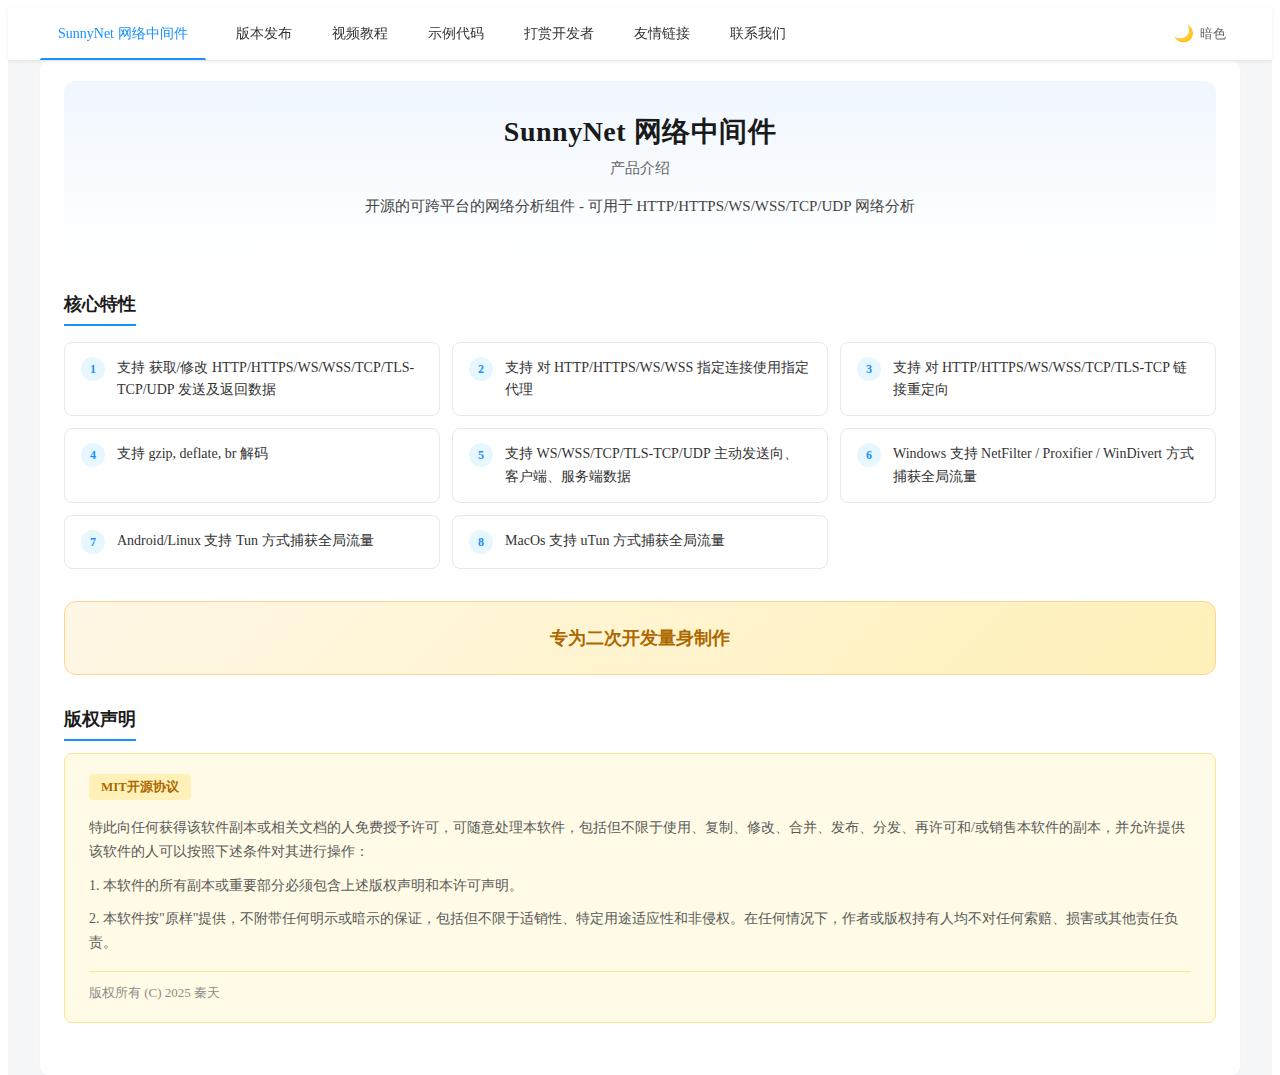
<file: index.html>
<!DOCTYPE html>
<html lang="zh">
<head>
    <script>
      (function(){ try { if (localStorage.getItem('sunnynet-theme') === 'dark') document.documentElement.classList.add('dark'); } catch (e) {} })();
    </script>
    <meta charset="UTF-8"/>
    <meta content="width=device-width, initial-scale=1.0" name="viewport"/>
    <title>SunnyNet网络中间件</title>
    <link rel="stylesheet" href="/ecode.css"/>
    <link rel="stylesheet" href="/sw.css"/>
  <script type="module" crossorigin src="/assets/main.75b08848.js"></script>
  <link rel="stylesheet" href="/assets/index.5aba3aab.css">
</head>
<body>
<div id="app" style="height: calc(100vh - 20px); width: 100%;"></div>
<script src="/box.js"></script>
<script src="/ecode.js"></script>

</body>
</html>
</file>
<file: ecode.css>
/*                           Ecode 3.5.9                      */
/* 仅作用在 .ecode-wrapper 内，避免影响全局布局 */
.ecode-wrapper * {
	box-sizing: border-box;
	font-family: "微软雅黑", "Lucida Grande", "Lucida Sans", Helvetica, Arial, Sans;
}
.ecode-wrapper .ecode{
	font-size: 12px;
	margin: 0;
	padding: 0;
	float: none;
	position: relative;
	background-color: #FDFDFD;
	overflow: auto;
	border: 1px solid #F1F2F4;
	width: 100%;
	min-height: 300px;
}
.ecode-wrapper .ecode .show{
	margin-top: 0;
	height: 100%;
	float: left;
	position: relative;
	/* overflow:auto; */
	width: 100%;
	padding: 1px;
	padding-bottom: 10px;
}
.ecode-wrapper .ecode table,.ecode-wrapper .ecode p,.ecode-wrapper .ecode ul,.ecode-wrapper .ecode li,.ecode-wrapper .ecode .function,.ecode-wrapper .ecode .assembly{
	position: relative;
	float: left;
	clear: left;
	display: block;
	list-style: none;
}
.ecode-wrapper .ecode .function{
	margin-bottom: 10px;
}
.ecode-wrapper .ecode table td,.ecode-wrapper .ecode table th{
	text-align: left;
	border-right: 1px solid;
	border-bottom: 1px solid;
	padding: 2px 3px;
	border-color: #888888;
}
.ecode-wrapper .ecode table td{
	background-color: #fff;
}
.ecode-wrapper .ecode table{
	border-left: 1px solid;
	border-top: 1px solid;
	border-collapse: separate;
	border-spacing: 0px;
	border-color: #888888;
	white-space:nowrap; overflow:hidden; text-overflow:ellipsis;
}
.ecode-wrapper .ecode .show div{
	clear: left;
	float: left;
	margin-left: 10px;
	margin-bottom: 10px;
}
.ecode-wrapper .ecode .show div:first-child{
	margin-top: 10px;
}
.ecode-wrapper .ecode .function_table{
	margin-bottom: 4px;
}
.ecode-wrapper .ecode .variable_table{
	margin-bottom: 4px;
}
.ecode-wrapper .ecode .assembly_table{
	margin-bottom: 8px;
}
.ecode-wrapper .ecode ul{
	padding-left: 22px;
	position: relative;
	float: left;
}
.ecode-wrapper .ecode ul li{
	margin: 0 !important;
	padding: 0 !important;
	float: left;
	position: relative;
	display: block;
	line-height: 20px !important;
	min-height: 20px;
	box-sizing: border-box;
}
.ecode-wrapper .ecode ul li:not(:has(ul)){
	height: 20px;
}
.ecode-wrapper .ecode ul li p{
	margin: 0 !important;
	padding: 0 !important;
	line-height: 20px;
}
.ecode-wrapper .ecode ul li:not(:has(ul)) p{
	height: 20px;
}
.ecode-wrapper .ecode span{
	position: relative;
	float: left;
	display: block;
	line-height: 20px;
}
.ecode-wrapper .ecode p{
	position: relative;
	line-height: 20px;
	float: left;
	display: block;
	clear: both;
	white-space:nowrap; text-overflow:ellipsis;
}
.ecode-wrapper .ecode .line1{
	width: 15px;
	border-style: dashed;
	border-color: #808080;
	border-left-width:1px;
	border-top-width:1px;
	border-right-width:0px;
	border-bottom-width:1px;
	left: 2px;
	top:10px;
	position: absolute;
}
.ecode-wrapper .ecode .judgeChild{
	position: relative;
	overflow: visible;
	float: left;
}
.ecode-wrapper .ecode .judgeChild .line2{
	border-left-width:0px;
}
.ecode-wrapper .ecode .line2{
	height: 100%;
	width: 10px;
	border-style: dashed;
	border-color: #808080;
	border-left-width:1px;
	border-top-width:1px;
	border-right-width:0px;
	border-bottom-width:0px;
	display: none;
	top:10px;
	left: 8px;
	position: absolute;
}
.ecode-wrapper .ecode .line3{
	height: 100%;
	width: 32px;
	left: -1px;
	border-style: dashed;
	border-color: #808080;
	border-left-width:0px;
	border-top-width:0px;
	border-right-width:0px;
	border-bottom-width:1px;
	display: none;
	position: absolute;
}
.ecode-wrapper .ecode .line4{
	height: 100%;
	width: 32px;
	top: -1px;
	left: -1px;
	border-style: dashed;
	border-color: #808080;
	border-left-width:0px;
	border-top-width:1px;
	border-right-width:0px;
	border-bottom-width:0px;
	display: none;
	position: absolute;
}
.ecode-wrapper .ecode .triangle-right {
	width: 0;
	height: 0;
	border-top: 4px solid transparent;
	border-left:5px solid #808080;
	border-bottom: 4px solid transparent;
	position: absolute;
	right: -2px;
	display: none;
}
.ecode-wrapper .ecode .triangle-down {
	width: 0;
	height: 0;
	border-top: 5px solid #808080;
	border-left: 4px solid transparent;
	border-right: 4px solid transparent;
	position: absolute;
	bottom: -2px;
	left: -4px;
	display: none;
}
.ecode-wrapper .ecode .close{
	width: 0px;
	height: 0px;
	overflow: hidden;
	float: left;
}
.ecode-wrapper .ecode .def{
	width: 0px;
	height: 0px;
	overflow: hidden;
	float: left;

}
.ecode-wrapper .ecode .ifTrueClose{
	overflow: hidden;
	padding: 0px;
	height: 0px;
}
.ecode-wrapper .ecode .assembly div{
	margin-left: 0px;
}
.ecode-wrapper .ecode .assembly_table tr:nth-child(2) td:first-child{
	color:#000080;
}
.ecode-wrapper .ecode .function_table tr:nth-child(2) td:first-child{
	color:#000080;
}
.ecode-wrapper .ecode .sysCommand{
	color:#0000FF
}
.ecode-wrapper .ecode .bracket0{
	color:#000080;
	padding: 0px 2px;
}
.ecode-wrapper .ecode .bracket1{
	color:#000080;
	padding: 0px 2px;
}
.ecode-wrapper .ecode .bracket2{
	color:#000080;
	padding: 0px 2px;
}
.ecode-wrapper .ecode .operator{
	color:#000080;
	padding: 0px 2px;
}
.ecode-wrapper .ecode .datetime{
	color:#000080;
	padding: 0px 2px;
}
.ecode-wrapper .ecode .math{
	color:#800000
}
.ecode-wrapper .ecode .command{
	color:#800000
}
.ecode-wrapper .ecode .static{
	color:#000080
}
.ecode-wrapper .ecode .quote{
	color:#008080
}
.ecode-wrapper .ecode table th{
	background-color: #E6EDE4;
	font-weight: 400;
}
.ecode-wrapper .ecode .dataType{
	color: #0000FF;
}
.ecode-wrapper .ecode .remark{
	color: #008000
}
.ecode-wrapper .ecode .logic{
	color:#000080;
	margin-left: 8px;
	margin-right: 8px;
}
.ecode-wrapper .ecode .logicStatic{
	color:#000080;
}
.ecode-wrapper .ecode .origiData,.ecode-wrapper .ecode .origiData textarea{
	width: 100%;
	height: 100%;

}
.ecode-wrapper .ecode .origiData textarea{
	padding: 0px;
	margin: 0px;
	width: 100%;
	height: 100%;
	border:none;
	padding: 1px;
	font-size: 12px;
}
.ecode-wrapper .ecode .origiData{
	left: 0px;
	top:30px;
	position: absolute;
	display: none;
	width: 100%;

}
.ecode-wrapper .ecode .controller{
	display: none;
}
.ecode-wrapper .ecode .controller .copy{
	height:30px;
	padding: 0px 5px;
	color: #fff;
	background-color: #45A3E1;
	line-height: 30px;
	font-size: 12px;
	text-decoration: none;
	position: absolute;
	right: 0px;
	top: 0px;
}
.ecode-wrapper .ecode .controller .desc{
	height:30px;
	width: 100%;
	top:0px;
	left: 0px;
	position: absolute;
	font-size: 14px;
	text-indent: 10px;
	line-height: 30px;

}

/* ========== 暗色主题：易语言代码区域 ========== */
html.dark .ecode-wrapper .ecode {
	background-color: #1e1e1e;
	border-color: #404040;
}
html.dark .ecode-wrapper .ecode .show {
	background: transparent;
}
html.dark .ecode-wrapper .ecode table,
html.dark .ecode-wrapper .ecode table td,
html.dark .ecode-wrapper .ecode table th {
	border-color: #505050;
}
html.dark .ecode-wrapper .ecode table td {
	background-color: #252526;
}
html.dark .ecode-wrapper .ecode table th {
	background-color: #2d2d30;
	color: #cccccc;
}
html.dark .ecode-wrapper .ecode p,
html.dark .ecode-wrapper .ecode span,
html.dark .ecode-wrapper .ecode .feature-text {
	color: #d4d4d4;
}
html.dark .ecode-wrapper .ecode .line1,
html.dark .ecode-wrapper .ecode .line2,
html.dark .ecode-wrapper .ecode .line3,
html.dark .ecode-wrapper .ecode .line4 {
	border-color: #6e6e6e;
}
html.dark .ecode-wrapper .ecode .triangle-right {
	border-left-color: #6e6e6e;
}
html.dark .ecode-wrapper .ecode .triangle-down {
	border-top-color: #6e6e6e;
}
html.dark .ecode-wrapper .ecode .assembly_table tr:nth-child(2) td:first-child,
html.dark .ecode-wrapper .ecode .function_table tr:nth-child(2) td:first-child {
	color: #9cdcfe;
}
html.dark .ecode-wrapper .ecode .sysCommand {
	color: #569cd6;
}
html.dark .ecode-wrapper .ecode .bracket0,
html.dark .ecode-wrapper .ecode .bracket1,
html.dark .ecode-wrapper .ecode .bracket2,
html.dark .ecode-wrapper .ecode .operator,
html.dark .ecode-wrapper .ecode .datetime,
html.dark .ecode-wrapper .ecode .static,
html.dark .ecode-wrapper .ecode .logic,
html.dark .ecode-wrapper .ecode .logicStatic {
	color: #9cdcfe;
}
html.dark .ecode-wrapper .ecode .math,
html.dark .ecode-wrapper .ecode .command {
	color: #ce9178;
}
html.dark .ecode-wrapper .ecode .quote {
	color: #ce9178;
}
html.dark .ecode-wrapper .ecode .dataType {
	color: #4ec9b0;
}
html.dark .ecode-wrapper .ecode .remark {
	color: #6a9955;
}
html.dark .ecode-wrapper .ecode .origiData textarea {
	background: #1e1e1e;
	color: #d4d4d4;
}
</file>
<file: sw.css>
.sweet-overlay {
  background-color: rgba(0, 0, 0, 0.4);
  position: fixed;
  left: 0;
  right: 0;
  top: 0;
  bottom: 0;
  display: none;
  z-index: 1000; }

.sweet-alert {
  background-color: white;
  font-family:'Microsoft Yahei';
  width: 478px;
  padding: 17px;
  border-radius: 5px;
  text-align: center;
  position: fixed;
  left: 50%;
  top: 50%;
  margin-left: -256px;
  margin-top: -200px;
  overflow: hidden;
  display: none;
  z-index: 2000; }
  @media all and (max-width: 540px) {
    .sweet-alert {
      width: auto;
      margin-left: 0;
      margin-right: 0;
      left: 15px;
      right: 15px; } }
  .sweet-alert h2 {
    color: #575757;
    font-size: 30px;
    text-align: center;
    font-weight: 600;
    text-transform: none;
    position: relative; }
  .sweet-alert p {
    color: #797979;
    font-size: 16px;
    text-align: center;
    font-weight: 300;
    position: relative;
    margin: 0;
    line-height: normal; }
  .sweet-alert button {
	font-family: Arial, Helvetica, sans-serif;
    background-color: #AEDEF4;
    color: white;
    border: none;
    box-shadow: none;
    font-size: 17px;
    /*  font-weight: 500;*/
   /* border-radius: 5px;*/
    /* padding: 10px 32px;  */
    margin: 26px 5px 0 5px;
    cursor: pointer; }
    .sweet-alert button:focus {
      outline: none;
      box-shadow: 0 0 2px rgba(128, 179, 235, 0.5), inset 0 0 0 1px rgba(0, 0, 0, 0.05); }
    .sweet-alert button:hover {
      background-color: #a1d9f2; }
    .sweet-alert button:active {
      background-color: #81ccee; }
    .sweet-alert button.cancel {
      background-color: #D0D0D0; }
      .sweet-alert button.cancel:hover {
        background-color: #c8c8c8; }
      .sweet-alert button.cancel:active {
        background-color: #b6b6b6; }
      .sweet-alert button.cancel:focus {
        box-shadow: rgba(197, 205, 211, 0.8) 0px 0px 2px, rgba(0, 0, 0, 0.0470588) 0px 0px 0px 1px inset !important; }
  .sweet-alert[data-has-cancel-button=false] button {
    box-shadow: none !important; }
  .sweet-alert .icon {
    width: 80px;
    height: 80px;
    border: 4px solid gray;
    border-radius: 50%;
    margin: 20px auto;
    position: relative;
    box-sizing: content-box; }
    .sweet-alert .icon.error {
      border-color: #F27474; }
      .sweet-alert .icon.error .x-mark {
        position: relative;
        display: block; }
      .sweet-alert .icon.error .line {
        position: absolute;
        height: 5px;
        width: 47px;
        background-color: #F27474;
        display: block;
        top: 37px;
        border-radius: 2px; }
        .sweet-alert .icon.error .line.left {
          -webkit-transform: rotate(45deg);
          transform: rotate(45deg);
          left: 17px; }
        .sweet-alert .icon.error .line.right {
          -webkit-transform: rotate(-45deg);
          transform: rotate(-45deg);
          right: 16px; }
    .sweet-alert .icon.warning {
      border-color: #F8BB86; }
      .sweet-alert .icon.warning .body {
        position: absolute;
        width: 5px;
        height: 47px;
        left: 50%;
        top: 10px;
        border-radius: 2px;
        margin-left: -2px;
        background-color: #F8BB86; }
      .sweet-alert .icon.warning .dot {
        position: absolute;
        width: 7px;
        height: 7px;
        border-radius: 50%;
        margin-left: -3px;
        left: 50%;
        bottom: 10px;
        background-color: #F8BB86; }
    .sweet-alert .icon.info {
      border-color: #C9DAE1; }
      .sweet-alert .icon.info::before {
        content: "";
        position: absolute;
        width: 5px;
        height: 29px;
        left: 50%;
        bottom: 17px;
        border-radius: 2px;
        margin-left: -2px;
        background-color: #C9DAE1; }
      .sweet-alert .icon.info::after {
        content: "";
        position: absolute;
        width: 7px;
        height: 7px;
        border-radius: 50%;
        margin-left: -3px;
        top: 19px;
        background-color: #C9DAE1; }
    .sweet-alert .icon.success {
      border-color: #A5DC86; }
      .sweet-alert .icon.success::before, .sweet-alert .icon.success::after {
        content: '';
        border-radius: 50%;
        position: absolute;
        width: 60px;
        height: 120px;
        background: white;
        transform: rotate(45deg); }
      .sweet-alert .icon.success::before {
        border-radius: 120px 0 0 120px;
        top: -7px;
        left: -33px;
        -webkit-transform: rotate(-45deg);
        transform: rotate(-45deg);
        -webkit-transform-origin: 60px 60px;
        transform-origin: 60px 60px; }
      .sweet-alert .icon.success::after {
        border-radius: 0 120px 120px 0;
        top: -11px;
        left: 30px;
        -webkit-transform: rotate(-45deg);
        transform: rotate(-45deg);
        -webkit-transform-origin: 0px 60px;
        transform-origin: 0px 60px; }
      .sweet-alert .icon.success .placeholder {
        width: 80px;
        height: 80px;
        border: 4px solid rgba(165, 220, 134, 0.2);
        border-radius: 50%;
        box-sizing: content-box;
        position: absolute;
        left: -4px;
        top: -4px;
        z-index: 2; }
      .sweet-alert .icon.success .fix {
        width: 5px;
        height: 90px;
        background-color: white;
        position: absolute;
        left: 28px;
        top: 8px;
        z-index: 1;
        -webkit-transform: rotate(-45deg);
        transform: rotate(-45deg); }
      .sweet-alert .icon.success .line {
        height: 5px;
        background-color: #A5DC86;
        display: block;
        border-radius: 2px;
        position: absolute;
        z-index: 2; }
        .sweet-alert .icon.success .line.tip {
          width: 25px;
          left: 14px;
          top: 46px;
          -webkit-transform: rotate(45deg);
          transform: rotate(45deg); }
        .sweet-alert .icon.success .line.long {
          width: 47px;
          right: 8px;
          top: 38px;
          -webkit-transform: rotate(-45deg);
          transform: rotate(-45deg); }
    .sweet-alert .icon.custom {
      background-size: contain;
      border-radius: 0;
      border: none;
      background-position: center center;
      background-repeat: no-repeat; }


@-webkit-keyframes showSweetAlert {
  0% {
    transform: scale(0.7);
    -webkit-transform: scale(0.7); }
  45% {
    transform: scale(1.05);
    -webkit-transform: scale(1.05); }
  80% {
    transform: scale(0.95);
    -webkit-tranform: scale(0.95); }
  100% {
    transform: scale(1);
    -webkit-transform: scale(1); } }
@-moz-keyframes showSweetAlert {
  0% {
    transform: scale(0.7);
    -webkit-transform: scale(0.7); }
  45% {
    transform: scale(1.05);
    -webkit-transform: scale(1.05); }
  80% {
    transform: scale(0.95);
    -webkit-tranform: scale(0.95); }
  100% {
    transform: scale(1);
    -webkit-transform: scale(1); } }
@keyframes showSweetAlert {
  0% {
    transform: scale(0.7);
    -webkit-transform: scale(0.7); }
  45% {
    transform: scale(1.05);
    -webkit-transform: scale(1.05); }
  80% {
    transform: scale(0.95);
    -webkit-tranform: scale(0.95); }
  100% {
    transform: scale(1);
    -webkit-transform: scale(1); } }
@-webkit-keyframes hideSweetAlert {
  0% {
    transform: scale(1);
    -webkit-transform: scale(1); }
  100% {
    transform: scale(0.5);
    -webkit-transform: scale(0.5); } }
@-moz-keyframes hideSweetAlert {
  0% {
    transform: scale(1);
    -webkit-transform: scale(1); }
  100% {
    transform: scale(0.5);
    -webkit-transform: scale(0.5); } }
@keyframes hideSweetAlert {
  0% {
    transform: scale(1);
    -webkit-transform: scale(1); }
  100% {
    transform: scale(0.5);
    -webkit-transform: scale(0.5); } }
.showSweetAlert {
  -webkit-animation: showSweetAlert 0.3s;
  -moz-animation: showSweetAlert 0.3s;
  animation: showSweetAlert 0.3s; }

.hideSweetAlert {
  -webkit-animation: hideSweetAlert 0.2s;
  -moz-animation: hideSweetAlert 0.2s;
  animation: hideSweetAlert 0.2s; }

@-webkit-keyframes animateSuccessTip {
  0% {
    width: 0;
    left: 1px;
    top: 19px; }
  54% {
    width: 0;
    left: 1px;
    top: 19px; }
  70% {
    width: 50px;
    left: -8px;
    top: 37px; }
  84% {
    width: 17px;
    left: 21px;
    top: 48px; }
  100% {
    width: 25px;
    left: 14px;
    top: 45px; } }
@-moz-keyframes animateSuccessTip {
  0% {
    width: 0;
    left: 1px;
    top: 19px; }
  54% {
    width: 0;
    left: 1px;
    top: 19px; }
  70% {
    width: 50px;
    left: -8px;
    top: 37px; }
  84% {
    width: 17px;
    left: 21px;
    top: 48px; }
  100% {
    width: 25px;
    left: 14px;
    top: 45px; } }
@keyframes animateSuccessTip {
  0% {
    width: 0;
    left: 1px;
    top: 19px; }
  54% {
    width: 0;
    left: 1px;
    top: 19px; }
  70% {
    width: 50px;
    left: -8px;
    top: 37px; }
  84% {
    width: 17px;
    left: 21px;
    top: 48px; }
  100% {
    width: 25px;
    left: 14px;
    top: 45px; } }
@-webkit-keyframes animateSuccessLong {
  0% {
    width: 0;
    right: 46px;
    top: 54px; }
  65% {
    width: 0;
    right: 46px;
    top: 54px; }
  84% {
    width: 55px;
    right: 0px;
    top: 35px; }
  100% {
    width: 47px;
    right: 8px;
    top: 38px; } }
@-moz-keyframes animateSuccessLong {
  0% {
    width: 0;
    right: 46px;
    top: 54px; }
  65% {
    width: 0;
    right: 46px;
    top: 54px; }
  84% {
    width: 55px;
    right: 0px;
    top: 35px; }
  100% {
    width: 47px;
    right: 8px;
    top: 38px; } }
@keyframes animateSuccessLong {
  0% {
    width: 0;
    right: 46px;
    top: 54px; }
  65% {
    width: 0;
    right: 46px;
    top: 54px; }
  84% {
    width: 55px;
    right: 0px;
    top: 35px; }
  100% {
    width: 47px;
    right: 8px;
    top: 38px; } }
@-webkit-keyframes rotatePlaceholder {
  0% {
    transform: rotate(-45deg);
    -webkit-transform: rotate(-45deg); }
  5% {
    transform: rotate(-45deg);
    -webkit-transform: rotate(-45deg); }
  12% {
    transform: rotate(-405deg);
    -webkit-transform: rotate(-405deg); }
  100% {
    transform: rotate(-405deg);
    -webkit-transform: rotate(-405deg); } }
@-moz-keyframes rotatePlaceholder {
  0% {
    transform: rotate(-45deg);
    -webkit-transform: rotate(-45deg); }
  5% {
    transform: rotate(-45deg);
    -webkit-transform: rotate(-45deg); }
  12% {
    transform: rotate(-405deg);
    -webkit-transform: rotate(-405deg); }
  100% {
    transform: rotate(-405deg);
    -webkit-transform: rotate(-405deg); } }
@keyframes rotatePlaceholder {
  0% {
    transform: rotate(-45deg);
    -webkit-transform: rotate(-45deg); }
  5% {
    transform: rotate(-45deg);
    -webkit-transform: rotate(-45deg); }
  12% {
    transform: rotate(-405deg);
    -webkit-transform: rotate(-405deg); }
  100% {
    transform: rotate(-405deg);
    -webkit-transform: rotate(-405deg); } }
.animateSuccessTip {
  -webkit-animation: animateSuccessTip 0.75s;
  -moz-animation: animateSuccessTip 0.75s;
  animation: animateSuccessTip 0.75s; }

.animateSuccessLong {
  -webkit-animation: animateSuccessLong 0.75s;
  -moz-animation: animateSuccessLong 0.75s;
  animation: animateSuccessLong 0.75s; }

.icon.success.animate::after {
  -webkit-animation: rotatePlaceholder 4.25s ease-in;
  -moz-animation: rotatePlaceholder 4.25s ease-in;
  animation: rotatePlaceholder 4.25s ease-in; }

@-webkit-keyframes animateErrorIcon {
  0% {
    transform: rotateX(100deg);
    -webkit-transform: rotateX(100deg);
    opacity: 0; }
  100% {
    transform: rotateX(0deg);
    -webkit-transform: rotateX(0deg);
    opacity: 1; } }
@-moz-keyframes animateErrorIcon {
  0% {
    transform: rotateX(100deg);
    -webkit-transform: rotateX(100deg);
    opacity: 0; }
  100% {
    transform: rotateX(0deg);
    -webkit-transform: rotateX(0deg);
    opacity: 1; } }
@keyframes animateErrorIcon {
  0% {
    transform: rotateX(100deg);
    -webkit-transform: rotateX(100deg);
    opacity: 0; }
  100% {
    transform: rotateX(0deg);
    -webkit-transform: rotateX(0deg);
    opacity: 1; } }
.animateErrorIcon {
  -webkit-animation: animateErrorIcon 0.5s;
  -moz-animation: animateErrorIcon 0.5s;
  animation: animateErrorIcon 0.5s; }

@-webkit-keyframes animateXMark {
  0% {
    transform: scale(0.4);
    -webkit-transform: scale(0.4);
    margin-top: 26px;
    opacity: 0; }
  50% {
    transform: scale(0.4);
    -webkit-transform: scale(0.4);
    margin-top: 26px;
    opacity: 0; }
  80% {
    transform: scale(1.15);
    -webkit-transform: scale(1.15);
    margin-top: -6px; }
  100% {
    transform: scale(1);
    -webkit-transform: scale(1);
    margin-top: 0;
    opacity: 1; } }
@-moz-keyframes animateXMark {
  0% {
    transform: scale(0.4);
    -webkit-transform: scale(0.4);
    margin-top: 26px;
    opacity: 0; }
  50% {
    transform: scale(0.4);
    -webkit-transform: scale(0.4);
    margin-top: 26px;
    opacity: 0; }
  80% {
    transform: scale(1.15);
    -webkit-transform: scale(1.15);
    margin-top: -6px; }
  100% {
    transform: scale(1);
    -webkit-transform: scale(1);
    margin-top: 0;
    opacity: 1; } }
@keyframes animateXMark {
  0% {
    transform: scale(0.4);
    -webkit-transform: scale(0.4);
    margin-top: 26px;
    opacity: 0; }
  50% {
    transform: scale(0.4);
    -webkit-transform: scale(0.4);
    margin-top: 26px;
    opacity: 0; }
  80% {
    transform: scale(1.15);
    -webkit-transform: scale(1.15);
    margin-top: -6px; }
  100% {
    transform: scale(1);
    -webkit-transform: scale(1);
    margin-top: 0;
    opacity: 1; } }
.animateXMark {
  -webkit-animation: animateXMark 0.5s;
  -moz-animation: animateXMark 0.5s;
  animation: animateXMark 0.5s; }

@-webkit-keyframes pulseWarning {
  0% {
    border-color: #F8D486; }
  100% {
    border-color: #F8BB86; } }
@-moz-keyframes pulseWarning {
  0% {
    border-color: #F8D486; }
  100% {
    border-color: #F8BB86; } }
@keyframes pulseWarning {
  0% {
    border-color: #F8D486; }
  100% {
    border-color: #F8BB86; } }
.pulseWarning {
  -webkit-animation: pulseWarning 0.75s infinite alternate;
  -moz-animation: pulseWarning 0.75s infinite alternate;
  animation: pulseWarning 0.75s infinite alternate; }

@-webkit-keyframes pulseWarningIns {
  0% {
    background-color: #F8D486; }
  100% {
    background-color: #F8BB86; } }
@-moz-keyframes pulseWarningIns {
  0% {
    background-color: #F8D486; }
  100% {
    background-color: #F8BB86; } }
@keyframes pulseWarningIns {
  0% {
    background-color: #F8D486; }
  100% {
    background-color: #F8BB86; } }
.pulseWarningIns {
  -webkit-animation: pulseWarningIns 0.75s infinite alternate;
  -moz-animation: pulseWarningIns 0.75s infinite alternate;
  animation: pulseWarningIns 0.75s infinite alternate; }
</file>
<file: assets/index.5aba3aab.css>
@charset "UTF-8";.intro[data-v-7ba23852]{padding:0 4px}.intro-hero[data-v-7ba23852]{text-align:center;padding:32px 24px 40px;background:linear-gradient(180deg,#f0f7ff 0%,#fff 100%);border-radius:12px;margin-bottom:32px}.hero-title[data-v-7ba23852]{font-size:28px;font-weight:700;color:#1a1a1a;margin:0 0 8px;letter-spacing:.5px}.hero-subtitle[data-v-7ba23852]{font-size:15px;color:#666;margin:0 0 16px}.hero-desc[data-v-7ba23852]{font-size:15px;color:#444;line-height:1.7;max-width:640px;margin:0 auto}.intro-section[data-v-7ba23852]{margin-bottom:32px}.section-title[data-v-7ba23852]{font-size:18px;font-weight:600;color:#1a1a1a;margin:0 0 16px;padding-bottom:8px;border-bottom:2px solid #1890ff;display:inline-block}.features-grid[data-v-7ba23852]{display:grid;gap:12px;grid-template-columns:repeat(auto-fill,minmax(320px,1fr))}.feature-card[data-v-7ba23852]{display:flex;align-items:flex-start;gap:12px;padding:14px 16px;background:#fff;border:1px solid #e8e8e8;border-radius:8px;transition:border-color .2s,box-shadow .2s}.feature-card[data-v-7ba23852]:hover{border-color:#1890ff;box-shadow:0 2px 8px #1890ff14}.feature-index[data-v-7ba23852]{flex-shrink:0;width:24px;height:24px;line-height:24px;text-align:center;font-size:12px;font-weight:600;color:#1890ff;background:#e6f7ff;border-radius:50%}.feature-text[data-v-7ba23852]{font-size:14px;color:#333;line-height:1.6}.intro-highlight[data-v-7ba23852]{text-align:center;padding:24px;margin-bottom:32px;background:linear-gradient(135deg,#fff7e6 0%,#fff1b8 100%);border-radius:12px;border:1px solid #ffd591}.highlight-text[data-v-7ba23852]{font-size:18px;font-weight:600;color:#ad6800;margin:0}.intro-license .section-title[data-v-7ba23852]{margin-bottom:12px}.license-card[data-v-7ba23852]{padding:20px 24px;background:#fffbe6;border:1px solid #ffe58f;border-radius:8px}.license-badge[data-v-7ba23852]{display:inline-block;padding:4px 12px;font-size:13px;font-weight:600;color:#ad6800;background:#fff1b8;border-radius:4px;margin-bottom:16px}.license-paras[data-v-7ba23852]{margin:0 0 16px}.license-line[data-v-7ba23852]{font-size:14px;color:#595959;line-height:1.7;margin:0 0 10px}.license-line[data-v-7ba23852]:last-child{margin-bottom:0}.license-copyright[data-v-7ba23852]{font-size:13px;color:#8c8c8c;padding-top:12px;border-top:1px solid #ffe58f}html.dark .intro .intro-hero{background:linear-gradient(180deg,var(--el-bg-color) 0%,var(--el-fill-color-dark) 100%)}html.dark .intro .hero-title,html.dark .intro .section-title{color:var(--el-text-color-primary)}html.dark .intro .hero-subtitle,html.dark .intro .hero-desc{color:var(--el-text-color-regular)}html.dark .intro .section-title{border-bottom-color:var(--el-color-primary)}html.dark .intro .feature-card{background:var(--el-bg-color-overlay);border-color:var(--el-border-color)}html.dark .intro .feature-card:hover{border-color:var(--el-color-primary);box-shadow:0 2px 8px #0000004d}html.dark .intro .feature-index{color:var(--el-color-primary);background:var(--el-fill-color)}html.dark .intro .feature-text{color:var(--el-text-color-primary)}html.dark .intro .intro-highlight{background:linear-gradient(135deg,var(--el-fill-color-dark) 0%,var(--el-fill-color) 100%);border-color:var(--el-border-color)}html.dark .intro .highlight-text{color:var(--el-color-warning)}html.dark .intro .license-card{background:var(--el-fill-color-dark);border-color:var(--el-border-color)}html.dark .intro .license-badge{color:var(--el-color-warning);background:var(--el-fill-color)}html.dark .intro .license-line{color:var(--el-text-color-regular)}html.dark .intro .license-copyright{color:var(--el-text-color-secondary);border-top-color:var(--el-border-color)}.version-card[data-v-bbb87c4b]{margin-bottom:20px}.latest-actions[data-v-bbb87c4b]{display:flex;flex-wrap:wrap;align-items:center;gap:10px;margin-top:8px}.header-btn[data-v-bbb87c4b]{margin-left:20px}.star-hint[data-v-bbb87c4b]{margin-left:12px;font-size:17px}.password-row[data-v-bbb87c4b]{margin:8px 0}.password-value[data-v-bbb87c4b]{margin-right:8px;font-family:monospace;font-size:16px;font-weight:500}.no-password[data-v-bbb87c4b]{color:var(--el-text-color-placeholder)}.desc-multiline[data-v-bbb87c4b]{white-space:pre-wrap}.desc-link[data-v-bbb87c4b]{color:var(--el-color-primary);text-decoration:none}.desc-link[data-v-bbb87c4b]:hover{text-decoration:underline}.tutorial-title[data-v-b5b5977b]{font-size:20px;font-weight:600;margin:0 0 8px;color:var(--el-text-color-primary)}.desc[data-v-b5b5977b]{margin-bottom:24px;color:var(--el-text-color-regular);font-size:14px}.tutorial-section[data-v-b5b5977b]{margin-bottom:28px}.section-title[data-v-b5b5977b]{font-size:16px;font-weight:600;color:var(--el-text-color-primary);margin:0 0 12px;padding-bottom:6px;border-bottom:2px solid var(--el-color-primary);display:inline-block}.tutorial-cards[data-v-b5b5977b]{display:flex;flex-wrap:wrap;gap:12px}.tutorial-card[data-v-b5b5977b]{width:200px;padding:14px 16px;border:1px solid var(--el-border-color);border-radius:8px;transition:all .2s;background:var(--el-bg-color);text-decoration:none;color:inherit;display:block}.tutorial-card[data-v-b5b5977b]:hover{border-color:var(--el-color-primary-light-5);box-shadow:0 2px 8px #0000000f}.tutorial-card-title[data-v-b5b5977b]{font-size:15px;font-weight:600;color:var(--el-text-color-primary);margin-bottom:6px}.tutorial-card:hover .tutorial-card-title[data-v-b5b5977b]{color:var(--el-color-primary)}.tutorial-card-author[data-v-b5b5977b]{font-size:12px;color:var(--el-text-color-secondary);margin-bottom:6px}.tutorial-card-desc[data-v-b5b5977b]{font-size:13px;color:var(--el-text-color-regular);line-height:1.4;display:-webkit-box;-webkit-line-clamp:2;-webkit-box-orient:vertical;overflow:hidden}.example-page-header[data-v-a6bcc315]{padding:20px 24px;margin:0 0 4px;background:linear-gradient(135deg,var(--el-fill-color-light) 0%,var(--el-bg-color) 100%);border-radius:12px;border-left:4px solid var(--el-color-primary);box-shadow:0 1px 4px #0000000a;text-align:center}.example-page-title[data-v-a6bcc315]{font-size:20px;font-weight:600;color:var(--el-text-color-primary);margin:0 0 8px;padding:0;letter-spacing:.03em;line-height:1.35}.example-page-desc[data-v-a6bcc315]{font-size:14px;color:var(--el-text-color-regular);padding:0;line-height:1.6;max-width:560px;margin:0 auto}.example-cards[data-v-a6bcc315]{display:flex;flex-wrap:wrap;gap:14px;margin-top:10px;margin-bottom:20px}.example-card[data-v-a6bcc315]{width:200px;padding:16px 18px 16px 20px;border:1px solid var(--el-border-color-lighter);border-left:4px solid var(--el-border-color);border-radius:12px;cursor:pointer;transition:all .25s ease;background:var(--el-bg-color);box-shadow:0 1px 3px #0000000a;position:relative;overflow:hidden}.example-card[data-v-a6bcc315]:after{content:"";position:absolute;top:0;right:0;width:60px;height:60px;background:radial-gradient(circle at 100% 0%,rgba(0,0,0,.03) 0%,transparent 70%);pointer-events:none}.example-card[data-v-a6bcc315]:hover{border-left-color:var(--el-color-primary-light-5);border-color:var(--el-color-primary-light-5);box-shadow:0 6px 16px #00000014;transform:translateY(-2px)}.example-card:hover .example-card-icon[data-v-a6bcc315]{color:var(--el-color-primary);transform:scale(1.1)}.example-card.active[data-v-a6bcc315]{border-left-color:var(--el-color-primary);border-color:var(--el-color-primary);background:linear-gradient(135deg,var(--el-color-primary-light-9) 0%,var(--el-color-primary-light-8) 100%);box-shadow:0 6px 18px #409eff38;transform:translateY(-1px)}.example-card.active[data-v-a6bcc315]:after{background:radial-gradient(circle at 100% 0%,rgba(64,158,255,.08) 0%,transparent 70%)}.example-card.active .example-card-icon[data-v-a6bcc315]{color:var(--el-color-primary)}.example-card-icon[data-v-a6bcc315]{display:inline-block;font-size:12px;line-height:1;color:var(--el-text-color-placeholder);margin-right:10px;vertical-align:middle;transition:color .25s ease,transform .25s ease}.example-card-title[data-v-a6bcc315]{display:inline-block;font-size:15px;font-weight:600;color:var(--el-text-color-primary);margin:0;line-height:1.4;letter-spacing:.02em;vertical-align:middle;max-width:calc(100% - 28px)}.example-card.active .example-card-title[data-v-a6bcc315]{color:var(--el-color-primary)}.multi-file-layout[data-v-a6bcc315]{display:flex;gap:16px;min-height:320px}.file-list[data-v-a6bcc315]{width:160px;border:1px solid var(--el-border-color);border-radius:4px;overflow:auto;flex-shrink:0}.file-item[data-v-a6bcc315]{padding:8px 12px;cursor:pointer;font-size:13px;border-bottom:1px solid var(--el-border-color-lighter)}.file-item[data-v-a6bcc315]:last-child{border-bottom:none}.file-item[data-v-a6bcc315]:hover{background:var(--el-fill-color-light)}.file-item.active[data-v-a6bcc315]{background:var(--el-color-primary-light-9);color:var(--el-color-primary)}.code-area[data-v-a6bcc315]{flex:1;border:1px solid var(--el-border-color);border-radius:4px;overflow:hidden;display:flex;flex-direction:column}.code-toolbar[data-v-a6bcc315]{padding:6px 10px;background:var(--el-fill-color-light);display:flex;justify-content:space-between;align-items:center}.filename[data-v-a6bcc315]{font-size:13px;color:var(--el-text-color-regular)}.code-content[data-v-a6bcc315]{flex:1;overflow:auto;padding:12px;margin:0;background:var(--el-bg-color)}.code-content pre[data-v-a6bcc315]{margin:0}.code-content.is-yiyu[data-v-a6bcc315]{padding:0;overflow:auto}.code-content.is-yiyu .ecode-wrapper[data-v-a6bcc315]{width:100%;min-height:320px;overflow:auto}.code-content.is-yiyu .ecode-in-vue[data-v-a6bcc315]{margin:0!important;border-radius:4px}.code-content.is-yiyu .yiyu-raw[data-v-a6bcc315]{margin:0;padding:12px;font-size:13px;white-space:pre-wrap;word-break:break-all;background:#fdfcfb;border:1px solid #f1f2f4;border-radius:4px;min-height:200px}.code-content.is-yiyu .yiyu-raw code[data-v-a6bcc315]{font-family:\5fae\8f6f\96c5\9ed1,Consolas,monospace;color:var(--el-text-color-primary)}html.dark .examples-page .code-area,html.dark .examples-page .code-content{background:var(--el-bg-color)}html.dark .examples-page .code-content pre,html.dark .examples-page .code-content pre code{background:transparent!important}html.dark .examples-page .code-content.is-yiyu .yiyu-raw{background:var(--el-fill-color-dark)!important;border-color:var(--el-border-color)!important}html.dark .examples-page .code-content.is-yiyu .yiyu-raw code{color:var(--el-text-color-primary)!important}.desc[data-v-de7c52e7]{margin-bottom:16px;color:#666}.card-list[data-v-de7c52e7]{display:flex;flex-wrap:wrap;gap:12px}.donate-card[data-v-de7c52e7]{width:230px;flex-shrink:0}.method-name[data-v-de7c52e7]{font-weight:700;margin-bottom:8px}.method-desc[data-v-de7c52e7]{font-size:13px;color:#888;margin-bottom:12px}.qrcode[data-v-de7c52e7]{display:block;max-width:100%;width:230px;height:auto;border-radius:8px;cursor:pointer}.preview-mask[data-v-de7c52e7]{position:fixed;inset:0;z-index:2000;background:rgba(0,0,0,.6);display:flex;align-items:center;justify-content:center}.preview-img[data-v-de7c52e7]{max-width:90vw;max-height:90vh;object-fit:contain;border-radius:8px;pointer-events:none}.link-card[data-v-73b0dbe7]{cursor:pointer;margin-bottom:16px}.link-name[data-v-73b0dbe7]{font-weight:700;margin-bottom:8px}.link-desc[data-v-73b0dbe7]{font-size:12px;color:#666;margin-bottom:8px}.contact-title[data-v-456b6bb3]{font-size:20px;font-weight:600;margin:0 0 8px;color:var(--el-text-color-primary)}.contact-desc[data-v-456b6bb3]{margin-bottom:24px;color:var(--el-text-color-regular);font-size:14px}.contact-cards[data-v-456b6bb3]{display:flex;flex-wrap:wrap;gap:16px}.contact-card[data-v-456b6bb3]{width:280px;padding:18px 20px;border:1px solid var(--el-border-color);border-radius:8px;background:var(--el-bg-color);transition:all .2s}.contact-card[data-v-456b6bb3]:hover{border-color:var(--el-color-primary-light-5);box-shadow:0 2px 12px #00000014}.contact-card-label[data-v-456b6bb3]{font-size:14px;font-weight:600;color:var(--el-text-color-primary);margin-bottom:10px}.contact-card-value[data-v-456b6bb3]{font-size:15px;color:var(--el-text-color-regular);margin-bottom:12px;word-break:break-all}.contact-card-link-wrap[data-v-456b6bb3]{display:flex;flex-direction:column;gap:10px}.contact-card-link[data-v-456b6bb3]{color:var(--el-color-primary);text-decoration:none;display:block;word-break:break-all}.contact-card-link[data-v-456b6bb3]:hover{text-decoration:underline}.contact-card.is-link .contact-card-value[data-v-456b6bb3]{font-size:13px}.card-btn[data-v-456b6bb3]{margin-top:0;align-self:flex-start}.app-header{background:#fff;border-bottom:1px solid #e8e8e8;box-shadow:0 1px 4px #0000000f;position:sticky;top:0;z-index:100}.app-nav{max-width:1200px;margin:0 auto;display:flex;align-items:center;flex-wrap:wrap;gap:4px;padding:0 20px;min-height:52px}.nav-item{padding:0 18px;height:52px;line-height:52px;font-size:14px;color:#333;cursor:pointer;position:relative;transition:color .2s;white-space:nowrap}.nav-item:hover{color:#1890ff}.nav-item.active{color:#1890ff;font-weight:500}.nav-item.active:after{content:"";position:absolute;left:18px;right:18px;bottom:0;height:2px;background:#1890ff;border-radius:2px 2px 0 0}.nav-brand{font-weight:600;color:#1890ff;margin-right:8px}.nav-brand:hover{color:#40a9ff}.nav-brand.active{color:#1890ff}.nav-brand.active:after{left:0;right:0}.nav-theme{margin-left:auto;display:flex;align-items:center;gap:6px;padding:0 14px;height:36px;line-height:36px;font-size:13px;color:#666;cursor:pointer;border-radius:6px;transition:background .2s,color .2s}.nav-theme:hover{background:rgba(0,0,0,.04);color:#1890ff}.theme-icon{font-size:16px}.theme-label{white-space:nowrap}.el-container{background:#f5f6f8}.el-main{padding:20px;max-width:1200px;margin:0 auto;background:#fff;min-height:calc(100vh - 72px);border-radius:8px;box-shadow:0 1px 2px #0000000a}html.dark .app-header{background:var(--el-bg-color);border-bottom-color:var(--el-border-color);box-shadow:0 1px 4px #0003}html.dark .nav-item{color:var(--el-text-color-primary)}html.dark .nav-item:hover,html.dark .nav-item.active,html.dark .nav-brand{color:var(--el-color-primary)}html.dark .nav-theme{color:var(--el-text-color-regular)}html.dark .nav-theme:hover{background:var(--el-fill-color-light);color:var(--el-color-primary)}html.dark .el-container{background:var(--el-bg-color-page)}html.dark .el-main{background:var(--el-bg-color);box-shadow:0 1px 2px #0003}:root{--el-color-white:#ffffff;--el-color-black:#000000;--el-color-primary-rgb:64,158,255;--el-color-success-rgb:103,194,58;--el-color-warning-rgb:230,162,60;--el-color-danger-rgb:245,108,108;--el-color-error-rgb:245,108,108;--el-color-info-rgb:144,147,153;--el-font-size-extra-large:20px;--el-font-size-large:18px;--el-font-size-medium:16px;--el-font-size-base:14px;--el-font-size-small:13px;--el-font-size-extra-small:12px;--el-font-family:"Helvetica Neue",Helvetica,"PingFang SC","Hiragino Sans GB","Microsoft YaHei","\5fae\8f6f\96c5\9ed1",Arial,sans-serif;--el-font-weight-primary:500;--el-font-line-height-primary:24px;--el-index-normal:1;--el-index-top:1000;--el-index-popper:2000;--el-border-radius-base:4px;--el-border-radius-small:2px;--el-border-radius-round:20px;--el-border-radius-circle:100%;--el-transition-duration:.3s;--el-transition-duration-fast:.2s;--el-transition-function-ease-in-out-bezier:cubic-bezier(.645,.045,.355,1);--el-transition-function-fast-bezier:cubic-bezier(.23,1,.32,1);--el-transition-all:all var(--el-transition-duration) var(--el-transition-function-ease-in-out-bezier);--el-transition-fade:opacity var(--el-transition-duration) var(--el-transition-function-fast-bezier);--el-transition-md-fade:transform var(--el-transition-duration) var(--el-transition-function-fast-bezier),opacity var(--el-transition-duration) var(--el-transition-function-fast-bezier);--el-transition-fade-linear:opacity var(--el-transition-duration-fast) linear;--el-transition-border:border-color var(--el-transition-duration-fast) var(--el-transition-function-ease-in-out-bezier);--el-transition-box-shadow:box-shadow var(--el-transition-duration-fast) var(--el-transition-function-ease-in-out-bezier);--el-transition-color:color var(--el-transition-duration-fast) var(--el-transition-function-ease-in-out-bezier);--el-component-size-large:40px;--el-component-size:32px;--el-component-size-small:24px;color-scheme:light;--el-color-primary:#409eff;--el-color-primary-light-3:rgb(121,187,255);--el-color-primary-light-5:rgb(160,207,255);--el-color-primary-light-7:rgb(198,226,255);--el-color-primary-light-8:rgb(217,236,255);--el-color-primary-light-9:rgb(236,245,255);--el-color-primary-dark-2:rgb(51,126,204);--el-color-success:#67c23a;--el-color-success-light-3:rgb(149,212,117);--el-color-success-light-5:rgb(179,225,157);--el-color-success-light-7:rgb(209,237,196);--el-color-success-light-8:rgb(225,243,216);--el-color-success-light-9:rgb(240,249,235);--el-color-success-dark-2:rgb(82,155,46);--el-color-warning:#e6a23c;--el-color-warning-light-3:rgb(238,190,119);--el-color-warning-light-5:rgb(243,209,158);--el-color-warning-light-7:rgb(248,227,197);--el-color-warning-light-8:rgb(250,236,216);--el-color-warning-light-9:rgb(253,246,236);--el-color-warning-dark-2:rgb(184,130,48);--el-color-danger:#f56c6c;--el-color-danger-light-3:rgb(248,152,152);--el-color-danger-light-5:rgb(250,182,182);--el-color-danger-light-7:rgb(252,211,211);--el-color-danger-light-8:rgb(253,226,226);--el-color-danger-light-9:rgb(254,240,240);--el-color-danger-dark-2:rgb(196,86,86);--el-color-error:#f56c6c;--el-color-error-light-3:rgb(248,152,152);--el-color-error-light-5:rgb(250,182,182);--el-color-error-light-7:rgb(252,211,211);--el-color-error-light-8:rgb(253,226,226);--el-color-error-light-9:rgb(254,240,240);--el-color-error-dark-2:rgb(196,86,86);--el-color-info:#909399;--el-color-info-light-3:rgb(177,179,184);--el-color-info-light-5:rgb(200,201,204);--el-color-info-light-7:rgb(222,223,224);--el-color-info-light-8:rgb(233,233,235);--el-color-info-light-9:rgb(244,244,245);--el-color-info-dark-2:rgb(115,118,122);--el-bg-color:#ffffff;--el-bg-color-page:#f2f3f5;--el-bg-color-overlay:#ffffff;--el-text-color-primary:#303133;--el-text-color-regular:#606266;--el-text-color-secondary:#909399;--el-text-color-placeholder:#a8abb2;--el-text-color-disabled:#c0c4cc;--el-border-color:#dcdfe6;--el-border-color-light:#e4e7ed;--el-border-color-lighter:#ebeef5;--el-border-color-extra-light:#f2f6fc;--el-border-color-dark:#d4d7de;--el-border-color-darker:#cdd0d6;--el-fill-color:#f0f2f5;--el-fill-color-light:#f5f7fa;--el-fill-color-lighter:#fafafa;--el-fill-color-extra-light:#fafcff;--el-fill-color-dark:#ebedf0;--el-fill-color-darker:#e6e8eb;--el-fill-color-blank:#ffffff;--el-box-shadow:0px 12px 32px 4px rgba(0,0,0,.04),0px 8px 20px rgba(0,0,0,.08);--el-box-shadow-light:0px 0px 12px rgba(0,0,0,.12);--el-box-shadow-lighter:0px 0px 6px rgba(0,0,0,.12);--el-box-shadow-dark:0px 16px 48px 16px rgba(0,0,0,.08),0px 12px 32px rgba(0,0,0,.12),0px 8px 16px -8px rgba(0,0,0,.16);--el-disabled-bg-color:var(--el-fill-color-light);--el-disabled-text-color:var(--el-text-color-placeholder);--el-disabled-border-color:var(--el-border-color-light);--el-overlay-color:rgba(0,0,0,.8);--el-overlay-color-light:rgba(0,0,0,.7);--el-overlay-color-lighter:rgba(0,0,0,.5);--el-mask-color:rgba(255,255,255,.9);--el-mask-color-extra-light:rgba(255,255,255,.3);--el-border-width:1px;--el-border-style:solid;--el-border-color-hover:var(--el-text-color-disabled);--el-border:var(--el-border-width) var(--el-border-style) var(--el-border-color);--el-svg-monochrome-grey:var(--el-border-color)}.fade-in-linear-enter-active,.fade-in-linear-leave-active{transition:var(--el-transition-fade-linear)}.fade-in-linear-enter-from,.fade-in-linear-leave-to{opacity:0}.el-fade-in-linear-enter-active,.el-fade-in-linear-leave-active{transition:var(--el-transition-fade-linear)}.el-fade-in-linear-enter-from,.el-fade-in-linear-leave-to{opacity:0}.el-fade-in-enter-active,.el-fade-in-leave-active{transition:all var(--el-transition-duration) cubic-bezier(.55,0,.1,1)}.el-fade-in-enter-from,.el-fade-in-leave-active{opacity:0}.el-zoom-in-center-enter-active,.el-zoom-in-center-leave-active{transition:all var(--el-transition-duration) cubic-bezier(.55,0,.1,1)}.el-zoom-in-center-enter-from,.el-zoom-in-center-leave-active{opacity:0;transform:scaleX(0)}.el-zoom-in-top-enter-active,.el-zoom-in-top-leave-active{opacity:1;transform:scaleY(1);transform-origin:center top;transition:var(--el-transition-md-fade)}.el-zoom-in-top-enter-active[data-popper-placement^=top],.el-zoom-in-top-leave-active[data-popper-placement^=top]{transform-origin:center bottom}.el-zoom-in-top-enter-from,.el-zoom-in-top-leave-active{opacity:0;transform:scaleY(0)}.el-zoom-in-bottom-enter-active,.el-zoom-in-bottom-leave-active{opacity:1;transform:scaleY(1);transform-origin:center bottom;transition:var(--el-transition-md-fade)}.el-zoom-in-bottom-enter-from,.el-zoom-in-bottom-leave-active{opacity:0;transform:scaleY(0)}.el-zoom-in-left-enter-active,.el-zoom-in-left-leave-active{opacity:1;transform:scale(1);transform-origin:top left;transition:var(--el-transition-md-fade)}.el-zoom-in-left-enter-from,.el-zoom-in-left-leave-active{opacity:0;transform:scale(.45)}.collapse-transition{transition:var(--el-transition-duration) height ease-in-out,var(--el-transition-duration) padding-top ease-in-out,var(--el-transition-duration) padding-bottom ease-in-out}.el-collapse-transition-enter-active,.el-collapse-transition-leave-active{transition:var(--el-transition-duration) max-height ease-in-out,var(--el-transition-duration) padding-top ease-in-out,var(--el-transition-duration) padding-bottom ease-in-out}.horizontal-collapse-transition{transition:var(--el-transition-duration) width ease-in-out,var(--el-transition-duration) padding-left ease-in-out,var(--el-transition-duration) padding-right ease-in-out}.el-list-enter-active,.el-list-leave-active{transition:all 1s}.el-list-enter-from,.el-list-leave-to{opacity:0;transform:translateY(-30px)}.el-list-leave-active{position:absolute!important}.el-opacity-transition{transition:opacity var(--el-transition-duration) cubic-bezier(.55,0,.1,1)}.el-icon--right{margin-left:5px}.el-icon--left{margin-right:5px}@keyframes rotating{0%{transform:rotate(0)}to{transform:rotate(1turn)}}.el-icon{--color:inherit;align-items:center;display:inline-flex;height:1em;justify-content:center;line-height:1em;position:relative;width:1em;fill:currentColor;color:var(--color);font-size:inherit}.el-icon.is-loading{animation:rotating 2s linear infinite}.el-icon svg{height:1em;width:1em}.el-affix--fixed{position:fixed}.el-alert{--el-alert-padding:8px 16px;--el-alert-border-radius-base:var(--el-border-radius-base);--el-alert-title-font-size:14px;--el-alert-title-with-description-font-size:16px;--el-alert-description-font-size:14px;--el-alert-close-font-size:16px;--el-alert-close-customed-font-size:14px;--el-alert-icon-size:16px;--el-alert-icon-large-size:28px;align-items:center;background-color:var(--el-color-white);border-radius:var(--el-alert-border-radius-base);box-sizing:border-box;display:flex;margin:0;opacity:1;overflow:hidden;padding:var(--el-alert-padding);position:relative;transition:opacity var(--el-transition-duration-fast);width:100%}.el-alert.is-light .el-alert__close-btn{color:var(--el-text-color-placeholder)}.el-alert.is-dark .el-alert__close-btn,.el-alert.is-dark .el-alert__description{color:var(--el-color-white)}.el-alert.is-center{justify-content:center}.el-alert--primary{--el-alert-bg-color:var(--el-color-primary-light-9)}.el-alert--primary.is-light{background-color:var(--el-alert-bg-color)}.el-alert--primary.is-light,.el-alert--primary.is-light .el-alert__description{color:var(--el-color-primary)}.el-alert--primary.is-dark{background-color:var(--el-color-primary);color:var(--el-color-white)}.el-alert--success{--el-alert-bg-color:var(--el-color-success-light-9)}.el-alert--success.is-light{background-color:var(--el-alert-bg-color)}.el-alert--success.is-light,.el-alert--success.is-light .el-alert__description{color:var(--el-color-success)}.el-alert--success.is-dark{background-color:var(--el-color-success);color:var(--el-color-white)}.el-alert--info{--el-alert-bg-color:var(--el-color-info-light-9)}.el-alert--info.is-light{background-color:var(--el-alert-bg-color)}.el-alert--info.is-light,.el-alert--info.is-light .el-alert__description{color:var(--el-color-info)}.el-alert--info.is-dark{background-color:var(--el-color-info);color:var(--el-color-white)}.el-alert--warning{--el-alert-bg-color:var(--el-color-warning-light-9)}.el-alert--warning.is-light{background-color:var(--el-alert-bg-color)}.el-alert--warning.is-light,.el-alert--warning.is-light .el-alert__description{color:var(--el-color-warning)}.el-alert--warning.is-dark{background-color:var(--el-color-warning);color:var(--el-color-white)}.el-alert--error{--el-alert-bg-color:var(--el-color-error-light-9)}.el-alert--error.is-light{background-color:var(--el-alert-bg-color)}.el-alert--error.is-light,.el-alert--error.is-light .el-alert__description{color:var(--el-color-error)}.el-alert--error.is-dark{background-color:var(--el-color-error);color:var(--el-color-white)}.el-alert__content{display:flex;flex-direction:column;gap:4px}.el-alert .el-alert__icon{font-size:var(--el-alert-icon-size);margin-right:8px;width:var(--el-alert-icon-size)}.el-alert .el-alert__icon.is-big{font-size:var(--el-alert-icon-large-size);margin-right:12px;width:var(--el-alert-icon-large-size)}.el-alert__title{font-size:var(--el-alert-title-font-size);line-height:24px}.el-alert__title.with-description{font-size:var(--el-alert-title-with-description-font-size)}.el-alert .el-alert__description{font-size:var(--el-alert-description-font-size);margin:0}.el-alert .el-alert__close-btn{cursor:pointer;font-size:var(--el-alert-close-font-size);opacity:1;position:absolute;right:16px;top:12px}.el-alert .el-alert__close-btn.is-customed{font-size:var(--el-alert-close-customed-font-size);font-style:normal;line-height:24px;top:8px}.el-alert-fade-enter-from,.el-alert-fade-leave-active{opacity:0}.el-aside{box-sizing:border-box;flex-shrink:0;overflow:auto;width:var(--el-aside-width,300px)}.el-autocomplete{--el-input-text-color:var(--el-text-color-regular);--el-input-border:var(--el-border);--el-input-hover-border:var(--el-border-color-hover);--el-input-focus-border:var(--el-color-primary);--el-input-transparent-border:0 0 0 1px transparent inset;--el-input-border-color:var(--el-border-color);--el-input-border-radius:var(--el-border-radius-base);--el-input-bg-color:var(--el-fill-color-blank);--el-input-icon-color:var(--el-text-color-placeholder);--el-input-placeholder-color:var(--el-text-color-placeholder);--el-input-hover-border-color:var(--el-border-color-hover);--el-input-clear-hover-color:var(--el-text-color-secondary);--el-input-focus-border-color:var(--el-color-primary);--el-input-width:100%;display:inline-block;position:relative;width:var(--el-input-width)}.el-autocomplete__popper.el-popper{background:var(--el-bg-color-overlay);box-shadow:var(--el-box-shadow-light)}.el-autocomplete__popper.el-popper,.el-autocomplete__popper.el-popper .el-popper__arrow:before{border:1px solid var(--el-border-color-light)}.el-autocomplete__popper.el-popper[data-popper-placement^=top] .el-popper__arrow:before{border-left-color:transparent;border-top-color:transparent}.el-autocomplete__popper.el-popper[data-popper-placement^=bottom] .el-popper__arrow:before{border-bottom-color:transparent;border-right-color:transparent}.el-autocomplete__popper.el-popper[data-popper-placement^=left] .el-popper__arrow:before{border-bottom-color:transparent;border-left-color:transparent}.el-autocomplete__popper.el-popper[data-popper-placement^=right] .el-popper__arrow:before{border-right-color:transparent;border-top-color:transparent}.el-autocomplete-suggestion{border-radius:var(--el-border-radius-base);box-sizing:border-box}.el-autocomplete-suggestion__header{border-bottom:1px solid var(--el-border-color-lighter);padding:10px}.el-autocomplete-suggestion__footer{border-top:1px solid var(--el-border-color-lighter);padding:10px}.el-autocomplete-suggestion__wrap{box-sizing:border-box;max-height:280px;padding:10px 0}.el-autocomplete-suggestion__list{margin:0;padding:0}.el-autocomplete-suggestion li{color:var(--el-text-color-regular);cursor:pointer;font-size:var(--el-font-size-base);line-height:34px;list-style:none;margin:0;overflow:hidden;padding:0 20px;text-align:left;text-overflow:ellipsis;white-space:nowrap}.el-autocomplete-suggestion li.highlighted,.el-autocomplete-suggestion li:hover{background-color:var(--el-fill-color-light)}.el-autocomplete-suggestion li.divider{border-top:1px solid var(--el-color-black);margin-top:6px}.el-autocomplete-suggestion li.divider:last-child{margin-bottom:-6px}.el-autocomplete-suggestion.is-loading li{color:var(--el-text-color-secondary);cursor:default;font-size:20px;height:100px;line-height:100px;text-align:center}.el-autocomplete-suggestion.is-loading li:after{content:"";display:inline-block;height:100%;vertical-align:middle}.el-autocomplete-suggestion.is-loading li:hover{background-color:var(--el-bg-color-overlay)}.el-avatar{--el-avatar-text-color:var(--el-color-white);--el-avatar-bg-color:var(--el-text-color-disabled);--el-avatar-text-size:14px;--el-avatar-icon-size:18px;--el-avatar-border-radius:var(--el-border-radius-base);--el-avatar-size-large:56px;--el-avatar-size-small:24px;--el-avatar-size:40px;align-items:center;background:var(--el-avatar-bg-color);box-sizing:border-box;color:var(--el-avatar-text-color);display:inline-flex;font-size:var(--el-avatar-text-size);height:var(--el-avatar-size);justify-content:center;outline:none;overflow:hidden;text-align:center;width:var(--el-avatar-size)}.el-avatar>img{display:block;height:100%;width:100%}.el-avatar--circle{border-radius:50%}.el-avatar--square{border-radius:var(--el-avatar-border-radius)}.el-avatar--icon{font-size:var(--el-avatar-icon-size)}.el-avatar--small{--el-avatar-size:24px}.el-avatar--large{--el-avatar-size:56px}.el-backtop{--el-backtop-bg-color:var(--el-bg-color-overlay);--el-backtop-text-color:var(--el-color-primary);--el-backtop-hover-bg-color:var(--el-border-color-extra-light);align-items:center;background-color:var(--el-backtop-bg-color);border-radius:50%;box-shadow:var(--el-box-shadow-lighter);color:var(--el-backtop-text-color);cursor:pointer;display:flex;font-size:20px;height:40px;justify-content:center;position:fixed;width:40px;z-index:5}.el-backtop:hover{background-color:var(--el-backtop-hover-bg-color)}.el-backtop__icon{font-size:20px}.el-badge{--el-badge-bg-color:var(--el-color-danger);--el-badge-radius:10px;--el-badge-font-size:12px;--el-badge-padding:6px;--el-badge-size:18px;display:inline-block;position:relative;vertical-align:middle;width:-moz-fit-content;width:fit-content}.el-badge__content{align-items:center;background-color:var(--el-badge-bg-color);border:1px solid var(--el-bg-color);border-radius:var(--el-badge-radius);color:var(--el-color-white);display:inline-flex;font-size:var(--el-badge-font-size);height:var(--el-badge-size);justify-content:center;padding:0 var(--el-badge-padding);white-space:nowrap}.el-badge__content.is-fixed{position:absolute;right:calc(1px + var(--el-badge-size)/2);top:0;transform:translateY(-50%) translate(100%);z-index:var(--el-index-normal)}.el-badge__content.is-fixed.is-dot{right:5px}.el-badge__content.is-dot{border-radius:50%;height:8px;padding:0;right:0;width:8px}.el-badge__content.is-hide-zero{display:none}.el-badge__content--primary{background-color:var(--el-color-primary)}.el-badge__content--success{background-color:var(--el-color-success)}.el-badge__content--warning{background-color:var(--el-color-warning)}.el-badge__content--info{background-color:var(--el-color-info)}.el-badge__content--danger{background-color:var(--el-color-danger)}.el-breadcrumb{font-size:14px;line-height:1}.el-breadcrumb:after,.el-breadcrumb:before{content:"";display:table}.el-breadcrumb:after{clear:both}.el-breadcrumb__separator{color:var(--el-text-color-placeholder);font-weight:700;margin:0 9px}.el-breadcrumb__separator.el-icon{font-weight:400;margin:0 6px}.el-breadcrumb__separator.el-icon svg{vertical-align:middle}.el-breadcrumb__item{align-items:center;display:inline-flex;float:left}.el-breadcrumb__inner{color:var(--el-text-color-regular)}.el-breadcrumb__inner a,.el-breadcrumb__inner.is-link{color:var(--el-text-color-primary);font-weight:700;text-decoration:none;transition:var(--el-transition-color)}.el-breadcrumb__inner a:hover,.el-breadcrumb__inner.is-link:hover{color:var(--el-color-primary);cursor:pointer}.el-breadcrumb__item:last-child .el-breadcrumb__inner,.el-breadcrumb__item:last-child .el-breadcrumb__inner a,.el-breadcrumb__item:last-child .el-breadcrumb__inner a:hover,.el-breadcrumb__item:last-child .el-breadcrumb__inner:hover{color:var(--el-text-color-regular);cursor:text;font-weight:400}.el-breadcrumb__item:last-child .el-breadcrumb__separator{display:none}.el-button-group{display:inline-block;vertical-align:middle}.el-button-group:after,.el-button-group:before{content:"";display:table}.el-button-group:after{clear:both}.el-button-group>.el-button{float:left;position:relative}.el-button-group>.el-button+.el-button{margin-left:0}.el-button-group>.el-button:first-child{border-bottom-right-radius:0;border-top-right-radius:0}.el-button-group>.el-button:last-child{border-bottom-left-radius:0;border-top-left-radius:0}.el-button-group>.el-button:first-child:last-child{border-bottom-left-radius:var(--el-border-radius-base);border-bottom-right-radius:var(--el-border-radius-base);border-top-left-radius:var(--el-border-radius-base);border-top-right-radius:var(--el-border-radius-base)}.el-button-group>.el-button:first-child:last-child.is-round{border-radius:var(--el-border-radius-round)}.el-button-group>.el-button:first-child:last-child.is-circle{border-radius:50%}.el-button-group>.el-button:not(:first-child):not(:last-child){border-radius:0}.el-button-group>.el-button:not(:last-child){margin-right:-1px}.el-button-group>.el-button.is-active,.el-button-group>.el-button:active,.el-button-group>.el-button:focus,.el-button-group>.el-button:hover{z-index:1}.el-button-group>.el-dropdown>.el-button{border-bottom-left-radius:0;border-left-color:var(--el-button-divide-border-color);border-top-left-radius:0}.el-button-group .el-button--primary:first-child{border-right-color:var(--el-button-divide-border-color)}.el-button-group .el-button--primary:last-child{border-left-color:var(--el-button-divide-border-color)}.el-button-group .el-button--primary:not(:first-child):not(:last-child){border-left-color:var(--el-button-divide-border-color);border-right-color:var(--el-button-divide-border-color)}.el-button-group .el-button--success:first-child{border-right-color:var(--el-button-divide-border-color)}.el-button-group .el-button--success:last-child{border-left-color:var(--el-button-divide-border-color)}.el-button-group .el-button--success:not(:first-child):not(:last-child){border-left-color:var(--el-button-divide-border-color);border-right-color:var(--el-button-divide-border-color)}.el-button-group .el-button--warning:first-child{border-right-color:var(--el-button-divide-border-color)}.el-button-group .el-button--warning:last-child{border-left-color:var(--el-button-divide-border-color)}.el-button-group .el-button--warning:not(:first-child):not(:last-child){border-left-color:var(--el-button-divide-border-color);border-right-color:var(--el-button-divide-border-color)}.el-button-group .el-button--danger:first-child{border-right-color:var(--el-button-divide-border-color)}.el-button-group .el-button--danger:last-child{border-left-color:var(--el-button-divide-border-color)}.el-button-group .el-button--danger:not(:first-child):not(:last-child){border-left-color:var(--el-button-divide-border-color);border-right-color:var(--el-button-divide-border-color)}.el-button-group .el-button--info:first-child{border-right-color:var(--el-button-divide-border-color)}.el-button-group .el-button--info:last-child{border-left-color:var(--el-button-divide-border-color)}.el-button-group .el-button--info:not(:first-child):not(:last-child){border-left-color:var(--el-button-divide-border-color);border-right-color:var(--el-button-divide-border-color)}.el-button{--el-button-font-weight:var(--el-font-weight-primary);--el-button-border-color:var(--el-border-color);--el-button-bg-color:var(--el-fill-color-blank);--el-button-text-color:var(--el-text-color-regular);--el-button-disabled-text-color:var(--el-disabled-text-color);--el-button-disabled-bg-color:var(--el-fill-color-blank);--el-button-disabled-border-color:var(--el-border-color-light);--el-button-divide-border-color:rgba(255,255,255,.5);--el-button-hover-text-color:var(--el-color-primary);--el-button-hover-bg-color:var(--el-color-primary-light-9);--el-button-hover-border-color:var(--el-color-primary-light-7);--el-button-active-text-color:var(--el-button-hover-text-color);--el-button-active-border-color:var(--el-color-primary);--el-button-active-bg-color:var(--el-button-hover-bg-color);--el-button-outline-color:var(--el-color-primary-light-5);--el-button-hover-link-text-color:var(--el-text-color-secondary);--el-button-active-color:var(--el-text-color-primary);align-items:center;-webkit-appearance:none;background-color:var(--el-button-bg-color);border:var(--el-border);border-color:var(--el-button-border-color);box-sizing:border-box;color:var(--el-button-text-color);cursor:pointer;display:inline-flex;font-weight:var(--el-button-font-weight);height:32px;justify-content:center;line-height:1;outline:none;text-align:center;transition:.1s;-webkit-user-select:none;-moz-user-select:none;user-select:none;vertical-align:middle;white-space:nowrap}.el-button:hover{background-color:var(--el-button-hover-bg-color);border-color:var(--el-button-hover-border-color);color:var(--el-button-hover-text-color);outline:none}.el-button:active{background-color:var(--el-button-active-bg-color);border-color:var(--el-button-active-border-color);color:var(--el-button-active-text-color);outline:none}.el-button:focus-visible{outline:2px solid var(--el-button-outline-color);outline-offset:1px;transition:outline-offset 0s,outline 0s}.el-button>span{align-items:center;display:inline-flex}.el-button+.el-button{margin-left:12px}.el-button{border-radius:var(--el-border-radius-base);font-size:var(--el-font-size-base)}.el-button,.el-button.is-round{padding:8px 15px}.el-button::-moz-focus-inner{border:0}.el-button [class*=el-icon]+span{margin-left:6px}.el-button [class*=el-icon] svg{vertical-align:bottom}.el-button.is-plain{--el-button-hover-text-color:var(--el-color-primary);--el-button-hover-bg-color:var(--el-fill-color-blank);--el-button-hover-border-color:var(--el-color-primary)}.el-button.is-active{background-color:var(--el-button-active-bg-color);border-color:var(--el-button-active-border-color);color:var(--el-button-active-text-color);outline:none}.el-button.is-disabled,.el-button.is-disabled:hover{background-color:var(--el-button-disabled-bg-color);background-image:none;border-color:var(--el-button-disabled-border-color);color:var(--el-button-disabled-text-color);cursor:not-allowed}.el-button.is-loading{pointer-events:none;position:relative}.el-button.is-loading:before{background-color:var(--el-mask-color-extra-light);border-radius:inherit;bottom:-1px;content:"";left:-1px;pointer-events:none;position:absolute;right:-1px;top:-1px;z-index:1}.el-button.is-round{border-radius:var(--el-border-radius-round)}.el-button.is-circle{border-radius:50%;padding:8px;width:32px}.el-button.is-text{background-color:transparent;border:0 solid transparent;color:var(--el-button-text-color)}.el-button.is-text.is-disabled{background-color:transparent!important;color:var(--el-button-disabled-text-color)}.el-button.is-text:not(.is-disabled):hover{background-color:var(--el-fill-color-light)}.el-button.is-text:not(.is-disabled):focus-visible{outline:2px solid var(--el-button-outline-color);outline-offset:1px;transition:outline-offset 0s,outline 0s}.el-button.is-text:not(.is-disabled):active{background-color:var(--el-fill-color)}.el-button.is-text:not(.is-disabled).is-has-bg{background-color:var(--el-fill-color-light)}.el-button.is-text:not(.is-disabled).is-has-bg:hover{background-color:var(--el-fill-color)}.el-button.is-text:not(.is-disabled).is-has-bg:active{background-color:var(--el-fill-color-dark)}.el-button__text--expand{letter-spacing:.3em;margin-right:-.3em}.el-button.is-link{background:transparent;border-color:transparent;color:var(--el-button-text-color);height:auto;padding:2px}.el-button.is-link:hover{color:var(--el-button-hover-link-text-color)}.el-button.is-link.is-disabled{background-color:transparent!important;border-color:transparent!important;color:var(--el-button-disabled-text-color)}.el-button.is-link:not(.is-disabled):active,.el-button.is-link:not(.is-disabled):hover{background-color:transparent;border-color:transparent}.el-button.is-link:not(.is-disabled):active{color:var(--el-button-active-color)}.el-button--text{background:transparent;border-color:transparent;color:var(--el-color-primary);padding-left:0;padding-right:0}.el-button--text.is-disabled{background-color:transparent!important;border-color:transparent!important;color:var(--el-button-disabled-text-color)}.el-button--text:not(.is-disabled):hover{background-color:transparent;border-color:transparent;color:var(--el-color-primary-light-3)}.el-button--text:not(.is-disabled):active{background-color:transparent;border-color:transparent;color:var(--el-color-primary-dark-2)}.el-button__link--expand{letter-spacing:.3em;margin-right:-.3em}.el-button--primary{--el-button-text-color:var(--el-color-white);--el-button-bg-color:var(--el-color-primary);--el-button-border-color:var(--el-color-primary);--el-button-outline-color:var(--el-color-primary-light-5);--el-button-active-color:var(--el-color-primary-dark-2);--el-button-hover-text-color:var(--el-color-white);--el-button-hover-link-text-color:var(--el-color-primary-light-5);--el-button-hover-bg-color:var(--el-color-primary-light-3);--el-button-hover-border-color:var(--el-color-primary-light-3);--el-button-active-bg-color:var(--el-color-primary-dark-2);--el-button-active-border-color:var(--el-color-primary-dark-2);--el-button-disabled-text-color:var(--el-color-white);--el-button-disabled-bg-color:var(--el-color-primary-light-5);--el-button-disabled-border-color:var(--el-color-primary-light-5)}.el-button--primary.is-link,.el-button--primary.is-plain,.el-button--primary.is-text{--el-button-text-color:var(--el-color-primary);--el-button-bg-color:var(--el-color-primary-light-9);--el-button-border-color:var(--el-color-primary-light-5);--el-button-hover-text-color:var(--el-color-white);--el-button-hover-bg-color:var(--el-color-primary);--el-button-hover-border-color:var(--el-color-primary);--el-button-active-text-color:var(--el-color-white)}.el-button--primary.is-link.is-disabled,.el-button--primary.is-link.is-disabled:active,.el-button--primary.is-link.is-disabled:focus,.el-button--primary.is-link.is-disabled:hover,.el-button--primary.is-plain.is-disabled,.el-button--primary.is-plain.is-disabled:active,.el-button--primary.is-plain.is-disabled:focus,.el-button--primary.is-plain.is-disabled:hover,.el-button--primary.is-text.is-disabled,.el-button--primary.is-text.is-disabled:active,.el-button--primary.is-text.is-disabled:focus,.el-button--primary.is-text.is-disabled:hover{background-color:var(--el-color-primary-light-9);border-color:var(--el-color-primary-light-8);color:var(--el-color-primary-light-5)}.el-button--success{--el-button-text-color:var(--el-color-white);--el-button-bg-color:var(--el-color-success);--el-button-border-color:var(--el-color-success);--el-button-outline-color:var(--el-color-success-light-5);--el-button-active-color:var(--el-color-success-dark-2);--el-button-hover-text-color:var(--el-color-white);--el-button-hover-link-text-color:var(--el-color-success-light-5);--el-button-hover-bg-color:var(--el-color-success-light-3);--el-button-hover-border-color:var(--el-color-success-light-3);--el-button-active-bg-color:var(--el-color-success-dark-2);--el-button-active-border-color:var(--el-color-success-dark-2);--el-button-disabled-text-color:var(--el-color-white);--el-button-disabled-bg-color:var(--el-color-success-light-5);--el-button-disabled-border-color:var(--el-color-success-light-5)}.el-button--success.is-link,.el-button--success.is-plain,.el-button--success.is-text{--el-button-text-color:var(--el-color-success);--el-button-bg-color:var(--el-color-success-light-9);--el-button-border-color:var(--el-color-success-light-5);--el-button-hover-text-color:var(--el-color-white);--el-button-hover-bg-color:var(--el-color-success);--el-button-hover-border-color:var(--el-color-success);--el-button-active-text-color:var(--el-color-white)}.el-button--success.is-link.is-disabled,.el-button--success.is-link.is-disabled:active,.el-button--success.is-link.is-disabled:focus,.el-button--success.is-link.is-disabled:hover,.el-button--success.is-plain.is-disabled,.el-button--success.is-plain.is-disabled:active,.el-button--success.is-plain.is-disabled:focus,.el-button--success.is-plain.is-disabled:hover,.el-button--success.is-text.is-disabled,.el-button--success.is-text.is-disabled:active,.el-button--success.is-text.is-disabled:focus,.el-button--success.is-text.is-disabled:hover{background-color:var(--el-color-success-light-9);border-color:var(--el-color-success-light-8);color:var(--el-color-success-light-5)}.el-button--warning{--el-button-text-color:var(--el-color-white);--el-button-bg-color:var(--el-color-warning);--el-button-border-color:var(--el-color-warning);--el-button-outline-color:var(--el-color-warning-light-5);--el-button-active-color:var(--el-color-warning-dark-2);--el-button-hover-text-color:var(--el-color-white);--el-button-hover-link-text-color:var(--el-color-warning-light-5);--el-button-hover-bg-color:var(--el-color-warning-light-3);--el-button-hover-border-color:var(--el-color-warning-light-3);--el-button-active-bg-color:var(--el-color-warning-dark-2);--el-button-active-border-color:var(--el-color-warning-dark-2);--el-button-disabled-text-color:var(--el-color-white);--el-button-disabled-bg-color:var(--el-color-warning-light-5);--el-button-disabled-border-color:var(--el-color-warning-light-5)}.el-button--warning.is-link,.el-button--warning.is-plain,.el-button--warning.is-text{--el-button-text-color:var(--el-color-warning);--el-button-bg-color:var(--el-color-warning-light-9);--el-button-border-color:var(--el-color-warning-light-5);--el-button-hover-text-color:var(--el-color-white);--el-button-hover-bg-color:var(--el-color-warning);--el-button-hover-border-color:var(--el-color-warning);--el-button-active-text-color:var(--el-color-white)}.el-button--warning.is-link.is-disabled,.el-button--warning.is-link.is-disabled:active,.el-button--warning.is-link.is-disabled:focus,.el-button--warning.is-link.is-disabled:hover,.el-button--warning.is-plain.is-disabled,.el-button--warning.is-plain.is-disabled:active,.el-button--warning.is-plain.is-disabled:focus,.el-button--warning.is-plain.is-disabled:hover,.el-button--warning.is-text.is-disabled,.el-button--warning.is-text.is-disabled:active,.el-button--warning.is-text.is-disabled:focus,.el-button--warning.is-text.is-disabled:hover{background-color:var(--el-color-warning-light-9);border-color:var(--el-color-warning-light-8);color:var(--el-color-warning-light-5)}.el-button--danger{--el-button-text-color:var(--el-color-white);--el-button-bg-color:var(--el-color-danger);--el-button-border-color:var(--el-color-danger);--el-button-outline-color:var(--el-color-danger-light-5);--el-button-active-color:var(--el-color-danger-dark-2);--el-button-hover-text-color:var(--el-color-white);--el-button-hover-link-text-color:var(--el-color-danger-light-5);--el-button-hover-bg-color:var(--el-color-danger-light-3);--el-button-hover-border-color:var(--el-color-danger-light-3);--el-button-active-bg-color:var(--el-color-danger-dark-2);--el-button-active-border-color:var(--el-color-danger-dark-2);--el-button-disabled-text-color:var(--el-color-white);--el-button-disabled-bg-color:var(--el-color-danger-light-5);--el-button-disabled-border-color:var(--el-color-danger-light-5)}.el-button--danger.is-link,.el-button--danger.is-plain,.el-button--danger.is-text{--el-button-text-color:var(--el-color-danger);--el-button-bg-color:var(--el-color-danger-light-9);--el-button-border-color:var(--el-color-danger-light-5);--el-button-hover-text-color:var(--el-color-white);--el-button-hover-bg-color:var(--el-color-danger);--el-button-hover-border-color:var(--el-color-danger);--el-button-active-text-color:var(--el-color-white)}.el-button--danger.is-link.is-disabled,.el-button--danger.is-link.is-disabled:active,.el-button--danger.is-link.is-disabled:focus,.el-button--danger.is-link.is-disabled:hover,.el-button--danger.is-plain.is-disabled,.el-button--danger.is-plain.is-disabled:active,.el-button--danger.is-plain.is-disabled:focus,.el-button--danger.is-plain.is-disabled:hover,.el-button--danger.is-text.is-disabled,.el-button--danger.is-text.is-disabled:active,.el-button--danger.is-text.is-disabled:focus,.el-button--danger.is-text.is-disabled:hover{background-color:var(--el-color-danger-light-9);border-color:var(--el-color-danger-light-8);color:var(--el-color-danger-light-5)}.el-button--info{--el-button-text-color:var(--el-color-white);--el-button-bg-color:var(--el-color-info);--el-button-border-color:var(--el-color-info);--el-button-outline-color:var(--el-color-info-light-5);--el-button-active-color:var(--el-color-info-dark-2);--el-button-hover-text-color:var(--el-color-white);--el-button-hover-link-text-color:var(--el-color-info-light-5);--el-button-hover-bg-color:var(--el-color-info-light-3);--el-button-hover-border-color:var(--el-color-info-light-3);--el-button-active-bg-color:var(--el-color-info-dark-2);--el-button-active-border-color:var(--el-color-info-dark-2);--el-button-disabled-text-color:var(--el-color-white);--el-button-disabled-bg-color:var(--el-color-info-light-5);--el-button-disabled-border-color:var(--el-color-info-light-5)}.el-button--info.is-link,.el-button--info.is-plain,.el-button--info.is-text{--el-button-text-color:var(--el-color-info);--el-button-bg-color:var(--el-color-info-light-9);--el-button-border-color:var(--el-color-info-light-5);--el-button-hover-text-color:var(--el-color-white);--el-button-hover-bg-color:var(--el-color-info);--el-button-hover-border-color:var(--el-color-info);--el-button-active-text-color:var(--el-color-white)}.el-button--info.is-link.is-disabled,.el-button--info.is-link.is-disabled:active,.el-button--info.is-link.is-disabled:focus,.el-button--info.is-link.is-disabled:hover,.el-button--info.is-plain.is-disabled,.el-button--info.is-plain.is-disabled:active,.el-button--info.is-plain.is-disabled:focus,.el-button--info.is-plain.is-disabled:hover,.el-button--info.is-text.is-disabled,.el-button--info.is-text.is-disabled:active,.el-button--info.is-text.is-disabled:focus,.el-button--info.is-text.is-disabled:hover{background-color:var(--el-color-info-light-9);border-color:var(--el-color-info-light-8);color:var(--el-color-info-light-5)}.el-button--large{--el-button-size:40px;height:var(--el-button-size)}.el-button--large [class*=el-icon]+span{margin-left:8px}.el-button--large{border-radius:var(--el-border-radius-base);font-size:var(--el-font-size-base);padding:12px 19px}.el-button--large.is-round{padding:12px 19px}.el-button--large.is-circle{padding:12px;width:var(--el-button-size)}.el-button--small{--el-button-size:24px;height:var(--el-button-size)}.el-button--small [class*=el-icon]+span{margin-left:4px}.el-button--small{border-radius:calc(var(--el-border-radius-base) - 1px);font-size:12px;padding:5px 11px}.el-button--small.is-round{padding:5px 11px}.el-button--small.is-circle{padding:5px;width:var(--el-button-size)}.el-calendar{--el-calendar-border:var(--el-table-border,1px solid var(--el-border-color-lighter));--el-calendar-header-border-bottom:var(--el-calendar-border);--el-calendar-selected-bg-color:var(--el-color-primary-light-9);--el-calendar-cell-width:85px;background-color:var(--el-fill-color-blank)}.el-calendar__header{border-bottom:var(--el-calendar-header-border-bottom);display:flex;justify-content:space-between;padding:12px 20px}.el-calendar__title{align-self:center;color:var(--el-text-color)}.el-calendar__body{padding:12px 20px 35px}.el-calendar-table{table-layout:fixed;width:100%}.el-calendar-table thead th{color:var(--el-text-color-regular);font-weight:400;padding:12px 0}.el-calendar-table:not(.is-range) td.next,.el-calendar-table:not(.is-range) td.prev{color:var(--el-text-color-placeholder)}.el-calendar-table td{border-bottom:var(--el-calendar-border);border-right:var(--el-calendar-border);transition:background-color var(--el-transition-duration-fast) ease;vertical-align:top}.el-calendar-table td.is-selected{background-color:var(--el-calendar-selected-bg-color)}.el-calendar-table td.is-today{color:var(--el-color-primary)}.el-calendar-table tr:first-child td{border-top:var(--el-calendar-border)}.el-calendar-table tr td:first-child{border-left:var(--el-calendar-border)}.el-calendar-table tr.el-calendar-table__row--hide-border td{border-top:none}.el-calendar-table .el-calendar-day{box-sizing:border-box;height:var(--el-calendar-cell-width);padding:8px}.el-calendar-table .el-calendar-day:hover{background-color:var(--el-calendar-selected-bg-color);cursor:pointer}.el-card{--el-card-border-color:var(--el-border-color-light);--el-card-border-radius:4px;--el-card-padding:20px;--el-card-bg-color:var(--el-fill-color-blank);background-color:var(--el-card-bg-color);border:1px solid var(--el-card-border-color);border-radius:var(--el-card-border-radius);color:var(--el-text-color-primary);overflow:hidden;transition:var(--el-transition-duration)}.el-card.is-always-shadow,.el-card.is-hover-shadow:focus,.el-card.is-hover-shadow:hover{box-shadow:var(--el-box-shadow-light)}.el-card__header{border-bottom:1px solid var(--el-card-border-color);box-sizing:border-box;padding:calc(var(--el-card-padding) - 2px) var(--el-card-padding)}.el-card__body{padding:var(--el-card-padding)}.el-card__footer{border-top:1px solid var(--el-card-border-color);box-sizing:border-box;padding:calc(var(--el-card-padding) - 2px) var(--el-card-padding)}.el-carousel__item{display:inline-block;height:100%;left:0;overflow:hidden;position:absolute;top:0;width:100%}.el-carousel__item,.el-carousel__item.is-active{z-index:calc(var(--el-index-normal) - 1)}.el-carousel__item--card,.el-carousel__item.is-animating{transition:transform .4s ease-in-out}.el-carousel__item--card{width:50%}.el-carousel__item--card.is-in-stage{cursor:pointer;z-index:var(--el-index-normal)}.el-carousel__item--card.is-in-stage.is-hover .el-carousel__mask,.el-carousel__item--card.is-in-stage:hover .el-carousel__mask{opacity:.12}.el-carousel__item--card.is-active{z-index:calc(var(--el-index-normal) + 1)}.el-carousel__item--card-vertical{height:50%;width:100%}.el-carousel__mask{background-color:var(--el-color-white);height:100%;left:0;opacity:.24;position:absolute;top:0;transition:var(--el-transition-duration-fast);width:100%}.el-carousel{--el-carousel-arrow-font-size:12px;--el-carousel-arrow-size:36px;--el-carousel-arrow-background:rgba(31,45,61,.11);--el-carousel-arrow-hover-background:rgba(31,45,61,.23);--el-carousel-indicator-width:30px;--el-carousel-indicator-height:2px;--el-carousel-indicator-padding-horizontal:4px;--el-carousel-indicator-padding-vertical:12px;--el-carousel-indicator-out-color:var(--el-border-color-hover);position:relative}.el-carousel--horizontal,.el-carousel--vertical{overflow:hidden}.el-carousel__container{height:300px;position:relative}.el-carousel__arrow{align-items:center;background-color:var(--el-carousel-arrow-background);border:none;border-radius:50%;color:#fff;cursor:pointer;display:inline-flex;font-size:var(--el-carousel-arrow-font-size);height:var(--el-carousel-arrow-size);justify-content:center;margin:0;outline:none;padding:0;position:absolute;text-align:center;top:50%;transform:translateY(-50%);transition:var(--el-transition-duration);width:var(--el-carousel-arrow-size);z-index:10}.el-carousel__arrow--left{left:16px}.el-carousel__arrow--right{right:16px}.el-carousel__arrow:hover{background-color:var(--el-carousel-arrow-hover-background)}.el-carousel__arrow i{cursor:pointer}.el-carousel__indicators{list-style:none;margin:0;padding:0;position:absolute;z-index:calc(var(--el-index-normal) + 1)}.el-carousel__indicators--horizontal{bottom:0;left:50%;transform:translate(-50%)}.el-carousel__indicators--vertical{right:0;top:50%;transform:translateY(-50%)}.el-carousel__indicators--outside{bottom:calc(var(--el-carousel-indicator-height) + var(--el-carousel-indicator-padding-vertical)*2);position:static;text-align:center;transform:none}.el-carousel__indicators--outside .el-carousel__indicator:hover button{opacity:.64}.el-carousel__indicators--outside button{background-color:var(--el-carousel-indicator-out-color);opacity:.24}.el-carousel__indicators--right{right:0}.el-carousel__indicators--labels{left:0;right:0;text-align:center;transform:none}.el-carousel__indicators--labels .el-carousel__button{color:#000;font-size:12px;height:auto;padding:2px 18px;width:auto}.el-carousel__indicators--labels .el-carousel__indicator{padding:6px 4px}.el-carousel__indicator{background-color:transparent;cursor:pointer}.el-carousel__indicator:hover button{opacity:.72}.el-carousel__indicator--horizontal{display:inline-block;padding:var(--el-carousel-indicator-padding-vertical) var(--el-carousel-indicator-padding-horizontal)}.el-carousel__indicator--vertical{padding:var(--el-carousel-indicator-padding-horizontal) var(--el-carousel-indicator-padding-vertical)}.el-carousel__indicator--vertical .el-carousel__button{height:calc(var(--el-carousel-indicator-width)/2);width:var(--el-carousel-indicator-height)}.el-carousel__indicator.is-active button{opacity:1}.el-carousel__button{background-color:#fff;border:none;cursor:pointer;display:block;height:var(--el-carousel-indicator-height);margin:0;opacity:.48;outline:none;padding:0;transition:var(--el-transition-duration);width:var(--el-carousel-indicator-width)}.carousel-arrow-left-enter-from,.carousel-arrow-left-leave-active{opacity:0;transform:translateY(-50%) translate(-10px)}.carousel-arrow-right-enter-from,.carousel-arrow-right-leave-active{opacity:0;transform:translateY(-50%) translate(10px)}.el-transitioning{filter:url(#elCarouselHorizontal)}.el-transitioning-vertical{filter:url(#elCarouselVertical)}.el-cascader-panel{--el-cascader-menu-text-color:var(--el-text-color-regular);--el-cascader-menu-selected-text-color:var(--el-color-primary);--el-cascader-menu-fill:var(--el-bg-color-overlay);--el-cascader-menu-font-size:var(--el-font-size-base);--el-cascader-menu-radius:var(--el-border-radius-base);--el-cascader-menu-border:solid 1px var(--el-border-color-light);--el-cascader-menu-shadow:var(--el-box-shadow-light);--el-cascader-node-background-hover:var(--el-fill-color-light);--el-cascader-node-color-disabled:var(--el-text-color-placeholder);--el-cascader-color-empty:var(--el-text-color-placeholder);--el-cascader-tag-background:var(--el-fill-color);border-radius:var(--el-cascader-menu-radius);display:flex;font-size:var(--el-cascader-menu-font-size)}.el-cascader-panel.is-bordered{border:var(--el-cascader-menu-border);border-radius:var(--el-cascader-menu-radius)}.el-cascader-menu{border-right:var(--el-cascader-menu-border);box-sizing:border-box;color:var(--el-cascader-menu-text-color);min-width:180px}.el-cascader-menu:last-child{border-right:none}.el-cascader-menu:last-child .el-cascader-node{padding-right:20px}.el-cascader-menu__wrap.el-scrollbar__wrap{height:204px}.el-cascader-menu__list{box-sizing:border-box;list-style:none;margin:0;min-height:100%;padding:6px 0;position:relative}.el-cascader-menu__hover-zone{height:100%;left:0;pointer-events:none;position:absolute;top:0;width:100%}.el-cascader-menu__empty-text{align-items:center;color:var(--el-cascader-color-empty);display:flex;left:50%;position:absolute;top:50%;transform:translate(-50%,-50%)}.el-cascader-menu__empty-text .is-loading{margin-right:2px}.el-cascader-node{align-items:center;display:flex;height:34px;line-height:34px;outline:none;padding:0 30px 0 20px;position:relative}.el-cascader-node.is-selectable.in-active-path{color:var(--el-cascader-menu-text-color)}.el-cascader-node.in-active-path,.el-cascader-node.is-active,.el-cascader-node.is-selectable.in-checked-path{color:var(--el-cascader-menu-selected-text-color);font-weight:700}.el-cascader-node:not(.is-disabled){cursor:pointer}.el-cascader-node:not(.is-disabled):focus,.el-cascader-node:not(.is-disabled):hover{background:var(--el-cascader-node-background-hover)}.el-cascader-node.is-disabled{color:var(--el-cascader-node-color-disabled);cursor:not-allowed}.el-cascader-node__prefix{left:10px;position:absolute}.el-cascader-node__postfix{position:absolute;right:10px}.el-cascader-node__label{flex:1;overflow:hidden;padding:0 8px;text-align:left;text-overflow:ellipsis;white-space:nowrap}.el-cascader-node>.el-checkbox,.el-cascader-node>.el-radio{margin-right:0}.el-cascader-node>.el-radio .el-radio__label{padding-left:0}.el-cascader{--el-cascader-menu-text-color:var(--el-text-color-regular);--el-cascader-menu-selected-text-color:var(--el-color-primary);--el-cascader-menu-fill:var(--el-bg-color-overlay);--el-cascader-menu-font-size:var(--el-font-size-base);--el-cascader-menu-radius:var(--el-border-radius-base);--el-cascader-menu-border:solid 1px var(--el-border-color-light);--el-cascader-menu-shadow:var(--el-box-shadow-light);--el-cascader-node-background-hover:var(--el-fill-color-light);--el-cascader-node-color-disabled:var(--el-text-color-placeholder);--el-cascader-color-empty:var(--el-text-color-placeholder);--el-cascader-tag-background:var(--el-fill-color);display:inline-block;font-size:var(--el-font-size-base);line-height:32px;outline:none;position:relative;vertical-align:middle}.el-cascader:not(.is-disabled):hover .el-input__wrapper{box-shadow:0 0 0 1px var(--el-input-hover-border-color) inset;cursor:pointer}.el-cascader .el-input{cursor:pointer;display:flex}.el-cascader .el-input .el-input__inner{cursor:pointer;text-overflow:ellipsis}.el-cascader .el-input .el-input__suffix-inner .el-icon svg{vertical-align:middle}.el-cascader .el-input .icon-arrow-down{font-size:14px;transition:transform var(--el-transition-duration)}.el-cascader .el-input .icon-arrow-down.is-reverse{transform:rotate(180deg)}.el-cascader .el-input .icon-circle-close:hover{color:var(--el-input-clear-hover-color,var(--el-text-color-secondary))}.el-cascader .el-input.is-focus .el-input__wrapper{box-shadow:0 0 0 1px var(--el-input-focus-border-color,var(--el-color-primary)) inset}.el-cascader--large{font-size:14px;line-height:40px}.el-cascader--large .el-cascader__tags{gap:6px;padding:8px}.el-cascader--large .el-cascader__search-input{height:24px;margin-left:7px}.el-cascader--small{font-size:12px;line-height:24px}.el-cascader--small .el-cascader__tags{gap:4px;padding:2px}.el-cascader--small .el-cascader__search-input{height:20px;margin-left:5px}.el-cascader.is-disabled .el-cascader__label{color:var(--el-disabled-text-color);z-index:calc(var(--el-index-normal) + 1)}.el-cascader__dropdown{--el-cascader-menu-text-color:var(--el-text-color-regular);--el-cascader-menu-selected-text-color:var(--el-color-primary);--el-cascader-menu-fill:var(--el-bg-color-overlay);--el-cascader-menu-font-size:var(--el-font-size-base);--el-cascader-menu-radius:var(--el-border-radius-base);--el-cascader-menu-border:solid 1px var(--el-border-color-light);--el-cascader-menu-shadow:var(--el-box-shadow-light);--el-cascader-node-background-hover:var(--el-fill-color-light);--el-cascader-node-color-disabled:var(--el-text-color-placeholder);--el-cascader-color-empty:var(--el-text-color-placeholder);--el-cascader-tag-background:var(--el-fill-color);border-radius:var(--el-cascader-menu-radius);font-size:var(--el-cascader-menu-font-size)}.el-cascader__dropdown.el-popper{background:var(--el-cascader-menu-fill)}.el-cascader__dropdown.el-popper,.el-cascader__dropdown.el-popper .el-popper__arrow:before{border:var(--el-cascader-menu-border)}.el-cascader__dropdown.el-popper[data-popper-placement^=top] .el-popper__arrow:before{border-left-color:transparent;border-top-color:transparent}.el-cascader__dropdown.el-popper[data-popper-placement^=bottom] .el-popper__arrow:before{border-bottom-color:transparent;border-right-color:transparent}.el-cascader__dropdown.el-popper[data-popper-placement^=left] .el-popper__arrow:before{border-bottom-color:transparent;border-left-color:transparent}.el-cascader__dropdown.el-popper[data-popper-placement^=right] .el-popper__arrow:before{border-right-color:transparent;border-top-color:transparent}.el-cascader__dropdown.el-popper{box-shadow:var(--el-cascader-menu-shadow)}.el-cascader__header{border-bottom:1px solid var(--el-border-color-light);padding:10px}.el-cascader__footer{border-top:1px solid var(--el-border-color-light);padding:10px}.el-cascader__tags{box-sizing:border-box;display:flex;flex-wrap:wrap;gap:6px;left:0;line-height:normal;padding:4px;position:absolute;right:30px;text-align:left;top:50%;transform:translateY(-50%)}.el-cascader__tags .el-tag{align-items:center;background:var(--el-cascader-tag-background);display:inline-flex;max-width:100%;text-overflow:ellipsis}.el-cascader__tags .el-tag.el-tag--dark,.el-cascader__tags .el-tag.el-tag--plain{background-color:var(--el-tag-bg-color)}.el-cascader__tags .el-tag:not(.is-hit){border-color:transparent}.el-cascader__tags .el-tag:not(.is-hit).el-tag--dark,.el-cascader__tags .el-tag:not(.is-hit).el-tag--plain{border-color:var(--el-tag-border-color)}.el-cascader__tags .el-tag>span{flex:1;line-height:normal;overflow:hidden;text-overflow:ellipsis}.el-cascader__tags .el-tag .el-icon-close{background-color:var(--el-text-color-placeholder);color:var(--el-color-white);flex:none}.el-cascader__tags .el-tag .el-icon-close:hover{background-color:var(--el-text-color-secondary)}.el-cascader__tags .el-tag+input{margin-left:0}.el-cascader__tags.is-validate{right:55px}.el-cascader__collapse-tags{white-space:normal;z-index:var(--el-index-normal)}.el-cascader__collapse-tags .el-tag{align-items:center;background:var(--el-fill-color);display:inline-flex;max-width:100%;text-overflow:ellipsis}.el-cascader__collapse-tags .el-tag.el-tag--dark,.el-cascader__collapse-tags .el-tag.el-tag--plain{background-color:var(--el-tag-bg-color)}.el-cascader__collapse-tags .el-tag:not(.is-hit){border-color:transparent}.el-cascader__collapse-tags .el-tag:not(.is-hit).el-tag--dark,.el-cascader__collapse-tags .el-tag:not(.is-hit).el-tag--plain{border-color:var(--el-tag-border-color)}.el-cascader__collapse-tags .el-tag>span{flex:1;line-height:normal;overflow:hidden;text-overflow:ellipsis}.el-cascader__collapse-tags .el-tag .el-icon-close{background-color:var(--el-text-color-placeholder);color:var(--el-color-white);flex:none}.el-cascader__collapse-tags .el-tag .el-icon-close:hover{background-color:var(--el-text-color-secondary)}.el-cascader__collapse-tags .el-tag+input{margin-left:0}.el-cascader__collapse-tags .el-tag{margin:2px 0}.el-cascader__suggestion-panel{border-radius:var(--el-cascader-menu-radius)}.el-cascader__suggestion-list{color:var(--el-cascader-menu-text-color);font-size:var(--el-font-size-base);margin:0;max-height:204px;padding:6px 0;text-align:center}.el-cascader__suggestion-item{align-items:center;cursor:pointer;display:flex;height:34px;justify-content:space-between;outline:none;padding:0 15px;text-align:left}.el-cascader__suggestion-item:focus,.el-cascader__suggestion-item:hover{background:var(--el-cascader-node-background-hover)}.el-cascader__suggestion-item.is-checked{color:var(--el-cascader-menu-selected-text-color);font-weight:700}.el-cascader__suggestion-item>span{margin-right:10px}.el-cascader__empty-text{color:var(--el-cascader-color-empty);margin:10px 0}.el-cascader__search-input{background:transparent;border:none;box-sizing:border-box;color:var(--el-cascader-menu-text-color);flex:1;height:24px;margin-left:7px;min-width:60px;outline:none;padding:0}.el-cascader__search-input::-moz-placeholder{color:transparent}.el-cascader__search-input::placeholder{color:transparent}.el-check-tag{background-color:var(--el-color-info-light-9);border-radius:var(--el-border-radius-base);color:var(--el-color-info);cursor:pointer;display:inline-block;font-size:var(--el-font-size-base);font-weight:700;line-height:var(--el-font-size-base);padding:7px 15px;transition:var(--el-transition-all)}.el-check-tag:hover{background-color:var(--el-color-info-light-7)}.el-check-tag.el-check-tag--primary.is-checked{background-color:var(--el-color-primary-light-8);color:var(--el-color-primary)}.el-check-tag.el-check-tag--primary.is-checked:hover{background-color:var(--el-color-primary-light-7)}.el-check-tag.el-check-tag--primary.is-checked.is-disabled{background-color:var(--el-color-primary-light-8);color:var(--el-disabled-text-color);cursor:not-allowed}.el-check-tag.el-check-tag--primary.is-checked.is-disabled:hover{background-color:var(--el-color-primary-light-8)}.el-check-tag.el-check-tag--primary.is-disabled{background-color:var(--el-color-info-light-9);color:var(--el-disabled-text-color);cursor:not-allowed}.el-check-tag.el-check-tag--primary.is-disabled:hover{background-color:var(--el-color-info-light-9)}.el-check-tag.el-check-tag--success.is-checked{background-color:var(--el-color-success-light-8);color:var(--el-color-success)}.el-check-tag.el-check-tag--success.is-checked:hover{background-color:var(--el-color-success-light-7)}.el-check-tag.el-check-tag--success.is-checked.is-disabled{background-color:var(--el-color-success-light-8);color:var(--el-disabled-text-color);cursor:not-allowed}.el-check-tag.el-check-tag--success.is-checked.is-disabled:hover{background-color:var(--el-color-success-light-8)}.el-check-tag.el-check-tag--success.is-disabled{color:var(--el-disabled-text-color);cursor:not-allowed}.el-check-tag.el-check-tag--success.is-disabled,.el-check-tag.el-check-tag--success.is-disabled:hover{background-color:var(--el-color-success-light-9)}.el-check-tag.el-check-tag--warning.is-checked{background-color:var(--el-color-warning-light-8);color:var(--el-color-warning)}.el-check-tag.el-check-tag--warning.is-checked:hover{background-color:var(--el-color-warning-light-7)}.el-check-tag.el-check-tag--warning.is-checked.is-disabled{background-color:var(--el-color-warning-light-8);color:var(--el-disabled-text-color);cursor:not-allowed}.el-check-tag.el-check-tag--warning.is-checked.is-disabled:hover{background-color:var(--el-color-warning-light-8)}.el-check-tag.el-check-tag--warning.is-disabled{color:var(--el-disabled-text-color);cursor:not-allowed}.el-check-tag.el-check-tag--warning.is-disabled,.el-check-tag.el-check-tag--warning.is-disabled:hover{background-color:var(--el-color-warning-light-9)}.el-check-tag.el-check-tag--danger.is-checked{background-color:var(--el-color-danger-light-8);color:var(--el-color-danger)}.el-check-tag.el-check-tag--danger.is-checked:hover{background-color:var(--el-color-danger-light-7)}.el-check-tag.el-check-tag--danger.is-checked.is-disabled{background-color:var(--el-color-danger-light-8);color:var(--el-disabled-text-color);cursor:not-allowed}.el-check-tag.el-check-tag--danger.is-checked.is-disabled:hover{background-color:var(--el-color-danger-light-8)}.el-check-tag.el-check-tag--danger.is-disabled{color:var(--el-disabled-text-color);cursor:not-allowed}.el-check-tag.el-check-tag--danger.is-disabled,.el-check-tag.el-check-tag--danger.is-disabled:hover{background-color:var(--el-color-danger-light-9)}.el-check-tag.el-check-tag--error.is-checked{background-color:var(--el-color-error-light-8);color:var(--el-color-error)}.el-check-tag.el-check-tag--error.is-checked:hover{background-color:var(--el-color-error-light-7)}.el-check-tag.el-check-tag--error.is-checked.is-disabled{background-color:var(--el-color-error-light-8);color:var(--el-disabled-text-color);cursor:not-allowed}.el-check-tag.el-check-tag--error.is-checked.is-disabled:hover{background-color:var(--el-color-error-light-8)}.el-check-tag.el-check-tag--error.is-disabled{color:var(--el-disabled-text-color);cursor:not-allowed}.el-check-tag.el-check-tag--error.is-disabled,.el-check-tag.el-check-tag--error.is-disabled:hover{background-color:var(--el-color-error-light-9)}.el-check-tag.el-check-tag--info.is-checked{background-color:var(--el-color-info-light-8);color:var(--el-color-info)}.el-check-tag.el-check-tag--info.is-checked:hover{background-color:var(--el-color-info-light-7)}.el-check-tag.el-check-tag--info.is-checked.is-disabled{background-color:var(--el-color-info-light-8);color:var(--el-disabled-text-color);cursor:not-allowed}.el-check-tag.el-check-tag--info.is-checked.is-disabled:hover{background-color:var(--el-color-info-light-8)}.el-check-tag.el-check-tag--info.is-disabled{color:var(--el-disabled-text-color);cursor:not-allowed}.el-check-tag.el-check-tag--info.is-disabled,.el-check-tag.el-check-tag--info.is-disabled:hover{background-color:var(--el-color-info-light-9)}.el-checkbox-button{--el-checkbox-button-checked-bg-color:var(--el-color-primary);--el-checkbox-button-checked-text-color:var(--el-color-white);--el-checkbox-button-checked-border-color:var(--el-color-primary);display:inline-block;position:relative}.el-checkbox-button__inner{-webkit-appearance:none;background:var(--el-button-bg-color,var(--el-fill-color-blank));border:var(--el-border);border-left-color:transparent;border-radius:0;box-sizing:border-box;color:var(--el-button-text-color,var(--el-text-color-regular));cursor:pointer;display:inline-block;font-size:var(--el-font-size-base);font-weight:var(--el-checkbox-font-weight);line-height:1;margin:0;outline:none;padding:8px 15px;position:relative;text-align:center;transition:var(--el-transition-all);-webkit-user-select:none;-moz-user-select:none;user-select:none;vertical-align:middle;white-space:nowrap}.el-checkbox-button__inner.is-round{padding:8px 15px}.el-checkbox-button__inner:hover{color:var(--el-color-primary)}.el-checkbox-button__inner [class*=el-icon-]{line-height:.9}.el-checkbox-button__inner [class*=el-icon-]+span{margin-left:5px}.el-checkbox-button__original{margin:0;opacity:0;outline:none;position:absolute;z-index:-1}.el-checkbox-button.is-checked .el-checkbox-button__inner{background-color:var(--el-checkbox-button-checked-bg-color);border-color:var(--el-checkbox-button-checked-border-color);box-shadow:-1px 0 0 0 var(--el-color-primary-light-7);color:var(--el-checkbox-button-checked-text-color)}.el-checkbox-button.is-checked:first-child .el-checkbox-button__inner{border-left-color:var(--el-checkbox-button-checked-border-color)}.el-checkbox-button.is-disabled .el-checkbox-button__inner{background-color:var(--el-button-disabled-bg-color,var(--el-fill-color-blank));background-image:none;border-color:var(--el-button-disabled-border-color,var(--el-border-color-light));box-shadow:none;color:var(--el-disabled-text-color);cursor:not-allowed}.el-checkbox-button.is-disabled:first-child .el-checkbox-button__inner{border-left-color:var(--el-button-disabled-border-color,var(--el-border-color-light))}.el-checkbox-button:first-child .el-checkbox-button__inner{border-bottom-left-radius:var(--el-border-radius-base);border-left:var(--el-border);border-top-left-radius:var(--el-border-radius-base);box-shadow:none!important}.el-checkbox-button.is-focus .el-checkbox-button__inner{border-color:var(--el-checkbox-button-checked-border-color)}.el-checkbox-button:last-child .el-checkbox-button__inner{border-bottom-right-radius:var(--el-border-radius-base);border-top-right-radius:var(--el-border-radius-base)}.el-checkbox-button--large .el-checkbox-button__inner{border-radius:0;font-size:var(--el-font-size-base);padding:12px 19px}.el-checkbox-button--large .el-checkbox-button__inner.is-round{padding:12px 19px}.el-checkbox-button--small .el-checkbox-button__inner{border-radius:0;font-size:12px;padding:5px 11px}.el-checkbox-button--small .el-checkbox-button__inner.is-round{padding:5px 11px}.el-checkbox-group{font-size:0;line-height:0}.el-checkbox{--el-checkbox-font-size:14px;--el-checkbox-font-weight:var(--el-font-weight-primary);--el-checkbox-text-color:var(--el-text-color-regular);--el-checkbox-input-height:14px;--el-checkbox-input-width:14px;--el-checkbox-border-radius:var(--el-border-radius-small);--el-checkbox-bg-color:var(--el-fill-color-blank);--el-checkbox-input-border:var(--el-border);--el-checkbox-disabled-border-color:var(--el-border-color);--el-checkbox-disabled-input-fill:var(--el-fill-color-light);--el-checkbox-disabled-icon-color:var(--el-text-color-placeholder);--el-checkbox-disabled-checked-input-fill:var(--el-border-color-extra-light);--el-checkbox-disabled-checked-input-border-color:var(--el-border-color);--el-checkbox-disabled-checked-icon-color:var(--el-text-color-placeholder);--el-checkbox-checked-text-color:var(--el-color-primary);--el-checkbox-checked-input-border-color:var(--el-color-primary);--el-checkbox-checked-bg-color:var(--el-color-primary);--el-checkbox-checked-icon-color:var(--el-color-white);--el-checkbox-input-border-color-hover:var(--el-color-primary);align-items:center;color:var(--el-checkbox-text-color);cursor:pointer;display:inline-flex;font-size:var(--el-font-size-base);font-weight:var(--el-checkbox-font-weight);height:var(--el-checkbox-height,32px);margin-right:30px;position:relative;-webkit-user-select:none;-moz-user-select:none;user-select:none;white-space:nowrap}.el-checkbox.is-disabled{cursor:not-allowed}.el-checkbox.is-bordered{border:var(--el-border);border-radius:var(--el-border-radius-base);box-sizing:border-box;padding:0 15px 0 9px}.el-checkbox.is-bordered.is-checked{border-color:var(--el-color-primary)}.el-checkbox.is-bordered.is-disabled{border-color:var(--el-border-color-lighter)}.el-checkbox.is-bordered.el-checkbox--large{border-radius:var(--el-border-radius-base);padding:0 19px 0 11px}.el-checkbox.is-bordered.el-checkbox--large .el-checkbox__label{font-size:var(--el-font-size-base)}.el-checkbox.is-bordered.el-checkbox--large .el-checkbox__inner{height:14px;width:14px}.el-checkbox.is-bordered.el-checkbox--small{border-radius:calc(var(--el-border-radius-base) - 1px);padding:0 11px 0 7px}.el-checkbox.is-bordered.el-checkbox--small .el-checkbox__label{font-size:12px}.el-checkbox.is-bordered.el-checkbox--small .el-checkbox__inner{height:12px;width:12px}.el-checkbox.is-bordered.el-checkbox--small .el-checkbox__inner:after{height:6px;width:2px}.el-checkbox input:focus-visible+.el-checkbox__inner{border-radius:var(--el-checkbox-border-radius);outline:2px solid var(--el-checkbox-input-border-color-hover);outline-offset:1px}.el-checkbox__input{cursor:pointer;display:inline-flex;outline:none;position:relative;white-space:nowrap}.el-checkbox__input.is-disabled .el-checkbox__inner{background-color:var(--el-checkbox-disabled-input-fill);border-color:var(--el-checkbox-disabled-border-color);cursor:not-allowed}.el-checkbox__input.is-disabled .el-checkbox__inner:after{border-color:var(--el-checkbox-disabled-icon-color);cursor:not-allowed}.el-checkbox__input.is-disabled.is-checked .el-checkbox__inner{background-color:var(--el-checkbox-disabled-checked-input-fill);border-color:var(--el-checkbox-disabled-checked-input-border-color)}.el-checkbox__input.is-disabled.is-checked .el-checkbox__inner:after{border-color:var(--el-checkbox-disabled-checked-icon-color)}.el-checkbox__input.is-disabled.is-indeterminate .el-checkbox__inner{background-color:var(--el-checkbox-disabled-checked-input-fill);border-color:var(--el-checkbox-disabled-checked-input-border-color)}.el-checkbox__input.is-disabled.is-indeterminate .el-checkbox__inner:before{background-color:var(--el-checkbox-disabled-checked-icon-color);border-color:var(--el-checkbox-disabled-checked-icon-color)}.el-checkbox__input.is-disabled+span.el-checkbox__label{color:var(--el-disabled-text-color);cursor:not-allowed}.el-checkbox__input.is-checked .el-checkbox__inner{background-color:var(--el-checkbox-checked-bg-color);border-color:var(--el-checkbox-checked-input-border-color)}.el-checkbox__input.is-checked .el-checkbox__inner:after{border-color:var(--el-checkbox-checked-icon-color);transform:translate(-45%,-60%) rotate(45deg) scaleY(1)}.el-checkbox__input.is-checked+.el-checkbox__label{color:var(--el-checkbox-checked-text-color)}.el-checkbox__input.is-focus:not(.is-checked) .el-checkbox__original:not(:focus-visible){border-color:var(--el-checkbox-input-border-color-hover)}.el-checkbox__input.is-indeterminate .el-checkbox__inner{background-color:var(--el-checkbox-checked-bg-color);border-color:var(--el-checkbox-checked-input-border-color)}.el-checkbox__input.is-indeterminate .el-checkbox__inner:before{background-color:var(--el-checkbox-checked-icon-color);content:"";display:block;height:2px;left:0;position:absolute;right:0;top:5px;transform:scale(.5)}.el-checkbox__input.is-indeterminate .el-checkbox__inner:after{display:none}.el-checkbox__inner{background-color:var(--el-checkbox-bg-color);border:var(--el-checkbox-input-border);border-radius:var(--el-checkbox-border-radius);box-sizing:border-box;display:inline-block;height:var(--el-checkbox-input-height);position:relative;transition:border-color .25s cubic-bezier(.71,-.46,.29,1.46),background-color .25s cubic-bezier(.71,-.46,.29,1.46),outline .25s cubic-bezier(.71,-.46,.29,1.46);width:var(--el-checkbox-input-width);z-index:var(--el-index-normal)}.el-checkbox__inner:hover{border-color:var(--el-checkbox-input-border-color-hover)}.el-checkbox__inner:after{border:1px solid transparent;border-left:0;border-top:0;box-sizing:content-box;content:"";height:7px;left:50%;position:absolute;top:50%;transform:translate(-45%,-60%) rotate(45deg) scaleY(0);transform-origin:center;transition:transform .15s ease-in .05s;width:3px}.el-checkbox__original{height:0;margin:0;opacity:0;outline:none;position:absolute;width:0;z-index:-1}.el-checkbox__label{display:inline-block;font-size:var(--el-checkbox-font-size);line-height:1;padding-left:8px}.el-checkbox.el-checkbox--large{height:40px}.el-checkbox.el-checkbox--large .el-checkbox__label{font-size:14px}.el-checkbox.el-checkbox--large .el-checkbox__inner{height:14px;width:14px}.el-checkbox.el-checkbox--small{height:24px}.el-checkbox.el-checkbox--small .el-checkbox__label{font-size:12px}.el-checkbox.el-checkbox--small .el-checkbox__inner{height:12px;width:12px}.el-checkbox.el-checkbox--small .el-checkbox__input.is-indeterminate .el-checkbox__inner:before{top:4px}.el-checkbox.el-checkbox--small .el-checkbox__inner:after{height:6px;width:2px}.el-checkbox:last-of-type{margin-right:0}[class*=el-col-]{box-sizing:border-box}[class*=el-col-].is-guttered{display:block;min-height:1px}.el-col-0{flex:0 0 0%;max-width:0}.el-col-0,.el-col-0.is-guttered{display:none}.el-col-offset-0{margin-left:0}.el-col-pull-0{position:relative;right:0}.el-col-push-0{left:0;position:relative}.el-col-1{flex:0 0 4.1666666667%;max-width:4.1666666667%}.el-col-1,.el-col-1.is-guttered{display:block}.el-col-offset-1{margin-left:4.1666666667%}.el-col-pull-1{position:relative;right:4.1666666667%}.el-col-push-1{left:4.1666666667%;position:relative}.el-col-2{flex:0 0 8.3333333333%;max-width:8.3333333333%}.el-col-2,.el-col-2.is-guttered{display:block}.el-col-offset-2{margin-left:8.3333333333%}.el-col-pull-2{position:relative;right:8.3333333333%}.el-col-push-2{left:8.3333333333%;position:relative}.el-col-3{flex:0 0 12.5%;max-width:12.5%}.el-col-3,.el-col-3.is-guttered{display:block}.el-col-offset-3{margin-left:12.5%}.el-col-pull-3{position:relative;right:12.5%}.el-col-push-3{left:12.5%;position:relative}.el-col-4{flex:0 0 16.6666666667%;max-width:16.6666666667%}.el-col-4,.el-col-4.is-guttered{display:block}.el-col-offset-4{margin-left:16.6666666667%}.el-col-pull-4{position:relative;right:16.6666666667%}.el-col-push-4{left:16.6666666667%;position:relative}.el-col-5{flex:0 0 20.8333333333%;max-width:20.8333333333%}.el-col-5,.el-col-5.is-guttered{display:block}.el-col-offset-5{margin-left:20.8333333333%}.el-col-pull-5{position:relative;right:20.8333333333%}.el-col-push-5{left:20.8333333333%;position:relative}.el-col-6{flex:0 0 25%;max-width:25%}.el-col-6,.el-col-6.is-guttered{display:block}.el-col-offset-6{margin-left:25%}.el-col-pull-6{position:relative;right:25%}.el-col-push-6{left:25%;position:relative}.el-col-7{flex:0 0 29.1666666667%;max-width:29.1666666667%}.el-col-7,.el-col-7.is-guttered{display:block}.el-col-offset-7{margin-left:29.1666666667%}.el-col-pull-7{position:relative;right:29.1666666667%}.el-col-push-7{left:29.1666666667%;position:relative}.el-col-8{flex:0 0 33.3333333333%;max-width:33.3333333333%}.el-col-8,.el-col-8.is-guttered{display:block}.el-col-offset-8{margin-left:33.3333333333%}.el-col-pull-8{position:relative;right:33.3333333333%}.el-col-push-8{left:33.3333333333%;position:relative}.el-col-9{flex:0 0 37.5%;max-width:37.5%}.el-col-9,.el-col-9.is-guttered{display:block}.el-col-offset-9{margin-left:37.5%}.el-col-pull-9{position:relative;right:37.5%}.el-col-push-9{left:37.5%;position:relative}.el-col-10{flex:0 0 41.6666666667%;max-width:41.6666666667%}.el-col-10,.el-col-10.is-guttered{display:block}.el-col-offset-10{margin-left:41.6666666667%}.el-col-pull-10{position:relative;right:41.6666666667%}.el-col-push-10{left:41.6666666667%;position:relative}.el-col-11{flex:0 0 45.8333333333%;max-width:45.8333333333%}.el-col-11,.el-col-11.is-guttered{display:block}.el-col-offset-11{margin-left:45.8333333333%}.el-col-pull-11{position:relative;right:45.8333333333%}.el-col-push-11{left:45.8333333333%;position:relative}.el-col-12{flex:0 0 50%;max-width:50%}.el-col-12,.el-col-12.is-guttered{display:block}.el-col-offset-12{margin-left:50%}.el-col-pull-12{position:relative;right:50%}.el-col-push-12{left:50%;position:relative}.el-col-13{flex:0 0 54.1666666667%;max-width:54.1666666667%}.el-col-13,.el-col-13.is-guttered{display:block}.el-col-offset-13{margin-left:54.1666666667%}.el-col-pull-13{position:relative;right:54.1666666667%}.el-col-push-13{left:54.1666666667%;position:relative}.el-col-14{flex:0 0 58.3333333333%;max-width:58.3333333333%}.el-col-14,.el-col-14.is-guttered{display:block}.el-col-offset-14{margin-left:58.3333333333%}.el-col-pull-14{position:relative;right:58.3333333333%}.el-col-push-14{left:58.3333333333%;position:relative}.el-col-15{flex:0 0 62.5%;max-width:62.5%}.el-col-15,.el-col-15.is-guttered{display:block}.el-col-offset-15{margin-left:62.5%}.el-col-pull-15{position:relative;right:62.5%}.el-col-push-15{left:62.5%;position:relative}.el-col-16{flex:0 0 66.6666666667%;max-width:66.6666666667%}.el-col-16,.el-col-16.is-guttered{display:block}.el-col-offset-16{margin-left:66.6666666667%}.el-col-pull-16{position:relative;right:66.6666666667%}.el-col-push-16{left:66.6666666667%;position:relative}.el-col-17{flex:0 0 70.8333333333%;max-width:70.8333333333%}.el-col-17,.el-col-17.is-guttered{display:block}.el-col-offset-17{margin-left:70.8333333333%}.el-col-pull-17{position:relative;right:70.8333333333%}.el-col-push-17{left:70.8333333333%;position:relative}.el-col-18{flex:0 0 75%;max-width:75%}.el-col-18,.el-col-18.is-guttered{display:block}.el-col-offset-18{margin-left:75%}.el-col-pull-18{position:relative;right:75%}.el-col-push-18{left:75%;position:relative}.el-col-19{flex:0 0 79.1666666667%;max-width:79.1666666667%}.el-col-19,.el-col-19.is-guttered{display:block}.el-col-offset-19{margin-left:79.1666666667%}.el-col-pull-19{position:relative;right:79.1666666667%}.el-col-push-19{left:79.1666666667%;position:relative}.el-col-20{flex:0 0 83.3333333333%;max-width:83.3333333333%}.el-col-20,.el-col-20.is-guttered{display:block}.el-col-offset-20{margin-left:83.3333333333%}.el-col-pull-20{position:relative;right:83.3333333333%}.el-col-push-20{left:83.3333333333%;position:relative}.el-col-21{flex:0 0 87.5%;max-width:87.5%}.el-col-21,.el-col-21.is-guttered{display:block}.el-col-offset-21{margin-left:87.5%}.el-col-pull-21{position:relative;right:87.5%}.el-col-push-21{left:87.5%;position:relative}.el-col-22{flex:0 0 91.6666666667%;max-width:91.6666666667%}.el-col-22,.el-col-22.is-guttered{display:block}.el-col-offset-22{margin-left:91.6666666667%}.el-col-pull-22{position:relative;right:91.6666666667%}.el-col-push-22{left:91.6666666667%;position:relative}.el-col-23{flex:0 0 95.8333333333%;max-width:95.8333333333%}.el-col-23,.el-col-23.is-guttered{display:block}.el-col-offset-23{margin-left:95.8333333333%}.el-col-pull-23{position:relative;right:95.8333333333%}.el-col-push-23{left:95.8333333333%;position:relative}.el-col-24{flex:0 0 100%;max-width:100%}.el-col-24,.el-col-24.is-guttered{display:block}.el-col-offset-24{margin-left:100%}.el-col-pull-24{position:relative;right:100%}.el-col-push-24{left:100%;position:relative}@media only screen and (max-width:767px){.el-col-xs-0{display:none;flex:0 0 0%;max-width:0}.el-col-xs-0.is-guttered{display:none}.el-col-xs-offset-0{margin-left:0}.el-col-xs-pull-0{position:relative;right:0}.el-col-xs-push-0{left:0;position:relative}.el-col-xs-1{flex:0 0 4.1666666667%;max-width:4.1666666667%}.el-col-xs-1,.el-col-xs-1.is-guttered{display:block}.el-col-xs-offset-1{margin-left:4.1666666667%}.el-col-xs-pull-1{position:relative;right:4.1666666667%}.el-col-xs-push-1{left:4.1666666667%;position:relative}.el-col-xs-2{flex:0 0 8.3333333333%;max-width:8.3333333333%}.el-col-xs-2,.el-col-xs-2.is-guttered{display:block}.el-col-xs-offset-2{margin-left:8.3333333333%}.el-col-xs-pull-2{position:relative;right:8.3333333333%}.el-col-xs-push-2{left:8.3333333333%;position:relative}.el-col-xs-3{flex:0 0 12.5%;max-width:12.5%}.el-col-xs-3,.el-col-xs-3.is-guttered{display:block}.el-col-xs-offset-3{margin-left:12.5%}.el-col-xs-pull-3{position:relative;right:12.5%}.el-col-xs-push-3{left:12.5%;position:relative}.el-col-xs-4{flex:0 0 16.6666666667%;max-width:16.6666666667%}.el-col-xs-4,.el-col-xs-4.is-guttered{display:block}.el-col-xs-offset-4{margin-left:16.6666666667%}.el-col-xs-pull-4{position:relative;right:16.6666666667%}.el-col-xs-push-4{left:16.6666666667%;position:relative}.el-col-xs-5{flex:0 0 20.8333333333%;max-width:20.8333333333%}.el-col-xs-5,.el-col-xs-5.is-guttered{display:block}.el-col-xs-offset-5{margin-left:20.8333333333%}.el-col-xs-pull-5{position:relative;right:20.8333333333%}.el-col-xs-push-5{left:20.8333333333%;position:relative}.el-col-xs-6{flex:0 0 25%;max-width:25%}.el-col-xs-6,.el-col-xs-6.is-guttered{display:block}.el-col-xs-offset-6{margin-left:25%}.el-col-xs-pull-6{position:relative;right:25%}.el-col-xs-push-6{left:25%;position:relative}.el-col-xs-7{flex:0 0 29.1666666667%;max-width:29.1666666667%}.el-col-xs-7,.el-col-xs-7.is-guttered{display:block}.el-col-xs-offset-7{margin-left:29.1666666667%}.el-col-xs-pull-7{position:relative;right:29.1666666667%}.el-col-xs-push-7{left:29.1666666667%;position:relative}.el-col-xs-8{flex:0 0 33.3333333333%;max-width:33.3333333333%}.el-col-xs-8,.el-col-xs-8.is-guttered{display:block}.el-col-xs-offset-8{margin-left:33.3333333333%}.el-col-xs-pull-8{position:relative;right:33.3333333333%}.el-col-xs-push-8{left:33.3333333333%;position:relative}.el-col-xs-9{flex:0 0 37.5%;max-width:37.5%}.el-col-xs-9,.el-col-xs-9.is-guttered{display:block}.el-col-xs-offset-9{margin-left:37.5%}.el-col-xs-pull-9{position:relative;right:37.5%}.el-col-xs-push-9{left:37.5%;position:relative}.el-col-xs-10{display:block;flex:0 0 41.6666666667%;max-width:41.6666666667%}.el-col-xs-10.is-guttered{display:block}.el-col-xs-offset-10{margin-left:41.6666666667%}.el-col-xs-pull-10{position:relative;right:41.6666666667%}.el-col-xs-push-10{left:41.6666666667%;position:relative}.el-col-xs-11{display:block;flex:0 0 45.8333333333%;max-width:45.8333333333%}.el-col-xs-11.is-guttered{display:block}.el-col-xs-offset-11{margin-left:45.8333333333%}.el-col-xs-pull-11{position:relative;right:45.8333333333%}.el-col-xs-push-11{left:45.8333333333%;position:relative}.el-col-xs-12{display:block;flex:0 0 50%;max-width:50%}.el-col-xs-12.is-guttered{display:block}.el-col-xs-offset-12{margin-left:50%}.el-col-xs-pull-12{position:relative;right:50%}.el-col-xs-push-12{left:50%;position:relative}.el-col-xs-13{display:block;flex:0 0 54.1666666667%;max-width:54.1666666667%}.el-col-xs-13.is-guttered{display:block}.el-col-xs-offset-13{margin-left:54.1666666667%}.el-col-xs-pull-13{position:relative;right:54.1666666667%}.el-col-xs-push-13{left:54.1666666667%;position:relative}.el-col-xs-14{display:block;flex:0 0 58.3333333333%;max-width:58.3333333333%}.el-col-xs-14.is-guttered{display:block}.el-col-xs-offset-14{margin-left:58.3333333333%}.el-col-xs-pull-14{position:relative;right:58.3333333333%}.el-col-xs-push-14{left:58.3333333333%;position:relative}.el-col-xs-15{display:block;flex:0 0 62.5%;max-width:62.5%}.el-col-xs-15.is-guttered{display:block}.el-col-xs-offset-15{margin-left:62.5%}.el-col-xs-pull-15{position:relative;right:62.5%}.el-col-xs-push-15{left:62.5%;position:relative}.el-col-xs-16{display:block;flex:0 0 66.6666666667%;max-width:66.6666666667%}.el-col-xs-16.is-guttered{display:block}.el-col-xs-offset-16{margin-left:66.6666666667%}.el-col-xs-pull-16{position:relative;right:66.6666666667%}.el-col-xs-push-16{left:66.6666666667%;position:relative}.el-col-xs-17{display:block;flex:0 0 70.8333333333%;max-width:70.8333333333%}.el-col-xs-17.is-guttered{display:block}.el-col-xs-offset-17{margin-left:70.8333333333%}.el-col-xs-pull-17{position:relative;right:70.8333333333%}.el-col-xs-push-17{left:70.8333333333%;position:relative}.el-col-xs-18{display:block;flex:0 0 75%;max-width:75%}.el-col-xs-18.is-guttered{display:block}.el-col-xs-offset-18{margin-left:75%}.el-col-xs-pull-18{position:relative;right:75%}.el-col-xs-push-18{left:75%;position:relative}.el-col-xs-19{display:block;flex:0 0 79.1666666667%;max-width:79.1666666667%}.el-col-xs-19.is-guttered{display:block}.el-col-xs-offset-19{margin-left:79.1666666667%}.el-col-xs-pull-19{position:relative;right:79.1666666667%}.el-col-xs-push-19{left:79.1666666667%;position:relative}.el-col-xs-20{display:block;flex:0 0 83.3333333333%;max-width:83.3333333333%}.el-col-xs-20.is-guttered{display:block}.el-col-xs-offset-20{margin-left:83.3333333333%}.el-col-xs-pull-20{position:relative;right:83.3333333333%}.el-col-xs-push-20{left:83.3333333333%;position:relative}.el-col-xs-21{display:block;flex:0 0 87.5%;max-width:87.5%}.el-col-xs-21.is-guttered{display:block}.el-col-xs-offset-21{margin-left:87.5%}.el-col-xs-pull-21{position:relative;right:87.5%}.el-col-xs-push-21{left:87.5%;position:relative}.el-col-xs-22{display:block;flex:0 0 91.6666666667%;max-width:91.6666666667%}.el-col-xs-22.is-guttered{display:block}.el-col-xs-offset-22{margin-left:91.6666666667%}.el-col-xs-pull-22{position:relative;right:91.6666666667%}.el-col-xs-push-22{left:91.6666666667%;position:relative}.el-col-xs-23{display:block;flex:0 0 95.8333333333%;max-width:95.8333333333%}.el-col-xs-23.is-guttered{display:block}.el-col-xs-offset-23{margin-left:95.8333333333%}.el-col-xs-pull-23{position:relative;right:95.8333333333%}.el-col-xs-push-23{left:95.8333333333%;position:relative}.el-col-xs-24{display:block;flex:0 0 100%;max-width:100%}.el-col-xs-24.is-guttered{display:block}.el-col-xs-offset-24{margin-left:100%}.el-col-xs-pull-24{position:relative;right:100%}.el-col-xs-push-24{left:100%;position:relative}}@media only screen and (min-width:768px){.el-col-sm-0{display:none;flex:0 0 0%;max-width:0}.el-col-sm-0.is-guttered{display:none}.el-col-sm-offset-0{margin-left:0}.el-col-sm-pull-0{position:relative;right:0}.el-col-sm-push-0{left:0;position:relative}.el-col-sm-1{flex:0 0 4.1666666667%;max-width:4.1666666667%}.el-col-sm-1,.el-col-sm-1.is-guttered{display:block}.el-col-sm-offset-1{margin-left:4.1666666667%}.el-col-sm-pull-1{position:relative;right:4.1666666667%}.el-col-sm-push-1{left:4.1666666667%;position:relative}.el-col-sm-2{flex:0 0 8.3333333333%;max-width:8.3333333333%}.el-col-sm-2,.el-col-sm-2.is-guttered{display:block}.el-col-sm-offset-2{margin-left:8.3333333333%}.el-col-sm-pull-2{position:relative;right:8.3333333333%}.el-col-sm-push-2{left:8.3333333333%;position:relative}.el-col-sm-3{flex:0 0 12.5%;max-width:12.5%}.el-col-sm-3,.el-col-sm-3.is-guttered{display:block}.el-col-sm-offset-3{margin-left:12.5%}.el-col-sm-pull-3{position:relative;right:12.5%}.el-col-sm-push-3{left:12.5%;position:relative}.el-col-sm-4{flex:0 0 16.6666666667%;max-width:16.6666666667%}.el-col-sm-4,.el-col-sm-4.is-guttered{display:block}.el-col-sm-offset-4{margin-left:16.6666666667%}.el-col-sm-pull-4{position:relative;right:16.6666666667%}.el-col-sm-push-4{left:16.6666666667%;position:relative}.el-col-sm-5{flex:0 0 20.8333333333%;max-width:20.8333333333%}.el-col-sm-5,.el-col-sm-5.is-guttered{display:block}.el-col-sm-offset-5{margin-left:20.8333333333%}.el-col-sm-pull-5{position:relative;right:20.8333333333%}.el-col-sm-push-5{left:20.8333333333%;position:relative}.el-col-sm-6{flex:0 0 25%;max-width:25%}.el-col-sm-6,.el-col-sm-6.is-guttered{display:block}.el-col-sm-offset-6{margin-left:25%}.el-col-sm-pull-6{position:relative;right:25%}.el-col-sm-push-6{left:25%;position:relative}.el-col-sm-7{flex:0 0 29.1666666667%;max-width:29.1666666667%}.el-col-sm-7,.el-col-sm-7.is-guttered{display:block}.el-col-sm-offset-7{margin-left:29.1666666667%}.el-col-sm-pull-7{position:relative;right:29.1666666667%}.el-col-sm-push-7{left:29.1666666667%;position:relative}.el-col-sm-8{flex:0 0 33.3333333333%;max-width:33.3333333333%}.el-col-sm-8,.el-col-sm-8.is-guttered{display:block}.el-col-sm-offset-8{margin-left:33.3333333333%}.el-col-sm-pull-8{position:relative;right:33.3333333333%}.el-col-sm-push-8{left:33.3333333333%;position:relative}.el-col-sm-9{flex:0 0 37.5%;max-width:37.5%}.el-col-sm-9,.el-col-sm-9.is-guttered{display:block}.el-col-sm-offset-9{margin-left:37.5%}.el-col-sm-pull-9{position:relative;right:37.5%}.el-col-sm-push-9{left:37.5%;position:relative}.el-col-sm-10{display:block;flex:0 0 41.6666666667%;max-width:41.6666666667%}.el-col-sm-10.is-guttered{display:block}.el-col-sm-offset-10{margin-left:41.6666666667%}.el-col-sm-pull-10{position:relative;right:41.6666666667%}.el-col-sm-push-10{left:41.6666666667%;position:relative}.el-col-sm-11{display:block;flex:0 0 45.8333333333%;max-width:45.8333333333%}.el-col-sm-11.is-guttered{display:block}.el-col-sm-offset-11{margin-left:45.8333333333%}.el-col-sm-pull-11{position:relative;right:45.8333333333%}.el-col-sm-push-11{left:45.8333333333%;position:relative}.el-col-sm-12{display:block;flex:0 0 50%;max-width:50%}.el-col-sm-12.is-guttered{display:block}.el-col-sm-offset-12{margin-left:50%}.el-col-sm-pull-12{position:relative;right:50%}.el-col-sm-push-12{left:50%;position:relative}.el-col-sm-13{display:block;flex:0 0 54.1666666667%;max-width:54.1666666667%}.el-col-sm-13.is-guttered{display:block}.el-col-sm-offset-13{margin-left:54.1666666667%}.el-col-sm-pull-13{position:relative;right:54.1666666667%}.el-col-sm-push-13{left:54.1666666667%;position:relative}.el-col-sm-14{display:block;flex:0 0 58.3333333333%;max-width:58.3333333333%}.el-col-sm-14.is-guttered{display:block}.el-col-sm-offset-14{margin-left:58.3333333333%}.el-col-sm-pull-14{position:relative;right:58.3333333333%}.el-col-sm-push-14{left:58.3333333333%;position:relative}.el-col-sm-15{display:block;flex:0 0 62.5%;max-width:62.5%}.el-col-sm-15.is-guttered{display:block}.el-col-sm-offset-15{margin-left:62.5%}.el-col-sm-pull-15{position:relative;right:62.5%}.el-col-sm-push-15{left:62.5%;position:relative}.el-col-sm-16{display:block;flex:0 0 66.6666666667%;max-width:66.6666666667%}.el-col-sm-16.is-guttered{display:block}.el-col-sm-offset-16{margin-left:66.6666666667%}.el-col-sm-pull-16{position:relative;right:66.6666666667%}.el-col-sm-push-16{left:66.6666666667%;position:relative}.el-col-sm-17{display:block;flex:0 0 70.8333333333%;max-width:70.8333333333%}.el-col-sm-17.is-guttered{display:block}.el-col-sm-offset-17{margin-left:70.8333333333%}.el-col-sm-pull-17{position:relative;right:70.8333333333%}.el-col-sm-push-17{left:70.8333333333%;position:relative}.el-col-sm-18{display:block;flex:0 0 75%;max-width:75%}.el-col-sm-18.is-guttered{display:block}.el-col-sm-offset-18{margin-left:75%}.el-col-sm-pull-18{position:relative;right:75%}.el-col-sm-push-18{left:75%;position:relative}.el-col-sm-19{display:block;flex:0 0 79.1666666667%;max-width:79.1666666667%}.el-col-sm-19.is-guttered{display:block}.el-col-sm-offset-19{margin-left:79.1666666667%}.el-col-sm-pull-19{position:relative;right:79.1666666667%}.el-col-sm-push-19{left:79.1666666667%;position:relative}.el-col-sm-20{display:block;flex:0 0 83.3333333333%;max-width:83.3333333333%}.el-col-sm-20.is-guttered{display:block}.el-col-sm-offset-20{margin-left:83.3333333333%}.el-col-sm-pull-20{position:relative;right:83.3333333333%}.el-col-sm-push-20{left:83.3333333333%;position:relative}.el-col-sm-21{display:block;flex:0 0 87.5%;max-width:87.5%}.el-col-sm-21.is-guttered{display:block}.el-col-sm-offset-21{margin-left:87.5%}.el-col-sm-pull-21{position:relative;right:87.5%}.el-col-sm-push-21{left:87.5%;position:relative}.el-col-sm-22{display:block;flex:0 0 91.6666666667%;max-width:91.6666666667%}.el-col-sm-22.is-guttered{display:block}.el-col-sm-offset-22{margin-left:91.6666666667%}.el-col-sm-pull-22{position:relative;right:91.6666666667%}.el-col-sm-push-22{left:91.6666666667%;position:relative}.el-col-sm-23{display:block;flex:0 0 95.8333333333%;max-width:95.8333333333%}.el-col-sm-23.is-guttered{display:block}.el-col-sm-offset-23{margin-left:95.8333333333%}.el-col-sm-pull-23{position:relative;right:95.8333333333%}.el-col-sm-push-23{left:95.8333333333%;position:relative}.el-col-sm-24{display:block;flex:0 0 100%;max-width:100%}.el-col-sm-24.is-guttered{display:block}.el-col-sm-offset-24{margin-left:100%}.el-col-sm-pull-24{position:relative;right:100%}.el-col-sm-push-24{left:100%;position:relative}}@media only screen and (min-width:992px){.el-col-md-0{display:none;flex:0 0 0%;max-width:0}.el-col-md-0.is-guttered{display:none}.el-col-md-offset-0{margin-left:0}.el-col-md-pull-0{position:relative;right:0}.el-col-md-push-0{left:0;position:relative}.el-col-md-1{flex:0 0 4.1666666667%;max-width:4.1666666667%}.el-col-md-1,.el-col-md-1.is-guttered{display:block}.el-col-md-offset-1{margin-left:4.1666666667%}.el-col-md-pull-1{position:relative;right:4.1666666667%}.el-col-md-push-1{left:4.1666666667%;position:relative}.el-col-md-2{flex:0 0 8.3333333333%;max-width:8.3333333333%}.el-col-md-2,.el-col-md-2.is-guttered{display:block}.el-col-md-offset-2{margin-left:8.3333333333%}.el-col-md-pull-2{position:relative;right:8.3333333333%}.el-col-md-push-2{left:8.3333333333%;position:relative}.el-col-md-3{flex:0 0 12.5%;max-width:12.5%}.el-col-md-3,.el-col-md-3.is-guttered{display:block}.el-col-md-offset-3{margin-left:12.5%}.el-col-md-pull-3{position:relative;right:12.5%}.el-col-md-push-3{left:12.5%;position:relative}.el-col-md-4{flex:0 0 16.6666666667%;max-width:16.6666666667%}.el-col-md-4,.el-col-md-4.is-guttered{display:block}.el-col-md-offset-4{margin-left:16.6666666667%}.el-col-md-pull-4{position:relative;right:16.6666666667%}.el-col-md-push-4{left:16.6666666667%;position:relative}.el-col-md-5{flex:0 0 20.8333333333%;max-width:20.8333333333%}.el-col-md-5,.el-col-md-5.is-guttered{display:block}.el-col-md-offset-5{margin-left:20.8333333333%}.el-col-md-pull-5{position:relative;right:20.8333333333%}.el-col-md-push-5{left:20.8333333333%;position:relative}.el-col-md-6{flex:0 0 25%;max-width:25%}.el-col-md-6,.el-col-md-6.is-guttered{display:block}.el-col-md-offset-6{margin-left:25%}.el-col-md-pull-6{position:relative;right:25%}.el-col-md-push-6{left:25%;position:relative}.el-col-md-7{flex:0 0 29.1666666667%;max-width:29.1666666667%}.el-col-md-7,.el-col-md-7.is-guttered{display:block}.el-col-md-offset-7{margin-left:29.1666666667%}.el-col-md-pull-7{position:relative;right:29.1666666667%}.el-col-md-push-7{left:29.1666666667%;position:relative}.el-col-md-8{flex:0 0 33.3333333333%;max-width:33.3333333333%}.el-col-md-8,.el-col-md-8.is-guttered{display:block}.el-col-md-offset-8{margin-left:33.3333333333%}.el-col-md-pull-8{position:relative;right:33.3333333333%}.el-col-md-push-8{left:33.3333333333%;position:relative}.el-col-md-9{flex:0 0 37.5%;max-width:37.5%}.el-col-md-9,.el-col-md-9.is-guttered{display:block}.el-col-md-offset-9{margin-left:37.5%}.el-col-md-pull-9{position:relative;right:37.5%}.el-col-md-push-9{left:37.5%;position:relative}.el-col-md-10{display:block;flex:0 0 41.6666666667%;max-width:41.6666666667%}.el-col-md-10.is-guttered{display:block}.el-col-md-offset-10{margin-left:41.6666666667%}.el-col-md-pull-10{position:relative;right:41.6666666667%}.el-col-md-push-10{left:41.6666666667%;position:relative}.el-col-md-11{display:block;flex:0 0 45.8333333333%;max-width:45.8333333333%}.el-col-md-11.is-guttered{display:block}.el-col-md-offset-11{margin-left:45.8333333333%}.el-col-md-pull-11{position:relative;right:45.8333333333%}.el-col-md-push-11{left:45.8333333333%;position:relative}.el-col-md-12{display:block;flex:0 0 50%;max-width:50%}.el-col-md-12.is-guttered{display:block}.el-col-md-offset-12{margin-left:50%}.el-col-md-pull-12{position:relative;right:50%}.el-col-md-push-12{left:50%;position:relative}.el-col-md-13{display:block;flex:0 0 54.1666666667%;max-width:54.1666666667%}.el-col-md-13.is-guttered{display:block}.el-col-md-offset-13{margin-left:54.1666666667%}.el-col-md-pull-13{position:relative;right:54.1666666667%}.el-col-md-push-13{left:54.1666666667%;position:relative}.el-col-md-14{display:block;flex:0 0 58.3333333333%;max-width:58.3333333333%}.el-col-md-14.is-guttered{display:block}.el-col-md-offset-14{margin-left:58.3333333333%}.el-col-md-pull-14{position:relative;right:58.3333333333%}.el-col-md-push-14{left:58.3333333333%;position:relative}.el-col-md-15{display:block;flex:0 0 62.5%;max-width:62.5%}.el-col-md-15.is-guttered{display:block}.el-col-md-offset-15{margin-left:62.5%}.el-col-md-pull-15{position:relative;right:62.5%}.el-col-md-push-15{left:62.5%;position:relative}.el-col-md-16{display:block;flex:0 0 66.6666666667%;max-width:66.6666666667%}.el-col-md-16.is-guttered{display:block}.el-col-md-offset-16{margin-left:66.6666666667%}.el-col-md-pull-16{position:relative;right:66.6666666667%}.el-col-md-push-16{left:66.6666666667%;position:relative}.el-col-md-17{display:block;flex:0 0 70.8333333333%;max-width:70.8333333333%}.el-col-md-17.is-guttered{display:block}.el-col-md-offset-17{margin-left:70.8333333333%}.el-col-md-pull-17{position:relative;right:70.8333333333%}.el-col-md-push-17{left:70.8333333333%;position:relative}.el-col-md-18{display:block;flex:0 0 75%;max-width:75%}.el-col-md-18.is-guttered{display:block}.el-col-md-offset-18{margin-left:75%}.el-col-md-pull-18{position:relative;right:75%}.el-col-md-push-18{left:75%;position:relative}.el-col-md-19{display:block;flex:0 0 79.1666666667%;max-width:79.1666666667%}.el-col-md-19.is-guttered{display:block}.el-col-md-offset-19{margin-left:79.1666666667%}.el-col-md-pull-19{position:relative;right:79.1666666667%}.el-col-md-push-19{left:79.1666666667%;position:relative}.el-col-md-20{display:block;flex:0 0 83.3333333333%;max-width:83.3333333333%}.el-col-md-20.is-guttered{display:block}.el-col-md-offset-20{margin-left:83.3333333333%}.el-col-md-pull-20{position:relative;right:83.3333333333%}.el-col-md-push-20{left:83.3333333333%;position:relative}.el-col-md-21{display:block;flex:0 0 87.5%;max-width:87.5%}.el-col-md-21.is-guttered{display:block}.el-col-md-offset-21{margin-left:87.5%}.el-col-md-pull-21{position:relative;right:87.5%}.el-col-md-push-21{left:87.5%;position:relative}.el-col-md-22{display:block;flex:0 0 91.6666666667%;max-width:91.6666666667%}.el-col-md-22.is-guttered{display:block}.el-col-md-offset-22{margin-left:91.6666666667%}.el-col-md-pull-22{position:relative;right:91.6666666667%}.el-col-md-push-22{left:91.6666666667%;position:relative}.el-col-md-23{display:block;flex:0 0 95.8333333333%;max-width:95.8333333333%}.el-col-md-23.is-guttered{display:block}.el-col-md-offset-23{margin-left:95.8333333333%}.el-col-md-pull-23{position:relative;right:95.8333333333%}.el-col-md-push-23{left:95.8333333333%;position:relative}.el-col-md-24{display:block;flex:0 0 100%;max-width:100%}.el-col-md-24.is-guttered{display:block}.el-col-md-offset-24{margin-left:100%}.el-col-md-pull-24{position:relative;right:100%}.el-col-md-push-24{left:100%;position:relative}}@media only screen and (min-width:1200px){.el-col-lg-0{display:none;flex:0 0 0%;max-width:0}.el-col-lg-0.is-guttered{display:none}.el-col-lg-offset-0{margin-left:0}.el-col-lg-pull-0{position:relative;right:0}.el-col-lg-push-0{left:0;position:relative}.el-col-lg-1{flex:0 0 4.1666666667%;max-width:4.1666666667%}.el-col-lg-1,.el-col-lg-1.is-guttered{display:block}.el-col-lg-offset-1{margin-left:4.1666666667%}.el-col-lg-pull-1{position:relative;right:4.1666666667%}.el-col-lg-push-1{left:4.1666666667%;position:relative}.el-col-lg-2{flex:0 0 8.3333333333%;max-width:8.3333333333%}.el-col-lg-2,.el-col-lg-2.is-guttered{display:block}.el-col-lg-offset-2{margin-left:8.3333333333%}.el-col-lg-pull-2{position:relative;right:8.3333333333%}.el-col-lg-push-2{left:8.3333333333%;position:relative}.el-col-lg-3{flex:0 0 12.5%;max-width:12.5%}.el-col-lg-3,.el-col-lg-3.is-guttered{display:block}.el-col-lg-offset-3{margin-left:12.5%}.el-col-lg-pull-3{position:relative;right:12.5%}.el-col-lg-push-3{left:12.5%;position:relative}.el-col-lg-4{flex:0 0 16.6666666667%;max-width:16.6666666667%}.el-col-lg-4,.el-col-lg-4.is-guttered{display:block}.el-col-lg-offset-4{margin-left:16.6666666667%}.el-col-lg-pull-4{position:relative;right:16.6666666667%}.el-col-lg-push-4{left:16.6666666667%;position:relative}.el-col-lg-5{flex:0 0 20.8333333333%;max-width:20.8333333333%}.el-col-lg-5,.el-col-lg-5.is-guttered{display:block}.el-col-lg-offset-5{margin-left:20.8333333333%}.el-col-lg-pull-5{position:relative;right:20.8333333333%}.el-col-lg-push-5{left:20.8333333333%;position:relative}.el-col-lg-6{flex:0 0 25%;max-width:25%}.el-col-lg-6,.el-col-lg-6.is-guttered{display:block}.el-col-lg-offset-6{margin-left:25%}.el-col-lg-pull-6{position:relative;right:25%}.el-col-lg-push-6{left:25%;position:relative}.el-col-lg-7{flex:0 0 29.1666666667%;max-width:29.1666666667%}.el-col-lg-7,.el-col-lg-7.is-guttered{display:block}.el-col-lg-offset-7{margin-left:29.1666666667%}.el-col-lg-pull-7{position:relative;right:29.1666666667%}.el-col-lg-push-7{left:29.1666666667%;position:relative}.el-col-lg-8{flex:0 0 33.3333333333%;max-width:33.3333333333%}.el-col-lg-8,.el-col-lg-8.is-guttered{display:block}.el-col-lg-offset-8{margin-left:33.3333333333%}.el-col-lg-pull-8{position:relative;right:33.3333333333%}.el-col-lg-push-8{left:33.3333333333%;position:relative}.el-col-lg-9{flex:0 0 37.5%;max-width:37.5%}.el-col-lg-9,.el-col-lg-9.is-guttered{display:block}.el-col-lg-offset-9{margin-left:37.5%}.el-col-lg-pull-9{position:relative;right:37.5%}.el-col-lg-push-9{left:37.5%;position:relative}.el-col-lg-10{display:block;flex:0 0 41.6666666667%;max-width:41.6666666667%}.el-col-lg-10.is-guttered{display:block}.el-col-lg-offset-10{margin-left:41.6666666667%}.el-col-lg-pull-10{position:relative;right:41.6666666667%}.el-col-lg-push-10{left:41.6666666667%;position:relative}.el-col-lg-11{display:block;flex:0 0 45.8333333333%;max-width:45.8333333333%}.el-col-lg-11.is-guttered{display:block}.el-col-lg-offset-11{margin-left:45.8333333333%}.el-col-lg-pull-11{position:relative;right:45.8333333333%}.el-col-lg-push-11{left:45.8333333333%;position:relative}.el-col-lg-12{display:block;flex:0 0 50%;max-width:50%}.el-col-lg-12.is-guttered{display:block}.el-col-lg-offset-12{margin-left:50%}.el-col-lg-pull-12{position:relative;right:50%}.el-col-lg-push-12{left:50%;position:relative}.el-col-lg-13{display:block;flex:0 0 54.1666666667%;max-width:54.1666666667%}.el-col-lg-13.is-guttered{display:block}.el-col-lg-offset-13{margin-left:54.1666666667%}.el-col-lg-pull-13{position:relative;right:54.1666666667%}.el-col-lg-push-13{left:54.1666666667%;position:relative}.el-col-lg-14{display:block;flex:0 0 58.3333333333%;max-width:58.3333333333%}.el-col-lg-14.is-guttered{display:block}.el-col-lg-offset-14{margin-left:58.3333333333%}.el-col-lg-pull-14{position:relative;right:58.3333333333%}.el-col-lg-push-14{left:58.3333333333%;position:relative}.el-col-lg-15{display:block;flex:0 0 62.5%;max-width:62.5%}.el-col-lg-15.is-guttered{display:block}.el-col-lg-offset-15{margin-left:62.5%}.el-col-lg-pull-15{position:relative;right:62.5%}.el-col-lg-push-15{left:62.5%;position:relative}.el-col-lg-16{display:block;flex:0 0 66.6666666667%;max-width:66.6666666667%}.el-col-lg-16.is-guttered{display:block}.el-col-lg-offset-16{margin-left:66.6666666667%}.el-col-lg-pull-16{position:relative;right:66.6666666667%}.el-col-lg-push-16{left:66.6666666667%;position:relative}.el-col-lg-17{display:block;flex:0 0 70.8333333333%;max-width:70.8333333333%}.el-col-lg-17.is-guttered{display:block}.el-col-lg-offset-17{margin-left:70.8333333333%}.el-col-lg-pull-17{position:relative;right:70.8333333333%}.el-col-lg-push-17{left:70.8333333333%;position:relative}.el-col-lg-18{display:block;flex:0 0 75%;max-width:75%}.el-col-lg-18.is-guttered{display:block}.el-col-lg-offset-18{margin-left:75%}.el-col-lg-pull-18{position:relative;right:75%}.el-col-lg-push-18{left:75%;position:relative}.el-col-lg-19{display:block;flex:0 0 79.1666666667%;max-width:79.1666666667%}.el-col-lg-19.is-guttered{display:block}.el-col-lg-offset-19{margin-left:79.1666666667%}.el-col-lg-pull-19{position:relative;right:79.1666666667%}.el-col-lg-push-19{left:79.1666666667%;position:relative}.el-col-lg-20{display:block;flex:0 0 83.3333333333%;max-width:83.3333333333%}.el-col-lg-20.is-guttered{display:block}.el-col-lg-offset-20{margin-left:83.3333333333%}.el-col-lg-pull-20{position:relative;right:83.3333333333%}.el-col-lg-push-20{left:83.3333333333%;position:relative}.el-col-lg-21{display:block;flex:0 0 87.5%;max-width:87.5%}.el-col-lg-21.is-guttered{display:block}.el-col-lg-offset-21{margin-left:87.5%}.el-col-lg-pull-21{position:relative;right:87.5%}.el-col-lg-push-21{left:87.5%;position:relative}.el-col-lg-22{display:block;flex:0 0 91.6666666667%;max-width:91.6666666667%}.el-col-lg-22.is-guttered{display:block}.el-col-lg-offset-22{margin-left:91.6666666667%}.el-col-lg-pull-22{position:relative;right:91.6666666667%}.el-col-lg-push-22{left:91.6666666667%;position:relative}.el-col-lg-23{display:block;flex:0 0 95.8333333333%;max-width:95.8333333333%}.el-col-lg-23.is-guttered{display:block}.el-col-lg-offset-23{margin-left:95.8333333333%}.el-col-lg-pull-23{position:relative;right:95.8333333333%}.el-col-lg-push-23{left:95.8333333333%;position:relative}.el-col-lg-24{display:block;flex:0 0 100%;max-width:100%}.el-col-lg-24.is-guttered{display:block}.el-col-lg-offset-24{margin-left:100%}.el-col-lg-pull-24{position:relative;right:100%}.el-col-lg-push-24{left:100%;position:relative}}@media only screen and (min-width:1920px){.el-col-xl-0{display:none;flex:0 0 0%;max-width:0}.el-col-xl-0.is-guttered{display:none}.el-col-xl-offset-0{margin-left:0}.el-col-xl-pull-0{position:relative;right:0}.el-col-xl-push-0{left:0;position:relative}.el-col-xl-1{flex:0 0 4.1666666667%;max-width:4.1666666667%}.el-col-xl-1,.el-col-xl-1.is-guttered{display:block}.el-col-xl-offset-1{margin-left:4.1666666667%}.el-col-xl-pull-1{position:relative;right:4.1666666667%}.el-col-xl-push-1{left:4.1666666667%;position:relative}.el-col-xl-2{flex:0 0 8.3333333333%;max-width:8.3333333333%}.el-col-xl-2,.el-col-xl-2.is-guttered{display:block}.el-col-xl-offset-2{margin-left:8.3333333333%}.el-col-xl-pull-2{position:relative;right:8.3333333333%}.el-col-xl-push-2{left:8.3333333333%;position:relative}.el-col-xl-3{flex:0 0 12.5%;max-width:12.5%}.el-col-xl-3,.el-col-xl-3.is-guttered{display:block}.el-col-xl-offset-3{margin-left:12.5%}.el-col-xl-pull-3{position:relative;right:12.5%}.el-col-xl-push-3{left:12.5%;position:relative}.el-col-xl-4{flex:0 0 16.6666666667%;max-width:16.6666666667%}.el-col-xl-4,.el-col-xl-4.is-guttered{display:block}.el-col-xl-offset-4{margin-left:16.6666666667%}.el-col-xl-pull-4{position:relative;right:16.6666666667%}.el-col-xl-push-4{left:16.6666666667%;position:relative}.el-col-xl-5{flex:0 0 20.8333333333%;max-width:20.8333333333%}.el-col-xl-5,.el-col-xl-5.is-guttered{display:block}.el-col-xl-offset-5{margin-left:20.8333333333%}.el-col-xl-pull-5{position:relative;right:20.8333333333%}.el-col-xl-push-5{left:20.8333333333%;position:relative}.el-col-xl-6{flex:0 0 25%;max-width:25%}.el-col-xl-6,.el-col-xl-6.is-guttered{display:block}.el-col-xl-offset-6{margin-left:25%}.el-col-xl-pull-6{position:relative;right:25%}.el-col-xl-push-6{left:25%;position:relative}.el-col-xl-7{flex:0 0 29.1666666667%;max-width:29.1666666667%}.el-col-xl-7,.el-col-xl-7.is-guttered{display:block}.el-col-xl-offset-7{margin-left:29.1666666667%}.el-col-xl-pull-7{position:relative;right:29.1666666667%}.el-col-xl-push-7{left:29.1666666667%;position:relative}.el-col-xl-8{flex:0 0 33.3333333333%;max-width:33.3333333333%}.el-col-xl-8,.el-col-xl-8.is-guttered{display:block}.el-col-xl-offset-8{margin-left:33.3333333333%}.el-col-xl-pull-8{position:relative;right:33.3333333333%}.el-col-xl-push-8{left:33.3333333333%;position:relative}.el-col-xl-9{flex:0 0 37.5%;max-width:37.5%}.el-col-xl-9,.el-col-xl-9.is-guttered{display:block}.el-col-xl-offset-9{margin-left:37.5%}.el-col-xl-pull-9{position:relative;right:37.5%}.el-col-xl-push-9{left:37.5%;position:relative}.el-col-xl-10{display:block;flex:0 0 41.6666666667%;max-width:41.6666666667%}.el-col-xl-10.is-guttered{display:block}.el-col-xl-offset-10{margin-left:41.6666666667%}.el-col-xl-pull-10{position:relative;right:41.6666666667%}.el-col-xl-push-10{left:41.6666666667%;position:relative}.el-col-xl-11{display:block;flex:0 0 45.8333333333%;max-width:45.8333333333%}.el-col-xl-11.is-guttered{display:block}.el-col-xl-offset-11{margin-left:45.8333333333%}.el-col-xl-pull-11{position:relative;right:45.8333333333%}.el-col-xl-push-11{left:45.8333333333%;position:relative}.el-col-xl-12{display:block;flex:0 0 50%;max-width:50%}.el-col-xl-12.is-guttered{display:block}.el-col-xl-offset-12{margin-left:50%}.el-col-xl-pull-12{position:relative;right:50%}.el-col-xl-push-12{left:50%;position:relative}.el-col-xl-13{display:block;flex:0 0 54.1666666667%;max-width:54.1666666667%}.el-col-xl-13.is-guttered{display:block}.el-col-xl-offset-13{margin-left:54.1666666667%}.el-col-xl-pull-13{position:relative;right:54.1666666667%}.el-col-xl-push-13{left:54.1666666667%;position:relative}.el-col-xl-14{display:block;flex:0 0 58.3333333333%;max-width:58.3333333333%}.el-col-xl-14.is-guttered{display:block}.el-col-xl-offset-14{margin-left:58.3333333333%}.el-col-xl-pull-14{position:relative;right:58.3333333333%}.el-col-xl-push-14{left:58.3333333333%;position:relative}.el-col-xl-15{display:block;flex:0 0 62.5%;max-width:62.5%}.el-col-xl-15.is-guttered{display:block}.el-col-xl-offset-15{margin-left:62.5%}.el-col-xl-pull-15{position:relative;right:62.5%}.el-col-xl-push-15{left:62.5%;position:relative}.el-col-xl-16{display:block;flex:0 0 66.6666666667%;max-width:66.6666666667%}.el-col-xl-16.is-guttered{display:block}.el-col-xl-offset-16{margin-left:66.6666666667%}.el-col-xl-pull-16{position:relative;right:66.6666666667%}.el-col-xl-push-16{left:66.6666666667%;position:relative}.el-col-xl-17{display:block;flex:0 0 70.8333333333%;max-width:70.8333333333%}.el-col-xl-17.is-guttered{display:block}.el-col-xl-offset-17{margin-left:70.8333333333%}.el-col-xl-pull-17{position:relative;right:70.8333333333%}.el-col-xl-push-17{left:70.8333333333%;position:relative}.el-col-xl-18{display:block;flex:0 0 75%;max-width:75%}.el-col-xl-18.is-guttered{display:block}.el-col-xl-offset-18{margin-left:75%}.el-col-xl-pull-18{position:relative;right:75%}.el-col-xl-push-18{left:75%;position:relative}.el-col-xl-19{display:block;flex:0 0 79.1666666667%;max-width:79.1666666667%}.el-col-xl-19.is-guttered{display:block}.el-col-xl-offset-19{margin-left:79.1666666667%}.el-col-xl-pull-19{position:relative;right:79.1666666667%}.el-col-xl-push-19{left:79.1666666667%;position:relative}.el-col-xl-20{display:block;flex:0 0 83.3333333333%;max-width:83.3333333333%}.el-col-xl-20.is-guttered{display:block}.el-col-xl-offset-20{margin-left:83.3333333333%}.el-col-xl-pull-20{position:relative;right:83.3333333333%}.el-col-xl-push-20{left:83.3333333333%;position:relative}.el-col-xl-21{display:block;flex:0 0 87.5%;max-width:87.5%}.el-col-xl-21.is-guttered{display:block}.el-col-xl-offset-21{margin-left:87.5%}.el-col-xl-pull-21{position:relative;right:87.5%}.el-col-xl-push-21{left:87.5%;position:relative}.el-col-xl-22{display:block;flex:0 0 91.6666666667%;max-width:91.6666666667%}.el-col-xl-22.is-guttered{display:block}.el-col-xl-offset-22{margin-left:91.6666666667%}.el-col-xl-pull-22{position:relative;right:91.6666666667%}.el-col-xl-push-22{left:91.6666666667%;position:relative}.el-col-xl-23{display:block;flex:0 0 95.8333333333%;max-width:95.8333333333%}.el-col-xl-23.is-guttered{display:block}.el-col-xl-offset-23{margin-left:95.8333333333%}.el-col-xl-pull-23{position:relative;right:95.8333333333%}.el-col-xl-push-23{left:95.8333333333%;position:relative}.el-col-xl-24{display:block;flex:0 0 100%;max-width:100%}.el-col-xl-24.is-guttered{display:block}.el-col-xl-offset-24{margin-left:100%}.el-col-xl-pull-24{position:relative;right:100%}.el-col-xl-push-24{left:100%;position:relative}}.el-collapse{--el-collapse-border-color:var(--el-border-color-lighter);--el-collapse-header-height:48px;--el-collapse-header-bg-color:var(--el-fill-color-blank);--el-collapse-header-text-color:var(--el-text-color-primary);--el-collapse-header-font-size:13px;--el-collapse-content-bg-color:var(--el-fill-color-blank);--el-collapse-content-font-size:13px;--el-collapse-content-text-color:var(--el-text-color-primary);border-bottom:1px solid var(--el-collapse-border-color);border-top:1px solid var(--el-collapse-border-color)}.el-collapse-item.is-disabled .el-collapse-item__header{color:var(--el-text-color-disabled);cursor:not-allowed}.el-collapse-item__header{align-items:center;background-color:var(--el-collapse-header-bg-color);border:none;border-bottom:1px solid var(--el-collapse-border-color);color:var(--el-collapse-header-text-color);cursor:pointer;display:flex;font-size:var(--el-collapse-header-font-size);font-weight:500;line-height:var(--el-collapse-header-height);min-height:var(--el-collapse-header-height);outline:none;padding:0;transition:border-bottom-color var(--el-transition-duration);width:100%}.el-collapse-item__arrow{font-weight:300;transition:transform var(--el-transition-duration)}.el-collapse-item__arrow.is-active{transform:rotate(90deg)}.el-collapse-item__title{flex:auto;text-align:left}.el-collapse-item__header.focusing:focus:not(:hover){color:var(--el-color-primary)}.el-collapse-item__header.is-active{border-bottom-color:transparent}.el-collapse-item__wrap{background-color:var(--el-collapse-content-bg-color);border-bottom:1px solid var(--el-collapse-border-color);box-sizing:border-box;overflow:hidden;will-change:height}.el-collapse-item__content{color:var(--el-collapse-content-text-color);font-size:var(--el-collapse-content-font-size);line-height:1.7692307692;padding-bottom:25px}.el-collapse-item:last-child{margin-bottom:-1px}.el-collapse-icon-position-left .el-collapse-item__header{gap:8px}.el-collapse-icon-position-left .el-collapse-item__title{order:1}.el-collapse-icon-position-right .el-collapse-item__header{padding-right:8px}.el-color-picker-panel{background:var(--el-bg-color-overlay);box-sizing:content-box;padding:12px;width:300px}.el-color-picker-panel.is-border{border:1px solid var(--el-border-color-lighter);border-radius:4px}.el-color-picker-panel__wrapper{margin-bottom:6px}.el-color-picker-panel__footer{display:flex;justify-content:space-between;margin-top:12px;text-align:right}.el-color-picker-panel__footer .el-input{color:#000;font-size:12px;line-height:26px;width:160px}.el-color-picker-panel.is-disabled .el-color-hue-slider,.el-color-picker-panel.is-disabled .el-color-svpanel{cursor:not-allowed;opacity:.3}.el-color-picker-panel.is-disabled .el-color-hue-slider__thumb{cursor:not-allowed}.el-color-picker-panel.is-disabled .el-color-alpha-slider,.el-color-picker-panel.is-disabled .el-color-predefine .el-color-predefine__color-selector{cursor:not-allowed;opacity:.3}.el-color-predefine{display:flex;font-size:12px;margin-top:8px;width:280px}.el-color-predefine__colors{display:flex;flex:1;flex-wrap:wrap;gap:8px}.el-color-predefine__color-selector{border-radius:4px;cursor:pointer;height:20px;width:20px}.el-color-predefine__color-selector.selected{box-shadow:0 0 3px 2px var(--el-color-primary)}.el-color-predefine__color-selector>div{border-radius:3px;display:flex;height:100%}.el-color-predefine__color-selector.is-alpha{background-image:url([data-uri])}.el-color-hue-slider{background-color:red;box-sizing:border-box;float:right;height:12px;padding:0 2px;position:relative;width:280px}.el-color-hue-slider__bar{background:linear-gradient(90deg,#f00 0,#ff0 17%,#0f0 33%,#0ff 50%,#00f 67%,#f0f 83%,#f00);height:100%;position:relative}.el-color-hue-slider__thumb{background:#fff;border:1px solid var(--el-border-color-lighter);border-radius:1px;box-shadow:0 0 2px #0009;box-sizing:border-box;cursor:pointer;height:100%;left:0;position:absolute;top:0;width:4px;z-index:1}.el-color-hue-slider__thumb:focus-visible{outline:2px solid var(--el-color-primary);outline-offset:1px}.el-color-hue-slider.is-vertical{height:180px;padding:2px 0;width:12px}.el-color-hue-slider.is-vertical .el-color-hue-slider__bar{background:linear-gradient(180deg,#f00 0,#ff0 17%,#0f0 33%,#0ff 50%,#00f 67%,#f0f 83%,#f00)}.el-color-hue-slider.is-vertical .el-color-hue-slider__thumb{height:4px;left:0;top:0;width:100%}.el-color-svpanel{height:180px;position:relative;width:280px}.el-color-svpanel__black,.el-color-svpanel__white{bottom:0;left:0;position:absolute;right:0;top:0}.el-color-svpanel__white{background:linear-gradient(90deg,#fff,rgba(255,255,255,0))}.el-color-svpanel__black{background:linear-gradient(0deg,#000,rgba(0,0,0,0))}.el-color-svpanel__cursor{position:absolute}.el-color-svpanel__cursor>div{border-radius:50%;box-shadow:0 0 0 1.5px #fff,inset 0 0 1px 1px #0000004d,0 0 1px 2px #0006;cursor:head;height:4px;transform:translate(-2px,-2px);width:4px}.el-color-alpha-slider{background-image:linear-gradient(45deg,var(--el-color-picker-alpha-bg-a) 25%,var(--el-color-picker-alpha-bg-b) 25%),linear-gradient(135deg,var(--el-color-picker-alpha-bg-a) 25%,var(--el-color-picker-alpha-bg-b) 25%),linear-gradient(45deg,var(--el-color-picker-alpha-bg-b) 75%,var(--el-color-picker-alpha-bg-a) 75%),linear-gradient(135deg,var(--el-color-picker-alpha-bg-b) 75%,var(--el-color-picker-alpha-bg-a) 75%);background-position:0 0,6px 0,6px -6px,0 6px;background-size:12px 12px;box-sizing:border-box;height:12px;position:relative;width:280px}.el-color-alpha-slider.is-disabled .el-color-alpha-slider__thumb{cursor:not-allowed}.el-color-alpha-slider__bar{background:linear-gradient(to right,rgba(255,255,255,0) 0,var(--el-bg-color) 100%);height:100%;position:relative}.el-color-alpha-slider__thumb{background:#fff;border:1px solid var(--el-border-color-lighter);border-radius:1px;box-shadow:0 0 2px #0009;box-sizing:border-box;cursor:pointer;height:100%;left:0;position:absolute;top:0;width:4px;z-index:1}.el-color-alpha-slider__thumb:focus-visible{outline:2px solid var(--el-color-primary);outline-offset:1px}.el-color-alpha-slider.is-vertical{height:180px;width:20px}.el-color-alpha-slider.is-vertical .el-color-alpha-slider__bar{background:linear-gradient(180deg,rgba(255,255,255,0) 0,rgb(255,255,255))}.el-color-alpha-slider.is-vertical .el-color-alpha-slider__thumb{height:4px;left:0;top:0;width:100%}.el-color-picker-panel{--el-color-picker-alpha-bg-a:#ccc;--el-color-picker-alpha-bg-b:transparent}.dark .el-color-picker-panel{--el-color-picker-alpha-bg-a:#333333}.el-color-picker{display:inline-block;height:32px;line-height:normal;outline:none;position:relative;width:32px}.el-color-picker:hover:not(.is-disabled,.is-focused) .el-color-picker__trigger{border-color:var(--el-border-color-hover)}.el-color-picker:focus-visible:not(.is-disabled) .el-color-picker__trigger{outline:2px solid var(--el-color-primary);outline-offset:1px}.el-color-picker.is-focused .el-color-picker__trigger{border-color:var(--el-color-primary)}.el-color-picker.is-disabled .el-color-picker__trigger{background-color:var(--el-fill-color-light);cursor:not-allowed}.el-color-picker.is-disabled .el-color-picker__color{opacity:.3}.el-color-picker--large{height:40px;width:40px}.el-color-picker--small{height:24px;width:24px}.el-color-picker--small .el-color-picker__empty,.el-color-picker--small .el-color-picker__icon{transform:scale(.8)}.el-color-picker__trigger{align-items:center;border:1px solid var(--el-border-color);border-radius:4px;cursor:pointer;display:inline-flex;font-size:0;justify-content:center;padding:4px}.el-color-picker__color,.el-color-picker__trigger{box-sizing:border-box;height:100%;position:relative;width:100%}.el-color-picker__color{border:1px solid var(--el-text-color-secondary);border-radius:var(--el-border-radius-small);display:block;text-align:center}.el-color-picker__color.is-alpha{background-image:linear-gradient(45deg,var(--el-color-picker-alpha-bg-a) 25%,var(--el-color-picker-alpha-bg-b) 25%),linear-gradient(135deg,var(--el-color-picker-alpha-bg-a) 25%,var(--el-color-picker-alpha-bg-b) 25%),linear-gradient(45deg,var(--el-color-picker-alpha-bg-b) 75%,var(--el-color-picker-alpha-bg-a) 75%),linear-gradient(135deg,var(--el-color-picker-alpha-bg-b) 75%,var(--el-color-picker-alpha-bg-a) 75%);background-position:0 0,6px 0,6px -6px,0 6px;background-size:12px 12px}.el-color-picker__color-inner{align-items:center;display:inline-flex;height:100%;justify-content:center;width:100%}.el-color-picker .el-color-picker__empty{color:var(--el-text-color-secondary);font-size:12px}.el-color-picker .el-color-picker__icon{align-items:center;color:#fff;display:inline-flex;font-size:12px;justify-content:center}.el-color-picker__panel{background-color:#fff;border-radius:var(--el-border-radius-base);box-shadow:var(--el-box-shadow-light)}.el-color-picker__panel.el-popper{border:1px solid var(--el-border-color-lighter)}.el-color-picker,.el-color-picker__panel{--el-color-picker-alpha-bg-a:#ccc;--el-color-picker-alpha-bg-b:transparent}.dark .el-color-picker,.dark .el-color-picker__panel{--el-color-picker-alpha-bg-a:#333333}.el-container{box-sizing:border-box;display:flex;flex:1;flex-basis:auto;flex-direction:row;min-width:0}.el-container.is-vertical{flex-direction:column}.el-date-table{font-size:12px;-webkit-user-select:none;-moz-user-select:none;user-select:none}.el-date-table.is-week-mode .el-date-table__row:hover .el-date-table-cell{background-color:var(--el-datepicker-inrange-bg-color)}.el-date-table.is-week-mode .el-date-table__row:hover td.available:hover{color:var(--el-datepicker-text-color)}.el-date-table.is-week-mode .el-date-table__row:hover td:first-child .el-date-table-cell{border-bottom-left-radius:15px;border-top-left-radius:15px;margin-left:5px}.el-date-table.is-week-mode .el-date-table__row:hover td:last-child .el-date-table-cell{border-bottom-right-radius:15px;border-top-right-radius:15px;margin-right:5px}.el-date-table.is-week-mode .el-date-table__row.current .el-date-table-cell{background-color:var(--el-datepicker-inrange-bg-color)}.el-date-table td{box-sizing:border-box;cursor:pointer;height:30px;padding:4px 0;position:relative;text-align:center;width:32px}.el-date-table td .el-date-table-cell{box-sizing:border-box;height:30px;padding:3px 0}.el-date-table td .el-date-table-cell .el-date-table-cell__text{border-radius:50%;display:block;height:24px;left:50%;line-height:24px;margin:0 auto;position:absolute;transform:translate(-50%);width:24px}.el-date-table td.next-month,.el-date-table td.prev-month{color:var(--el-datepicker-off-text-color)}.el-date-table td.today{position:relative}.el-date-table td.today .el-date-table-cell__text{color:var(--el-color-primary);font-weight:700}.el-date-table td.today.end-date .el-date-table-cell__text,.el-date-table td.today.start-date .el-date-table-cell__text{color:#fff}.el-date-table td.available:hover{color:var(--el-datepicker-hover-text-color)}.el-date-table td.in-range .el-date-table-cell{background-color:var(--el-datepicker-inrange-bg-color)}.el-date-table td.in-range .el-date-table-cell:hover{background-color:var(--el-datepicker-inrange-hover-bg-color)}.el-date-table td.current:not(.disabled) .el-date-table-cell__text{background-color:var(--el-datepicker-active-color);color:#fff}.el-date-table td.current:not(.disabled):focus-visible .el-date-table-cell__text{outline:2px solid var(--el-datepicker-active-color);outline-offset:1px}.el-date-table td.end-date .el-date-table-cell,.el-date-table td.start-date .el-date-table-cell{color:#fff}.el-date-table td.end-date .el-date-table-cell__text,.el-date-table td.start-date .el-date-table-cell__text{background-color:var(--el-datepicker-active-color)}.el-date-table td.start-date .el-date-table-cell{border-bottom-left-radius:15px;border-top-left-radius:15px;margin-left:5px}.el-date-table td.end-date .el-date-table-cell{border-bottom-right-radius:15px;border-top-right-radius:15px;margin-right:5px}.el-date-table td.disabled .el-date-table-cell{background-color:var(--el-fill-color-light);color:var(--el-text-color-placeholder);cursor:not-allowed;opacity:1}.el-date-table td.selected .el-date-table-cell{border-radius:15px;margin-left:5px;margin-right:5px}.el-date-table td.selected .el-date-table-cell__text{background-color:var(--el-datepicker-active-color);border-radius:15px;color:#fff}.el-date-table td.week{color:var(--el-datepicker-off-text-color);cursor:default;font-size:80%}.el-date-table td:focus{outline:none}.el-date-table th{border-bottom:1px solid var(--el-border-color-lighter);color:var(--el-datepicker-header-text-color);font-weight:400;padding:5px}.el-date-table th.el-date-table__week-header{padding:0;width:24px}.el-month-table{border-collapse:collapse;font-size:12px;margin:-1px}.el-month-table td{cursor:pointer;padding:8px 0;position:relative;text-align:center;width:68px}.el-month-table td .el-date-table-cell{box-sizing:border-box;height:48px;padding:6px 0}.el-month-table td.today .el-date-table-cell__text{color:var(--el-color-primary);font-weight:700}.el-month-table td.today.end-date .el-date-table-cell__text,.el-month-table td.today.start-date .el-date-table-cell__text{color:#fff}.el-month-table td.disabled .el-date-table-cell__text{background-color:var(--el-fill-color-light);color:var(--el-text-color-placeholder);cursor:not-allowed}.el-month-table td.disabled .el-date-table-cell__text:hover{color:var(--el-text-color-placeholder)}.el-month-table td .el-date-table-cell__text{border-radius:18px;color:var(--el-datepicker-text-color);display:block;height:36px;left:50%;line-height:36px;margin:0 auto;position:absolute;transform:translate(-50%);width:54px}.el-month-table td .el-date-table-cell__text:hover{color:var(--el-datepicker-hover-text-color)}.el-month-table td.in-range .el-date-table-cell{background-color:var(--el-datepicker-inrange-bg-color)}.el-month-table td.in-range .el-date-table-cell:hover{background-color:var(--el-datepicker-inrange-hover-bg-color)}.el-month-table td.end-date .el-date-table-cell,.el-month-table td.start-date .el-date-table-cell{color:#fff}.el-month-table td.end-date .el-date-table-cell__text,.el-month-table td.start-date .el-date-table-cell__text{background-color:var(--el-datepicker-active-color);color:#fff}.el-month-table td.start-date .el-date-table-cell{border-bottom-left-radius:24px;border-top-left-radius:24px;margin-left:3px}.el-month-table td.end-date .el-date-table-cell{border-bottom-right-radius:24px;border-top-right-radius:24px;margin-right:3px}.el-month-table td.current:not(.disabled) .el-date-table-cell{border-radius:24px;margin-left:3px;margin-right:3px}.el-month-table td.current:not(.disabled) .el-date-table-cell__text{background-color:var(--el-datepicker-active-color);color:#fff}.el-month-table td:focus-visible{outline:none}.el-month-table td:focus-visible .el-date-table-cell__text{outline:2px solid var(--el-datepicker-active-color);outline-offset:1px}.el-year-table{border-collapse:collapse;font-size:12px;margin:-1px}.el-year-table .el-icon{color:var(--el-datepicker-icon-color)}.el-year-table td{cursor:pointer;padding:8px 0;position:relative;text-align:center;width:68px}.el-year-table td .el-date-table-cell{box-sizing:border-box;height:48px;padding:6px 0}.el-year-table td.today .el-date-table-cell__text{color:var(--el-color-primary);font-weight:700}.el-year-table td.today.end-date .el-date-table-cell__text,.el-year-table td.today.start-date .el-date-table-cell__text{color:#fff}.el-year-table td.disabled .el-date-table-cell__text{background-color:var(--el-fill-color-light);color:var(--el-text-color-placeholder);cursor:not-allowed}.el-year-table td.disabled .el-date-table-cell__text:hover{color:var(--el-text-color-placeholder)}.el-year-table td .el-date-table-cell__text{border-radius:18px;color:var(--el-datepicker-text-color);display:block;height:36px;left:50%;line-height:36px;margin:0 auto;position:absolute;transform:translate(-50%);width:60px}.el-year-table td .el-date-table-cell__text:hover{color:var(--el-datepicker-hover-text-color)}.el-year-table td.in-range .el-date-table-cell{background-color:var(--el-datepicker-inrange-bg-color)}.el-year-table td.in-range .el-date-table-cell:hover{background-color:var(--el-datepicker-inrange-hover-bg-color)}.el-year-table td.end-date .el-date-table-cell,.el-year-table td.start-date .el-date-table-cell{color:#fff}.el-year-table td.end-date .el-date-table-cell__text,.el-year-table td.start-date .el-date-table-cell__text{background-color:var(--el-datepicker-active-color);color:#fff}.el-year-table td.start-date .el-date-table-cell{border-bottom-left-radius:24px;border-top-left-radius:24px}.el-year-table td.end-date .el-date-table-cell{border-bottom-right-radius:24px;border-top-right-radius:24px}.el-year-table td.current:not(.disabled) .el-date-table-cell__text{background-color:var(--el-datepicker-active-color);color:#fff}.el-year-table td:focus-visible{outline:none}.el-year-table td:focus-visible .el-date-table-cell__text{outline:2px solid var(--el-datepicker-active-color);outline-offset:1px}.el-time-spinner.has-seconds .el-time-spinner__wrapper{width:33.3%}.el-time-spinner__wrapper{display:inline-block;max-height:192px;overflow:auto;position:relative;vertical-align:top;width:50%}.el-time-spinner__wrapper.el-scrollbar__wrap:not(.el-scrollbar__wrap--hidden-default){padding-bottom:15px}.el-time-spinner__wrapper.is-arrow{box-sizing:border-box;overflow:hidden;text-align:center}.el-time-spinner__wrapper.is-arrow .el-time-spinner__list{transform:translateY(-32px)}.el-time-spinner__wrapper.is-arrow .el-time-spinner__item:hover:not(.is-disabled):not(.is-active){background:var(--el-fill-color-light);cursor:default}.el-time-spinner__arrow{color:var(--el-text-color-secondary);cursor:pointer;font-size:12px;height:30px;left:0;line-height:30px;position:absolute;text-align:center;width:100%;z-index:var(--el-index-normal)}.el-time-spinner__arrow:hover{color:var(--el-color-primary)}.el-time-spinner__arrow.arrow-up{top:10px}.el-time-spinner__arrow.arrow-down{bottom:10px}.el-time-spinner__input.el-input{width:70%}.el-time-spinner__input.el-input .el-input__inner,.el-time-spinner__list{padding:0;text-align:center}.el-time-spinner__list{list-style:none;margin:0}.el-time-spinner__list:after,.el-time-spinner__list:before{content:"";display:block;height:80px;width:100%}.el-time-spinner__item{color:var(--el-text-color-regular);font-size:12px;height:32px;line-height:32px}.el-time-spinner__item:hover:not(.is-disabled):not(.is-active){background:var(--el-fill-color-light);cursor:pointer}.el-time-spinner__item.is-active:not(.is-disabled){color:var(--el-text-color-primary);font-weight:700}.el-time-spinner__item.is-disabled{color:var(--el-text-color-placeholder);cursor:not-allowed}.el-picker__popper{--el-datepicker-border-color:var(--el-disabled-border-color)}.el-picker__popper.el-popper{background:var(--el-bg-color-overlay);box-shadow:var(--el-box-shadow-light)}.el-picker__popper.el-popper,.el-picker__popper.el-popper .el-popper__arrow:before{border:1px solid var(--el-datepicker-border-color)}.el-picker__popper.el-popper[data-popper-placement^=top] .el-popper__arrow:before{border-left-color:transparent;border-top-color:transparent}.el-picker__popper.el-popper[data-popper-placement^=bottom] .el-popper__arrow:before{border-bottom-color:transparent;border-right-color:transparent}.el-picker__popper.el-popper[data-popper-placement^=left] .el-popper__arrow:before{border-bottom-color:transparent;border-left-color:transparent}.el-picker__popper.el-popper[data-popper-placement^=right] .el-popper__arrow:before{border-right-color:transparent;border-top-color:transparent}.el-date-editor{--el-date-editor-width:220px;--el-date-editor-monthrange-width:300px;--el-date-editor-daterange-width:350px;--el-date-editor-datetimerange-width:400px;--el-input-text-color:var(--el-text-color-regular);--el-input-border:var(--el-border);--el-input-hover-border:var(--el-border-color-hover);--el-input-focus-border:var(--el-color-primary);--el-input-transparent-border:0 0 0 1px transparent inset;--el-input-border-color:var(--el-border-color);--el-input-border-radius:var(--el-border-radius-base);--el-input-bg-color:var(--el-fill-color-blank);--el-input-icon-color:var(--el-text-color-placeholder);--el-input-placeholder-color:var(--el-text-color-placeholder);--el-input-hover-border-color:var(--el-border-color-hover);--el-input-clear-hover-color:var(--el-text-color-secondary);--el-input-focus-border-color:var(--el-color-primary);--el-input-width:100%;position:relative;text-align:left;vertical-align:middle}.el-date-editor.el-input__wrapper{box-shadow:0 0 0 1px var(--el-input-border-color,var(--el-border-color)) inset}.el-date-editor.el-input__wrapper:hover{box-shadow:0 0 0 1px var(--el-input-hover-border-color) inset}.el-date-editor.is-focus .el-input__wrapper{box-shadow:0 0 0 1px var(--el-input-focus-border-color) inset}.el-date-editor.el-input,.el-date-editor.el-input__wrapper{height:var(--el-input-height,var(--el-component-size));width:var(--el-date-editor-width)}.el-date-editor--monthrange{--el-date-editor-width:var(--el-date-editor-monthrange-width)}.el-date-editor--daterange,.el-date-editor--timerange{--el-date-editor-width:var(--el-date-editor-daterange-width)}.el-date-editor--datetimerange{--el-date-editor-width:var(--el-date-editor-datetimerange-width)}.el-date-editor--dates .el-input__wrapper{text-overflow:ellipsis;white-space:nowrap}.el-date-editor .clear-icon,.el-date-editor .close-icon{cursor:pointer}.el-date-editor .clear-icon:hover{color:var(--el-input-clear-hover-color)}.el-date-editor .el-range__icon{color:var(--el-text-color-placeholder);float:left;font-size:14px;height:inherit}.el-date-editor .el-range__icon svg{vertical-align:middle}.el-date-editor .el-range-input{-webkit-appearance:none;-moz-appearance:none;appearance:none;background-color:transparent;border:none;color:var(--el-text-color-regular);display:inline-block;font-size:var(--el-font-size-base);height:30px;line-height:30px;margin:0;outline:none;padding:0;text-align:center;width:39%}.el-date-editor .el-range-input::-moz-placeholder{color:var(--el-text-color-placeholder)}.el-date-editor .el-range-input::placeholder{color:var(--el-text-color-placeholder)}.el-date-editor .el-range-separator{align-items:center;color:var(--el-text-color-primary);display:inline-flex;flex:1;font-size:14px;height:100%;justify-content:center;margin:0;overflow-wrap:break-word;padding:0 5px}.el-date-editor .el-range__close-icon{color:var(--el-text-color-placeholder);cursor:pointer;font-size:14px;height:inherit;width:unset}.el-date-editor .el-range__close-icon:hover{color:var(--el-input-clear-hover-color)}.el-date-editor .el-range__close-icon svg{vertical-align:middle}.el-date-editor .el-range__close-icon--hidden{opacity:0;visibility:hidden}.el-range-editor.el-input__wrapper{align-items:center;display:inline-flex;padding:0 10px;vertical-align:middle}.el-range-editor.is-active,.el-range-editor.is-active:hover{box-shadow:0 0 0 1px var(--el-input-focus-border-color) inset}.el-range-editor--large{line-height:var(--el-component-size-large)}.el-range-editor--large.el-input__wrapper{height:var(--el-component-size-large)}.el-range-editor--large .el-range-separator{font-size:14px;line-height:40px}.el-range-editor--large .el-range-input{font-size:14px;height:38px;line-height:38px}.el-range-editor--small{line-height:var(--el-component-size-small)}.el-range-editor--small.el-input__wrapper{height:var(--el-component-size-small)}.el-range-editor--small .el-range-separator{font-size:12px;line-height:24px}.el-range-editor--small .el-range-input{font-size:12px;height:22px;line-height:22px}.el-range-editor.is-disabled{background-color:var(--el-disabled-bg-color);color:var(--el-disabled-text-color);cursor:not-allowed}.el-range-editor.is-disabled,.el-range-editor.is-disabled:focus,.el-range-editor.is-disabled:hover{border-color:var(--el-disabled-border-color)}.el-range-editor.is-disabled input{background-color:var(--el-disabled-bg-color);color:var(--el-disabled-text-color);cursor:not-allowed}.el-range-editor.is-disabled input::-moz-placeholder{color:var(--el-text-color-placeholder)}.el-range-editor.is-disabled input::placeholder{color:var(--el-text-color-placeholder)}.el-range-editor.is-disabled .el-range-separator{color:var(--el-disabled-text-color)}.el-picker-panel{background:var(--el-bg-color-overlay);border-radius:var(--el-popper-border-radius,var(--el-border-radius-base));color:var(--el-text-color-regular);line-height:30px}.el-picker-panel .el-time-panel{background-color:var(--el-bg-color-overlay);border:1px solid var(--el-datepicker-border-color);box-shadow:var(--el-box-shadow-light);margin:5px 0}.el-picker-panel__body-wrapper:after,.el-picker-panel__body:after{clear:both;content:"";display:table}.el-picker-panel__content{margin:15px;position:relative}.el-picker-panel__footer{background-color:var(--el-bg-color-overlay);border-top:1px solid var(--el-datepicker-inner-border-color);font-size:0;padding:4px 12px;position:relative;text-align:right}.el-picker-panel__shortcut{background-color:transparent;border:0;color:var(--el-datepicker-text-color);cursor:pointer;display:block;font-size:14px;line-height:28px;outline:none;padding-left:12px;text-align:left;width:100%}.el-picker-panel__shortcut:hover{color:var(--el-datepicker-hover-text-color)}.el-picker-panel__shortcut.active{background-color:#e6f1fe;color:var(--el-datepicker-active-color)}.el-picker-panel__btn{background-color:transparent;border:1px solid var(--el-fill-color-darker);border-radius:2px;color:var(--el-text-color-primary);cursor:pointer;font-size:12px;line-height:24px;outline:none;padding:0 20px}.el-picker-panel__btn[disabled]{color:var(--el-text-color-disabled);cursor:not-allowed}.el-picker-panel__icon-btn{background:transparent;border:0;color:var(--el-datepicker-icon-color);cursor:pointer;font-size:12px;margin-top:8px;outline:none}.el-picker-panel__icon-btn:hover{color:var(--el-datepicker-hover-text-color)}.el-picker-panel__icon-btn:focus-visible{color:var(--el-datepicker-hover-text-color)}.el-picker-panel__icon-btn.is-disabled{color:var(--el-text-color-disabled)}.el-picker-panel__icon-btn.is-disabled:hover{cursor:not-allowed}.el-picker-panel__icon-btn.is-disabled .el-icon{cursor:inherit}.el-picker-panel__icon-btn .el-icon{cursor:pointer;font-size:inherit}.el-picker-panel__link-btn{vertical-align:middle}.el-picker-panel.is-disabled .el-picker-panel__prev-btn{color:var(--el-text-color-disabled)}.el-picker-panel.is-disabled .el-picker-panel__prev-btn:hover{cursor:not-allowed}.el-picker-panel.is-disabled .el-picker-panel__prev-btn .el-icon{cursor:inherit}.el-picker-panel.is-disabled .el-picker-panel__next-btn{color:var(--el-text-color-disabled)}.el-picker-panel.is-disabled .el-picker-panel__next-btn:hover{cursor:not-allowed}.el-picker-panel.is-disabled .el-picker-panel__next-btn .el-icon{cursor:inherit}.el-picker-panel.is-disabled .el-picker-panel__icon-btn{color:var(--el-text-color-disabled)}.el-picker-panel.is-disabled .el-picker-panel__icon-btn:hover{cursor:not-allowed}.el-picker-panel.is-disabled .el-picker-panel__icon-btn .el-icon{cursor:inherit}.el-picker-panel.is-disabled .el-picker-panel__shortcut{color:var(--el-text-color-disabled)}.el-picker-panel.is-disabled .el-picker-panel__shortcut:hover{cursor:not-allowed}.el-picker-panel.is-disabled .el-picker-panel__shortcut .el-icon{cursor:inherit}.el-picker-panel [slot=sidebar],.el-picker-panel__sidebar{border-right:1px solid var(--el-datepicker-inner-border-color);bottom:0;box-sizing:border-box;overflow:auto;padding-top:6px;position:absolute;top:0;width:110px}.el-picker-panel [slot=sidebar]+.el-picker-panel__body,.el-picker-panel__sidebar+.el-picker-panel__body{margin-left:110px}.el-date-picker{--el-datepicker-text-color:var(--el-text-color-regular);--el-datepicker-off-text-color:var(--el-text-color-placeholder);--el-datepicker-header-text-color:var(--el-text-color-regular);--el-datepicker-icon-color:var(--el-text-color-primary);--el-datepicker-border-color:var(--el-disabled-border-color);--el-datepicker-inner-border-color:var(--el-border-color-light);--el-datepicker-inrange-bg-color:var(--el-border-color-extra-light);--el-datepicker-inrange-hover-bg-color:var(--el-border-color-extra-light);--el-datepicker-active-color:var(--el-color-primary);--el-datepicker-hover-text-color:var(--el-color-primary);width:322px}.el-date-picker.has-sidebar.has-time{width:434px}.el-date-picker.has-sidebar{width:438px}.el-date-picker.has-time .el-picker-panel__body-wrapper{position:relative}.el-date-picker .el-picker-panel__content{width:292px}.el-date-picker table{table-layout:fixed;width:100%}.el-date-picker__editor-wrap{display:table-cell;padding:0 5px;position:relative}.el-date-picker__time-header{border-bottom:1px solid var(--el-datepicker-inner-border-color);box-sizing:border-box;display:table;font-size:12px;padding:8px 5px 5px;position:relative;width:100%}.el-date-picker__header{padding:12px 12px 0;text-align:center}.el-date-picker__header--bordered{border-bottom:1px solid var(--el-border-color-lighter);margin-bottom:0;padding-bottom:12px}.el-date-picker__header--bordered+.el-picker-panel__content{margin-top:0}.el-date-picker__header-label{color:var(--el-text-color-regular);cursor:pointer;font-size:16px;font-weight:500;line-height:22px;padding:0 5px;text-align:center}.el-date-picker__header-label:hover{color:var(--el-datepicker-hover-text-color)}.el-date-picker__header-label:focus-visible{color:var(--el-datepicker-hover-text-color);outline:none}.el-date-picker__header-label.active{color:var(--el-datepicker-active-color)}.el-date-picker__prev-btn{float:left}.el-date-picker__next-btn{float:right}.el-date-picker__time-wrap{padding:10px;text-align:center}.el-date-picker__time-label{cursor:pointer;float:left;line-height:30px;margin-left:10px}.el-date-picker .el-time-panel{position:absolute}.el-date-picker.is-disabled .el-date-picker__header-label{color:var(--el-text-color-disabled)}.el-date-picker.is-disabled .el-date-picker__header-label:hover{cursor:not-allowed}.el-date-picker.is-disabled .el-date-picker__header-label .el-icon{cursor:inherit}.el-date-range-picker{--el-datepicker-text-color:var(--el-text-color-regular);--el-datepicker-off-text-color:var(--el-text-color-placeholder);--el-datepicker-header-text-color:var(--el-text-color-regular);--el-datepicker-icon-color:var(--el-text-color-primary);--el-datepicker-border-color:var(--el-disabled-border-color);--el-datepicker-inner-border-color:var(--el-border-color-light);--el-datepicker-inrange-bg-color:var(--el-border-color-extra-light);--el-datepicker-inrange-hover-bg-color:var(--el-border-color-extra-light);--el-datepicker-active-color:var(--el-color-primary);--el-datepicker-hover-text-color:var(--el-color-primary);width:646px}.el-date-range-picker.has-sidebar{width:756px}.el-date-range-picker.has-time .el-picker-panel__body-wrapper{position:relative}.el-date-range-picker table{table-layout:fixed;width:100%}.el-date-range-picker .el-picker-panel__body{min-width:513px}.el-date-range-picker .el-picker-panel__content{margin:0}.el-date-range-picker__header{height:28px;position:relative;text-align:center}.el-date-range-picker__header [class*=arrow-left]{float:left}.el-date-range-picker__header [class*=arrow-right]{float:right}.el-date-range-picker__header div{font-size:16px;font-weight:500;margin-right:50px}.el-date-range-picker__header-label{color:var(--el-text-color-regular);cursor:pointer;font-size:16px;font-weight:500;line-height:22px;padding:0 5px;text-align:center}.el-date-range-picker__header-label:hover{color:var(--el-datepicker-hover-text-color)}.el-date-range-picker__header-label:focus-visible{color:var(--el-datepicker-hover-text-color);outline:none}.el-date-range-picker__header-label.active{color:var(--el-datepicker-active-color)}.el-date-range-picker__content{box-sizing:border-box;float:left;margin:0;padding:16px;width:50%}.el-date-range-picker__content.is-left{border-right:1px solid var(--el-datepicker-inner-border-color)}.el-date-range-picker__content .el-date-range-picker__header div{margin-left:50px;margin-right:50px}.el-date-range-picker__editors-wrap{box-sizing:border-box;display:table-cell}.el-date-range-picker__editors-wrap.is-right{text-align:right}.el-date-range-picker__time-header{border-bottom:1px solid var(--el-datepicker-inner-border-color);box-sizing:border-box;display:table;font-size:12px;padding:8px 5px 5px;position:relative;width:100%}.el-date-range-picker__time-header>.el-icon-arrow-right{color:var(--el-datepicker-icon-color);display:table-cell;font-size:20px;vertical-align:middle}.el-date-range-picker__time-picker-wrap{display:table-cell;padding:0 5px;position:relative}.el-date-range-picker__time-picker-wrap .el-picker-panel{background:#ffffff;position:absolute;right:0;top:13px;z-index:1}.el-date-range-picker__time-picker-wrap .el-time-panel{position:absolute}.el-date-range-picker.is-disabled .el-date-range-picker__header-label{color:var(--el-text-color-disabled)}.el-date-range-picker.is-disabled .el-date-range-picker__header-label:hover{cursor:not-allowed}.el-date-range-picker.is-disabled .el-date-range-picker__header-label .el-icon{cursor:inherit}.el-time-range-picker{overflow:visible;width:354px}.el-time-range-picker__content{padding:10px;position:relative;text-align:center;z-index:1}.el-time-range-picker__cell{box-sizing:border-box;display:inline-block;margin:0;padding:4px 7px 7px;width:50%}.el-time-range-picker__header{font-size:14px;margin-bottom:5px;text-align:center}.el-time-range-picker__body{border:1px solid var(--el-datepicker-border-color);border-radius:2px}.el-time-panel{border-radius:2px;box-sizing:content-box;left:0;position:relative;-webkit-user-select:none;-moz-user-select:none;user-select:none;width:180px;z-index:var(--el-index-top)}.el-time-panel__content{font-size:0;overflow:hidden;position:relative}.el-time-panel__content:after,.el-time-panel__content:before{box-sizing:border-box;content:"";height:32px;left:0;margin-top:-16px;padding-top:6px;position:absolute;right:0;text-align:left;top:50%;z-index:-1}.el-time-panel__content:after{left:50%;margin-left:12%;margin-right:12%}.el-time-panel__content:before{border-bottom:1px solid var(--el-border-color-light);border-top:1px solid var(--el-border-color-light);margin-left:12%;margin-right:12%;padding-left:50%}.el-time-panel__content.has-seconds:after{left:66.6666666667%}.el-time-panel__content.has-seconds:before{padding-left:33.3333333333%}.el-time-panel__footer{border-top:1px solid var(--el-timepicker-inner-border-color,var(--el-border-color-light));box-sizing:border-box;height:36px;line-height:25px;padding:4px;text-align:right}.el-time-panel__btn{background-color:transparent;border:none;color:var(--el-text-color-primary);cursor:pointer;font-size:12px;line-height:28px;margin:0 5px;outline:none;padding:0 5px}.el-time-panel__btn.confirm{color:var(--el-timepicker-active-color,var(--el-color-primary));font-weight:800}.el-picker-panel.is-border{border:1px solid var(--el-border-color-lighter)}.el-picker-panel.is-border .el-picker-panel__body-wrapper{position:relative}.el-picker-panel.is-border.el-picker-panel [slot=sidebar],.el-picker-panel.is-border.el-picker-panel__sidebar{border-right:1px solid var(--el-datepicker-inner-border-color);box-sizing:border-box;height:100%;overflow:auto;padding-top:6px;position:absolute;top:0;width:110px}.el-descriptions{--el-descriptions-table-border:1px solid var(--el-border-color-lighter);--el-descriptions-item-bordered-label-background:var(--el-fill-color-light);box-sizing:border-box;color:var(--el-text-color-primary);font-size:var(--el-font-size-base)}.el-descriptions__header{align-items:center;display:flex;justify-content:space-between;margin-bottom:16px}.el-descriptions__title{color:var(--el-text-color-primary);font-size:16px;font-weight:700}.el-descriptions__body{background-color:var(--el-fill-color-blank)}.el-descriptions__body .el-descriptions__table{border-collapse:collapse;width:100%}.el-descriptions__body .el-descriptions__table .el-descriptions__cell{box-sizing:border-box;font-size:14px;line-height:23px;text-align:left}.el-descriptions__body .el-descriptions__table .el-descriptions__cell.is-left{text-align:left}.el-descriptions__body .el-descriptions__table .el-descriptions__cell.is-center{text-align:center}.el-descriptions__body .el-descriptions__table .el-descriptions__cell.is-right{text-align:right}.el-descriptions__body .el-descriptions__table.is-bordered .el-descriptions__cell{border:var(--el-descriptions-table-border);padding:8px 11px}.el-descriptions__body .el-descriptions__table:not(.is-bordered) .el-descriptions__cell{padding-bottom:12px}.el-descriptions--large{font-size:14px}.el-descriptions--large .el-descriptions__header{margin-bottom:20px}.el-descriptions--large .el-descriptions__header .el-descriptions__title{font-size:16px}.el-descriptions--large .el-descriptions__body .el-descriptions__table .el-descriptions__cell{font-size:14px}.el-descriptions--large .el-descriptions__body .el-descriptions__table.is-bordered .el-descriptions__cell{padding:12px 15px}.el-descriptions--large .el-descriptions__body .el-descriptions__table:not(.is-bordered) .el-descriptions__cell{padding-bottom:16px}.el-descriptions--small{font-size:12px}.el-descriptions--small .el-descriptions__header{margin-bottom:12px}.el-descriptions--small .el-descriptions__header .el-descriptions__title{font-size:14px}.el-descriptions--small .el-descriptions__body .el-descriptions__table .el-descriptions__cell{font-size:12px}.el-descriptions--small .el-descriptions__body .el-descriptions__table.is-bordered .el-descriptions__cell{padding:4px 7px}.el-descriptions--small .el-descriptions__body .el-descriptions__table:not(.is-bordered) .el-descriptions__cell{padding-bottom:8px}.el-descriptions__label.el-descriptions__cell.is-bordered-label{background:var(--el-descriptions-item-bordered-label-background);color:var(--el-text-color-regular);font-weight:700}.el-descriptions__label:not(.is-bordered-label){color:var(--el-text-color-primary);margin-right:16px}.el-descriptions__label.el-descriptions__cell:not(.is-bordered-label).is-vertical-label{padding-bottom:6px}.el-descriptions__content.el-descriptions__cell.is-bordered-content{color:var(--el-text-color-primary)}.el-descriptions__content:not(.is-bordered-label){color:var(--el-text-color-regular)}.el-descriptions--large .el-descriptions__label:not(.is-bordered-label){margin-right:16px}.el-descriptions--large .el-descriptions__label.el-descriptions__cell:not(.is-bordered-label).is-vertical-label{padding-bottom:8px}.el-descriptions--small .el-descriptions__label:not(.is-bordered-label){margin-right:12px}.el-descriptions--small .el-descriptions__label.el-descriptions__cell:not(.is-bordered-label).is-vertical-label{padding-bottom:4px}:root{--el-popup-modal-bg-color:var(--el-color-black);--el-popup-modal-opacity:.5}.v-modal-enter{animation:v-modal-in var(--el-transition-duration-fast) ease}.v-modal-leave{animation:v-modal-out var(--el-transition-duration-fast) ease forwards}@keyframes v-modal-in{0%{opacity:0}}@keyframes v-modal-out{to{opacity:0}}.v-modal{background:var(--el-popup-modal-bg-color);height:100%;left:0;opacity:var(--el-popup-modal-opacity);position:fixed;top:0;width:100%}.el-popup-parent--hidden{overflow:hidden}.el-dialog{--el-dialog-width:50%;--el-dialog-margin-top:15vh;--el-dialog-bg-color:var(--el-bg-color);--el-dialog-box-shadow:var(--el-box-shadow);--el-dialog-title-font-size:var(--el-font-size-large);--el-dialog-content-font-size:14px;--el-dialog-font-line-height:var(--el-font-line-height-primary);--el-dialog-padding-primary:16px;--el-dialog-border-radius:var(--el-border-radius-base);background:var(--el-dialog-bg-color);border-radius:var(--el-dialog-border-radius);box-shadow:var(--el-dialog-box-shadow);box-sizing:border-box;margin:var(--el-dialog-margin-top,15vh) auto 50px;overflow-wrap:break-word;padding:var(--el-dialog-padding-primary);position:relative;width:var(--el-dialog-width,50%)}.el-dialog:focus{outline:none!important}.el-dialog.is-align-center{margin:auto}.el-dialog.is-fullscreen{--el-dialog-width:100%;--el-dialog-margin-top:0;border-radius:0;height:100%;margin-bottom:0;overflow:auto}.el-dialog__wrapper{bottom:0;left:0;margin:0;overflow:auto;position:fixed;right:0;top:0}.el-dialog.is-draggable .el-dialog__header{cursor:move;-webkit-user-select:none;-moz-user-select:none;user-select:none}.el-dialog__header{padding-bottom:var(--el-dialog-padding-primary)}.el-dialog__header.show-close{padding-right:calc(var(--el-dialog-padding-primary) + var(--el-message-close-size, 16px))}.el-dialog__headerbtn{background:transparent;border:none;cursor:pointer;font-size:var(--el-message-close-size,16px);height:48px;outline:none;padding:0;position:absolute;right:0;top:0;width:48px}.el-dialog__headerbtn .el-dialog__close{color:var(--el-color-info);font-size:inherit}.el-dialog__headerbtn:focus .el-dialog__close,.el-dialog__headerbtn:hover .el-dialog__close{color:var(--el-color-primary)}.el-dialog__title{color:var(--el-text-color-primary);font-size:var(--el-dialog-title-font-size);line-height:var(--el-dialog-font-line-height)}.el-dialog__body{color:var(--el-text-color-regular);font-size:var(--el-dialog-content-font-size)}.el-dialog__footer{box-sizing:border-box;padding-top:var(--el-dialog-padding-primary);text-align:right}.el-dialog--center{text-align:center}.el-dialog--center .el-dialog__body{text-align:initial}.el-dialog--center .el-dialog__footer{text-align:inherit}.el-modal-dialog.is-penetrable{pointer-events:none}.el-modal-dialog.is-penetrable .el-dialog{pointer-events:auto}.el-overlay-dialog{bottom:0;left:0;overflow:auto;position:fixed;right:0;top:0}.dialog-fade-enter-active{animation:modal-fade-in var(--el-transition-duration)}.dialog-fade-enter-active .el-overlay-dialog{animation:dialog-fade-in var(--el-transition-duration)}.dialog-fade-leave-active{animation:modal-fade-out var(--el-transition-duration)}.dialog-fade-leave-active .el-overlay-dialog{animation:dialog-fade-out var(--el-transition-duration)}@keyframes dialog-fade-in{0%{opacity:0;transform:translate3d(0,-20px,0)}to{opacity:1;transform:translateZ(0)}}@keyframes dialog-fade-out{0%{opacity:1;transform:translateZ(0)}to{opacity:0;transform:translate3d(0,-20px,0)}}@keyframes modal-fade-in{0%{opacity:0}to{opacity:1}}@keyframes modal-fade-out{0%{opacity:1}to{opacity:0}}.el-divider{position:relative}.el-divider--horizontal{border-top:1px var(--el-border-color) var(--el-border-style);display:block;height:1px;margin:24px 0;width:100%}.el-divider--vertical{border-left:1px var(--el-border-color) var(--el-border-style);display:inline-block;height:1em;margin:0 8px;position:relative;vertical-align:middle;width:1px}.el-divider__text{background-color:var(--el-bg-color);color:var(--el-text-color-primary);font-size:14px;font-weight:500;padding:0 20px;position:absolute}.el-divider__text.is-left{left:20px;transform:translateY(-50%)}.el-divider__text.is-center{left:50%;transform:translate(-50%) translateY(-50%)}.el-divider__text.is-right{right:20px;transform:translateY(-50%)}.el-overlay.is-drawer{overflow:hidden}.el-drawer{--el-drawer-bg-color:var(--el-dialog-bg-color,var(--el-bg-color));--el-drawer-padding-primary:var(--el-dialog-padding-primary,20px);--el-drawer-dragger-size:8px;background-color:var(--el-drawer-bg-color);box-shadow:var(--el-box-shadow-dark);box-sizing:border-box;display:flex;flex-direction:column;position:absolute;transition:all var(--el-transition-duration)}.el-drawer .btt,.el-drawer .ltr,.el-drawer .rtl,.el-drawer .ttb{transform:translate(0)}.el-drawer__sr-focus:focus{outline:none!important}.el-drawer__header{align-items:center;color:var(--el-text-color-primary);display:flex;margin-bottom:32px;overflow:hidden;padding:var(--el-drawer-padding-primary);padding-bottom:0}.el-drawer__header>:first-child{flex:1}.el-drawer__title{flex:1;font-size:16px;line-height:inherit;margin:0}.el-drawer__footer{overflow:hidden;padding:var(--el-drawer-padding-primary);padding-top:10px;text-align:right}.el-drawer__close-btn{background-color:transparent;border:none;color:inherit;cursor:pointer;display:inline-flex;font-size:var(--el-font-size-extra-large);outline:none}.el-drawer__close-btn:focus i,.el-drawer__close-btn:hover i{color:var(--el-color-primary)}.el-drawer__body{flex:1;overflow:auto;padding:var(--el-drawer-padding-primary)}.el-drawer__body>*{box-sizing:border-box}.el-drawer.is-dragging{transition:none}.el-drawer__dragger{-webkit-user-select:none;-moz-user-select:none;user-select:none}.el-drawer__dragger,.el-drawer__dragger:before{background-color:transparent;position:absolute;transition:all .2s}.el-drawer__dragger:before{content:""}.el-drawer__dragger:hover:before{background-color:var(--el-color-primary)}.el-drawer.ltr,.el-drawer.rtl{bottom:0;height:100%;top:0}.el-drawer.ltr>.el-drawer__dragger,.el-drawer.rtl>.el-drawer__dragger{bottom:0;cursor:ew-resize;height:100%;top:0;width:var(--el-drawer-dragger-size)}.el-drawer.ltr>.el-drawer__dragger:before,.el-drawer.rtl>.el-drawer__dragger:before{bottom:0;top:0;width:3px}.el-drawer.btt,.el-drawer.ttb{left:0;right:0;width:100%}.el-drawer.btt>.el-drawer__dragger,.el-drawer.ttb>.el-drawer__dragger{cursor:ns-resize;height:var(--el-drawer-dragger-size);left:0;right:0;width:100%}.el-drawer.btt>.el-drawer__dragger:before,.el-drawer.ttb>.el-drawer__dragger:before{height:3px;left:0;right:0}.el-drawer.ltr{left:0}.el-drawer.ltr>.el-drawer__dragger{right:0}.el-drawer.ltr>.el-drawer__dragger:before{right:-2px}.el-drawer.rtl{right:0}.el-drawer.rtl>.el-drawer__dragger{left:0}.el-drawer.rtl>.el-drawer__dragger:before{left:-2px}.el-drawer.ttb{top:0}.el-drawer.ttb>.el-drawer__dragger{bottom:0}.el-drawer.ttb>.el-drawer__dragger:before{bottom:-2px}.el-drawer.btt{bottom:0}.el-drawer.btt>.el-drawer__dragger{top:0}.el-drawer.btt>.el-drawer__dragger:before{top:-2px}.el-drawer-fade-enter-active,.el-drawer-fade-leave-active{transition:all var(--el-transition-duration)}.el-drawer-fade-enter-active,.el-drawer-fade-enter-from,.el-drawer-fade-enter-to,.el-drawer-fade-leave-active,.el-drawer-fade-leave-from,.el-drawer-fade-leave-to{overflow:hidden!important}.el-drawer-fade-enter-from,.el-drawer-fade-leave-to{background-color:transparent!important}.el-drawer-fade-enter-from .rtl,.el-drawer-fade-leave-to .rtl{transform:translate(100%)}.el-drawer-fade-enter-from .ltr,.el-drawer-fade-leave-to .ltr{transform:translate(-100%)}.el-drawer-fade-enter-from .ttb,.el-drawer-fade-leave-to .ttb{transform:translateY(-100%)}.el-drawer-fade-enter-from .btt,.el-drawer-fade-leave-to .btt{transform:translateY(100%)}.el-dropdown{--el-dropdown-menu-box-shadow:var(--el-box-shadow-light);--el-dropdown-menuItem-hover-fill:var(--el-color-primary-light-9);--el-dropdown-menuItem-hover-color:var(--el-color-primary);--el-dropdown-menu-index:10;color:var(--el-text-color-regular);display:inline-flex;font-size:var(--el-font-size-base);line-height:1;position:relative;vertical-align:top}.el-dropdown.is-disabled{color:var(--el-text-color-placeholder);cursor:not-allowed}.el-dropdown__popper{--el-dropdown-menu-box-shadow:var(--el-box-shadow-light);--el-dropdown-menuItem-hover-fill:var(--el-color-primary-light-9);--el-dropdown-menuItem-hover-color:var(--el-color-primary);--el-dropdown-menu-index:10}.el-dropdown__popper.el-popper{background:var(--el-bg-color-overlay);box-shadow:var(--el-dropdown-menu-box-shadow)}.el-dropdown__popper.el-popper,.el-dropdown__popper.el-popper .el-popper__arrow:before{border:1px solid var(--el-border-color-light)}.el-dropdown__popper.el-popper[data-popper-placement^=top] .el-popper__arrow:before{border-left-color:transparent;border-top-color:transparent}.el-dropdown__popper.el-popper[data-popper-placement^=bottom] .el-popper__arrow:before{border-bottom-color:transparent;border-right-color:transparent}.el-dropdown__popper.el-popper[data-popper-placement^=left] .el-popper__arrow:before{border-bottom-color:transparent;border-left-color:transparent}.el-dropdown__popper.el-popper[data-popper-placement^=right] .el-popper__arrow:before{border-right-color:transparent;border-top-color:transparent}.el-dropdown__popper .el-dropdown-menu{border:none}.el-dropdown__popper .el-dropdown__popper-selfdefine{outline:none}.el-dropdown__popper .el-scrollbar__bar{z-index:calc(var(--el-dropdown-menu-index) + 1)}.el-dropdown__popper .el-dropdown__list{box-sizing:border-box;list-style:none;margin:0;padding:0}.el-dropdown .el-dropdown__caret-button{align-items:center;border-left:none;display:inline-flex;justify-content:center;padding-left:0;padding-right:0;width:32px}.el-dropdown .el-dropdown__caret-button>span{display:inline-flex}.el-dropdown .el-dropdown__caret-button:before{background:var(--el-overlay-color-lighter);bottom:-1px;content:"";display:block;left:0;position:absolute;top:-1px;width:1px}.el-dropdown .el-dropdown__caret-button.el-button:before{background:var(--el-border-color);opacity:.5}.el-dropdown .el-dropdown__caret-button .el-dropdown__icon{font-size:inherit;padding-left:0}.el-dropdown .el-dropdown-selfdefine{outline:none}.el-dropdown--large .el-dropdown__caret-button{width:40px}.el-dropdown--small .el-dropdown__caret-button{width:24px}.el-dropdown-menu{background-color:var(--el-bg-color-overlay);border:none;border-radius:var(--el-border-radius-base);box-shadow:none;left:0;list-style:none;margin:0;padding:5px 0;position:relative;top:0;z-index:var(--el-dropdown-menu-index)}.el-dropdown-menu__item{align-items:center;color:var(--el-text-color-regular);cursor:pointer;display:flex;font-size:var(--el-font-size-base);line-height:22px;list-style:none;margin:0;outline:none;padding:5px 16px;white-space:nowrap}.el-dropdown-menu__item:not(.is-disabled):focus,.el-dropdown-menu__item:not(.is-disabled):hover{background-color:var(--el-dropdown-menuItem-hover-fill);color:var(--el-dropdown-menuItem-hover-color)}.el-dropdown-menu__item i{margin-right:5px}.el-dropdown-menu__item--divided{border-top:1px solid var(--el-border-color-lighter);margin:6px 0}.el-dropdown-menu__item.is-disabled{color:var(--el-text-color-disabled);cursor:not-allowed}.el-dropdown-menu--large{padding:7px 0}.el-dropdown-menu--large .el-dropdown-menu__item{font-size:14px;line-height:22px;padding:7px 20px}.el-dropdown-menu--large .el-dropdown-menu__item--divided{margin:8px 0}.el-dropdown-menu--small{padding:3px 0}.el-dropdown-menu--small .el-dropdown-menu__item{font-size:12px;line-height:20px;padding:2px 12px}.el-dropdown-menu--small .el-dropdown-menu__item--divided{margin:4px 0}.el-empty{--el-empty-padding:40px 0;--el-empty-image-width:160px;--el-empty-description-margin-top:20px;--el-empty-bottom-margin-top:20px;--el-empty-fill-color-0:var(--el-color-white);--el-empty-fill-color-1:#fcfcfd;--el-empty-fill-color-2:#f8f9fb;--el-empty-fill-color-3:#f7f8fc;--el-empty-fill-color-4:#eeeff3;--el-empty-fill-color-5:#edeef2;--el-empty-fill-color-6:#e9ebef;--el-empty-fill-color-7:#e5e7e9;--el-empty-fill-color-8:#e0e3e9;--el-empty-fill-color-9:#d5d7de;align-items:center;box-sizing:border-box;display:flex;flex-direction:column;justify-content:center;padding:var(--el-empty-padding);text-align:center}.el-empty__image{width:var(--el-empty-image-width)}.el-empty__image img{height:100%;-o-object-fit:contain;object-fit:contain;-webkit-user-select:none;-moz-user-select:none;user-select:none;vertical-align:top;width:100%}.el-empty__image svg{color:var(--el-svg-monochrome-grey);fill:currentColor;height:100%;vertical-align:top;width:100%}.el-empty__description{margin-top:var(--el-empty-description-margin-top)}.el-empty__description p{color:var(--el-text-color-secondary);font-size:var(--el-font-size-base);margin:0}.el-empty__bottom{margin-top:var(--el-empty-bottom-margin-top)}.el-footer{--el-footer-padding:0 20px;--el-footer-height:60px;box-sizing:border-box;flex-shrink:0;height:var(--el-footer-height);padding:var(--el-footer-padding)}.el-form{--el-form-label-font-size:var(--el-font-size-base);--el-form-inline-content-width:220px}.el-form--inline .el-form-item{display:inline-flex;margin-right:32px;vertical-align:middle}.el-form--inline.el-form--label-top{display:flex;flex-wrap:wrap}.el-form--inline.el-form--label-top .el-form-item{display:block}.el-form-item{display:flex;--font-size:14px;margin-bottom:18px}.el-form-item .el-form-item{margin-bottom:0}.el-form-item .el-input__validateIcon{display:none}.el-form-item--large{--font-size:14px;--el-form-label-font-size:var(--font-size);margin-bottom:22px}.el-form-item--large .el-form-item__label{height:40px;line-height:40px}.el-form-item--large .el-form-item__content{line-height:40px}.el-form-item--large .el-form-item__error{padding-top:4px}.el-form-item--default{--font-size:14px;--el-form-label-font-size:var(--font-size);margin-bottom:18px}.el-form-item--default .el-form-item__label{height:32px;line-height:32px}.el-form-item--default .el-form-item__content{line-height:32px}.el-form-item--default .el-form-item__error{padding-top:2px}.el-form-item--small{--font-size:12px;--el-form-label-font-size:var(--font-size);margin-bottom:18px}.el-form-item--small .el-form-item__label{height:24px;line-height:24px}.el-form-item--small .el-form-item__content{line-height:24px}.el-form-item--small .el-form-item__error{padding-top:2px}.el-form-item--label-left .el-form-item__label{justify-content:flex-start;text-align:left}.el-form-item--label-right .el-form-item__label{justify-content:flex-end;text-align:right}.el-form-item--label-top{display:block}.el-form-item--label-top .el-form-item__label{display:block;height:auto;line-height:22px;margin-bottom:8px;text-align:left;width:-moz-fit-content;width:fit-content}.el-form-item__label-wrap{display:flex}.el-form-item__label{align-items:flex-start;box-sizing:border-box;color:var(--el-text-color-regular);display:inline-flex;flex:0 0 auto;font-size:var(--el-form-label-font-size);height:32px;line-height:32px;padding:0 12px 0 0}.el-form-item__content{align-items:center;display:flex;flex:1;flex-wrap:wrap;font-size:var(--font-size);line-height:32px;min-width:0;position:relative}.el-form-item__content .el-input-group{vertical-align:top}.el-form-item__error{color:var(--el-color-danger);font-size:12px;left:0;line-height:1;padding-top:2px;position:absolute;top:100%}.el-form-item__error--inline{display:inline-block;left:auto;margin-left:10px;position:relative;top:auto}.el-form-item.is-required:not(.is-no-asterisk).asterisk-left>.el-form-item__label-wrap>.el-form-item__label:before,.el-form-item.is-required:not(.is-no-asterisk).asterisk-left>.el-form-item__label:before{color:var(--el-color-danger);content:"*";margin-right:4px}.el-form-item.is-required:not(.is-no-asterisk).asterisk-right>.el-form-item__label-wrap>.el-form-item__label:after,.el-form-item.is-required:not(.is-no-asterisk).asterisk-right>.el-form-item__label:after{color:var(--el-color-danger);content:"*";margin-left:4px}.el-form-item.is-error .el-form-item__content .el-input-tag__wrapper,.el-form-item.is-error .el-form-item__content .el-input-tag__wrapper.is-focus,.el-form-item.is-error .el-form-item__content .el-input-tag__wrapper:focus,.el-form-item.is-error .el-form-item__content .el-input-tag__wrapper:hover,.el-form-item.is-error .el-form-item__content .el-input__wrapper,.el-form-item.is-error .el-form-item__content .el-input__wrapper.is-focus,.el-form-item.is-error .el-form-item__content .el-input__wrapper:focus,.el-form-item.is-error .el-form-item__content .el-input__wrapper:hover,.el-form-item.is-error .el-form-item__content .el-select__wrapper,.el-form-item.is-error .el-form-item__content .el-select__wrapper.is-focus,.el-form-item.is-error .el-form-item__content .el-select__wrapper:focus,.el-form-item.is-error .el-form-item__content .el-select__wrapper:hover,.el-form-item.is-error .el-form-item__content .el-textarea__inner,.el-form-item.is-error .el-form-item__content .el-textarea__inner.is-focus,.el-form-item.is-error .el-form-item__content .el-textarea__inner:focus,.el-form-item.is-error .el-form-item__content .el-textarea__inner:hover{box-shadow:0 0 0 1px var(--el-color-danger) inset}.el-form-item.is-error .el-form-item__content .el-input-group__append .el-input__wrapper,.el-form-item.is-error .el-form-item__content .el-input-group__prepend .el-input__wrapper{box-shadow:inset 0 0 0 1px transparent}.el-form-item.is-error .el-form-item__content .el-input-group__append .el-input__validateIcon,.el-form-item.is-error .el-form-item__content .el-input-group__prepend .el-input__validateIcon{display:none}.el-form-item.is-error .el-form-item__content .el-input__validateIcon{color:var(--el-color-danger)}.el-form-item--feedback .el-input__validateIcon{display:inline-flex}.el-header{--el-header-padding:0 20px;--el-header-height:60px;box-sizing:border-box;flex-shrink:0;height:var(--el-header-height);padding:var(--el-header-padding)}.el-image-viewer__wrapper{bottom:0;left:0;position:fixed;right:0;top:0}.el-image-viewer__wrapper:focus{outline:none!important}.el-image-viewer__btn{align-items:center;border-radius:50%;box-sizing:border-box;cursor:pointer;display:flex;justify-content:center;opacity:.8;position:absolute;-webkit-user-select:none;-moz-user-select:none;user-select:none;z-index:1}.el-image-viewer__btn .el-icon{cursor:pointer}.el-image-viewer__close{font-size:40px;height:40px;right:40px;top:40px;width:40px}.el-image-viewer__canvas{align-items:center;display:flex;height:100%;justify-content:center;position:static;-webkit-user-select:none;-moz-user-select:none;user-select:none;width:100%}.el-image-viewer__actions{background-color:var(--el-text-color-regular);border-color:#fff;border-radius:22px;bottom:30px;height:44px;left:50%;padding:0 23px;transform:translate(-50%)}.el-image-viewer__actions__inner{align-items:center;color:#fff;cursor:default;display:flex;font-size:23px;gap:22px;height:100%;justify-content:space-around;padding:0 6px;width:100%}.el-image-viewer__actions__divider{margin:0 -6px}.el-image-viewer__progress{bottom:90px;color:#fff;cursor:default;left:50%;transform:translate(-50%)}.el-image-viewer__prev{left:40px}.el-image-viewer__next,.el-image-viewer__prev{background-color:var(--el-text-color-regular);border-color:#fff;color:#fff;font-size:24px;height:44px;top:50%;transform:translateY(-50%);width:44px}.el-image-viewer__next{right:40px;text-indent:2px}.el-image-viewer__close{background-color:var(--el-text-color-regular);border-color:#fff;color:#fff;font-size:24px;height:44px;width:44px}.el-image-viewer__mask{background:#000;height:100%;left:0;opacity:.5;position:absolute;top:0;width:100%}.viewer-fade-enter-active{animation:viewer-fade-in var(--el-transition-duration)}.viewer-fade-leave-active{animation:viewer-fade-out var(--el-transition-duration)}@keyframes viewer-fade-in{0%{opacity:0;transform:translate3d(0,-20px,0)}to{opacity:1;transform:translateZ(0)}}@keyframes viewer-fade-out{0%{opacity:1;transform:translateZ(0)}to{opacity:0;transform:translate3d(0,-20px,0)}}.el-image__error,.el-image__inner,.el-image__placeholder,.el-image__wrapper{height:100%;width:100%}.el-image{display:inline-block;overflow:hidden;position:relative}.el-image__inner{opacity:1;vertical-align:top}.el-image__inner.is-loading{opacity:0}.el-image__wrapper{left:0;position:absolute;top:0}.el-image__error,.el-image__placeholder{background:var(--el-fill-color-light)}.el-image__error{align-items:center;color:var(--el-text-color-placeholder);display:flex;font-size:14px;justify-content:center;vertical-align:middle}.el-image__preview{cursor:pointer}.el-textarea{--el-input-text-color:var(--el-text-color-regular);--el-input-border:var(--el-border);--el-input-hover-border:var(--el-border-color-hover);--el-input-focus-border:var(--el-color-primary);--el-input-transparent-border:0 0 0 1px transparent inset;--el-input-border-color:var(--el-border-color);--el-input-border-radius:var(--el-border-radius-base);--el-input-bg-color:var(--el-fill-color-blank);--el-input-icon-color:var(--el-text-color-placeholder);--el-input-placeholder-color:var(--el-text-color-placeholder);--el-input-hover-border-color:var(--el-border-color-hover);--el-input-clear-hover-color:var(--el-text-color-secondary);--el-input-focus-border-color:var(--el-color-primary);--el-input-width:100%;display:inline-block;font-size:var(--el-font-size-base);position:relative;vertical-align:bottom;width:100%}.el-textarea__inner{-webkit-appearance:none;background-color:var(--el-input-bg-color,var(--el-fill-color-blank));background-image:none;border:none;border-radius:var(--el-input-border-radius,var(--el-border-radius-base));box-shadow:0 0 0 1px var(--el-input-border-color,var(--el-border-color)) inset;box-sizing:border-box;color:var(--el-input-text-color,var(--el-text-color-regular));display:block;font-family:inherit;font-size:inherit;line-height:1.5;padding:5px 11px;position:relative;resize:vertical;transition:var(--el-transition-box-shadow);width:100%}.el-textarea__inner::-moz-placeholder{color:var(--el-input-placeholder-color,var(--el-text-color-placeholder))}.el-textarea__inner::placeholder{color:var(--el-input-placeholder-color,var(--el-text-color-placeholder))}.el-textarea__inner:hover{box-shadow:0 0 0 1px var(--el-input-hover-border-color) inset}.el-textarea__inner:focus{box-shadow:0 0 0 1px var(--el-input-focus-border-color) inset;outline:none}.el-textarea .el-input__count{background:var(--el-fill-color-blank);bottom:5px;color:var(--el-color-info);font-size:12px;line-height:14px;position:absolute;right:10px}.el-textarea.is-disabled .el-textarea__inner{background-color:var(--el-disabled-bg-color);box-shadow:0 0 0 1px var(--el-disabled-border-color) inset;color:var(--el-disabled-text-color);cursor:not-allowed}.el-textarea.is-disabled .el-textarea__inner::-moz-placeholder{color:var(--el-text-color-placeholder)}.el-textarea.is-disabled .el-textarea__inner::placeholder{color:var(--el-text-color-placeholder)}.el-textarea.is-exceed .el-textarea__inner{box-shadow:0 0 0 1px var(--el-color-danger) inset}.el-textarea.is-exceed .el-input__count{color:var(--el-color-danger)}.el-input{--el-input-text-color:var(--el-text-color-regular);--el-input-border:var(--el-border);--el-input-hover-border:var(--el-border-color-hover);--el-input-focus-border:var(--el-color-primary);--el-input-transparent-border:0 0 0 1px transparent inset;--el-input-border-color:var(--el-border-color);--el-input-border-radius:var(--el-border-radius-base);--el-input-bg-color:var(--el-fill-color-blank);--el-input-icon-color:var(--el-text-color-placeholder);--el-input-placeholder-color:var(--el-text-color-placeholder);--el-input-hover-border-color:var(--el-border-color-hover);--el-input-clear-hover-color:var(--el-text-color-secondary);--el-input-focus-border-color:var(--el-color-primary);--el-input-width:100%;--el-input-height:var(--el-component-size);box-sizing:border-box;display:inline-flex;font-size:var(--el-font-size-base);line-height:var(--el-input-height);position:relative;vertical-align:middle;width:var(--el-input-width)}.el-input::-webkit-scrollbar{width:6px;z-index:11}.el-input::-webkit-scrollbar:horizontal{height:6px}.el-input::-webkit-scrollbar-thumb{background:var(--el-text-color-disabled);border-radius:5px;width:6px}.el-input::-webkit-scrollbar-corner,.el-input::-webkit-scrollbar-track{background:var(--el-fill-color-blank)}.el-input::-webkit-scrollbar-track-piece{background:var(--el-fill-color-blank);width:6px}.el-input .el-input__clear,.el-input .el-input__password{color:var(--el-input-icon-color);cursor:pointer;font-size:14px}.el-input .el-input__clear:hover,.el-input .el-input__password:hover{color:var(--el-input-clear-hover-color)}.el-input .el-input__count{align-items:center;color:var(--el-color-info);display:inline-flex;font-size:12px;height:100%}.el-input .el-input__count .el-input__count-inner{background:var(--el-fill-color-blank);display:inline-block;line-height:normal;padding-left:8px}.el-input__wrapper{align-items:center;background-color:var(--el-input-bg-color,var(--el-fill-color-blank));background-image:none;border-radius:var(--el-input-border-radius,var(--el-border-radius-base));box-shadow:0 0 0 1px var(--el-input-border-color,var(--el-border-color)) inset;cursor:text;display:inline-flex;flex-grow:1;justify-content:center;padding:1px 11px;transform:translateZ(0);transition:var(--el-transition-box-shadow)}.el-input__wrapper:hover{box-shadow:0 0 0 1px var(--el-input-hover-border-color) inset}.el-input__wrapper.is-focus{box-shadow:0 0 0 1px var(--el-input-focus-border-color) inset}.el-input{--el-input-inner-height:calc(var(--el-input-height, 32px) - 2px)}.el-input__inner{-webkit-appearance:none;background:none;border:none;box-sizing:border-box;color:var(--el-input-text-color,var(--el-text-color-regular));flex-grow:1;font-size:inherit;height:var(--el-input-inner-height);line-height:var(--el-input-inner-height);outline:none;padding:0;width:100%}.el-input__inner:focus{outline:none}.el-input__inner::-moz-placeholder{color:var(--el-input-placeholder-color,var(--el-text-color-placeholder))}.el-input__inner::placeholder{color:var(--el-input-placeholder-color,var(--el-text-color-placeholder))}.el-input__inner[type=password]::-ms-reveal{display:none}.el-input__inner[type=number]{line-height:1}.el-input__prefix{color:var(--el-input-icon-color,var(--el-text-color-placeholder));display:inline-flex;flex-shrink:0;flex-wrap:nowrap;height:100%;line-height:var(--el-input-inner-height);pointer-events:none;text-align:center;transition:all var(--el-transition-duration);white-space:nowrap}.el-input__prefix-inner{align-items:center;display:inline-flex;justify-content:center;pointer-events:all}.el-input__prefix-inner>:last-child{margin-right:8px}.el-input__prefix-inner>:first-child,.el-input__prefix-inner>:first-child.el-input__icon{margin-left:0}.el-input__suffix{color:var(--el-input-icon-color,var(--el-text-color-placeholder));display:inline-flex;flex-shrink:0;flex-wrap:nowrap;height:100%;line-height:var(--el-input-inner-height);pointer-events:none;text-align:center;transition:all var(--el-transition-duration);white-space:nowrap}.el-input__suffix-inner{align-items:center;display:inline-flex;justify-content:center;pointer-events:all}.el-input__suffix-inner>:first-child{margin-left:8px}.el-input .el-input__icon{align-items:center;display:flex;height:inherit;justify-content:center;line-height:inherit;margin-left:8px;transition:all var(--el-transition-duration)}.el-input__validateIcon{pointer-events:none}.el-input.is-active .el-input__wrapper{box-shadow:0 0 0 1px var(--el-input-focus-color, ) inset}.el-input.is-disabled{cursor:not-allowed}.el-input.is-disabled .el-input__wrapper{background-color:var(--el-disabled-bg-color);box-shadow:0 0 0 1px var(--el-disabled-border-color) inset;cursor:not-allowed}.el-input.is-disabled .el-input__inner{color:var(--el-disabled-text-color);-webkit-text-fill-color:var(--el-disabled-text-color);cursor:not-allowed}.el-input.is-disabled .el-input__inner::-moz-placeholder{color:var(--el-text-color-placeholder)}.el-input.is-disabled .el-input__inner::placeholder{color:var(--el-text-color-placeholder)}.el-input.is-disabled .el-input__icon{cursor:not-allowed}.el-input.is-disabled .el-input__prefix-inner,.el-input.is-disabled .el-input__suffix-inner{pointer-events:none}.el-input.is-exceed .el-input__wrapper{box-shadow:0 0 0 1px var(--el-color-danger) inset}.el-input.is-exceed .el-input__suffix .el-input__count{color:var(--el-color-danger)}.el-input--large{--el-input-height:var(--el-component-size-large);font-size:14px}.el-input--large .el-input__wrapper{padding:1px 15px}.el-input--large{--el-input-inner-height:calc(var(--el-input-height, 40px) - 2px)}.el-input--small{--el-input-height:var(--el-component-size-small);font-size:12px}.el-input--small .el-input__wrapper{padding:1px 7px}.el-input--small{--el-input-inner-height:calc(var(--el-input-height, 24px) - 2px)}.el-input-group{align-items:stretch;display:inline-flex;width:100%}.el-input-group__append,.el-input-group__prepend{align-items:center;background-color:var(--el-fill-color-light);border-radius:var(--el-input-border-radius);color:var(--el-color-info);display:inline-flex;justify-content:center;min-height:100%;padding:0 20px;position:relative;white-space:nowrap}.el-input-group__append:focus,.el-input-group__prepend:focus{outline:none}.el-input-group__append .el-button,.el-input-group__append .el-select,.el-input-group__prepend .el-button,.el-input-group__prepend .el-select{display:inline-block;flex:1;margin:0 -20px}.el-input-group__append button.el-button,.el-input-group__append button.el-button:hover,.el-input-group__append div.el-select .el-select__wrapper,.el-input-group__append div.el-select:hover .el-select__wrapper,.el-input-group__prepend button.el-button,.el-input-group__prepend button.el-button:hover,.el-input-group__prepend div.el-select .el-select__wrapper,.el-input-group__prepend div.el-select:hover .el-select__wrapper{background-color:transparent;border-color:transparent;color:inherit}.el-input-group__append .el-button,.el-input-group__append .el-input,.el-input-group__prepend .el-button,.el-input-group__prepend .el-input{font-size:inherit}.el-input-group__prepend{border-bottom-right-radius:0;border-right:0;border-top-right-radius:0;box-shadow:1px 0 0 0 var(--el-input-border-color) inset,0 1px 0 0 var(--el-input-border-color) inset,0 -1px 0 0 var(--el-input-border-color) inset}.el-input-group__append{border-left:0;box-shadow:0 1px 0 0 var(--el-input-border-color) inset,0 -1px 0 0 var(--el-input-border-color) inset,-1px 0 0 0 var(--el-input-border-color) inset}.el-input-group--prepend>.el-input__wrapper,.el-input-group__append{border-bottom-left-radius:0;border-top-left-radius:0}.el-input-group--prepend .el-input-group__prepend .el-select .el-select__wrapper{border-bottom-right-radius:0;border-top-right-radius:0;box-shadow:1px 0 0 0 var(--el-input-border-color) inset,0 1px 0 0 var(--el-input-border-color) inset,0 -1px 0 0 var(--el-input-border-color) inset}.el-input-group--append>.el-input__wrapper{border-bottom-right-radius:0;border-top-right-radius:0}.el-input-group--append .el-input-group__append .el-select .el-select__wrapper{border-bottom-left-radius:0;border-top-left-radius:0;box-shadow:0 1px 0 0 var(--el-input-border-color) inset,0 -1px 0 0 var(--el-input-border-color) inset,-1px 0 0 0 var(--el-input-border-color) inset}.el-input-hidden{display:none!important}.el-input-number{display:inline-flex;line-height:30px;position:relative;vertical-align:middle;width:150px}.el-input-number .el-input__wrapper{padding-left:42px;padding-right:42px}.el-input-number .el-input__inner{-webkit-appearance:none;-moz-appearance:textfield;line-height:1;text-align:center}.el-input-number .el-input__inner::-webkit-inner-spin-button,.el-input-number .el-input__inner::-webkit-outer-spin-button{-webkit-appearance:none;margin:0}.el-input-number.is-left .el-input__inner{text-align:left}.el-input-number.is-right .el-input__inner{text-align:right}.el-input-number.is-center .el-input__inner{text-align:center}.el-input-number__decrease,.el-input-number__increase{align-items:center;background:var(--el-fill-color-light);bottom:1px;color:var(--el-text-color-regular);cursor:pointer;display:flex;font-size:13px;height:auto;justify-content:center;position:absolute;top:1px;-webkit-user-select:none;-moz-user-select:none;user-select:none;width:32px;z-index:1}.el-input-number__decrease:hover,.el-input-number__increase:hover{color:var(--el-color-primary)}.el-input-number__decrease:hover~.el-input:not(.is-disabled) .el-input__wrapper,.el-input-number__increase:hover~.el-input:not(.is-disabled) .el-input__wrapper{box-shadow:0 0 0 1px var(--el-input-focus-border-color,var(--el-color-primary)) inset}.el-input-number__decrease.is-disabled,.el-input-number__increase.is-disabled{color:var(--el-disabled-text-color);cursor:not-allowed}.el-input-number__increase{border-left:var(--el-border);border-radius:0 var(--el-border-radius-base) var(--el-border-radius-base) 0;right:1px}.el-input-number__decrease{border-radius:var(--el-border-radius-base) 0 0 var(--el-border-radius-base);border-right:var(--el-border);left:1px}.el-input-number.is-disabled .el-input-number__decrease,.el-input-number.is-disabled .el-input-number__increase{border-color:var(--el-disabled-border-color);color:var(--el-disabled-border-color)}.el-input-number.is-disabled .el-input-number__decrease:hover,.el-input-number.is-disabled .el-input-number__increase:hover{color:var(--el-disabled-border-color);cursor:not-allowed}.el-input-number--large{line-height:38px;width:180px}.el-input-number--large .el-input-number__decrease,.el-input-number--large .el-input-number__increase{font-size:14px;width:40px}.el-input-number--large.is-controls-right .el-input--large .el-input__wrapper{padding-right:47px}.el-input-number--large .el-input--large .el-input__wrapper{padding-left:47px;padding-right:47px}.el-input-number--small{line-height:22px;width:120px}.el-input-number--small .el-input-number__decrease,.el-input-number--small .el-input-number__increase{font-size:12px;width:24px}.el-input-number--small.is-controls-right .el-input--small .el-input__wrapper{padding-right:31px}.el-input-number--small .el-input--small .el-input__wrapper{padding-left:31px;padding-right:31px}.el-input-number--small .el-input-number__decrease [class*=el-icon],.el-input-number--small .el-input-number__increase [class*=el-icon]{transform:scale(.9)}.el-input-number.is-without-controls .el-input__wrapper{padding-left:15px;padding-right:15px}.el-input-number.is-controls-right .el-input__wrapper{padding-left:15px;padding-right:42px}.el-input-number.is-controls-right .el-input-number__decrease,.el-input-number.is-controls-right .el-input-number__increase{--el-input-number-controls-height:15px;height:var(--el-input-number-controls-height);line-height:var(--el-input-number-controls-height)}.el-input-number.is-controls-right .el-input-number__decrease [class*=el-icon],.el-input-number.is-controls-right .el-input-number__increase [class*=el-icon]{transform:scale(.8)}.el-input-number.is-controls-right .el-input-number__increase{border-bottom:var(--el-border);border-radius:0 var(--el-border-radius-base) 0 0;bottom:auto;left:auto}.el-input-number.is-controls-right .el-input-number__decrease{border-left:var(--el-border);border-radius:0 0 var(--el-border-radius-base) 0;border-right:none;left:auto;right:1px;top:auto}.el-input-number.is-controls-right[class*=large] [class*=decrease],.el-input-number.is-controls-right[class*=large] [class*=increase]{--el-input-number-controls-height:19px}.el-input-number.is-controls-right[class*=small] [class*=decrease],.el-input-number.is-controls-right[class*=small] [class*=increase]{--el-input-number-controls-height:11px}.el-input-tag{--el-input-tag-border-color-hover:var(--el-border-color-hover);--el-input-tag-placeholder-color:var(--el-text-color-placeholder);--el-input-tag-disabled-color:var(--el-disabled-text-color);--el-input-tag-disabled-border:var(--el-disabled-border-color);--el-input-tag-font-size:var(--el-font-size-base);--el-input-tag-close-hover-color:var(--el-text-color-secondary);--el-input-tag-text-color:var(--el-text-color-regular);--el-input-tag-input-focus-border-color:var(--el-color-primary);--el-input-tag-width:100%;--el-input-tag-mini-height:var(--el-component-size);--el-input-tag-gap:6px;--el-input-tag-padding:4px;--el-input-tag-inner-padding:8px;--el-input-tag-line-height:24px;align-items:center;background-color:var(--el-fill-color-blank);border-radius:var(--el-border-radius-base);box-shadow:0 0 0 1px var(--el-border-color) inset;box-sizing:border-box;cursor:pointer;display:flex;font-size:var(--el-input-tag-font-size);line-height:var(--el-input-tag-line-height);min-height:var(--el-input-tag-mini-height);padding:var(--el-input-tag-padding);transform:translateZ(0);transition:var(--el-transition-duration);width:var(--el-input-tag-width)}.el-input-tag.is-focused{box-shadow:0 0 0 1px var(--el-color-primary) inset}.el-input-tag.is-hovering:not(.is-focused){box-shadow:0 0 0 1px var(--el-border-color-hover) inset}.el-input-tag.is-disabled{background-color:var(--el-fill-color-light);cursor:not-allowed}.el-input-tag.is-disabled,.el-input-tag.is-disabled:hover{box-shadow:0 0 0 1px var(--el-input-tag-disabled-border) inset}.el-input-tag.is-disabled.is-focus{box-shadow:0 0 0 1px var(--el-input-focus-border-color) inset}.el-input-tag.is-disabled .el-input-tag__inner .el-input-tag__input,.el-input-tag.is-disabled .el-input-tag__inner .el-tag{cursor:not-allowed}.el-input-tag__prefix,.el-input-tag__suffix{align-items:center;color:var(--el-input-icon-color,var(--el-text-color-placeholder));display:flex;flex-shrink:0;padding:0 var(--el-input-tag-inner-padding)}.el-input-tag__suffix{gap:8px}.el-input-tag__input-tag-list{align-items:center;display:flex;flex:1;flex-wrap:wrap;gap:6px;min-width:0;position:relative}.el-input-tag__input-tag-list.is-near{margin-left:-8px}.el-input-tag__input-tag-list .el-tag{border-color:transparent;cursor:pointer}.el-input-tag__input-tag-list .el-tag.el-tag--plain{border-color:var(--el-tag-border-color)}.el-input-tag__input-tag-list .el-tag .el-tag__content{min-width:0}.el-input-tag__inner{align-items:center;display:flex;flex:1;flex-wrap:wrap;gap:var(--el-input-tag-gap);max-width:100%;min-width:0;position:relative}.el-input-tag__inner.is-left-space{margin-left:var(--el-input-tag-inner-padding)}.el-input-tag__inner.is-right-space{margin-right:var(--el-input-tag-inner-padding)}.el-input-tag__inner.is-draggable .el-tag{cursor:move;-webkit-user-select:none;-moz-user-select:none;user-select:none}.el-input-tag__drop-indicator{background-color:var(--el-color-primary);height:var(--el-input-tag-line-height);position:absolute;top:0;width:1px}.el-input-tag__inner .el-tag{border-color:transparent;cursor:pointer;max-width:100%}.el-input-tag__inner .el-tag.el-tag--plain{border-color:var(--el-tag-border-color)}.el-input-tag__inner .el-tag .el-tag__content{line-height:normal;min-width:0;overflow:hidden;text-overflow:ellipsis;white-space:nowrap}.el-input-tag__input-wrapper{flex:1}.el-input-tag__input{-webkit-appearance:none;-moz-appearance:none;appearance:none;background-color:transparent;border:none;color:var(--el-input-tag-text-color);font-family:inherit;font-size:inherit;line-height:inherit;outline:none;padding:0;width:100%}.el-input-tag__input::-moz-placeholder{color:var(--el-input-tag-placeholder-color)}.el-input-tag__input::placeholder{color:var(--el-input-tag-placeholder-color)}.el-input-tag__input-calculator{left:0;max-width:100%;overflow:hidden;position:absolute;top:0;visibility:hidden;white-space:pre}.el-input-tag--large{--el-input-tag-gap:6px;--el-input-tag-padding:8px;--el-input-tag-padding-left:8px;--el-input-tag-font-size:14px}.el-input-tag--small{--el-input-tag-gap:4px;--el-input-tag-padding:2px;--el-input-tag-padding-left:6px;--el-input-tag-font-size:12px;--el-input-tag-line-height:20px;--el-input-tag-mini-height:var(--el-component-size-small)}.el-link{--el-link-font-size:var(--el-font-size-base);--el-link-font-weight:var(--el-font-weight-primary);--el-link-text-color:var(--el-text-color-regular);--el-link-hover-text-color:var(--el-color-primary);--el-link-disabled-text-color:var(--el-text-color-placeholder);align-items:center;color:var(--el-link-text-color);cursor:pointer;display:inline-flex;flex-direction:row;font-size:var(--el-link-font-size);font-weight:var(--el-link-font-weight);justify-content:center;outline:none;padding:0;position:relative;text-decoration:none;vertical-align:middle}.el-link.is-hover-underline:hover:after{border-bottom:1px solid var(--el-link-hover-text-color);bottom:0;content:"";height:0;left:0;position:absolute;right:0}.el-link.is-underline:after{border-bottom:1px solid var(--el-link-text-color);bottom:0;content:"";height:0;left:0;position:absolute;right:0}.el-link:hover{color:var(--el-link-hover-text-color)}.el-link:hover:after{border-color:var(--el-link-hover-text-color)}.el-link [class*=el-icon-]+span{margin-left:5px}.el-link__inner{align-items:center;display:inline-flex;justify-content:center}.el-link.el-link--primary{--el-link-text-color:var(--el-color-primary);--el-link-hover-text-color:var(--el-color-primary-light-3);--el-link-disabled-text-color:var(--el-color-primary-light-5)}.el-link.el-link--success{--el-link-text-color:var(--el-color-success);--el-link-hover-text-color:var(--el-color-success-light-3);--el-link-disabled-text-color:var(--el-color-success-light-5)}.el-link.el-link--warning{--el-link-text-color:var(--el-color-warning);--el-link-hover-text-color:var(--el-color-warning-light-3);--el-link-disabled-text-color:var(--el-color-warning-light-5)}.el-link.el-link--danger{--el-link-text-color:var(--el-color-danger);--el-link-hover-text-color:var(--el-color-danger-light-3);--el-link-disabled-text-color:var(--el-color-danger-light-5)}.el-link.el-link--error{--el-link-text-color:var(--el-color-error);--el-link-hover-text-color:var(--el-color-error-light-3);--el-link-disabled-text-color:var(--el-color-error-light-5)}.el-link.el-link--info{--el-link-text-color:var(--el-color-info);--el-link-hover-text-color:var(--el-color-info-light-3);--el-link-disabled-text-color:var(--el-color-info-light-5)}.el-link.is-disabled{color:var(--el-link-disabled-text-color);cursor:not-allowed}.el-link.is-disabled:after{border-color:var(--el-link-disabled-text-color)}:root{--el-loading-spinner-size:42px;--el-loading-fullscreen-spinner-size:50px}.el-loading-parent--relative{position:relative!important}.el-loading-parent--hidden{overflow:hidden!important}.el-loading-mask{background-color:var(--el-mask-color);bottom:0;left:0;margin:0;position:absolute;right:0;top:0;transition:opacity var(--el-transition-duration);z-index:2000}.el-loading-mask.is-fullscreen{position:fixed}.el-loading-mask.is-fullscreen .el-loading-spinner{margin-top:calc((0px - var(--el-loading-fullscreen-spinner-size))/2)}.el-loading-mask.is-fullscreen .el-loading-spinner .circular{height:var(--el-loading-fullscreen-spinner-size);width:var(--el-loading-fullscreen-spinner-size)}.el-loading-spinner{margin-top:calc((0px - var(--el-loading-spinner-size))/2);position:absolute;text-align:center;top:50%;width:100%}.el-loading-spinner .el-loading-text{color:var(--el-color-primary);font-size:14px;margin:3px 0}.el-loading-spinner .circular{animation:loading-rotate 2s linear infinite;display:inline;height:var(--el-loading-spinner-size);width:var(--el-loading-spinner-size)}.el-loading-spinner .path{animation:loading-dash 1.5s ease-in-out infinite;stroke-dasharray:90,150;stroke-dashoffset:0;stroke-width:2;stroke:var(--el-color-primary);stroke-linecap:round}.el-loading-spinner i{color:var(--el-color-primary)}.el-loading-fade-enter-from,.el-loading-fade-leave-to{opacity:0}@keyframes loading-rotate{to{transform:rotate(1turn)}}@keyframes loading-dash{0%{stroke-dasharray:1,200;stroke-dashoffset:0}50%{stroke-dasharray:90,150;stroke-dashoffset:-40px}to{stroke-dasharray:90,150;stroke-dashoffset:-120px}}.el-main{--el-main-padding:20px;box-sizing:border-box;display:block;flex:1;flex-basis:auto;overflow:auto;padding:var(--el-main-padding)}:root{--el-menu-active-color:var(--el-color-primary);--el-menu-text-color:var(--el-text-color-primary);--el-menu-hover-text-color:var(--el-color-primary);--el-menu-bg-color:var(--el-fill-color-blank);--el-menu-hover-bg-color:var(--el-color-primary-light-9);--el-menu-item-height:56px;--el-menu-sub-item-height:calc(var(--el-menu-item-height) - 6px);--el-menu-horizontal-height:60px;--el-menu-horizontal-sub-item-height:36px;--el-menu-item-font-size:var(--el-font-size-base);--el-menu-item-hover-fill:var(--el-color-primary-light-9);--el-menu-border-color:var(--el-border-color);--el-menu-base-level-padding:20px;--el-menu-level-padding:20px;--el-menu-icon-width:24px}.el-menu{background-color:var(--el-menu-bg-color);border-right:1px solid var(--el-menu-border-color);box-sizing:border-box;list-style:none;margin:0;padding-left:0;position:relative}.el-menu--vertical:not(.el-menu--collapse):not(.el-menu--popup-container) .el-menu-item,.el-menu--vertical:not(.el-menu--collapse):not(.el-menu--popup-container) .el-menu-item-group__title,.el-menu--vertical:not(.el-menu--collapse):not(.el-menu--popup-container) .el-sub-menu__title{padding-left:calc(var(--el-menu-base-level-padding) + var(--el-menu-level)*var(--el-menu-level-padding));white-space:nowrap}.el-menu:not(.el-menu--collapse) .el-sub-menu__title{padding-right:calc(var(--el-menu-base-level-padding) + var(--el-menu-icon-width))}.el-menu--horizontal{border-right:none;display:flex;flex-wrap:nowrap;height:var(--el-menu-horizontal-height)}.el-menu--horizontal.el-menu--popup-container{height:unset}.el-menu--horizontal.el-menu{border-bottom:1px solid var(--el-menu-border-color)}.el-menu--horizontal>.el-menu-item{align-items:center;border-bottom:2px solid transparent;color:var(--el-menu-text-color);display:inline-flex;height:100%;justify-content:center;margin:0}.el-menu--horizontal>.el-menu-item a,.el-menu--horizontal>.el-menu-item a:hover{color:inherit}.el-menu--horizontal>.el-sub-menu:focus,.el-menu--horizontal>.el-sub-menu:hover{outline:none}.el-menu--horizontal>.el-sub-menu:hover .el-sub-menu__title{color:var(--el-menu-hover-text-color)}.el-menu--horizontal>.el-sub-menu.is-active .el-sub-menu__title{border-bottom:2px solid var(--el-menu-active-color);color:var(--el-menu-active-color)}.el-menu--horizontal>.el-sub-menu .el-sub-menu__title{border-bottom:2px solid transparent;color:var(--el-menu-text-color);height:100%}.el-menu--horizontal>.el-sub-menu .el-sub-menu__title:hover{background-color:var(--el-menu-bg-color)}.el-menu--horizontal .el-menu .el-menu-item,.el-menu--horizontal .el-menu .el-sub-menu__title{align-items:center;background-color:var(--el-menu-bg-color);color:var(--el-menu-text-color);display:flex;height:var(--el-menu-horizontal-sub-item-height);line-height:var(--el-menu-horizontal-sub-item-height);padding:0 10px}.el-menu--horizontal .el-menu .el-sub-menu__title{padding-right:40px}.el-menu--horizontal .el-menu .el-menu-item.is-active,.el-menu--horizontal .el-menu .el-menu-item.is-active:hover,.el-menu--horizontal .el-menu .el-sub-menu.is-active>.el-sub-menu__title,.el-menu--horizontal .el-menu .el-sub-menu.is-active>.el-sub-menu__title:hover{color:var(--el-menu-active-color)}.el-menu--horizontal .el-menu-item:not(.is-disabled):focus,.el-menu--horizontal .el-menu-item:not(.is-disabled):hover{background-color:var(--el-menu-hover-bg-color);color:var(--el-menu-active-color,var(--el-menu-hover-text-color));outline:none}.el-menu--horizontal>.el-menu-item.is-active{border-bottom:2px solid var(--el-menu-active-color);color:var(--el-menu-active-color)!important}.el-menu--collapse{width:calc(var(--el-menu-icon-width) + var(--el-menu-base-level-padding)*2)}.el-menu--collapse>.el-menu-item [class^=el-icon],.el-menu--collapse>.el-menu-item-group>ul>.el-sub-menu>.el-sub-menu__title [class^=el-icon],.el-menu--collapse>.el-sub-menu>.el-sub-menu__title [class^=el-icon]{margin:0;text-align:center;vertical-align:middle;width:var(--el-menu-icon-width)}.el-menu--collapse>.el-menu-item .el-sub-menu__icon-arrow,.el-menu--collapse>.el-menu-item-group>ul>.el-sub-menu>.el-sub-menu__title .el-sub-menu__icon-arrow,.el-menu--collapse>.el-sub-menu>.el-sub-menu__title .el-sub-menu__icon-arrow{display:none}.el-menu--collapse>.el-menu-item-group>ul>.el-sub-menu>.el-sub-menu__title>span,.el-menu--collapse>.el-menu-item>span,.el-menu--collapse>.el-sub-menu>.el-sub-menu__title>span{display:inline-block;height:0;overflow:hidden;visibility:hidden;width:0}.el-menu--collapse>.el-menu-item.is-active i{color:inherit}.el-menu--collapse .el-menu .el-sub-menu{min-width:200px}.el-menu--collapse .el-sub-menu.is-active .el-sub-menu__title{color:var(--el-menu-active-color)}.el-menu--popup{border:none;border-radius:var(--el-border-radius-small);box-shadow:var(--el-box-shadow-light);min-width:200px;padding:5px 0;z-index:100}.el-menu .el-icon{flex-shrink:0}.el-menu-item{align-items:center;box-sizing:border-box;color:var(--el-menu-text-color);cursor:pointer;display:flex;font-size:var(--el-menu-item-font-size);height:var(--el-menu-item-height);line-height:var(--el-menu-item-height);list-style:none;padding:0 var(--el-menu-base-level-padding);position:relative;transition:border-color var(--el-transition-duration),background-color var(--el-transition-duration),color var(--el-transition-duration);white-space:nowrap}.el-menu-item *{vertical-align:bottom}.el-menu-item i{color:inherit}.el-menu-item:focus,.el-menu-item:hover{outline:none}.el-menu-item:hover{background-color:var(--el-menu-hover-bg-color)}.el-menu-item.is-disabled{background:none!important;cursor:not-allowed;opacity:.25}.el-menu-item [class^=el-icon]{font-size:18px;margin-right:5px;text-align:center;vertical-align:middle;width:var(--el-menu-icon-width)}.el-menu-item.is-active{color:var(--el-menu-active-color)}.el-menu-item.is-active i{color:inherit}.el-menu-item .el-menu-tooltip__trigger{align-items:center;box-sizing:border-box;display:inline-flex;height:100%;left:0;padding:0 var(--el-menu-base-level-padding);position:absolute;top:0;width:100%}.el-sub-menu{list-style:none;margin:0;padding-left:0}.el-sub-menu__title{align-items:center;box-sizing:border-box;color:var(--el-menu-text-color);cursor:pointer;display:flex;font-size:var(--el-menu-item-font-size);height:var(--el-menu-item-height);line-height:var(--el-menu-item-height);list-style:none;padding:0 var(--el-menu-base-level-padding);position:relative;transition:border-color var(--el-transition-duration),background-color var(--el-transition-duration),color var(--el-transition-duration);white-space:nowrap}.el-sub-menu__title *{vertical-align:bottom}.el-sub-menu__title i{color:inherit}.el-sub-menu__title:focus,.el-sub-menu__title:hover{outline:none}.el-sub-menu__title.is-disabled{background:none!important;cursor:not-allowed;opacity:.25}.el-sub-menu__title:hover{background-color:var(--el-menu-hover-bg-color)}.el-sub-menu .el-menu{border:none}.el-sub-menu .el-menu-item{height:var(--el-menu-sub-item-height);line-height:var(--el-menu-sub-item-height)}.el-sub-menu.el-sub-menu__hide-arrow .el-sub-menu__title{padding-right:var(--el-menu-base-level-padding)}.el-sub-menu__hide-arrow .el-sub-menu__icon-arrow{display:none!important}.el-sub-menu.is-active .el-sub-menu__title{border-bottom-color:var(--el-menu-active-color)}.el-sub-menu.is-disabled .el-menu-item,.el-sub-menu.is-disabled .el-sub-menu__title{background:none!important;cursor:not-allowed;opacity:.25}.el-sub-menu .el-icon{font-size:18px;margin-right:5px;text-align:center;vertical-align:middle;width:var(--el-menu-icon-width)}.el-sub-menu .el-icon.el-sub-menu__icon-more{margin-right:0!important}.el-sub-menu .el-sub-menu__icon-arrow{font-size:12px;margin-right:0;margin-top:-6px;position:absolute;right:var(--el-menu-base-level-padding);top:50%;transition:transform var(--el-transition-duration);width:inherit}.el-menu-item-group>ul{padding:0}.el-menu-item-group__title{color:var(--el-text-color-secondary);font-size:12px;line-height:normal;padding:7px 0 7px var(--el-menu-base-level-padding)}.horizontal-collapse-transition .el-sub-menu__title .el-sub-menu__icon-arrow{opacity:0;transition:var(--el-transition-duration-fast)}.el-message-box{--el-messagebox-title-color:var(--el-text-color-primary);--el-messagebox-width:420px;--el-messagebox-border-radius:4px;--el-messagebox-box-shadow:var(--el-box-shadow);--el-messagebox-font-size:var(--el-font-size-large);--el-messagebox-content-font-size:var(--el-font-size-base);--el-messagebox-content-color:var(--el-text-color-regular);--el-messagebox-error-font-size:12px;--el-messagebox-padding-primary:12px;--el-messagebox-font-line-height:var(--el-font-line-height-primary);backface-visibility:hidden;background-color:var(--el-bg-color);border-radius:var(--el-messagebox-border-radius);box-shadow:var(--el-messagebox-box-shadow);box-sizing:border-box;display:inline-block;font-size:var(--el-messagebox-font-size);max-width:var(--el-messagebox-width);overflow:hidden;overflow-wrap:break-word;padding:var(--el-messagebox-padding-primary);position:relative;text-align:left;vertical-align:middle;width:100%}.el-message-box:focus{outline:none!important}.is-message-box .el-overlay-message-box{bottom:0;left:0;overflow:auto;padding:16px;position:fixed;right:0;text-align:center;top:0}.is-message-box .el-overlay-message-box:after{content:"";display:inline-block;height:100%;vertical-align:middle;width:0}.el-message-box.is-draggable .el-message-box__header{cursor:move;-webkit-user-select:none;-moz-user-select:none;user-select:none}.el-message-box__header{padding-bottom:var(--el-messagebox-padding-primary)}.el-message-box__header.show-close{padding-right:calc(var(--el-messagebox-padding-primary) + var(--el-message-close-size, 16px))}.el-message-box__title{color:var(--el-messagebox-title-color);font-size:var(--el-messagebox-font-size);line-height:var(--el-messagebox-font-line-height)}.el-message-box__headerbtn{background:transparent;border:none;cursor:pointer;font-size:var(--el-message-close-size,16px);height:40px;outline:none;padding:0;position:absolute;right:0;top:0;width:40px}.el-message-box__headerbtn .el-message-box__close{color:var(--el-color-info);font-size:inherit}.el-message-box__headerbtn:focus .el-message-box__close,.el-message-box__headerbtn:hover .el-message-box__close{color:var(--el-color-primary)}.el-message-box__content{color:var(--el-messagebox-content-color);font-size:var(--el-messagebox-content-font-size)}.el-message-box__container{align-items:center;display:flex;gap:12px}.el-message-box__input{padding-top:12px}.el-message-box__input div.invalid>input,.el-message-box__input div.invalid>input:focus{border-color:var(--el-color-error)}.el-message-box__status{font-size:24px}.el-message-box__status.el-message-box-icon--primary{--el-messagebox-color:var(--el-color-primary);color:var(--el-messagebox-color)}.el-message-box__status.el-message-box-icon--success{--el-messagebox-color:var(--el-color-success);color:var(--el-messagebox-color)}.el-message-box__status.el-message-box-icon--info{--el-messagebox-color:var(--el-color-info);color:var(--el-messagebox-color)}.el-message-box__status.el-message-box-icon--warning{--el-messagebox-color:var(--el-color-warning);color:var(--el-messagebox-color)}.el-message-box__status.el-message-box-icon--error{--el-messagebox-color:var(--el-color-error);color:var(--el-messagebox-color)}.el-message-box__message{margin:0;min-width:0}.el-message-box__message p{line-height:var(--el-messagebox-font-line-height);margin:0}.el-message-box__errormsg{color:var(--el-color-error);font-size:var(--el-messagebox-error-font-size);line-height:var(--el-messagebox-font-line-height)}.el-message-box__btns{align-items:center;display:flex;flex-wrap:wrap;justify-content:flex-end;padding-top:var(--el-messagebox-padding-primary)}.el-message-box--center .el-message-box__title{align-items:center;display:flex;gap:6px;justify-content:center}.el-message-box--center .el-message-box__status{font-size:inherit}.el-message-box--center .el-message-box__btns,.el-message-box--center .el-message-box__container{justify-content:center}.fade-in-linear-enter-active .el-overlay-message-box{animation:msgbox-fade-in var(--el-transition-duration)}.fade-in-linear-leave-active .el-overlay-message-box{animation:msgbox-fade-in var(--el-transition-duration) reverse}@keyframes msgbox-fade-in{0%{opacity:0;transform:translate3d(0,-20px,0)}to{opacity:1;transform:translateZ(0)}}.el-message{--el-message-bg-color:var(--el-color-info-light-9);--el-message-border-color:var(--el-border-color-lighter);--el-message-padding:11px 15px;--el-message-close-size:16px;--el-message-close-icon-color:var(--el-text-color-placeholder);--el-message-close-hover-color:var(--el-text-color-secondary);align-items:center;background-color:var(--el-message-bg-color);border-color:var(--el-message-border-color);border-radius:var(--el-border-radius-base);border-style:var(--el-border-style);border-width:var(--el-border-width);box-sizing:border-box;display:flex;gap:8px;max-width:calc(100% - 32px);padding:var(--el-message-padding);position:fixed;transition:opacity var(--el-transition-duration),transform .4s,top .4s,bottom .4s;width:-moz-fit-content;width:fit-content}.el-message.is-left{left:16px}.el-message.is-right{right:16px}.el-message.is-center{left:50%;transform:translate(-50%)}.el-message.is-plain{background-color:var(--el-bg-color-overlay);border-color:var(--el-bg-color-overlay);box-shadow:var(--el-box-shadow-light)}.el-message p{margin:0}.el-message--primary{--el-message-bg-color:var(--el-color-primary-light-9);--el-message-border-color:var(--el-color-primary-light-8);--el-message-text-color:var(--el-color-primary)}.el-message--primary .el-message__content{color:var(--el-message-text-color);overflow-wrap:break-word}.el-message .el-message-icon--primary{color:var(--el-message-text-color)}.el-message--success{--el-message-bg-color:var(--el-color-success-light-9);--el-message-border-color:var(--el-color-success-light-8);--el-message-text-color:var(--el-color-success)}.el-message--success .el-message__content{color:var(--el-message-text-color);overflow-wrap:break-word}.el-message .el-message-icon--success{color:var(--el-message-text-color)}.el-message--info{--el-message-bg-color:var(--el-color-info-light-9);--el-message-border-color:var(--el-color-info-light-8);--el-message-text-color:var(--el-color-info)}.el-message--info .el-message__content{color:var(--el-message-text-color);overflow-wrap:break-word}.el-message .el-message-icon--info{color:var(--el-message-text-color)}.el-message--warning{--el-message-bg-color:var(--el-color-warning-light-9);--el-message-border-color:var(--el-color-warning-light-8);--el-message-text-color:var(--el-color-warning)}.el-message--warning .el-message__content{color:var(--el-message-text-color);overflow-wrap:break-word}.el-message .el-message-icon--warning{color:var(--el-message-text-color)}.el-message--error{--el-message-bg-color:var(--el-color-error-light-9);--el-message-border-color:var(--el-color-error-light-8);--el-message-text-color:var(--el-color-error)}.el-message--error .el-message__content{color:var(--el-message-text-color);overflow-wrap:break-word}.el-message .el-message-icon--error{color:var(--el-message-text-color)}.el-message .el-message__badge{position:absolute;right:-8px;top:-8px}.el-message__content{font-size:14px;line-height:1;padding:0}.el-message__content:focus{outline-width:0}.el-message .el-message__closeBtn{color:var(--el-message-close-icon-color);cursor:pointer;font-size:var(--el-message-close-size)}.el-message .el-message__closeBtn:focus{outline-width:0}.el-message .el-message__closeBtn:hover{color:var(--el-message-close-hover-color)}.el-message-fade-enter-from,.el-message-fade-leave-to{opacity:0}.el-message-fade-enter-from:is(.is-left,.is-right),.el-message-fade-leave-to:is(.is-left,.is-right){transform:translateY(-100%)}.el-message-fade-enter-from:is(.is-left,.is-right).is-bottom,.el-message-fade-leave-to:is(.is-left,.is-right).is-bottom{transform:translateY(100%)}.el-message-fade-enter-from.is-center,.el-message-fade-leave-to.is-center{transform:translate(-50%,-100%)}.el-message-fade-enter-from.is-center.is-bottom,.el-message-fade-leave-to.is-center.is-bottom{transform:translate(-50%,100%)}.el-notification{--el-notification-width:330px;--el-notification-padding:14px 26px 14px 13px;--el-notification-radius:8px;--el-notification-shadow:var(--el-box-shadow-light);--el-notification-border-color:var(--el-border-color-lighter);--el-notification-icon-size:24px;--el-notification-close-font-size:var(--el-message-close-size,16px);--el-notification-group-margin-left:13px;--el-notification-group-margin-right:8px;--el-notification-content-font-size:var(--el-font-size-base);--el-notification-content-color:var(--el-text-color-regular);--el-notification-title-font-size:16px;--el-notification-title-color:var(--el-text-color-primary);--el-notification-close-color:var(--el-text-color-secondary);--el-notification-close-hover-color:var(--el-text-color-regular);background-color:var(--el-bg-color-overlay);border:1px solid var(--el-notification-border-color);border-radius:var(--el-notification-radius);box-shadow:var(--el-notification-shadow);box-sizing:border-box;display:flex;overflow:hidden;overflow-wrap:break-word;padding:var(--el-notification-padding);position:fixed;transition:opacity var(--el-transition-duration),transform var(--el-transition-duration),left var(--el-transition-duration),right var(--el-transition-duration),top .4s,bottom var(--el-transition-duration);width:var(--el-notification-width);z-index:9999}.el-notification.right{right:16px}.el-notification.left{left:16px}.el-notification__group{flex:1;margin-left:var(--el-notification-group-margin-left);margin-right:var(--el-notification-group-margin-right);min-width:0}.el-notification__title{color:var(--el-notification-title-color);font-size:var(--el-notification-title-font-size);font-weight:700;line-height:var(--el-notification-icon-size);margin:0}.el-notification__content{color:var(--el-notification-content-color);font-size:var(--el-notification-content-font-size);line-height:24px;margin:6px 0 0}.el-notification__content p{margin:0}.el-notification .el-notification__icon{flex-shrink:0;font-size:var(--el-notification-icon-size);height:var(--el-notification-icon-size);width:var(--el-notification-icon-size)}.el-notification .el-notification__closeBtn{color:var(--el-notification-close-color);cursor:pointer;font-size:var(--el-notification-close-font-size);position:absolute;right:15px;top:18px}.el-notification .el-notification__closeBtn:hover{color:var(--el-notification-close-hover-color)}.el-notification .el-notification--primary{--el-notification-icon-color:var(--el-color-primary);color:var(--el-notification-icon-color)}.el-notification .el-notification--success{--el-notification-icon-color:var(--el-color-success);color:var(--el-notification-icon-color)}.el-notification .el-notification--info{--el-notification-icon-color:var(--el-color-info);color:var(--el-notification-icon-color)}.el-notification .el-notification--warning{--el-notification-icon-color:var(--el-color-warning);color:var(--el-notification-icon-color)}.el-notification .el-notification--error{--el-notification-icon-color:var(--el-color-error);color:var(--el-notification-icon-color)}.el-notification-fade-enter-from.right{right:0;transform:translate(100%)}.el-notification-fade-enter-from.left{left:0;transform:translate(-100%)}.el-notification-fade-leave-to{opacity:0}.el-overlay{background-color:var(--el-overlay-color-lighter);bottom:0;height:100%;left:0;overflow:auto;position:fixed;right:0;top:0;z-index:2000}.el-overlay .el-overlay-root{height:0}.el-page-header.is-contentful .el-page-header__main{border-top:1px solid var(--el-border-color-light);margin-top:16px}.el-page-header__header{align-items:center;display:flex;justify-content:space-between;line-height:24px}.el-page-header__left{align-items:center;display:flex;margin-right:40px;position:relative}.el-page-header__back{align-items:center;cursor:pointer;display:flex}.el-page-header__left .el-divider--vertical{margin:0 16px}.el-page-header__icon{align-items:center;display:flex;font-size:16px;margin-right:10px}.el-page-header__icon .el-icon{font-size:inherit}.el-page-header__title{font-size:14px;font-weight:500}.el-page-header__content{color:var(--el-text-color-primary);font-size:18px}.el-page-header__breadcrumb{margin-bottom:16px}.el-pagination{--el-pagination-font-size:14px;--el-pagination-bg-color:var(--el-fill-color-blank);--el-pagination-text-color:var(--el-text-color-primary);--el-pagination-border-radius:2px;--el-pagination-button-color:var(--el-text-color-primary);--el-pagination-button-width:32px;--el-pagination-button-height:32px;--el-pagination-button-disabled-color:var(--el-text-color-placeholder);--el-pagination-button-disabled-bg-color:var(--el-fill-color-blank);--el-pagination-button-bg-color:var(--el-fill-color);--el-pagination-hover-color:var(--el-color-primary);--el-pagination-font-size-small:12px;--el-pagination-button-width-small:24px;--el-pagination-button-height-small:24px;--el-pagination-button-width-large:40px;--el-pagination-button-height-large:40px;--el-pagination-item-gap:16px;align-items:center;color:var(--el-pagination-text-color);display:flex;font-size:var(--el-pagination-font-size);font-weight:400;white-space:nowrap}.el-pagination .el-input__inner{-moz-appearance:textfield;text-align:center}.el-pagination .el-select{width:128px}.el-pagination button{align-items:center;background:var(--el-pagination-bg-color);border:none;border-radius:var(--el-pagination-border-radius);box-sizing:border-box;color:var(--el-pagination-button-color);cursor:pointer;display:flex;font-size:var(--el-pagination-font-size);height:var(--el-pagination-button-height);justify-content:center;line-height:var(--el-pagination-button-height);min-width:var(--el-pagination-button-width);padding:0 4px;text-align:center}.el-pagination button *{pointer-events:none}.el-pagination button:focus{outline:none}.el-pagination button.is-active,.el-pagination button:hover{color:var(--el-pagination-hover-color)}.el-pagination button.is-active{cursor:default;font-weight:700}.el-pagination button.is-active.is-disabled{color:var(--el-text-color-secondary);font-weight:700}.el-pagination button.is-disabled,.el-pagination button:disabled{background-color:var(--el-pagination-button-disabled-bg-color);color:var(--el-pagination-button-disabled-color);cursor:not-allowed}.el-pagination button:focus-visible{outline:1px solid var(--el-pagination-hover-color);outline-offset:-1px}.el-pagination .btn-next .el-icon,.el-pagination .btn-prev .el-icon{display:block;font-size:12px;font-weight:700;width:inherit}.el-pagination>.is-first{margin-left:0!important}.el-pagination>.is-last{margin-right:0!important}.el-pagination .btn-prev{margin-left:var(--el-pagination-item-gap)}.el-pagination__sizes,.el-pagination__total{color:var(--el-text-color-regular);font-weight:400;margin-left:var(--el-pagination-item-gap)}.el-pagination__total[disabled=true]{color:var(--el-text-color-placeholder)}.el-pagination__jump{align-items:center;color:var(--el-text-color-regular);display:flex;font-weight:400;margin-left:var(--el-pagination-item-gap)}.el-pagination__jump[disabled=true]{color:var(--el-text-color-placeholder)}.el-pagination__goto{margin-right:8px}.el-pagination__editor{box-sizing:border-box;text-align:center}.el-pagination__editor.el-input{width:56px}.el-pagination__editor .el-input__inner::-webkit-inner-spin-button,.el-pagination__editor .el-input__inner::-webkit-outer-spin-button{-webkit-appearance:none;margin:0}.el-pagination__classifier{margin-left:8px}.el-pagination__rightwrapper{align-items:center;display:flex;flex:1;justify-content:flex-end}.el-pagination.is-background .btn-next,.el-pagination.is-background .btn-prev,.el-pagination.is-background .el-pager li{background-color:var(--el-pagination-button-bg-color);margin:0 4px}.el-pagination.is-background .btn-next.is-active,.el-pagination.is-background .btn-prev.is-active,.el-pagination.is-background .el-pager li.is-active{background-color:var(--el-color-primary);color:var(--el-color-white)}.el-pagination.is-background .btn-next.is-disabled,.el-pagination.is-background .btn-next:disabled,.el-pagination.is-background .btn-prev.is-disabled,.el-pagination.is-background .btn-prev:disabled,.el-pagination.is-background .el-pager li.is-disabled,.el-pagination.is-background .el-pager li:disabled{background-color:var(--el-disabled-bg-color);color:var(--el-text-color-placeholder)}.el-pagination.is-background .btn-next.is-disabled.is-active,.el-pagination.is-background .btn-next:disabled.is-active,.el-pagination.is-background .btn-prev.is-disabled.is-active,.el-pagination.is-background .btn-prev:disabled.is-active,.el-pagination.is-background .el-pager li.is-disabled.is-active,.el-pagination.is-background .el-pager li:disabled.is-active{background-color:var(--el-fill-color-dark);color:var(--el-text-color-secondary)}.el-pagination.is-background .btn-prev{margin-left:var(--el-pagination-item-gap)}.el-pagination--small .btn-next,.el-pagination--small .btn-prev,.el-pagination--small .el-pager li{font-size:var(--el-pagination-font-size-small);height:var(--el-pagination-button-height-small);line-height:var(--el-pagination-button-height-small);min-width:var(--el-pagination-button-width-small)}.el-pagination--small button,.el-pagination--small span:not([class*=suffix]){font-size:var(--el-pagination-font-size-small)}.el-pagination--small .el-select{width:100px}.el-pagination--large .btn-next,.el-pagination--large .btn-prev,.el-pagination--large .el-pager li{height:var(--el-pagination-button-height-large);line-height:var(--el-pagination-button-height-large);min-width:var(--el-pagination-button-width-large)}.el-pagination--large .el-select .el-input{width:160px}.el-pager{font-size:0;list-style:none;margin:0;padding:0;-webkit-user-select:none;-moz-user-select:none;user-select:none}.el-pager,.el-pager li{align-items:center;display:flex}.el-pager li{background:var(--el-pagination-bg-color);border:none;border-radius:var(--el-pagination-border-radius);box-sizing:border-box;color:var(--el-pagination-button-color);cursor:pointer;font-size:var(--el-pagination-font-size);height:var(--el-pagination-button-height);justify-content:center;line-height:var(--el-pagination-button-height);min-width:var(--el-pagination-button-width);padding:0 4px;text-align:center}.el-pager li *{pointer-events:none}.el-pager li:focus{outline:none}.el-pager li.is-active,.el-pager li:hover{color:var(--el-pagination-hover-color)}.el-pager li.is-active{cursor:default;font-weight:700}.el-pager li.is-active.is-disabled{color:var(--el-text-color-secondary);font-weight:700}.el-pager li.is-disabled,.el-pager li:disabled{background-color:var(--el-pagination-button-disabled-bg-color);color:var(--el-pagination-button-disabled-color);cursor:not-allowed}.el-pager li:focus-visible{outline:1px solid var(--el-pagination-hover-color);outline-offset:-1px}.el-popconfirm__main{align-items:center;display:flex}.el-popconfirm__icon{margin-right:5px}.el-popconfirm__action{margin-top:8px;text-align:right}.el-popover{--el-popover-bg-color:var(--el-bg-color-overlay);--el-popover-font-size:var(--el-font-size-base);--el-popover-border-color:var(--el-border-color-lighter);--el-popover-padding:12px;--el-popover-padding-large:18px 20px;--el-popover-title-font-size:16px;--el-popover-title-text-color:var(--el-text-color-primary);--el-popover-border-radius:4px}.el-popover.el-popper{background:var(--el-popover-bg-color);border:1px solid var(--el-popover-border-color);border-radius:var(--el-popover-border-radius);box-shadow:var(--el-box-shadow-light);box-sizing:border-box;color:var(--el-text-color-regular);font-size:var(--el-popover-font-size);line-height:1.4;min-width:150px;overflow-wrap:break-word;padding:var(--el-popover-padding);z-index:var(--el-index-popper)}.el-popover.el-popper--plain{padding:var(--el-popover-padding-large)}.el-popover__title{color:var(--el-popover-title-text-color);font-size:var(--el-popover-title-font-size);line-height:1;margin-bottom:12px}.el-popover__reference:focus:hover,.el-popover__reference:focus:not(.focusing){outline-width:0}.el-popover.el-popper.is-dark{--el-popover-bg-color:var(--el-text-color-primary);--el-popover-border-color:var(--el-text-color-primary);--el-popover-title-text-color:var(--el-bg-color);color:var(--el-bg-color)}.el-popover.el-popper:focus,.el-popover.el-popper:focus:active{outline-width:0}.el-progress{align-items:center;display:flex;line-height:1;position:relative}.el-progress__text{color:var(--el-text-color-regular);font-size:14px;line-height:1;margin-left:5px;min-width:50px}.el-progress__text i{display:block;vertical-align:middle}.el-progress--circle,.el-progress--dashboard{display:inline-block}.el-progress--circle .el-progress__text,.el-progress--dashboard .el-progress__text{left:0;margin:0;position:absolute;text-align:center;top:50%;transform:translateY(-50%);width:100%}.el-progress--circle .el-progress__text i,.el-progress--dashboard .el-progress__text i{display:inline-block;vertical-align:middle}.el-progress--without-text .el-progress__text{display:none}.el-progress--without-text .el-progress-bar{display:block;margin-right:0;padding-right:0}.el-progress--text-inside .el-progress-bar{margin-right:0;padding-right:0}.el-progress.is-success .el-progress-bar__inner{background-color:var(--el-color-success)}.el-progress.is-success .el-progress__text{color:var(--el-color-success)}.el-progress.is-warning .el-progress-bar__inner{background-color:var(--el-color-warning)}.el-progress.is-warning .el-progress__text{color:var(--el-color-warning)}.el-progress.is-exception .el-progress-bar__inner{background-color:var(--el-color-danger)}.el-progress.is-exception .el-progress__text{color:var(--el-color-danger)}.el-progress-bar{box-sizing:border-box;flex-grow:1}.el-progress-bar__outer{background-color:var(--el-border-color-lighter);border-radius:100px;height:6px;overflow:hidden;position:relative;vertical-align:middle}.el-progress-bar__inner{background-color:var(--el-color-primary);border-radius:100px;height:100%;left:0;line-height:1;position:absolute;text-align:right;top:0;transition:width .6s ease;white-space:nowrap}.el-progress-bar__inner:after{content:"";display:inline-block;height:100%;vertical-align:middle}.el-progress-bar__inner--indeterminate{animation:indeterminate 3s infinite;transform:translateZ(0)}.el-progress-bar__inner--striped{background-image:linear-gradient(45deg,rgba(0,0,0,.1) 25%,transparent 0,transparent 50%,rgba(0,0,0,.1) 0,rgba(0,0,0,.1) 75%,transparent 0,transparent);background-size:1.25em 1.25em}.el-progress-bar__inner--striped.el-progress-bar__inner--striped-flow{animation:striped-flow 3s linear infinite}.el-progress-bar__innerText{color:#fff;display:inline-block;font-size:12px;margin:0 5px;vertical-align:middle}@keyframes progress{0%{background-position:0 0}to{background-position:32px 0}}@keyframes indeterminate{0%{left:-100%}to{left:100%}}@keyframes striped-flow{0%{background-position:-100%}to{background-position:100%}}.el-radio-button{--el-radio-button-checked-bg-color:var(--el-color-primary);--el-radio-button-checked-text-color:var(--el-color-white);--el-radio-button-checked-border-color:var(--el-color-primary);--el-radio-button-disabled-checked-fill:var(--el-border-color-extra-light)}.el-radio-button,.el-radio-button__inner{display:inline-block;outline:none;position:relative}.el-radio-button__inner{-webkit-appearance:none;background:var(--el-button-bg-color,var(--el-fill-color-blank));border:var(--el-border);border-left:0;border-radius:0;box-sizing:border-box;color:var(--el-button-text-color,var(--el-text-color-regular));cursor:pointer;font-size:var(--el-font-size-base);font-weight:var(--el-button-font-weight,var(--el-font-weight-primary));line-height:1;margin:0;padding:8px 15px;text-align:center;transition:var(--el-transition-all);-webkit-user-select:none;-moz-user-select:none;user-select:none;vertical-align:middle;white-space:nowrap}.el-radio-button__inner.is-round{padding:8px 15px}.el-radio-button__inner:hover{color:var(--el-color-primary)}.el-radio-button__inner [class*=el-icon-]{line-height:.9}.el-radio-button__inner [class*=el-icon-]+span{margin-left:5px}.el-radio-button:first-child .el-radio-button__inner{border-left:var(--el-border);border-radius:var(--el-border-radius-base) 0 0 var(--el-border-radius-base);box-shadow:none!important}.el-radio-button.is-active .el-radio-button__original-radio:not(:disabled)+.el-radio-button__inner{background-color:var(--el-radio-button-checked-bg-color,var(--el-color-primary));border-color:var(--el-radio-button-checked-border-color,var(--el-color-primary));box-shadow:-1px 0 0 0 var(--el-radio-button-checked-border-color,var(--el-color-primary));color:var(--el-radio-button-checked-text-color,var(--el-color-white))}.el-radio-button__original-radio{opacity:0;outline:none;position:absolute;z-index:-1}.el-radio-button__original-radio:focus-visible+.el-radio-button__inner{border-left:var(--el-border);border-left-color:var(--el-radio-button-checked-border-color,var(--el-color-primary));border-radius:var(--el-border-radius-base);box-shadow:none;outline:2px solid var(--el-radio-button-checked-border-color);outline-offset:1px;z-index:2}.el-radio-button__original-radio:disabled+.el-radio-button__inner{background-color:var(--el-button-disabled-bg-color,var(--el-fill-color-blank));background-image:none;border-color:var(--el-button-disabled-border-color,var(--el-border-color-light));box-shadow:none;color:var(--el-disabled-text-color);cursor:not-allowed}.el-radio-button__original-radio:disabled:checked+.el-radio-button__inner{background-color:var(--el-radio-button-disabled-checked-fill)}.el-radio-button:last-child .el-radio-button__inner{border-radius:0 var(--el-border-radius-base) var(--el-border-radius-base) 0}.el-radio-button:first-child:last-child .el-radio-button__inner{border-radius:var(--el-border-radius-base)}.el-radio-button--large .el-radio-button__inner{border-radius:0;font-size:var(--el-font-size-base);padding:12px 19px}.el-radio-button--large .el-radio-button__inner.is-round{padding:12px 19px}.el-radio-button--small .el-radio-button__inner{border-radius:0;font-size:12px;padding:5px 11px}.el-radio-button--small .el-radio-button__inner.is-round{padding:5px 11px}.el-radio-group{align-items:center;display:inline-flex;flex-wrap:wrap;font-size:0}.el-radio{--el-radio-font-size:var(--el-font-size-base);--el-radio-text-color:var(--el-text-color-regular);--el-radio-font-weight:var(--el-font-weight-primary);--el-radio-input-height:14px;--el-radio-input-width:14px;--el-radio-input-border-radius:var(--el-border-radius-circle);--el-radio-input-bg-color:var(--el-fill-color-blank);--el-radio-input-border:var(--el-border);--el-radio-input-border-color:var(--el-border-color);--el-radio-input-border-color-hover:var(--el-color-primary);align-items:center;color:var(--el-radio-text-color);cursor:pointer;display:inline-flex;font-size:var(--el-font-size-base);font-weight:var(--el-radio-font-weight);height:32px;margin-right:30px;outline:none;position:relative;-webkit-user-select:none;-moz-user-select:none;user-select:none;white-space:nowrap}.el-radio.el-radio--large{height:40px}.el-radio.el-radio--small{height:24px}.el-radio.is-bordered{border:var(--el-border);border-radius:var(--el-border-radius-base);box-sizing:border-box;padding:0 15px 0 9px}.el-radio.is-bordered.is-checked{border-color:var(--el-color-primary)}.el-radio.is-bordered.is-disabled{border-color:var(--el-border-color-lighter);cursor:not-allowed}.el-radio.is-bordered.el-radio--large{border-radius:var(--el-border-radius-base);padding:0 19px 0 11px}.el-radio.is-bordered.el-radio--large .el-radio__label{font-size:var(--el-font-size-base)}.el-radio.is-bordered.el-radio--large .el-radio__inner{height:14px;width:14px}.el-radio.is-bordered.el-radio--small{border-radius:var(--el-border-radius-base);padding:0 11px 0 7px}.el-radio.is-bordered.el-radio--small .el-radio__label{font-size:12px}.el-radio.is-bordered.el-radio--small .el-radio__inner{height:12px;width:12px}.el-radio:last-child{margin-right:0}.el-radio__input{cursor:pointer;display:inline-flex;outline:none;position:relative;vertical-align:middle;white-space:nowrap}.el-radio__input.is-disabled .el-radio__inner{border-color:var(--el-disabled-border-color)}.el-radio__input.is-disabled .el-radio__inner,.el-radio__input.is-disabled .el-radio__inner:after{background-color:var(--el-disabled-bg-color);cursor:not-allowed}.el-radio__input.is-disabled .el-radio__inner+.el-radio__label{cursor:not-allowed}.el-radio__input.is-disabled.is-checked .el-radio__inner{background-color:var(--el-disabled-bg-color);border-color:var(--el-disabled-border-color)}.el-radio__input.is-disabled.is-checked .el-radio__inner:after{background-color:var(--el-text-color-placeholder)}.el-radio__input.is-disabled+span.el-radio__label{color:var(--el-text-color-placeholder);cursor:not-allowed}.el-radio__input.is-checked .el-radio__inner{background:var(--el-color-primary);border-color:var(--el-color-primary)}.el-radio__input.is-checked .el-radio__inner:after{background-color:var(--el-color-white);transform:translate(-50%,-50%) scale(1)}.el-radio__input.is-checked+.el-radio__label{color:var(--el-color-primary)}.el-radio__input.is-focus .el-radio__inner{border-color:var(--el-radio-input-border-color-hover)}.el-radio__inner{background-color:var(--el-radio-input-bg-color);border:var(--el-radio-input-border);border-radius:var(--el-radio-input-border-radius);box-sizing:border-box;cursor:pointer;display:inline-block;height:var(--el-radio-input-height);position:relative;width:var(--el-radio-input-width)}.el-radio__inner:hover{border-color:var(--el-radio-input-border-color-hover)}.el-radio__inner:after{border-radius:var(--el-radio-input-border-radius);content:"";height:4px;left:50%;position:absolute;top:50%;transform:translate(-50%,-50%) scale(0);transition:transform .15s ease-in;width:4px}.el-radio__original{bottom:0;left:0;margin:0;opacity:0;outline:none;position:absolute;right:0;top:0;z-index:-1}.el-radio__original:focus-visible+.el-radio__inner{border-radius:var(--el-radio-input-border-radius);outline:2px solid var(--el-radio-input-border-color-hover);outline-offset:1px}.el-radio:focus:not(:focus-visible):not(.is-focus):not(:active):not(.is-disabled) .el-radio__inner{box-shadow:0 0 2px 2px var(--el-radio-input-border-color-hover)}.el-radio__label{font-size:var(--el-radio-font-size);padding-left:8px}.el-radio.el-radio--large .el-radio__label{font-size:14px}.el-radio.el-radio--large .el-radio__inner{height:14px;width:14px}.el-radio.el-radio--small .el-radio__label{font-size:12px}.el-radio.el-radio--small .el-radio__inner{height:12px;width:12px}.el-rate{--el-rate-height:20px;--el-rate-font-size:var(--el-font-size-base);--el-rate-icon-size:18px;--el-rate-icon-margin:6px;--el-rate-void-color:var(--el-border-color-darker);--el-rate-fill-color:#f7ba2a;--el-rate-disabled-void-color:var(--el-fill-color);--el-rate-text-color:var(--el-text-color-primary);--el-rate-outline-color:var(--el-color-primary-light-5);align-items:center;display:inline-flex;height:32px}.el-rate:active,.el-rate:focus{outline:none}.el-rate:focus-visible .el-rate__item .el-rate__icon.is-focus-visible{outline:2px solid var(--el-rate-outline-color);transition:outline-offset 0s,outline 0s}.el-rate__item{color:var(--el-rate-void-color);cursor:pointer;display:inline-block;font-size:0;line-height:normal;position:relative;vertical-align:middle}.el-rate .el-rate__icon{display:inline-block;font-size:var(--el-rate-icon-size);margin-right:var(--el-rate-icon-margin);position:relative;transition:var(--el-transition-duration)}.el-rate .el-rate__icon.hover{transform:scale(1.15)}.el-rate .el-rate__icon .path2{left:0;position:absolute;top:0}.el-rate .el-rate__icon.is-active{color:var(--el-rate-fill-color)}.el-rate__decimal{color:var(--el-rate-fill-color);display:inline-block;overflow:hidden}.el-rate__decimal,.el-rate__decimal--box{left:0;position:absolute;top:0}.el-rate__text{color:var(--el-rate-text-color);font-size:var(--el-rate-font-size);vertical-align:middle}.el-rate--large{height:40px}.el-rate--small{height:24px}.el-rate--small .el-rate__icon{font-size:14px}.el-rate.is-disabled .el-rate__item{color:var(--el-rate-disabled-void-color);cursor:auto}.el-result{--el-result-padding:40px 30px;--el-result-icon-font-size:64px;--el-result-title-font-size:20px;--el-result-title-margin-top:20px;--el-result-subtitle-margin-top:10px;--el-result-extra-margin-top:30px;align-items:center;box-sizing:border-box;display:flex;flex-direction:column;justify-content:center;padding:var(--el-result-padding);text-align:center}.el-result__icon svg{height:var(--el-result-icon-font-size);width:var(--el-result-icon-font-size)}.el-result__title{margin-top:var(--el-result-title-margin-top)}.el-result__title p{color:var(--el-text-color-primary);font-size:var(--el-result-title-font-size);line-height:1.3;margin:0}.el-result__subtitle{margin-top:var(--el-result-subtitle-margin-top)}.el-result__subtitle p{color:var(--el-text-color-regular);font-size:var(--el-font-size-base);line-height:1.3;margin:0}.el-result__extra{margin-top:var(--el-result-extra-margin-top)}.el-result .icon-primary{--el-result-color:var(--el-color-primary);color:var(--el-result-color)}.el-result .icon-success{--el-result-color:var(--el-color-success);color:var(--el-result-color)}.el-result .icon-warning{--el-result-color:var(--el-color-warning);color:var(--el-result-color)}.el-result .icon-danger{--el-result-color:var(--el-color-danger);color:var(--el-result-color)}.el-result .icon-error{--el-result-color:var(--el-color-error);color:var(--el-result-color)}.el-result .icon-info{--el-result-color:var(--el-color-info);color:var(--el-result-color)}.el-row{box-sizing:border-box;display:flex;flex-wrap:wrap;position:relative}.el-row.is-justify-center{justify-content:center}.el-row.is-justify-end{justify-content:flex-end}.el-row.is-justify-space-between{justify-content:space-between}.el-row.is-justify-space-around{justify-content:space-around}.el-row.is-justify-space-evenly{justify-content:space-evenly}.el-row.is-align-top{align-items:flex-start}.el-row.is-align-middle{align-items:center}.el-row.is-align-bottom{align-items:flex-end}.el-scrollbar{--el-scrollbar-opacity:.3;--el-scrollbar-bg-color:var(--el-text-color-secondary);--el-scrollbar-hover-opacity:.5;--el-scrollbar-hover-bg-color:var(--el-text-color-secondary);height:100%;overflow:hidden;position:relative}.el-scrollbar__wrap{height:100%;overflow:auto}.el-scrollbar__wrap--hidden-default{scrollbar-width:none}.el-scrollbar__wrap--hidden-default::-webkit-scrollbar{display:none}.el-scrollbar__thumb{background-color:var(--el-scrollbar-bg-color,var(--el-text-color-secondary));border-radius:inherit;cursor:pointer;display:block;height:0;opacity:var(--el-scrollbar-opacity,.3);position:relative;transition:var(--el-transition-duration) background-color;width:0}.el-scrollbar__thumb:hover{background-color:var(--el-scrollbar-hover-bg-color,var(--el-text-color-secondary));opacity:var(--el-scrollbar-hover-opacity,.5)}.el-scrollbar__bar{border-radius:4px;bottom:2px;position:absolute;right:2px;z-index:1}.el-scrollbar__bar.is-vertical{top:2px;width:6px}.el-scrollbar__bar.is-vertical>div{width:100%}.el-scrollbar__bar.is-horizontal{height:6px;left:2px}.el-scrollbar__bar.is-horizontal>div{height:100%}.el-scrollbar-fade-enter-active{transition:opacity .34s ease-out}.el-scrollbar-fade-leave-active{transition:opacity .12s ease-out}.el-scrollbar-fade-enter-from,.el-scrollbar-fade-leave-active{opacity:0}.el-select-dropdown{border-radius:var(--el-border-radius-base);box-sizing:border-box;z-index:calc(var(--el-index-top) + 1)}.el-select-dropdown .el-scrollbar.is-empty .el-select-dropdown__list{padding:0}.el-select-dropdown__empty,.el-select-dropdown__loading{color:var(--el-text-color-secondary);font-size:var(--el-select-font-size);margin:0;padding:10px 0;text-align:center}.el-select-dropdown__wrap{max-height:274px}.el-select-dropdown__list{box-sizing:border-box;list-style:none;margin:0;padding:6px 0}.el-select-dropdown__list.el-vl__window{margin:6px 0;padding:0}.el-select-dropdown__header{border-bottom:1px solid var(--el-border-color-light);padding:10px}.el-select-dropdown__footer{border-top:1px solid var(--el-border-color-light);padding:10px}.el-select-dropdown__item{box-sizing:border-box;color:var(--el-text-color-regular);cursor:pointer;font-size:var(--el-font-size-base);height:34px;line-height:34px;overflow:hidden;padding:0 32px 0 20px;position:relative;text-overflow:ellipsis;white-space:nowrap}.el-select-dropdown__item.is-hovering{background-color:var(--el-fill-color-light)}.el-select-dropdown__item.is-selected{color:var(--el-color-primary);font-weight:700}.el-select-dropdown__item.is-disabled{background-color:unset;color:var(--el-text-color-placeholder);cursor:not-allowed}.el-select-dropdown.is-multiple .el-select-dropdown__item.is-selected:after{background-color:var(--el-color-primary);background-position:50%;background-repeat:no-repeat;border-right:none;border-top:none;content:"";height:12px;mask:url("data:image/svg+xml;utf8,%3Csvg class='icon' width='200' height='200' viewBox='0 0 1024 1024' xmlns='http://www.w3.org/2000/svg'%3E%3Cpath fill='currentColor' d='M406.656 706.944L195.84 496.256a32 32 0 10-45.248 45.248l256 256 512-512a32 32 0 00-45.248-45.248L406.592 706.944z'%3E%3C/path%3E%3C/svg%3E") no-repeat;mask-size:100% 100%;-webkit-mask:url("data:image/svg+xml;utf8,%3Csvg class='icon' width='200' height='200' viewBox='0 0 1024 1024' xmlns='http://www.w3.org/2000/svg'%3E%3Cpath fill='currentColor' d='M406.656 706.944L195.84 496.256a32 32 0 10-45.248 45.248l256 256 512-512a32 32 0 00-45.248-45.248L406.592 706.944z'%3E%3C/path%3E%3C/svg%3E") no-repeat;-webkit-mask-size:100% 100%;position:absolute;right:20px;top:50%;transform:translateY(-50%);width:12px}.el-select-dropdown.is-multiple .el-select-dropdown__item.is-disabled:after{background-color:var(--el-text-color-placeholder)}.el-select-group{margin:0;padding:0}.el-select-group__wrap{list-style:none;margin:0;padding:0;position:relative}.el-select-group__title{box-sizing:border-box;color:var(--el-color-info);font-size:12px;line-height:34px;overflow:hidden;padding:0 20px;text-overflow:ellipsis;white-space:nowrap}.el-select-group .el-select-dropdown__item{padding-left:20px}.el-select{--el-select-border-color-hover:var(--el-border-color-hover);--el-select-disabled-color:var(--el-disabled-text-color);--el-select-disabled-border:var(--el-disabled-border-color);--el-select-font-size:var(--el-font-size-base);--el-select-close-hover-color:var(--el-text-color-secondary);--el-select-input-color:var(--el-text-color-placeholder);--el-select-multiple-input-color:var(--el-text-color-regular);--el-select-input-focus-border-color:var(--el-color-primary);--el-select-input-font-size:14px;--el-select-width:100%;display:inline-block;position:relative;vertical-align:middle;width:var(--el-select-width)}.el-select__wrapper{align-items:center;background-color:var(--el-fill-color-blank);border-radius:var(--el-border-radius-base);box-shadow:0 0 0 1px var(--el-border-color) inset;box-sizing:border-box;cursor:pointer;display:flex;font-size:14px;gap:6px;line-height:24px;min-height:32px;padding:4px 12px;position:relative;text-align:left;transform:translateZ(0);transition:var(--el-transition-duration)}.el-select__wrapper.is-filterable{cursor:text}.el-select__wrapper.is-focused{box-shadow:0 0 0 1px var(--el-color-primary) inset}.el-select__wrapper.is-hovering:not(.is-focused){box-shadow:0 0 0 1px var(--el-border-color-hover) inset}.el-select__wrapper.is-disabled{background-color:var(--el-fill-color-light);color:var(--el-text-color-placeholder);cursor:not-allowed}.el-select__wrapper.is-disabled,.el-select__wrapper.is-disabled:hover{box-shadow:0 0 0 1px var(--el-select-disabled-border) inset}.el-select__wrapper.is-disabled.is-focus{box-shadow:0 0 0 1px var(--el-input-focus-border-color) inset}.el-select__wrapper.is-disabled .el-select__selected-item{color:var(--el-select-disabled-color)}.el-select__wrapper.is-disabled .el-select__caret,.el-select__wrapper.is-disabled .el-tag,.el-select__wrapper.is-disabled input{cursor:not-allowed}.el-select__wrapper.is-disabled .el-select__prefix,.el-select__wrapper.is-disabled .el-select__suffix{pointer-events:none}.el-select__prefix,.el-select__suffix{align-items:center;color:var(--el-input-icon-color,var(--el-text-color-placeholder));display:flex;flex-shrink:0;gap:6px}.el-select__caret{color:var(--el-select-input-color);cursor:pointer;font-size:var(--el-select-input-font-size);transform:rotate(0);transition:var(--el-transition-duration)}.el-select__caret.is-reverse{transform:rotate(180deg)}.el-select__clear{cursor:pointer}.el-select__clear:hover{color:var(--el-select-close-hover-color)}.el-select__selection{align-items:center;display:flex;flex:1;flex-wrap:wrap;gap:6px;min-width:0;position:relative}.el-select__selection.is-near{margin-left:-8px}.el-select__selection .el-tag{border-color:transparent;cursor:pointer}.el-select__selection .el-tag.el-tag--plain{border-color:var(--el-tag-border-color)}.el-select__selection .el-tag .el-tag__content{min-width:0}.el-select__selected-item{display:flex;flex-wrap:wrap;-webkit-user-select:none;-moz-user-select:none;user-select:none}.el-select__tags-text{line-height:normal}.el-select__placeholder,.el-select__tags-text{display:block;overflow:hidden;text-overflow:ellipsis;white-space:nowrap}.el-select__placeholder{color:var(--el-input-text-color,var(--el-text-color-regular));position:absolute;top:50%;transform:translateY(-50%);width:100%;z-index:-1}.el-select__placeholder.is-transparent{color:var(--el-text-color-placeholder);-webkit-user-select:none;-moz-user-select:none;user-select:none}.el-select__popper.el-popper{background:var(--el-bg-color-overlay);box-shadow:var(--el-box-shadow-light)}.el-select__popper.el-popper,.el-select__popper.el-popper .el-popper__arrow:before{border:1px solid var(--el-border-color-light)}.el-select__popper.el-popper[data-popper-placement^=top] .el-popper__arrow:before{border-left-color:transparent;border-top-color:transparent}.el-select__popper.el-popper[data-popper-placement^=bottom] .el-popper__arrow:before{border-bottom-color:transparent;border-right-color:transparent}.el-select__popper.el-popper[data-popper-placement^=left] .el-popper__arrow:before{border-bottom-color:transparent;border-left-color:transparent}.el-select__popper.el-popper[data-popper-placement^=right] .el-popper__arrow:before{border-right-color:transparent;border-top-color:transparent}.el-select__input-wrapper{flex:1}.el-select__input-wrapper.is-hidden{opacity:0;position:absolute;z-index:-1}.el-select__input{-webkit-appearance:none;-moz-appearance:none;appearance:none;background-color:transparent;border:none;color:var(--el-select-multiple-input-color);font-family:inherit;font-size:inherit;height:24px;outline:none;padding:0;width:100%}.el-select__input.is-disabled{cursor:not-allowed}.el-select__input-calculator{left:0;max-width:100%;overflow:hidden;position:absolute;top:0;visibility:hidden;white-space:pre}.el-select--large .el-select__wrapper{font-size:14px;gap:6px;line-height:24px;min-height:40px;padding:8px 16px}.el-select--large .el-select__selection{gap:6px}.el-select--large .el-select__selection.is-near{margin-left:-8px}.el-select--large .el-select__prefix,.el-select--large .el-select__suffix{gap:6px}.el-select--large .el-select__input{height:24px}.el-select--small .el-select__wrapper{font-size:12px;gap:4px;line-height:20px;min-height:24px;padding:2px 8px}.el-select--small .el-select__selection{gap:4px}.el-select--small .el-select__selection.is-near{margin-left:-6px}.el-select--small .el-select__prefix,.el-select--small .el-select__suffix{gap:4px}.el-select--small .el-select__input{height:20px}.el-skeleton{--el-skeleton-circle-size:var(--el-avatar-size)}.el-skeleton__item{background:var(--el-skeleton-color);border-radius:var(--el-border-radius-base);display:inline-block;height:16px;width:100%}.el-skeleton__circle{border-radius:50%;height:var(--el-skeleton-circle-size);line-height:var(--el-skeleton-circle-size);width:var(--el-skeleton-circle-size)}.el-skeleton__button{border-radius:4px;height:40px;width:64px}.el-skeleton__p{width:100%}.el-skeleton__p.is-last{width:61%}.el-skeleton__p.is-first{width:33%}.el-skeleton__text{height:var(--el-font-size-small);width:100%}.el-skeleton__caption{height:var(--el-font-size-extra-small)}.el-skeleton__h1{height:var(--el-font-size-extra-large)}.el-skeleton__h3{height:var(--el-font-size-large)}.el-skeleton__h5{height:var(--el-font-size-medium)}.el-skeleton__image{align-items:center;border-radius:0;display:flex;justify-content:center;width:unset}.el-skeleton__image svg{color:var(--el-svg-monochrome-grey);fill:currentColor;height:22%;width:22%}.el-skeleton{--el-skeleton-color:var(--el-fill-color);--el-skeleton-to-color:var(--el-fill-color-darker)}@keyframes el-skeleton-loading{0%{background-position:100% 50%}to{background-position:0 50%}}.el-skeleton{width:100%}.el-skeleton__first-line,.el-skeleton__paragraph{background:var(--el-skeleton-color);height:16px;margin-top:16px}.el-skeleton.is-animated .el-skeleton__item{animation:el-skeleton-loading 1.4s ease infinite;background:linear-gradient(90deg,var(--el-skeleton-color) 25%,var(--el-skeleton-to-color) 37%,var(--el-skeleton-color) 63%);background-size:400% 100%}.el-slider{--el-slider-main-bg-color:var(--el-color-primary);--el-slider-runway-bg-color:var(--el-border-color-light);--el-slider-stop-bg-color:var(--el-color-white);--el-slider-disabled-color:var(--el-text-color-placeholder);--el-slider-border-radius:3px;--el-slider-height:6px;--el-slider-button-size:20px;--el-slider-button-wrapper-size:36px;--el-slider-button-wrapper-offset:-15px;align-items:center;display:flex;height:32px;width:100%}.el-slider__runway{background-color:var(--el-slider-runway-bg-color);border-radius:var(--el-slider-border-radius);cursor:pointer;flex:1;height:var(--el-slider-height);position:relative}.el-slider__runway.show-input{margin-right:30px;width:auto}.el-slider__runway.is-disabled{cursor:default}.el-slider__runway.is-disabled .el-slider__bar{background-color:var(--el-slider-disabled-color)}.el-slider__runway.is-disabled .el-slider__button{border-color:var(--el-slider-disabled-color)}.el-slider__runway.is-disabled .el-slider__button-wrapper.dragging,.el-slider__runway.is-disabled .el-slider__button-wrapper.hover,.el-slider__runway.is-disabled .el-slider__button-wrapper:hover{cursor:not-allowed}.el-slider__runway.is-disabled .el-slider__button.dragging,.el-slider__runway.is-disabled .el-slider__button.hover,.el-slider__runway.is-disabled .el-slider__button:hover{transform:scale(1)}.el-slider__runway.is-disabled .el-slider__button.dragging,.el-slider__runway.is-disabled .el-slider__button.hover,.el-slider__runway.is-disabled .el-slider__button:hover{cursor:not-allowed}.el-slider__input{flex-shrink:0;width:130px}.el-slider__bar{background-color:var(--el-slider-main-bg-color);border-bottom-left-radius:var(--el-slider-border-radius);border-top-left-radius:var(--el-slider-border-radius);height:var(--el-slider-height);position:absolute}.el-slider__button-wrapper{background-color:transparent;height:var(--el-slider-button-wrapper-size);line-height:normal;outline:none;position:absolute;text-align:center;top:var(--el-slider-button-wrapper-offset);transform:translate(-50%);-webkit-user-select:none;-moz-user-select:none;user-select:none;width:var(--el-slider-button-wrapper-size);z-index:1}.el-slider__button-wrapper:after{content:"";display:inline-block;height:100%;vertical-align:middle}.el-slider__button-wrapper.hover,.el-slider__button-wrapper:hover{cursor:grab}.el-slider__button-wrapper.dragging{cursor:grabbing}.el-slider__button{background-color:var(--el-color-white);border:2px solid var(--el-slider-main-bg-color);border-radius:50%;box-sizing:border-box;display:inline-block;height:var(--el-slider-button-size);transition:var(--el-transition-duration-fast);-webkit-user-select:none;-moz-user-select:none;user-select:none;vertical-align:middle;width:var(--el-slider-button-size)}.el-slider__button.dragging,.el-slider__button.hover,.el-slider__button:hover{transform:scale(1.2)}.el-slider__button.hover,.el-slider__button:hover{cursor:grab}.el-slider__button.dragging{cursor:grabbing}.el-slider__stop{background-color:var(--el-slider-stop-bg-color);border-radius:var(--el-border-radius-circle);height:var(--el-slider-height);position:absolute;transform:translate(-50%);width:var(--el-slider-height)}.el-slider__marks{height:100%;left:12px;top:0;width:18px}.el-slider__marks-text{color:var(--el-color-info);font-size:14px;margin-top:15px;position:absolute;transform:translate(-50%);white-space:pre}.el-slider.is-vertical{display:inline-flex;flex:0;height:100%;position:relative;width:auto}.el-slider.is-vertical .el-slider__runway{height:100%;margin:0 16px;width:var(--el-slider-height)}.el-slider.is-vertical .el-slider__bar{border-radius:0 0 3px 3px;height:auto;width:var(--el-slider-height)}.el-slider.is-vertical .el-slider__button-wrapper{left:var(--el-slider-button-wrapper-offset);top:auto;transform:translateY(50%)}.el-slider.is-vertical .el-slider__stop{transform:translateY(50%)}.el-slider.is-vertical .el-slider__marks-text{left:15px;margin-top:0;transform:translateY(50%)}.el-slider--large{height:40px}.el-slider--small{height:24px}.el-space{display:inline-flex;vertical-align:top}.el-space__item{display:flex;flex-wrap:wrap}.el-space__item>*{flex:1}.el-space--vertical{flex-direction:column}.el-time-spinner{white-space:nowrap;width:100%}.el-spinner{display:inline-block;vertical-align:middle}.el-spinner-inner{animation:rotate 2s linear infinite;height:50px;width:50px}.el-spinner-inner .path{stroke:var(--el-border-color-lighter);stroke-linecap:round;animation:dash 1.5s ease-in-out infinite}@keyframes rotate{to{transform:rotate(1turn)}}@keyframes dash{0%{stroke-dasharray:1,150;stroke-dashoffset:0}50%{stroke-dasharray:90,150;stroke-dashoffset:-35}to{stroke-dasharray:90,150;stroke-dashoffset:-124}}.el-step{flex-shrink:1;position:relative}.el-step:last-of-type .el-step__line{display:none}.el-step:last-of-type.is-flex{flex-basis:auto!important;flex-grow:0;flex-shrink:0}.el-step:last-of-type .el-step__description,.el-step:last-of-type .el-step__main{padding-right:0}.el-step__head{position:relative;width:100%}.el-step__head.is-process{border-color:var(--el-text-color-primary);color:var(--el-text-color-primary)}.el-step__head.is-wait{border-color:var(--el-text-color-placeholder);color:var(--el-text-color-placeholder)}.el-step__head.is-success{border-color:var(--el-color-success);color:var(--el-color-success)}.el-step__head.is-error{border-color:var(--el-color-danger);color:var(--el-color-danger)}.el-step__head.is-finish{border-color:var(--el-color-primary);color:var(--el-color-primary)}.el-step__icon{align-items:center;background:var(--el-bg-color);box-sizing:border-box;display:inline-flex;font-size:14px;height:24px;justify-content:center;position:relative;transition:.15s ease-out;width:24px;z-index:1}.el-step__icon.is-text{border:2px solid;border-radius:50%}.el-step__icon.is-icon{width:40px}.el-step__icon-inner{color:inherit;display:inline-block;font-weight:700;line-height:1;text-align:center;-webkit-user-select:none;-moz-user-select:none;user-select:none}.el-step__icon-inner[class*=el-icon]:not(.is-status){font-size:25px;font-weight:400}.el-step__icon-inner.is-status{transform:translateY(1px)}.el-step__line{background-color:var(--el-text-color-placeholder);border-color:currentColor;position:absolute}.el-step__line-inner{border:1px solid;box-sizing:border-box;display:block;height:0;transition:.15s ease-out;width:0}.el-step__main{text-align:left;white-space:normal}.el-step__title{font-size:16px;line-height:38px}.el-step__title.is-process{color:var(--el-text-color-primary);font-weight:700}.el-step__title.is-wait{color:var(--el-text-color-placeholder)}.el-step__title.is-success{color:var(--el-color-success)}.el-step__title.is-error{color:var(--el-color-danger)}.el-step__title.is-finish{color:var(--el-color-primary)}.el-step__description{font-size:12px;font-weight:400;line-height:20px;margin-top:-5px;padding-right:10%}.el-step__description.is-process{color:var(--el-text-color-primary)}.el-step__description.is-wait{color:var(--el-text-color-placeholder)}.el-step__description.is-success{color:var(--el-color-success)}.el-step__description.is-error{color:var(--el-color-danger)}.el-step__description.is-finish{color:var(--el-color-primary)}.el-step.is-horizontal{display:inline-block}.el-step.is-horizontal .el-step__line{height:2px;left:0;right:0;top:11px}.el-step.is-vertical{display:flex}.el-step.is-vertical .el-step__head{flex-grow:0;width:24px}.el-step.is-vertical .el-step__main{flex-grow:1;padding-left:10px}.el-step.is-vertical .el-step__title{line-height:24px;padding-bottom:8px}.el-step.is-vertical .el-step__line{bottom:0;left:11px;top:0;width:2px}.el-step.is-vertical .el-step__icon.is-icon{width:24px}.el-step.is-vertical .el-step__description{padding-right:0}.el-step.is-center .el-step__head,.el-step.is-center .el-step__main{text-align:center}.el-step.is-center .el-step__description{padding-left:20%;padding-right:20%}.el-step.is-center .el-step__line{left:50%;right:-50%}.el-step.is-simple{align-items:center;display:flex}.el-step.is-simple .el-step__head{font-size:0;padding-right:10px;width:auto}.el-step.is-simple .el-step__icon{background:transparent;font-size:12px;height:16px;width:16px}.el-step.is-simple .el-step__icon-inner[class*=el-icon]:not(.is-status){font-size:18px}.el-step.is-simple .el-step__icon-inner.is-status{transform:scale(.8) translateY(1px)}.el-step.is-simple .el-step__main{align-items:stretch;display:flex;flex-grow:1;position:relative}.el-step.is-simple .el-step__title{font-size:16px;line-height:20px}.el-step.is-simple:not(:last-of-type) .el-step__title{max-width:50%;overflow-wrap:break-word}.el-step.is-simple .el-step__arrow{align-items:center;display:flex;flex-grow:1;justify-content:center}.el-step.is-simple .el-step__arrow:after,.el-step.is-simple .el-step__arrow:before{background:var(--el-text-color-placeholder);content:"";display:inline-block;height:15px;position:absolute;width:1px}.el-step.is-simple .el-step__arrow:before{transform:rotate(-45deg) translateY(-4px);transform-origin:0 0}.el-step.is-simple .el-step__arrow:after{transform:rotate(45deg) translateY(4px);transform-origin:100% 100%}.el-step.is-simple:last-of-type .el-step__arrow{display:none}.el-steps{display:flex}.el-steps--simple{background:var(--el-fill-color-light);border-radius:4px;padding:13px 8%}.el-steps--horizontal{white-space:nowrap}.el-steps--vertical{flex-flow:column;height:100%}.el-switch{--el-switch-on-color:var(--el-color-primary);--el-switch-off-color:var(--el-border-color);align-items:center;display:inline-flex;font-size:14px;height:32px;line-height:20px;position:relative;vertical-align:middle}.el-switch.is-disabled .el-switch__core,.el-switch.is-disabled .el-switch__label{cursor:not-allowed}.el-switch__label{color:var(--el-text-color-primary);cursor:pointer;display:inline-block;font-size:14px;font-weight:500;height:20px;transition:var(--el-transition-duration-fast);vertical-align:middle}.el-switch__label.is-active{color:var(--el-color-primary)}.el-switch__label--left{margin-right:10px}.el-switch__label--right{margin-left:10px}.el-switch__label *{display:inline-block;font-size:14px;line-height:1}.el-switch__label .el-icon{height:inherit}.el-switch__label .el-icon svg{vertical-align:middle}.el-switch__input{height:0;margin:0;opacity:0;position:absolute;width:0}.el-switch__input:focus-visible~.el-switch__core{outline:2px solid var(--el-switch-on-color);outline-offset:1px}.el-switch__core{align-items:center;background:var(--el-switch-off-color);border:1px solid var(--el-switch-border-color,var(--el-switch-off-color));border-radius:10px;box-sizing:border-box;cursor:pointer;display:inline-flex;height:20px;min-width:40px;outline:none;position:relative;transition:border-color var(--el-transition-duration),background-color var(--el-transition-duration)}.el-switch__core .el-switch__inner{align-items:center;display:flex;height:16px;justify-content:center;overflow:hidden;padding:0 4px 0 18px;transition:all var(--el-transition-duration);width:100%}.el-switch__core .el-switch__inner .is-icon,.el-switch__core .el-switch__inner .is-text{color:var(--el-color-white);font-size:12px;overflow:hidden;text-overflow:ellipsis;-webkit-user-select:none;-moz-user-select:none;user-select:none;white-space:nowrap}.el-switch__core .el-switch__action{align-items:center;background-color:var(--el-color-white);border-radius:var(--el-border-radius-circle);color:var(--el-switch-off-color);display:flex;height:16px;justify-content:center;left:1px;position:absolute;transition:all var(--el-transition-duration);width:16px}.el-switch.is-checked .el-switch__core{background-color:var(--el-switch-on-color);border-color:var(--el-switch-border-color,var(--el-switch-on-color))}.el-switch.is-checked .el-switch__core .el-switch__action{color:var(--el-switch-on-color);left:calc(100% - 17px)}.el-switch.is-checked .el-switch__core .el-switch__inner{padding:0 18px 0 4px}.el-switch.is-disabled{opacity:.6}.el-switch--wide .el-switch__label.el-switch__label--left span{left:10px}.el-switch--wide .el-switch__label.el-switch__label--right span{right:10px}.el-switch .label-fade-enter-from,.el-switch .label-fade-leave-active{opacity:0}.el-switch--large{font-size:14px;height:40px;line-height:24px}.el-switch--large .el-switch__label{font-size:14px;height:24px}.el-switch--large .el-switch__label *{font-size:14px}.el-switch--large .el-switch__core{border-radius:12px;height:24px;min-width:50px}.el-switch--large .el-switch__core .el-switch__inner{height:20px;padding:0 6px 0 22px}.el-switch--large .el-switch__core .el-switch__action{height:20px;width:20px}.el-switch--large.is-checked .el-switch__core .el-switch__action{left:calc(100% - 21px)}.el-switch--large.is-checked .el-switch__core .el-switch__inner{padding:0 22px 0 6px}.el-switch--small{font-size:12px;height:24px;line-height:16px}.el-switch--small .el-switch__label{font-size:12px;height:16px}.el-switch--small .el-switch__label *{font-size:12px}.el-switch--small .el-switch__core{border-radius:8px;height:16px;min-width:30px}.el-switch--small .el-switch__core .el-switch__inner{height:12px;padding:0 2px 0 14px}.el-switch--small .el-switch__core .el-switch__action{height:12px;width:12px}.el-switch--small.is-checked .el-switch__core .el-switch__action{left:calc(100% - 13px)}.el-switch--small.is-checked .el-switch__core .el-switch__inner{padding:0 14px 0 2px}.el-table-column--selection .cell{padding-left:14px;padding-right:14px}.el-table-filter{background-color:#fff;border:1px solid var(--el-border-color-lighter);border-radius:2px;box-shadow:var(--el-box-shadow-light);box-sizing:border-box}.el-table-filter__list{list-style:none;margin:0;min-width:100px;padding:5px 0}.el-table-filter__list-item{cursor:pointer;font-size:var(--el-font-size-base);line-height:36px;padding:0 10px}.el-table-filter__list-item:hover{background-color:var(--el-color-primary-light-9);color:var(--el-color-primary)}.el-table-filter__list-item.is-active{background-color:var(--el-color-primary);color:#fff}.el-table-filter__content{min-width:100px}.el-table-filter__bottom{border-top:1px solid var(--el-border-color-lighter);padding:8px}.el-table-filter__bottom button{background:transparent;border:none;color:var(--el-text-color-regular);cursor:pointer;font-size:var(--el-font-size-small);padding:0 3px}.el-table-filter__bottom button:hover{color:var(--el-color-primary)}.el-table-filter__bottom button:focus{outline:none}.el-table-filter__bottom button.is-disabled{color:var(--el-disabled-text-color);cursor:not-allowed}.el-table-filter__wrap{max-height:280px}.el-table-filter__checkbox-group{padding:10px}.el-table-filter__checkbox-group label.el-checkbox{align-items:center;display:flex;height:unset;margin-bottom:12px;margin-left:5px;margin-right:5px}.el-table-filter__checkbox-group .el-checkbox:last-child{margin-bottom:0}.el-table{--el-table-border-color:var(--el-border-color-lighter);--el-table-border:1px solid var(--el-table-border-color);--el-table-text-color:var(--el-text-color-regular);--el-table-header-text-color:var(--el-text-color-secondary);--el-table-row-hover-bg-color:var(--el-fill-color-light);--el-table-current-row-bg-color:var(--el-color-primary-light-9);--el-table-header-bg-color:var(--el-bg-color);--el-table-fixed-box-shadow:var(--el-box-shadow-light);--el-table-bg-color:var(--el-fill-color-blank);--el-table-tr-bg-color:var(--el-bg-color);--el-table-expanded-cell-bg-color:var(--el-fill-color-blank);--el-table-fixed-left-column:inset 10px 0 10px -10px rgba(0,0,0,.15);--el-table-fixed-right-column:inset -10px 0 10px -10px rgba(0,0,0,.15);--el-table-index:var(--el-index-normal);background-color:var(--el-table-bg-color);box-sizing:border-box;color:var(--el-table-text-color);font-size:var(--el-font-size-base);height:-moz-fit-content;height:fit-content;max-width:100%;overflow:hidden;position:relative;width:100%}.el-table__inner-wrapper{display:flex;flex-direction:column;height:100%;position:relative}.el-table__inner-wrapper:before{bottom:0;height:1px;left:0}.el-table tbody:focus-visible{outline:none}.el-table.has-footer.el-table--fluid-height tr:last-child td.el-table__cell,.el-table.has-footer.el-table--scrollable-y tr:last-child td.el-table__cell{border-bottom-color:transparent}.el-table__empty-block{align-items:center;display:flex;justify-content:center;left:0;min-height:60px;position:sticky;text-align:center;width:100%}.el-table__empty-text{color:var(--el-text-color-secondary);line-height:60px;width:50%}.el-table__expand-column .cell{padding:0;text-align:center;-webkit-user-select:none;-moz-user-select:none;user-select:none}.el-table__expand-icon{color:var(--el-text-color-regular);cursor:pointer;font-size:12px;height:20px;position:relative;transition:transform var(--el-transition-duration-fast) ease-in-out}.el-table__expand-icon--expanded{transform:rotate(90deg)}.el-table__expand-icon>.el-icon{font-size:12px}.el-table__expanded-cell{background-color:var(--el-table-expanded-cell-bg-color)}.el-table__expanded-cell[class*=cell]{padding:20px 50px}.el-table__expanded-cell:hover{background-color:transparent!important}.el-table__placeholder{display:inline-block;width:20px}.el-table__append-wrapper{overflow:hidden}.el-table--fit{border-bottom:0;border-right:0}.el-table--fit .el-table__cell.gutter{border-right-width:1px}.el-table--fit .el-table__inner-wrapper:before{width:100%}.el-table thead{color:var(--el-table-header-text-color)}.el-table thead th{font-weight:600}.el-table thead.is-group th.el-table__cell{background:var(--el-fill-color-light)}.el-table .el-table__cell{box-sizing:border-box;min-width:0;padding:8px 0;position:relative;text-align:left;text-overflow:ellipsis;vertical-align:middle;z-index:var(--el-table-index)}.el-table .el-table__cell.is-center{text-align:center}.el-table .el-table__cell.is-right{text-align:right}.el-table .el-table__cell.gutter{border-bottom-width:0;border-right-width:0;padding:0;width:15px}.el-table .el-table__cell.is-hidden>*{visibility:hidden}.el-table .cell{box-sizing:border-box;line-height:23px;overflow:hidden;overflow-wrap:break-word;padding:0 12px;text-overflow:ellipsis;white-space:normal}.el-table .cell.el-tooltip{min-width:50px;white-space:nowrap}.el-table--large{font-size:var(--el-font-size-base)}.el-table--large .el-table__cell{padding:12px 0}.el-table--large .cell{padding:0 16px}.el-table--default{font-size:var(--el-font-size-base)}.el-table--default .el-table__cell{padding:8px 0}.el-table--default .cell{padding:0 12px}.el-table--small{font-size:var(--el-font-size-extra-small)}.el-table--small .el-table__cell{padding:4px 0}.el-table--small .cell{padding:0 8px}.el-table tr{background-color:var(--el-table-tr-bg-color)}.el-table tr input[type=checkbox]{margin:0}.el-table td.el-table__cell,.el-table th.el-table__cell.is-leaf{border-bottom:var(--el-table-border)}.el-table th.el-table__cell.is-sortable{cursor:pointer}.el-table th.el-table__cell{background-color:var(--el-table-header-bg-color)}.el-table th.el-table__cell>.cell.highlight{color:var(--el-color-primary)}.el-table th.el-table__cell.required>div:before{background:#ff4d51;border-radius:50%;content:"";display:inline-block;height:8px;margin-right:5px;vertical-align:middle;width:8px}.el-table td.el-table__cell div{box-sizing:border-box}.el-table td.el-table__cell.gutter{width:0}.el-table--border .el-table__inner-wrapper:after,.el-table--border:after,.el-table--border:before,.el-table__inner-wrapper:before{background-color:var(--el-table-border-color);content:"";position:absolute;z-index:calc(var(--el-table-index) + 2)}.el-table--border .el-table__inner-wrapper:after{height:1px;left:0;top:0;width:100%;z-index:calc(var(--el-table-index) + 2)}.el-table--border:before{height:100%;left:0;top:-1px;width:1px}.el-table--border:after{height:100%;right:0;top:-1px;width:1px}.el-table--border .el-table__inner-wrapper{border-bottom:none;border-right:none}.el-table--border .el-table__footer-wrapper{flex-shrink:0;position:relative}.el-table--border .el-table__cell{border-right:var(--el-table-border)}.el-table--border th.el-table__cell.gutter:last-of-type{border-bottom:var(--el-table-border);border-bottom-width:1px}.el-table--border th.el-table__cell{border-bottom:var(--el-table-border)}.el-table--hidden{visibility:hidden}.el-table__body-wrapper,.el-table__footer-wrapper,.el-table__header-wrapper{width:100%}.el-table__body-wrapper tr td.el-table-fixed-column--left,.el-table__body-wrapper tr td.el-table-fixed-column--right,.el-table__body-wrapper tr th.el-table-fixed-column--left,.el-table__body-wrapper tr th.el-table-fixed-column--right,.el-table__footer-wrapper tr td.el-table-fixed-column--left,.el-table__footer-wrapper tr td.el-table-fixed-column--right,.el-table__footer-wrapper tr th.el-table-fixed-column--left,.el-table__footer-wrapper tr th.el-table-fixed-column--right,.el-table__header-wrapper tr td.el-table-fixed-column--left,.el-table__header-wrapper tr td.el-table-fixed-column--right,.el-table__header-wrapper tr th.el-table-fixed-column--left,.el-table__header-wrapper tr th.el-table-fixed-column--right{background:inherit;position:sticky!important;z-index:calc(var(--el-table-index) + 1)}.el-table__body-wrapper tr td.el-table-fixed-column--left.is-first-column:before,.el-table__body-wrapper tr td.el-table-fixed-column--left.is-last-column:before,.el-table__body-wrapper tr td.el-table-fixed-column--right.is-first-column:before,.el-table__body-wrapper tr td.el-table-fixed-column--right.is-last-column:before,.el-table__body-wrapper tr th.el-table-fixed-column--left.is-first-column:before,.el-table__body-wrapper tr th.el-table-fixed-column--left.is-last-column:before,.el-table__body-wrapper tr th.el-table-fixed-column--right.is-first-column:before,.el-table__body-wrapper tr th.el-table-fixed-column--right.is-last-column:before,.el-table__footer-wrapper tr td.el-table-fixed-column--left.is-first-column:before,.el-table__footer-wrapper tr td.el-table-fixed-column--left.is-last-column:before,.el-table__footer-wrapper tr td.el-table-fixed-column--right.is-first-column:before,.el-table__footer-wrapper tr td.el-table-fixed-column--right.is-last-column:before,.el-table__footer-wrapper tr th.el-table-fixed-column--left.is-first-column:before,.el-table__footer-wrapper tr th.el-table-fixed-column--left.is-last-column:before,.el-table__footer-wrapper tr th.el-table-fixed-column--right.is-first-column:before,.el-table__footer-wrapper tr th.el-table-fixed-column--right.is-last-column:before,.el-table__header-wrapper tr td.el-table-fixed-column--left.is-first-column:before,.el-table__header-wrapper tr td.el-table-fixed-column--left.is-last-column:before,.el-table__header-wrapper tr td.el-table-fixed-column--right.is-first-column:before,.el-table__header-wrapper tr td.el-table-fixed-column--right.is-last-column:before,.el-table__header-wrapper tr th.el-table-fixed-column--left.is-first-column:before,.el-table__header-wrapper tr th.el-table-fixed-column--left.is-last-column:before,.el-table__header-wrapper tr th.el-table-fixed-column--right.is-first-column:before,.el-table__header-wrapper tr th.el-table-fixed-column--right.is-last-column:before{bottom:-1px;box-shadow:none;content:"";overflow-x:hidden;overflow-y:hidden;pointer-events:none;position:absolute;top:0;touch-action:none;width:10px}.el-table__body-wrapper tr td.el-table-fixed-column--left.is-first-column:before,.el-table__body-wrapper tr td.el-table-fixed-column--right.is-first-column:before,.el-table__body-wrapper tr th.el-table-fixed-column--left.is-first-column:before,.el-table__body-wrapper tr th.el-table-fixed-column--right.is-first-column:before,.el-table__footer-wrapper tr td.el-table-fixed-column--left.is-first-column:before,.el-table__footer-wrapper tr td.el-table-fixed-column--right.is-first-column:before,.el-table__footer-wrapper tr th.el-table-fixed-column--left.is-first-column:before,.el-table__footer-wrapper tr th.el-table-fixed-column--right.is-first-column:before,.el-table__header-wrapper tr td.el-table-fixed-column--left.is-first-column:before,.el-table__header-wrapper tr td.el-table-fixed-column--right.is-first-column:before,.el-table__header-wrapper tr th.el-table-fixed-column--left.is-first-column:before,.el-table__header-wrapper tr th.el-table-fixed-column--right.is-first-column:before{left:-10px}.el-table__body-wrapper tr td.el-table-fixed-column--left.is-last-column:before,.el-table__body-wrapper tr td.el-table-fixed-column--right.is-last-column:before,.el-table__body-wrapper tr th.el-table-fixed-column--left.is-last-column:before,.el-table__body-wrapper tr th.el-table-fixed-column--right.is-last-column:before,.el-table__footer-wrapper tr td.el-table-fixed-column--left.is-last-column:before,.el-table__footer-wrapper tr td.el-table-fixed-column--right.is-last-column:before,.el-table__footer-wrapper tr th.el-table-fixed-column--left.is-last-column:before,.el-table__footer-wrapper tr th.el-table-fixed-column--right.is-last-column:before,.el-table__header-wrapper tr td.el-table-fixed-column--left.is-last-column:before,.el-table__header-wrapper tr td.el-table-fixed-column--right.is-last-column:before,.el-table__header-wrapper tr th.el-table-fixed-column--left.is-last-column:before,.el-table__header-wrapper tr th.el-table-fixed-column--right.is-last-column:before{right:-10px}.el-table__body-wrapper tr td.el-table__fixed-right-patch,.el-table__body-wrapper tr th.el-table__fixed-right-patch,.el-table__footer-wrapper tr td.el-table__fixed-right-patch,.el-table__footer-wrapper tr th.el-table__fixed-right-patch,.el-table__header-wrapper tr td.el-table__fixed-right-patch,.el-table__header-wrapper tr th.el-table__fixed-right-patch{background:#fff;position:sticky!important;right:0;z-index:calc(var(--el-table-index) + 1)}.el-table__header-wrapper{flex-shrink:0}.el-table__header-wrapper tr th.el-table-fixed-column--left,.el-table__header-wrapper tr th.el-table-fixed-column--right{background-color:var(--el-table-header-bg-color)}.el-table__body,.el-table__footer,.el-table__header{border-collapse:separate;table-layout:fixed}.el-table__header-wrapper{overflow:hidden}.el-table__header-wrapper tbody td.el-table__cell{background-color:var(--el-table-row-hover-bg-color);color:var(--el-table-text-color)}.el-table__footer-wrapper{flex-shrink:0;overflow:hidden}.el-table__footer-wrapper tfoot td.el-table__cell{background-color:var(--el-table-row-hover-bg-color);color:var(--el-table-text-color)}.el-table__body-wrapper .el-table-column--selection>.cell,.el-table__header-wrapper .el-table-column--selection>.cell{align-items:center;display:inline-flex;height:23px}.el-table__body-wrapper .el-table-column--selection .el-checkbox,.el-table__header-wrapper .el-table-column--selection .el-checkbox{height:unset}.el-table.is-scrolling-left .el-table-fixed-column--right.is-first-column:before{box-shadow:var(--el-table-fixed-right-column)}.el-table.is-scrolling-left.el-table--border .el-table-fixed-column--left.is-last-column.el-table__cell{border-right:var(--el-table-border)}.el-table.is-scrolling-left th.el-table-fixed-column--left{background-color:var(--el-table-header-bg-color)}.el-table.is-scrolling-right .el-table-fixed-column--left.is-last-column:before{box-shadow:var(--el-table-fixed-left-column)}.el-table.is-scrolling-right .el-table-fixed-column--left.is-last-column.el-table__cell{border-right:none}.el-table.is-scrolling-right th.el-table-fixed-column--right{background-color:var(--el-table-header-bg-color)}.el-table.is-scrolling-middle .el-table-fixed-column--left.is-last-column.el-table__cell{border-right:none}.el-table.is-scrolling-middle .el-table-fixed-column--right.is-first-column:before{box-shadow:var(--el-table-fixed-right-column)}.el-table.is-scrolling-middle .el-table-fixed-column--left.is-last-column:before{box-shadow:var(--el-table-fixed-left-column)}.el-table.is-scrolling-none .el-table-fixed-column--left.is-first-column:before,.el-table.is-scrolling-none .el-table-fixed-column--left.is-last-column:before,.el-table.is-scrolling-none .el-table-fixed-column--right.is-first-column:before,.el-table.is-scrolling-none .el-table-fixed-column--right.is-last-column:before{box-shadow:none}.el-table.is-scrolling-none th.el-table-fixed-column--left,.el-table.is-scrolling-none th.el-table-fixed-column--right{background-color:var(--el-table-header-bg-color)}.el-table__body-wrapper{flex:1;overflow:hidden;position:relative}.el-table__body-wrapper .el-scrollbar__bar{z-index:calc(var(--el-table-index) + 2)}.el-table .caret-wrapper{align-items:center;cursor:pointer;display:inline-flex;flex-direction:column;height:14px;overflow:initial;position:relative;vertical-align:middle;width:24px}.el-table .sort-caret{border:5px solid transparent;height:0;left:7px;position:absolute;width:0}.el-table .sort-caret.ascending{border-bottom-color:var(--el-text-color-placeholder);top:-5px}.el-table .sort-caret.descending{border-top-color:var(--el-text-color-placeholder);bottom:-3px}.el-table .ascending .sort-caret.ascending{border-bottom-color:var(--el-color-primary)}.el-table .descending .sort-caret.descending{border-top-color:var(--el-color-primary)}.el-table .hidden-columns{position:absolute;visibility:hidden;z-index:-1}.el-table--striped .el-table__body tr.el-table__row--striped td.el-table__cell{background:var(--el-fill-color-lighter)}.el-table--striped .el-table__body tr.el-table__row--striped.current-row td.el-table__cell{background-color:var(--el-table-current-row-bg-color)}.el-table__body tr.hover-row.current-row>td.el-table__cell,.el-table__body tr.hover-row.el-table__row--striped.current-row>td.el-table__cell,.el-table__body tr.hover-row.el-table__row--striped>td.el-table__cell,.el-table__body tr.hover-row>td.el-table__cell,.el-table__body tr>td.hover-cell{background-color:var(--el-table-row-hover-bg-color)}.el-table__body tr.current-row>td.el-table__cell{background-color:var(--el-table-current-row-bg-color)}.el-table.el-table--scrollable-y .el-table__body-header{position:sticky;top:0;z-index:calc(var(--el-table-index) + 2)}.el-table.el-table--scrollable-y .el-table__body-footer{bottom:0;position:sticky;z-index:calc(var(--el-table-index) + 2)}.el-table__column-resize-proxy{border-left:var(--el-table-border);bottom:0;left:200px;position:absolute;top:0;width:0;z-index:calc(var(--el-table-index) + 9)}.el-table__column-filter-trigger{cursor:pointer;display:inline-block}.el-table__column-filter-trigger i{color:var(--el-color-info);font-size:14px;vertical-align:middle}.el-table__border-left-patch{height:100%;top:0;width:1px}.el-table__border-bottom-patch,.el-table__border-left-patch{background-color:var(--el-table-border-color);left:0;position:absolute;z-index:calc(var(--el-table-index) + 2)}.el-table__border-bottom-patch{height:1px}.el-table__border-right-patch{background-color:var(--el-table-border-color);height:100%;position:absolute;top:0;width:1px;z-index:calc(var(--el-table-index) + 2)}.el-table--enable-row-transition .el-table__body td.el-table__cell{transition:background-color .25s ease}.el-table--enable-row-hover .el-table__body tr:hover>td.el-table__cell{background-color:var(--el-table-row-hover-bg-color)}.el-table [class*=el-table__row--level] .el-table__expand-icon{display:inline-block;height:12px;line-height:12px;margin-right:8px;text-align:center;width:12px}.el-table .el-table.el-table--border .el-table__cell{border-right:var(--el-table-border)}.el-table:not(.el-table--border) .el-table__cell{border-right:none}.el-table:not(.el-table--border)>.el-table__inner-wrapper:after{content:none}.el-table-v2{--el-table-border-color:var(--el-border-color-lighter);--el-table-border:1px solid var(--el-table-border-color);--el-table-text-color:var(--el-text-color-regular);--el-table-header-text-color:var(--el-text-color-secondary);--el-table-row-hover-bg-color:var(--el-fill-color-light);--el-table-current-row-bg-color:var(--el-color-primary-light-9);--el-table-header-bg-color:var(--el-bg-color);--el-table-fixed-box-shadow:var(--el-box-shadow-light);--el-table-bg-color:var(--el-fill-color-blank);--el-table-tr-bg-color:var(--el-bg-color);--el-table-expanded-cell-bg-color:var(--el-fill-color-blank);--el-table-fixed-left-column:inset 10px 0 10px -10px rgba(0,0,0,.15);--el-table-fixed-right-column:inset -10px 0 10px -10px rgba(0,0,0,.15);--el-table-index:var(--el-index-normal);font-size:var(--el-font-size-base)}.el-table-v2 *{box-sizing:border-box}.el-table-v2__root{position:relative}.el-table-v2__root:hover .el-table-v2__main .el-virtual-scrollbar{opacity:1}.el-table-v2__main{background-color:var(--el-bg-color);display:flex;flex-direction:column-reverse;left:0;overflow:hidden;position:absolute;top:0}.el-table-v2__main .el-vl__horizontal,.el-table-v2__main .el-vl__vertical{z-index:2}.el-table-v2__left{background-color:var(--el-bg-color);box-shadow:2px 0 4px #0000000f;display:flex;flex-direction:column-reverse;left:0;overflow:hidden;position:absolute;top:0}.el-table-v2__left .el-virtual-scrollbar{opacity:0}.el-table-v2__left .el-vl__horizontal,.el-table-v2__left .el-vl__vertical{z-index:-1}.el-table-v2__right{background-color:var(--el-bg-color);box-shadow:-2px 0 4px #0000000f;display:flex;flex-direction:column-reverse;overflow:hidden;position:absolute;right:0;top:0}.el-table-v2__right .el-virtual-scrollbar{opacity:0}.el-table-v2__right .el-vl__horizontal,.el-table-v2__right .el-vl__vertical{z-index:-1}.el-table-v2__header-row,.el-table-v2__row{padding-inline-end:var(--el-table-scrollbar-size)}.el-table-v2__header-wrapper{overflow:hidden}.el-table-v2__header{overflow:hidden;position:relative}.el-table-v2__header .el-checkbox{z-index:0}.el-table-v2__footer{bottom:0;overflow:hidden;right:0}.el-table-v2__empty,.el-table-v2__footer,.el-table-v2__overlay{left:0;position:absolute}.el-table-v2__overlay{bottom:0;right:0;top:0;z-index:9999}.el-table-v2__header-row{border-bottom:var(--el-table-border);display:flex}.el-table-v2__header-cell{align-items:center;background-color:var(--el-table-header-bg-color);color:var(--el-table-header-text-color);display:flex;font-weight:700;height:100%;overflow:hidden;padding:0 8px;-webkit-user-select:none;-moz-user-select:none;user-select:none}.el-table-v2__header-cell.is-align-center{justify-content:center;text-align:center}.el-table-v2__header-cell.is-align-right{justify-content:flex-end;text-align:right}.el-table-v2__header-cell.is-sortable{cursor:pointer}.el-table-v2__header-cell:hover .el-icon{display:block}.el-table-v2__sort-icon{display:none;opacity:.6;transition:opacity,display var(--el-transition-duration)}.el-table-v2__sort-icon.is-sorting{display:block;opacity:1}.el-table-v2__row{align-items:center;border-bottom:var(--el-table-border);display:flex;transition:background-color var(--el-transition-duration)}.el-table-v2__row.is-hovered,.el-table-v2__row:hover{background-color:var(--el-table-row-hover-bg-color)}.el-table-v2__row-cell{align-items:center;display:flex;height:100%;overflow:hidden;padding:0 8px}.el-table-v2__row-cell.is-align-center{justify-content:center;text-align:center}.el-table-v2__row-cell.is-align-right{justify-content:flex-end;text-align:right}.el-table-v2__expand-icon{cursor:pointer;margin:0 4px;-webkit-user-select:none;-moz-user-select:none;user-select:none}.el-table-v2__expand-icon svg{transition:transform var(--el-transition-duration)}.el-table-v2__expand-icon.is-expanded svg{transform:rotate(90deg)}.el-table-v2:not(.is-dynamic) .el-table-v2__cell-text{overflow:hidden;text-overflow:ellipsis;white-space:nowrap}.el-table-v2.is-dynamic .el-table-v2__row{align-items:stretch;overflow:hidden}.el-table-v2.is-dynamic .el-table-v2__row .el-table-v2__row-cell{overflow-wrap:break-word}.el-tabs{--el-tabs-header-height:40px;display:flex}.el-tabs__header{align-items:center;display:flex;justify-content:space-between;margin:0 0 15px;padding:0;position:relative}.el-tabs__header-vertical{flex-direction:column}.el-tabs__active-bar{background-color:var(--el-color-primary);bottom:0;height:2px;left:0;list-style:none;position:absolute;transition:width var(--el-transition-duration) var(--el-transition-function-ease-in-out-bezier),transform var(--el-transition-duration) var(--el-transition-function-ease-in-out-bezier);z-index:1}.el-tabs__new-tab{align-items:center;border:1px solid var(--el-border-color);border-radius:3px;color:var(--el-text-color-primary);cursor:pointer;display:flex;flex-shrink:0;font-size:12px;height:20px;justify-content:center;line-height:20px;margin:10px 0 10px 10px;text-align:center;transition:all .15s;width:20px}.el-tabs__new-tab .is-icon-plus{height:inherit;transform:scale(.8);width:inherit}.el-tabs__new-tab .is-icon-plus svg{vertical-align:middle}.el-tabs__new-tab:hover{color:var(--el-color-primary)}.el-tabs__new-tab-vertical{margin-left:0}.el-tabs__nav-wrap{flex:1 auto;margin-bottom:-1px;overflow:hidden;position:relative}.el-tabs__nav-wrap:after{background-color:var(--el-border-color-light);bottom:0;content:"";height:2px;left:0;position:absolute;width:100%;z-index:var(--el-index-normal)}.el-tabs__nav-wrap.is-scrollable{box-sizing:border-box;padding:0 20px}.el-tabs__nav-scroll{overflow:hidden}.el-tabs__nav-next,.el-tabs__nav-prev{color:var(--el-text-color-secondary);cursor:pointer;font-size:12px;line-height:44px;position:absolute;text-align:center;width:20px}.el-tabs__nav-next{right:0}.el-tabs__nav-prev{left:0}.el-tabs__nav{display:flex;float:left;position:relative;transition:transform var(--el-transition-duration);white-space:nowrap;z-index:calc(var(--el-index-normal) + 1)}.el-tabs__nav.is-stretch{display:flex;min-width:100%}.el-tabs__nav.is-stretch>*{flex:1;text-align:center}.el-tabs__item{align-items:center;box-sizing:border-box;color:var(--el-text-color-primary);display:flex;font-size:var(--el-font-size-base);font-weight:500;height:var(--el-tabs-header-height);justify-content:center;list-style:none;padding:0 20px;position:relative}.el-tabs__item:focus,.el-tabs__item:focus:active{outline:none}.el-tabs__item:focus-visible{border-radius:3px;box-shadow:0 0 2px 2px var(--el-color-primary) inset}.el-tabs__item .is-icon-close{border-radius:50%;margin-left:5px;text-align:center;transition:all var(--el-transition-duration) var(--el-transition-function-ease-in-out-bezier)}.el-tabs__item .is-icon-close:before{display:inline-block;transform:scale(.9)}.el-tabs__item .is-icon-close:hover{background-color:var(--el-text-color-placeholder);color:#fff}.el-tabs__item.is-active,.el-tabs__item:hover{color:var(--el-color-primary)}.el-tabs__item:hover{cursor:pointer}.el-tabs__item.is-disabled{color:var(--el-disabled-text-color);cursor:not-allowed}.el-tabs__content{flex-grow:1;overflow:hidden;position:relative}.el-tabs--bottom>.el-tabs__header .el-tabs__item:nth-child(2),.el-tabs--top>.el-tabs__header .el-tabs__item:nth-child(2){padding-left:0}.el-tabs--bottom>.el-tabs__header .el-tabs__item:last-child,.el-tabs--top>.el-tabs__header .el-tabs__item:last-child{padding-right:0}.el-tabs--bottom.el-tabs--border-card>.el-tabs__header .el-tabs__item:nth-child(2),.el-tabs--bottom.el-tabs--card>.el-tabs__header .el-tabs__item:nth-child(2),.el-tabs--top.el-tabs--border-card>.el-tabs__header .el-tabs__item:nth-child(2),.el-tabs--top.el-tabs--card>.el-tabs__header .el-tabs__item:nth-child(2){padding-left:20px}.el-tabs--bottom.el-tabs--border-card>.el-tabs__header .el-tabs__item:last-child,.el-tabs--bottom.el-tabs--card>.el-tabs__header .el-tabs__item:last-child,.el-tabs--top.el-tabs--border-card>.el-tabs__header .el-tabs__item:last-child,.el-tabs--top.el-tabs--card>.el-tabs__header .el-tabs__item:last-child{padding-right:20px}.el-tabs--card>.el-tabs__header{border-bottom:1px solid var(--el-border-color-light);box-sizing:border-box;height:var(--el-tabs-header-height)}.el-tabs--card>.el-tabs__header .el-tabs__nav-wrap:after{content:none}.el-tabs--card>.el-tabs__header .el-tabs__nav{border:1px solid var(--el-border-color-light);border-bottom:none;border-radius:4px 4px 0 0;box-sizing:border-box}.el-tabs--card>.el-tabs__header .el-tabs__active-bar{display:none}.el-tabs--card>.el-tabs__header .el-tabs__item .is-icon-close{font-size:12px;height:14px;overflow:hidden;position:relative;right:-2px;transform-origin:100% 50%;width:0}.el-tabs--card>.el-tabs__header .el-tabs__item{border-bottom:1px solid transparent;border-left:1px solid var(--el-border-color-light);margin-top:-1px;transition:color var(--el-transition-duration) var(--el-transition-function-ease-in-out-bezier),padding var(--el-transition-duration) var(--el-transition-function-ease-in-out-bezier)}.el-tabs--card>.el-tabs__header .el-tabs__item:first-child{border-left:none}.el-tabs--card>.el-tabs__header .el-tabs__item.is-closable:hover{padding-left:13px;padding-right:13px}.el-tabs--card>.el-tabs__header .el-tabs__item.is-closable:hover .is-icon-close{width:14px}.el-tabs--card>.el-tabs__header .el-tabs__item.is-active{border-bottom-color:var(--el-bg-color)}.el-tabs--card>.el-tabs__header .el-tabs__item.is-active.is-closable{padding-left:20px;padding-right:20px}.el-tabs--card>.el-tabs__header .el-tabs__item.is-active.is-closable .is-icon-close{width:14px}.el-tabs--border-card{background:var(--el-bg-color-overlay);border:1px solid var(--el-border-color)}.el-tabs--border-card>.el-tabs__content{padding:15px}.el-tabs--border-card>.el-tabs__header{background-color:var(--el-fill-color-light);border-bottom:1px solid var(--el-border-color-light);margin:0}.el-tabs--border-card>.el-tabs__header .el-tabs__nav-wrap:after{content:none}.el-tabs--border-card>.el-tabs__header .el-tabs__item{border:1px solid transparent;color:var(--el-text-color-secondary);margin-top:-1px;transition:all var(--el-transition-duration) var(--el-transition-function-ease-in-out-bezier)}.el-tabs--border-card>.el-tabs__header .el-tabs__item+.el-tabs__item,.el-tabs--border-card>.el-tabs__header .el-tabs__item:first-child{margin-left:-1px}.el-tabs--border-card>.el-tabs__header .el-tabs__item.is-active{background-color:var(--el-bg-color-overlay);border-left-color:var(--el-border-color);border-right-color:var(--el-border-color);color:var(--el-color-primary)}.el-tabs--border-card>.el-tabs__header .el-tabs__item:not(.is-disabled):hover{color:var(--el-color-primary)}.el-tabs--border-card>.el-tabs__header .el-tabs__item.is-disabled{color:var(--el-disabled-text-color)}.el-tabs--border-card>.el-tabs__header .is-scrollable .el-tabs__item:first-child{margin-left:0}.el-tabs--bottom{flex-direction:column}.el-tabs--bottom .el-tabs__header.is-bottom{margin-bottom:0;margin-top:10px}.el-tabs--bottom.el-tabs--border-card .el-tabs__header.is-bottom{border-bottom:0;border-top:1px solid var(--el-border-color)}.el-tabs--bottom.el-tabs--border-card .el-tabs__nav-wrap.is-bottom{margin-bottom:0;margin-top:-1px}.el-tabs--bottom.el-tabs--border-card .el-tabs__item.is-bottom:not(.is-active){border:1px solid transparent}.el-tabs--bottom.el-tabs--border-card .el-tabs__item.is-bottom{margin:0 -1px -1px}.el-tabs--left,.el-tabs--right{overflow:hidden}.el-tabs--left .el-tabs__header.is-left,.el-tabs--left .el-tabs__header.is-right,.el-tabs--left .el-tabs__nav-scroll,.el-tabs--left .el-tabs__nav-wrap.is-left,.el-tabs--left .el-tabs__nav-wrap.is-right,.el-tabs--right .el-tabs__header.is-left,.el-tabs--right .el-tabs__header.is-right,.el-tabs--right .el-tabs__nav-scroll,.el-tabs--right .el-tabs__nav-wrap.is-left,.el-tabs--right .el-tabs__nav-wrap.is-right{height:100%}.el-tabs--left .el-tabs__active-bar.is-left,.el-tabs--left .el-tabs__active-bar.is-right,.el-tabs--right .el-tabs__active-bar.is-left,.el-tabs--right .el-tabs__active-bar.is-right{bottom:auto;height:auto;top:0;width:2px}.el-tabs--left .el-tabs__nav-wrap.is-left,.el-tabs--left .el-tabs__nav-wrap.is-right,.el-tabs--right .el-tabs__nav-wrap.is-left,.el-tabs--right .el-tabs__nav-wrap.is-right{margin-bottom:0}.el-tabs--left .el-tabs__nav-wrap.is-left>.el-tabs__nav-next,.el-tabs--left .el-tabs__nav-wrap.is-left>.el-tabs__nav-prev,.el-tabs--left .el-tabs__nav-wrap.is-right>.el-tabs__nav-next,.el-tabs--left .el-tabs__nav-wrap.is-right>.el-tabs__nav-prev,.el-tabs--right .el-tabs__nav-wrap.is-left>.el-tabs__nav-next,.el-tabs--right .el-tabs__nav-wrap.is-left>.el-tabs__nav-prev,.el-tabs--right .el-tabs__nav-wrap.is-right>.el-tabs__nav-next,.el-tabs--right .el-tabs__nav-wrap.is-right>.el-tabs__nav-prev{cursor:pointer;height:30px;line-height:30px;text-align:center;width:100%}.el-tabs--left .el-tabs__nav-wrap.is-left>.el-tabs__nav-next i,.el-tabs--left .el-tabs__nav-wrap.is-left>.el-tabs__nav-prev i,.el-tabs--left .el-tabs__nav-wrap.is-right>.el-tabs__nav-next i,.el-tabs--left .el-tabs__nav-wrap.is-right>.el-tabs__nav-prev i,.el-tabs--right .el-tabs__nav-wrap.is-left>.el-tabs__nav-next i,.el-tabs--right .el-tabs__nav-wrap.is-left>.el-tabs__nav-prev i,.el-tabs--right .el-tabs__nav-wrap.is-right>.el-tabs__nav-next i,.el-tabs--right .el-tabs__nav-wrap.is-right>.el-tabs__nav-prev i{transform:rotate(90deg)}.el-tabs--left .el-tabs__nav-wrap.is-left>.el-tabs__nav-prev,.el-tabs--left .el-tabs__nav-wrap.is-right>.el-tabs__nav-prev,.el-tabs--right .el-tabs__nav-wrap.is-left>.el-tabs__nav-prev,.el-tabs--right .el-tabs__nav-wrap.is-right>.el-tabs__nav-prev{left:auto;top:0}.el-tabs--left .el-tabs__nav-wrap.is-left>.el-tabs__nav-next,.el-tabs--left .el-tabs__nav-wrap.is-right>.el-tabs__nav-next,.el-tabs--right .el-tabs__nav-wrap.is-left>.el-tabs__nav-next,.el-tabs--right .el-tabs__nav-wrap.is-right>.el-tabs__nav-next{bottom:0;right:auto}.el-tabs--left .el-tabs__nav-wrap.is-left.is-scrollable,.el-tabs--left .el-tabs__nav-wrap.is-right.is-scrollable,.el-tabs--right .el-tabs__nav-wrap.is-left.is-scrollable,.el-tabs--right .el-tabs__nav-wrap.is-right.is-scrollable{padding:30px 0}.el-tabs--left .el-tabs__nav-wrap.is-left:after,.el-tabs--left .el-tabs__nav-wrap.is-right:after,.el-tabs--right .el-tabs__nav-wrap.is-left:after,.el-tabs--right .el-tabs__nav-wrap.is-right:after{bottom:auto;height:100%;top:0;width:2px}.el-tabs--left .el-tabs__nav.is-left,.el-tabs--left .el-tabs__nav.is-right,.el-tabs--right .el-tabs__nav.is-left,.el-tabs--right .el-tabs__nav.is-right{flex-direction:column}.el-tabs--left .el-tabs__item.is-left,.el-tabs--right .el-tabs__item.is-left{justify-content:flex-end}.el-tabs--left .el-tabs__item.is-right,.el-tabs--right .el-tabs__item.is-right{justify-content:flex-start}.el-tabs--left{flex-direction:row}.el-tabs--left .el-tabs__header.is-left{margin-bottom:0;margin-right:10px}.el-tabs--left .el-tabs__nav-wrap.is-left{margin-right:-1px}.el-tabs--left .el-tabs__active-bar.is-left,.el-tabs--left .el-tabs__nav-wrap.is-left:after{left:auto;right:0}.el-tabs--left .el-tabs__item.is-left{text-align:right}.el-tabs--left.el-tabs--card .el-tabs__active-bar.is-left{display:none}.el-tabs--left.el-tabs--card .el-tabs__item.is-left{border-bottom:none;border-left:none;border-right:1px solid var(--el-border-color-light);border-top:1px solid var(--el-border-color-light);text-align:left}.el-tabs--left.el-tabs--card .el-tabs__item.is-left:first-child{border-right:1px solid var(--el-border-color-light);border-top:none}.el-tabs--left.el-tabs--card .el-tabs__item.is-left.is-active{border:1px solid var(--el-border-color-light);border-bottom:none;border-left:none;border-right:1px solid #fff}.el-tabs--left.el-tabs--card .el-tabs__item.is-left.is-active:first-child{border-top:none}.el-tabs--left.el-tabs--card .el-tabs__item.is-left.is-active:last-child{border-bottom:none}.el-tabs--left.el-tabs--card .el-tabs__nav{border-bottom:1px solid var(--el-border-color-light);border-radius:4px 0 0 4px;border-right:none}.el-tabs--left.el-tabs--card .el-tabs__new-tab{float:none}.el-tabs--left.el-tabs--border-card .el-tabs__header.is-left{border-right:1px solid var(--el-border-color)}.el-tabs--left.el-tabs--border-card .el-tabs__item.is-left{border:1px solid transparent;margin:-1px 0 -1px -1px}.el-tabs--left.el-tabs--border-card .el-tabs__item.is-left.is-active{border-color:rgb(209,219,229) transparent}.el-tabs--left>.el-tabs__content+.el-tabs__header{order:-1}.el-tabs--right .el-tabs__header.is-right{margin-bottom:0;margin-left:10px}.el-tabs--right .el-tabs__nav-wrap.is-right{margin-left:-1px}.el-tabs--right .el-tabs__nav-wrap.is-right:after{left:0;right:auto}.el-tabs--right .el-tabs__active-bar.is-right{left:0}.el-tabs--right.el-tabs--card .el-tabs__active-bar.is-right{display:none}.el-tabs--right.el-tabs--card .el-tabs__item.is-right{border-bottom:none;border-top:1px solid var(--el-border-color-light)}.el-tabs--right.el-tabs--card .el-tabs__item.is-right:first-child{border-left:1px solid var(--el-border-color-light);border-top:none}.el-tabs--right.el-tabs--card .el-tabs__item.is-right.is-active{border:1px solid var(--el-border-color-light);border-bottom:none;border-left:1px solid #fff;border-right:none}.el-tabs--right.el-tabs--card .el-tabs__item.is-right.is-active:first-child{border-top:none}.el-tabs--right.el-tabs--card .el-tabs__item.is-right.is-active:last-child{border-bottom:none}.el-tabs--right.el-tabs--card .el-tabs__nav{border-bottom:1px solid var(--el-border-color-light);border-left:none;border-radius:0 4px 4px 0}.el-tabs--right.el-tabs--border-card .el-tabs__header.is-right{border-left:1px solid var(--el-border-color)}.el-tabs--right.el-tabs--border-card .el-tabs__item.is-right{border:1px solid transparent;margin:-1px -1px -1px 0}.el-tabs--right.el-tabs--border-card .el-tabs__item.is-right.is-active{border-color:rgb(209,219,229) transparent}.el-tabs--top{flex-direction:column}.el-tabs--top>.el-tabs__content+.el-tabs__header{order:-1}.slideInLeft-transition,.slideInRight-transition{display:inline-block}.slideInRight-enter{animation:slideInRight-enter var(--el-transition-duration)}.slideInRight-leave{animation:slideInRight-leave var(--el-transition-duration);left:0;position:absolute;right:0}.slideInLeft-enter{animation:slideInLeft-enter var(--el-transition-duration)}.slideInLeft-leave{animation:slideInLeft-leave var(--el-transition-duration);left:0;position:absolute;right:0}@keyframes slideInRight-enter{0%{opacity:0;transform:translate(100%);transform-origin:0 0}to{opacity:1;transform:translate(0);transform-origin:0 0}}@keyframes slideInRight-leave{0%{opacity:1;transform:translate(0);transform-origin:0 0}to{opacity:0;transform:translate(100%);transform-origin:0 0}}@keyframes slideInLeft-enter{0%{opacity:0;transform:translate(-100%);transform-origin:0 0}to{opacity:1;transform:translate(0);transform-origin:0 0}}@keyframes slideInLeft-leave{0%{opacity:1;transform:translate(0);transform-origin:0 0}to{opacity:0;transform:translate(-100%);transform-origin:0 0}}.el-tag{--el-tag-font-size:12px;--el-tag-border-radius:4px;--el-tag-border-radius-rounded:9999px;align-items:center;background-color:var(--el-tag-bg-color);border-color:var(--el-tag-border-color);border-radius:var(--el-tag-border-radius);border-style:solid;border-width:1px;box-sizing:border-box;color:var(--el-tag-text-color);display:inline-flex;font-size:var(--el-tag-font-size);height:24px;justify-content:center;line-height:1;padding:0 9px;vertical-align:middle;white-space:nowrap;--el-icon-size:14px}.el-tag,.el-tag.el-tag--primary{--el-tag-bg-color:var(--el-color-primary-light-9);--el-tag-border-color:var(--el-color-primary-light-8);--el-tag-hover-color:var(--el-color-primary)}.el-tag.el-tag--success{--el-tag-bg-color:var(--el-color-success-light-9);--el-tag-border-color:var(--el-color-success-light-8);--el-tag-hover-color:var(--el-color-success)}.el-tag.el-tag--warning{--el-tag-bg-color:var(--el-color-warning-light-9);--el-tag-border-color:var(--el-color-warning-light-8);--el-tag-hover-color:var(--el-color-warning)}.el-tag.el-tag--danger{--el-tag-bg-color:var(--el-color-danger-light-9);--el-tag-border-color:var(--el-color-danger-light-8);--el-tag-hover-color:var(--el-color-danger)}.el-tag.el-tag--error{--el-tag-bg-color:var(--el-color-error-light-9);--el-tag-border-color:var(--el-color-error-light-8);--el-tag-hover-color:var(--el-color-error)}.el-tag.el-tag--info{--el-tag-bg-color:var(--el-color-info-light-9);--el-tag-border-color:var(--el-color-info-light-8);--el-tag-hover-color:var(--el-color-info)}.el-tag.is-hit{border-color:var(--el-color-primary)}.el-tag.is-round{border-radius:var(--el-tag-border-radius-rounded)}.el-tag .el-tag__close{color:var(--el-tag-text-color);flex-shrink:0}.el-tag .el-tag__close:hover{background-color:var(--el-tag-hover-color);color:var(--el-color-white)}.el-tag.el-tag--primary{--el-tag-text-color:var(--el-color-primary)}.el-tag.el-tag--success{--el-tag-text-color:var(--el-color-success)}.el-tag.el-tag--warning{--el-tag-text-color:var(--el-color-warning)}.el-tag.el-tag--danger{--el-tag-text-color:var(--el-color-danger)}.el-tag.el-tag--error{--el-tag-text-color:var(--el-color-error)}.el-tag.el-tag--info{--el-tag-text-color:var(--el-color-info)}.el-tag .el-icon{border-radius:50%;cursor:pointer;font-size:calc(var(--el-icon-size) - 2px);height:var(--el-icon-size);width:var(--el-icon-size)}.el-tag .el-tag__close{margin-left:6px}.el-tag--dark{--el-tag-text-color:var(--el-color-white)}.el-tag--dark,.el-tag--dark.el-tag--primary{--el-tag-bg-color:var(--el-color-primary);--el-tag-border-color:var(--el-color-primary);--el-tag-hover-color:var(--el-color-primary-light-3)}.el-tag--dark.el-tag--success{--el-tag-bg-color:var(--el-color-success);--el-tag-border-color:var(--el-color-success);--el-tag-hover-color:var(--el-color-success-light-3)}.el-tag--dark.el-tag--warning{--el-tag-bg-color:var(--el-color-warning);--el-tag-border-color:var(--el-color-warning);--el-tag-hover-color:var(--el-color-warning-light-3)}.el-tag--dark.el-tag--danger{--el-tag-bg-color:var(--el-color-danger);--el-tag-border-color:var(--el-color-danger);--el-tag-hover-color:var(--el-color-danger-light-3)}.el-tag--dark.el-tag--error{--el-tag-bg-color:var(--el-color-error);--el-tag-border-color:var(--el-color-error);--el-tag-hover-color:var(--el-color-error-light-3)}.el-tag--dark.el-tag--info{--el-tag-bg-color:var(--el-color-info);--el-tag-border-color:var(--el-color-info);--el-tag-hover-color:var(--el-color-info-light-3)}.el-tag--dark.el-tag--danger,.el-tag--dark.el-tag--error,.el-tag--dark.el-tag--info,.el-tag--dark.el-tag--primary,.el-tag--dark.el-tag--success,.el-tag--dark.el-tag--warning{--el-tag-text-color:var(--el-color-white)}.el-tag--plain,.el-tag--plain.el-tag--primary{--el-tag-bg-color:var(--el-fill-color-blank);--el-tag-border-color:var(--el-color-primary-light-5);--el-tag-hover-color:var(--el-color-primary)}.el-tag--plain.el-tag--success{--el-tag-bg-color:var(--el-fill-color-blank);--el-tag-border-color:var(--el-color-success-light-5);--el-tag-hover-color:var(--el-color-success)}.el-tag--plain.el-tag--warning{--el-tag-bg-color:var(--el-fill-color-blank);--el-tag-border-color:var(--el-color-warning-light-5);--el-tag-hover-color:var(--el-color-warning)}.el-tag--plain.el-tag--danger{--el-tag-bg-color:var(--el-fill-color-blank);--el-tag-border-color:var(--el-color-danger-light-5);--el-tag-hover-color:var(--el-color-danger)}.el-tag--plain.el-tag--error{--el-tag-bg-color:var(--el-fill-color-blank);--el-tag-border-color:var(--el-color-error-light-5);--el-tag-hover-color:var(--el-color-error)}.el-tag--plain.el-tag--info{--el-tag-bg-color:var(--el-fill-color-blank);--el-tag-border-color:var(--el-color-info-light-5);--el-tag-hover-color:var(--el-color-info)}.el-tag.is-closable{padding-right:5px}.el-tag--large{height:32px;padding:0 11px;--el-icon-size:16px}.el-tag--large .el-tag__close{margin-left:8px}.el-tag--large.is-closable{padding-right:7px}.el-tag--small{height:20px;padding:0 7px;--el-icon-size:12px}.el-tag--small .el-tag__close{margin-left:4px}.el-tag--small.is-closable{padding-right:3px}.el-tag--small .el-icon-close{transform:scale(.8)}.el-tag.el-tag--primary.is-hit{border-color:var(--el-color-primary)}.el-tag.el-tag--success.is-hit{border-color:var(--el-color-success)}.el-tag.el-tag--warning.is-hit{border-color:var(--el-color-warning)}.el-tag.el-tag--danger.is-hit{border-color:var(--el-color-danger)}.el-tag.el-tag--error.is-hit{border-color:var(--el-color-error)}.el-tag.el-tag--info.is-hit{border-color:var(--el-color-info)}.el-text{--el-text-font-size:var(--el-font-size-base);--el-text-color:var(--el-text-color-regular);align-self:center;color:var(--el-text-color);font-size:var(--el-text-font-size);margin:0;overflow-wrap:break-word;padding:0}.el-text.is-truncated{display:inline-block;max-width:100%;overflow:hidden;text-overflow:ellipsis;white-space:nowrap}.el-text.is-line-clamp{display:-webkit-inline-box;-webkit-box-orient:vertical;overflow:hidden}.el-text--large{--el-text-font-size:var(--el-font-size-medium)}.el-text--default{--el-text-font-size:var(--el-font-size-base)}.el-text--small{--el-text-font-size:var(--el-font-size-extra-small)}.el-text.el-text--primary{--el-text-color:var(--el-color-primary)}.el-text.el-text--success{--el-text-color:var(--el-color-success)}.el-text.el-text--warning{--el-text-color:var(--el-color-warning)}.el-text.el-text--danger{--el-text-color:var(--el-color-danger)}.el-text.el-text--error{--el-text-color:var(--el-color-error)}.el-text.el-text--info{--el-text-color:var(--el-color-info)}.el-text>.el-icon{vertical-align:-2px}.time-select{margin:5px 0;min-width:0}.time-select .el-picker-panel__content{margin:0;max-height:200px}.time-select-item{font-size:14px;line-height:20px;padding:8px 10px}.time-select-item.disabled{color:var(--el-datepicker-border-color);cursor:not-allowed}.time-select-item:hover{background-color:var(--el-fill-color-light);cursor:pointer;font-weight:700}.time-select .time-select-item.selected:not(.disabled){color:var(--el-color-primary);font-weight:700}.el-timeline-item{padding-bottom:20px;position:relative}.el-timeline-item__wrapper{padding-left:28px;position:relative;top:-3px}.el-timeline-item__tail{border-left:2px solid var(--el-timeline-node-color);height:100%;left:4px;position:absolute}.el-timeline-item .el-timeline-item__icon{color:var(--el-color-white);font-size:var(--el-font-size-small)}.el-timeline-item__node{align-items:center;background-color:var(--el-timeline-node-color);border-color:var(--el-timeline-node-color);border-radius:50%;box-sizing:border-box;display:flex;justify-content:center;position:absolute}.el-timeline-item__node--normal{height:var(--el-timeline-node-size-normal);left:-1px;width:var(--el-timeline-node-size-normal)}.el-timeline-item__node--large{height:var(--el-timeline-node-size-large);left:-2px;width:var(--el-timeline-node-size-large)}.el-timeline-item__node.is-hollow{background:var(--el-color-white);border-style:solid;border-width:2px}.el-timeline-item__node--primary{background-color:var(--el-color-primary);border-color:var(--el-color-primary)}.el-timeline-item__node--success{background-color:var(--el-color-success);border-color:var(--el-color-success)}.el-timeline-item__node--warning{background-color:var(--el-color-warning);border-color:var(--el-color-warning)}.el-timeline-item__node--danger{background-color:var(--el-color-danger);border-color:var(--el-color-danger)}.el-timeline-item__node--info{background-color:var(--el-color-info);border-color:var(--el-color-info)}.el-timeline-item__dot{align-items:center;display:flex;justify-content:center;position:absolute}.el-timeline-item__content{color:var(--el-text-color-primary)}.el-timeline-item__timestamp{color:var(--el-text-color-secondary);font-size:var(--el-font-size-small);line-height:1}.el-timeline-item__timestamp.is-top{margin-bottom:8px;padding-top:4px}.el-timeline-item__timestamp.is-bottom{margin-top:8px}.el-timeline{--el-timeline-node-size-normal:12px;--el-timeline-node-size-large:14px;--el-timeline-node-color:var(--el-border-color-light);font-size:var(--el-font-size-base);list-style:none;margin:0}.el-timeline .el-timeline-item:last-child .el-timeline-item__tail{display:none}.el-timeline .el-timeline-item__center{align-items:center;display:flex}.el-timeline .el-timeline-item__center .el-timeline-item__wrapper{width:100%}.el-timeline .el-timeline-item__center .el-timeline-item__tail{top:0}.el-timeline .el-timeline-item__center:first-child .el-timeline-item__tail{height:calc(50% + 10px);top:calc(50% - 10px)}.el-timeline .el-timeline-item__center:last-child .el-timeline-item__tail{display:block;height:calc(50% - 10px)}.el-tooltip-v2__content{--el-tooltip-v2-padding:5px 10px;--el-tooltip-v2-border-radius:4px;--el-tooltip-v2-border-color:var(--el-border-color);background-color:var(--el-color-white);border:1px solid var(--el-border-color);border-radius:var(--el-tooltip-v2-border-radius);color:var(--el-color-black);padding:var(--el-tooltip-v2-padding)}.el-tooltip-v2__arrow{color:var(--el-color-white);height:var(--el-tooltip-v2-arrow-height);left:var(--el-tooltip-v2-arrow-x);pointer-events:none;position:absolute;top:var(--el-tooltip-v2-arrow-y);width:var(--el-tooltip-v2-arrow-width)}.el-tooltip-v2__arrow:after,.el-tooltip-v2__arrow:before{border:var(--el-tooltip-v2-arrow-border-width) solid transparent;content:"";height:0;position:absolute;width:0}.el-tooltip-v2__content[data-side^=top] .el-tooltip-v2__arrow{bottom:0}.el-tooltip-v2__content[data-side^=top] .el-tooltip-v2__arrow:before{border-bottom:0;border-top-color:var(--el-color-white);border-top-width:var(--el-tooltip-v2-arrow-border-width);top:calc(100% - 1px)}.el-tooltip-v2__content[data-side^=top] .el-tooltip-v2__arrow:after{border-bottom:0;border-top-color:var(--el-border-color);border-top-width:var(--el-tooltip-v2-arrow-border-width);top:100%;z-index:-1}.el-tooltip-v2__content[data-side^=bottom] .el-tooltip-v2__arrow{top:0}.el-tooltip-v2__content[data-side^=bottom] .el-tooltip-v2__arrow:before{border-bottom-color:var(--el-color-white);border-bottom-width:var(--el-tooltip-v2-arrow-border-width);border-top:0;bottom:calc(100% - 1px)}.el-tooltip-v2__content[data-side^=bottom] .el-tooltip-v2__arrow:after{border-bottom-color:var(--el-border-color);border-bottom-width:var(--el-tooltip-v2-arrow-border-width);border-top:0;bottom:100%;z-index:-1}.el-tooltip-v2__content[data-side^=left] .el-tooltip-v2__arrow{right:0}.el-tooltip-v2__content[data-side^=left] .el-tooltip-v2__arrow:before{border-left-color:var(--el-color-white);border-left-width:var(--el-tooltip-v2-arrow-border-width);border-right:0;left:calc(100% - 1px)}.el-tooltip-v2__content[data-side^=left] .el-tooltip-v2__arrow:after{border-left-color:var(--el-border-color);border-left-width:var(--el-tooltip-v2-arrow-border-width);border-right:0;left:100%;z-index:-1}.el-tooltip-v2__content[data-side^=right] .el-tooltip-v2__arrow{left:0}.el-tooltip-v2__content[data-side^=right] .el-tooltip-v2__arrow:before{border-left:0;border-right-color:var(--el-color-white);border-right-width:var(--el-tooltip-v2-arrow-border-width);right:calc(100% - 1px)}.el-tooltip-v2__content[data-side^=right] .el-tooltip-v2__arrow:after{border-left:0;border-right-color:var(--el-border-color);border-right-width:var(--el-tooltip-v2-arrow-border-width);right:100%;z-index:-1}.el-tooltip-v2__content.is-dark{--el-tooltip-v2-border-color:transparent;color:var(--el-color-white)}.el-tooltip-v2__content.is-dark,.el-tooltip-v2__content.is-dark .el-tooltip-v2__arrow{background-color:var(--el-color-black);border-color:transparent}.el-transfer{--el-transfer-border-color:var(--el-border-color-lighter);--el-transfer-border-radius:var(--el-border-radius-base);--el-transfer-panel-width:200px;--el-transfer-panel-header-height:40px;--el-transfer-panel-header-bg-color:var(--el-fill-color-light);--el-transfer-panel-footer-height:40px;--el-transfer-panel-body-height:278px;--el-transfer-item-height:30px;--el-transfer-filter-height:32px;font-size:var(--el-font-size-base)}.el-transfer__buttons{display:inline-block;padding:0 30px;vertical-align:middle}.el-transfer__button{vertical-align:top}.el-transfer__button:nth-child(2){margin:0 0 0 10px}.el-transfer__button i,.el-transfer__button span{font-size:14px}.el-transfer__button .el-icon+span{margin-left:0}.el-transfer-panel{background:var(--el-bg-color-overlay);box-sizing:border-box;display:inline-block;max-height:100%;overflow:hidden;position:relative;text-align:left;vertical-align:middle;width:var(--el-transfer-panel-width)}.el-transfer-panel__body{border-bottom:1px solid var(--el-transfer-border-color);border-bottom-left-radius:var(--el-transfer-border-radius);border-bottom-right-radius:var(--el-transfer-border-radius);border-left:1px solid var(--el-transfer-border-color);border-right:1px solid var(--el-transfer-border-color);height:var(--el-transfer-panel-body-height);overflow:hidden}.el-transfer-panel__body.is-with-footer{border-bottom:none;border-bottom-left-radius:0;border-bottom-right-radius:0}.el-transfer-panel__list{box-sizing:border-box;height:var(--el-transfer-panel-body-height);list-style:none;margin:0;overflow:auto;padding:6px 0}.el-transfer-panel__list.is-filterable{height:calc(100% - var(--el-transfer-filter-height) - 30px);padding-top:0}.el-transfer-panel__item{display:block!important;height:var(--el-transfer-item-height);line-height:var(--el-transfer-item-height);padding-left:15px}.el-transfer-panel__item+.el-transfer-panel__item{margin-left:0}.el-transfer-panel__item.el-checkbox{color:var(--el-text-color-regular);margin-right:30px}.el-transfer-panel__item:hover{color:var(--el-color-primary)}.el-transfer-panel__item.el-checkbox .el-checkbox__label{box-sizing:border-box;display:block;line-height:var(--el-transfer-item-height);overflow:hidden;padding-left:22px;text-overflow:ellipsis;white-space:nowrap;width:100%}.el-transfer-panel__item .el-checkbox__input{position:absolute;top:8px}.el-transfer-panel__filter{box-sizing:border-box;padding:15px;text-align:center}.el-transfer-panel__filter .el-input__inner{box-sizing:border-box;display:inline-block;font-size:12px;height:var(--el-transfer-filter-height);width:100%}.el-transfer-panel__filter .el-icon-circle-close{cursor:pointer}.el-transfer-panel .el-transfer-panel__header{align-items:center;background:var(--el-transfer-panel-header-bg-color);border:1px solid var(--el-transfer-border-color);border-top-left-radius:var(--el-transfer-border-radius);border-top-right-radius:var(--el-transfer-border-radius);box-sizing:border-box;color:var(--el-color-black);display:flex;height:var(--el-transfer-panel-header-height);margin:0;padding-left:15px}.el-transfer-panel .el-transfer-panel__header .el-checkbox{align-items:center;display:flex;position:relative;width:100%}.el-transfer-panel .el-transfer-panel__header .el-checkbox .el-checkbox__label{color:var(--el-text-color-primary);font-size:16px;font-weight:400}.el-transfer-panel .el-transfer-panel__header .el-checkbox .el-checkbox__label span{color:var(--el-text-color-secondary);font-size:12px;font-weight:400;position:absolute;right:15px;top:50%;transform:translate3d(0,-50%,0)}.el-transfer-panel .el-transfer-panel__footer{background:var(--el-bg-color-overlay);border:1px solid var(--el-transfer-border-color);border-bottom-left-radius:var(--el-transfer-border-radius);border-bottom-right-radius:var(--el-transfer-border-radius);height:var(--el-transfer-panel-footer-height);margin:0;padding:0}.el-transfer-panel .el-transfer-panel__footer:after{content:"";display:inline-block;height:100%;vertical-align:middle}.el-transfer-panel .el-transfer-panel__footer .el-checkbox{color:var(--el-text-color-regular);padding-left:20px}.el-transfer-panel .el-transfer-panel__empty{color:var(--el-text-color-secondary);height:var(--el-transfer-item-height);line-height:var(--el-transfer-item-height);margin:0;padding:6px 15px 0;text-align:center}.el-transfer-panel .el-checkbox__label{padding-left:8px}.el-tree{--el-tree-node-content-height:26px;--el-tree-node-hover-bg-color:var(--el-fill-color-light);--el-tree-text-color:var(--el-text-color-regular);--el-tree-expand-icon-color:var(--el-text-color-placeholder);background:var(--el-fill-color-blank);color:var(--el-tree-text-color);cursor:default;font-size:var(--el-font-size-base);position:relative}.el-tree__empty-block{height:100%;min-height:60px;position:relative;text-align:center;width:100%}.el-tree__empty-text{color:var(--el-text-color-secondary);font-size:var(--el-font-size-base);left:50%;position:absolute;top:50%;transform:translate(-50%,-50%)}.el-tree__drop-indicator{background-color:var(--el-color-primary);height:1px;left:0;position:absolute;right:0}.el-tree-node{outline:none;white-space:nowrap}.el-tree-node:focus>.el-tree-node__content{background-color:var(--el-tree-node-hover-bg-color)}.el-tree-node.is-drop-inner>.el-tree-node__content .el-tree-node__label{background-color:var(--el-color-primary);color:#fff}.el-tree-node__content{--el-checkbox-height:var(--el-tree-node-content-height);align-items:center;cursor:pointer;display:flex;height:var(--el-tree-node-content-height)}.el-tree-node__content>.el-tree-node__expand-icon{box-sizing:content-box;padding:6px}.el-tree-node__content>label.el-checkbox{margin-right:8px}.el-tree-node__content:hover{background-color:var(--el-tree-node-hover-bg-color)}.el-tree.is-dragging .el-tree-node__content{cursor:move}.el-tree.is-dragging .el-tree-node__content *{pointer-events:none}.el-tree.is-dragging.is-drop-not-allow .el-tree-node__content{cursor:not-allowed}.el-tree-node__expand-icon{color:var(--el-tree-expand-icon-color);cursor:pointer;font-size:12px;transform:rotate(0);transition:transform var(--el-transition-duration) ease-in-out}.el-tree-node__expand-icon.expanded{transform:rotate(90deg)}.el-tree-node__expand-icon.is-leaf{color:transparent;cursor:default;visibility:hidden}.el-tree-node__expand-icon.is-hidden{visibility:hidden}.el-tree-node__loading-icon{color:var(--el-tree-expand-icon-color);font-size:var(--el-font-size-base);margin-right:8px}.el-tree-node>.el-tree-node__children{background-color:transparent;overflow:hidden}.el-tree-node.is-expanded>.el-tree-node__children{display:block}.el-tree--highlight-current .el-tree-node.is-current>.el-tree-node__content{background-color:var(--el-color-primary-light-9)}.el-tree-select{--el-tree-node-content-height:26px;--el-tree-node-hover-bg-color:var(--el-fill-color-light);--el-tree-text-color:var(--el-text-color-regular);--el-tree-expand-icon-color:var(--el-text-color-placeholder)}.el-tree-select__popper .el-tree-node__expand-icon{margin-left:8px}.el-tree-select__popper .el-tree-node.is-checked>.el-tree-node__content .el-select-dropdown__item.selected:after{content:none}.el-tree-select__popper .el-select-dropdown__list>.el-select-dropdown__item{padding-left:32px}.el-tree-select__popper .el-select-dropdown__item{background:transparent!important;flex:1;height:20px;line-height:20px;padding-left:0}.el-upload{--el-upload-dragger-padding-horizontal:40px;--el-upload-dragger-padding-vertical:10px;align-items:center;cursor:pointer;display:inline-flex;justify-content:center;outline:none}.el-upload.is-disabled{cursor:not-allowed}.el-upload.is-disabled:focus{color:inherit}.el-upload.is-disabled:focus,.el-upload.is-disabled:focus .el-upload-dragger{border-color:var(--el-border-color-darker)}.el-upload.is-disabled .el-upload-dragger{background-color:var(--el-disabled-bg-color);cursor:not-allowed}.el-upload.is-disabled .el-upload-dragger .el-upload__text{color:var(--el-text-color-placeholder)}.el-upload.is-disabled .el-upload-dragger .el-upload__text em{color:var(--el-disabled-text-color)}.el-upload.is-disabled .el-upload-dragger:hover{border-color:var(--el-border-color-darker)}.el-upload__input{display:none}.el-upload__tip{color:var(--el-text-color-regular);font-size:12px;margin-top:7px}.el-upload iframe{filter:alpha(opacity=0);left:0;opacity:0;position:absolute;top:0;z-index:-1}.el-upload--picture-card{--el-upload-picture-card-size:148px;align-items:center;background-color:var(--el-fill-color-lighter);border:1px dashed var(--el-border-color-darker);border-radius:6px;box-sizing:border-box;cursor:pointer;display:inline-flex;height:var(--el-upload-picture-card-size);justify-content:center;vertical-align:top;width:var(--el-upload-picture-card-size)}.el-upload--picture-card>i{color:var(--el-text-color-secondary);font-size:28px}.el-upload--picture-card:hover{border-color:var(--el-color-primary);color:var(--el-color-primary)}.el-upload.is-drag{display:block}.el-upload:focus{color:var(--el-color-primary)}.el-upload:focus,.el-upload:focus .el-upload-dragger{border-color:var(--el-color-primary)}.el-upload-dragger{background-color:var(--el-fill-color-blank);border:1px dashed var(--el-border-color);border-radius:6px;box-sizing:border-box;cursor:pointer;overflow:hidden;padding:var(--el-upload-dragger-padding-horizontal) var(--el-upload-dragger-padding-vertical);position:relative;text-align:center}.el-upload-dragger .el-icon--upload{color:var(--el-text-color-placeholder);font-size:67px;line-height:50px;margin-bottom:16px}.el-upload-dragger+.el-upload__tip{text-align:center}.el-upload-dragger~.el-upload__files{border-top:var(--el-border);margin-top:7px;padding-top:5px}.el-upload-dragger .el-upload__text{color:var(--el-text-color-regular);font-size:14px;text-align:center}.el-upload-dragger .el-upload__text em{color:var(--el-color-primary);font-style:normal}.el-upload-dragger:hover{border-color:var(--el-color-primary)}.el-upload-dragger.is-dragover{background-color:var(--el-color-primary-light-9);border:2px dashed var(--el-color-primary);padding:calc(var(--el-upload-dragger-padding-horizontal) - 1px) calc(var(--el-upload-dragger-padding-vertical) - 1px)}.el-upload-list{list-style:none;margin:10px 0 0;padding:0;position:relative}.el-upload-list__item{border-radius:4px;box-sizing:border-box;color:var(--el-text-color-regular);font-size:14px;margin-bottom:5px;position:relative;transition:all .5s cubic-bezier(.55,0,.1,1);width:100%}.el-upload-list__item .el-progress{position:absolute;top:20px;width:100%}.el-upload-list__item .el-progress__text{position:absolute;right:0;top:-13px}.el-upload-list__item .el-progress-bar{margin-right:0;padding-right:0}.el-upload-list__item .el-icon--upload-success{color:var(--el-color-success)}.el-upload-list__item .el-icon--close{color:var(--el-text-color-regular);cursor:pointer;display:none;opacity:.75;position:absolute;right:5px;top:50%;transform:translateY(-50%);transition:opacity var(--el-transition-duration)}.el-upload-list__item .el-icon--close:hover{color:var(--el-color-primary);opacity:1}.el-upload-list__item .el-icon--close-tip{color:var(--el-color-primary);cursor:pointer;display:none;font-size:12px;font-style:normal;opacity:1;position:absolute;right:5px;top:1px}.el-upload-list__item:hover{background-color:var(--el-fill-color-light)}.el-upload-list__item:hover .el-icon--close{display:inline-flex}.el-upload-list__item:hover .el-progress__text{display:none}.el-upload-list__item .el-upload-list__item-info{display:inline-flex;flex-direction:column;justify-content:center;margin-left:4px;width:calc(100% - 30px)}.el-upload-list__item.is-success .el-upload-list__item-status-label{display:inline-flex}.el-upload-list__item.is-success .el-upload-list__item-name:focus,.el-upload-list__item.is-success .el-upload-list__item-name:hover{color:var(--el-color-primary);cursor:pointer}.el-upload-list__item.is-success:focus:not(:hover) .el-icon--close-tip{display:inline-block}.el-upload-list__item.is-success:active,.el-upload-list__item.is-success:not(.focusing):focus{outline-width:0}.el-upload-list__item.is-success:active .el-icon--close-tip,.el-upload-list__item.is-success:not(.focusing):focus .el-icon--close-tip{display:none}.el-upload-list__item.is-success:focus .el-upload-list__item-status-label,.el-upload-list__item.is-success:hover .el-upload-list__item-status-label{display:none;opacity:0}.el-upload-list__item-name{align-items:center;color:var(--el-text-color-regular);display:inline-flex;font-size:var(--el-font-size-base);padding:0 4px;text-align:center;transition:color var(--el-transition-duration)}.el-upload-list__item-name .el-icon{color:var(--el-text-color-secondary);margin-right:6px}.el-upload-list__item-file-name{overflow:hidden;text-overflow:ellipsis;white-space:nowrap}.el-upload-list__item-status-label{align-items:center;display:none;height:100%;justify-content:center;line-height:inherit;position:absolute;right:5px;top:0;transition:opacity var(--el-transition-duration)}.el-upload-list__item-delete{color:var(--el-text-color-regular);display:none;font-size:12px;position:absolute;right:10px;top:0}.el-upload-list__item-delete:hover{color:var(--el-color-primary)}.el-upload-list--picture-card{--el-upload-list-picture-card-size:148px;display:inline-flex;flex-wrap:wrap;margin:0}.el-upload-list--picture-card .el-upload-list__item{background-color:var(--el-fill-color-blank);border:1px solid var(--el-border-color);border-radius:6px;box-sizing:border-box;display:inline-flex;height:var(--el-upload-list-picture-card-size);margin:0 8px 8px 0;overflow:hidden;padding:0;width:var(--el-upload-list-picture-card-size)}.el-upload-list--picture-card .el-upload-list__item .el-icon--check,.el-upload-list--picture-card .el-upload-list__item .el-icon--circle-check{color:#fff}.el-upload-list--picture-card .el-upload-list__item .el-icon--close{display:none}.el-upload-list--picture-card .el-upload-list__item:hover .el-upload-list__item-status-label{display:block;opacity:0}.el-upload-list--picture-card .el-upload-list__item:hover .el-progress__text{display:block}.el-upload-list--picture-card .el-upload-list__item .el-upload-list__item-name{display:none}.el-upload-list--picture-card .el-upload-list__item-thumbnail{height:100%;-o-object-fit:contain;object-fit:contain;width:100%}.el-upload-list--picture-card .el-upload-list__item-status-label{background:var(--el-color-success);height:24px;right:-15px;text-align:center;top:-6px;transform:rotate(45deg);width:40px}.el-upload-list--picture-card .el-upload-list__item-status-label i{font-size:12px;margin-top:11px;transform:rotate(-45deg)}.el-upload-list--picture-card .el-upload-list__item-actions{align-items:center;background-color:var(--el-overlay-color-lighter);color:#fff;cursor:default;display:inline-flex;font-size:20px;height:100%;justify-content:center;left:0;opacity:0;position:absolute;top:0;transition:opacity var(--el-transition-duration);width:100%}.el-upload-list--picture-card .el-upload-list__item-actions span{cursor:pointer;display:none}.el-upload-list--picture-card .el-upload-list__item-actions span+span{margin-left:16px}.el-upload-list--picture-card .el-upload-list__item-actions .el-upload-list__item-delete{color:inherit;font-size:inherit;position:static}.el-upload-list--picture-card .el-upload-list__item-actions:hover{opacity:1}.el-upload-list--picture-card .el-upload-list__item-actions:hover span{display:inline-flex}.el-upload-list--picture-card .el-progress{bottom:auto;left:50%;top:50%;transform:translate(-50%,-50%);width:126px}.el-upload-list--picture-card .el-progress .el-progress__text{top:50%}.el-upload-list--picture .el-upload-list__item{align-items:center;background-color:var(--el-fill-color-blank);border:1px solid var(--el-border-color);border-radius:6px;box-sizing:border-box;display:flex;margin-top:10px;overflow:hidden;padding:10px;z-index:0}.el-upload-list--picture .el-upload-list__item .el-icon--check,.el-upload-list--picture .el-upload-list__item .el-icon--circle-check{color:#fff}.el-upload-list--picture .el-upload-list__item:hover .el-upload-list__item-status-label{display:inline-flex;opacity:0}.el-upload-list--picture .el-upload-list__item:hover .el-progress__text{display:block}.el-upload-list--picture .el-upload-list__item.is-success .el-upload-list__item-name i{display:none}.el-upload-list--picture .el-upload-list__item .el-icon--close{top:5px;transform:translateY(0)}.el-upload-list--picture .el-upload-list__item-thumbnail{align-items:center;background-color:var(--el-color-white);display:inline-flex;height:70px;justify-content:center;-o-object-fit:contain;object-fit:contain;position:relative;width:70px;z-index:1}.el-upload-list--picture .el-upload-list__item-status-label{background:var(--el-color-success);height:26px;position:absolute;right:-17px;text-align:center;top:-7px;transform:rotate(45deg);width:46px}.el-upload-list--picture .el-upload-list__item-status-label i{font-size:12px;margin-top:12px;transform:rotate(-45deg)}.el-upload-list--picture .el-progress{position:relative;top:-7px}.el-upload-cover{cursor:default;height:100%;left:0;overflow:hidden;position:absolute;top:0;width:100%;z-index:10}.el-upload-cover:after{content:"";display:inline-block;height:100%;vertical-align:middle}.el-upload-cover img{display:block;height:100%;width:100%}.el-upload-cover__label{background:var(--el-color-success);height:24px;right:-15px;text-align:center;top:-6px;transform:rotate(45deg);width:40px}.el-upload-cover__label i{color:#fff;font-size:12px;margin-top:11px;transform:rotate(-45deg)}.el-upload-cover__progress{display:inline-block;position:static;vertical-align:middle;width:243px}.el-upload-cover__progress+.el-upload__inner{opacity:0}.el-upload-cover__content{height:100%;left:0;position:absolute;top:0;width:100%}.el-upload-cover__interact{background-color:var(--el-overlay-color-light);bottom:0;height:100%;left:0;position:absolute;text-align:center;width:100%}.el-upload-cover__interact .btn{color:#fff;cursor:pointer;display:inline-block;font-size:14px;margin-top:60px;transition:var(--el-transition-md-fade);vertical-align:middle}.el-upload-cover__interact .btn i{margin-top:0}.el-upload-cover__interact .btn span{opacity:0;transition:opacity .15s linear}.el-upload-cover__interact .btn:not(:first-child){margin-left:35px}.el-upload-cover__interact .btn:hover{transform:translateY(-13px)}.el-upload-cover__interact .btn:hover span{opacity:1}.el-upload-cover__interact .btn i{color:#fff;display:block;font-size:24px;line-height:inherit;margin:0 auto 5px}.el-upload-cover__title{background-color:#fff;bottom:0;color:var(--el-text-color-primary);font-size:14px;font-weight:400;height:36px;left:0;line-height:36px;margin:0;overflow:hidden;padding:0 10px;position:absolute;text-align:left;text-overflow:ellipsis;white-space:nowrap;width:100%}.el-upload-cover+.el-upload__inner{opacity:0;position:relative;z-index:1}.el-vl__wrapper{position:relative}.el-vl__wrapper.always-on .el-virtual-scrollbar,.el-vl__wrapper:hover .el-virtual-scrollbar{opacity:1}.el-vl__window{scrollbar-width:none}.el-vl__window::-webkit-scrollbar{display:none}.el-virtual-scrollbar{opacity:0;transition:opacity .34s ease-out}.el-virtual-scrollbar.always-on{opacity:1}.el-vg__wrapper{position:relative}.el-popper{--el-popper-border-radius:var(--el-popover-border-radius,4px);border-radius:var(--el-popper-border-radius);font-size:12px;line-height:20px;min-width:10px;overflow-wrap:break-word;padding:5px 11px;position:absolute;visibility:visible;word-break:normal;z-index:2000}.el-popper.is-dark{color:var(--el-bg-color)}.el-popper.is-dark,.el-popper.is-dark>.el-popper__arrow:before{background:var(--el-text-color-primary);border:1px solid var(--el-text-color-primary)}.el-popper.is-dark>.el-popper__arrow:before{right:0}.el-popper.is-light,.el-popper.is-light>.el-popper__arrow:before{background:var(--el-bg-color-overlay);border:1px solid var(--el-border-color-light)}.el-popper.is-light>.el-popper__arrow:before{right:0}.el-popper.is-pure{padding:0}.el-popper__arrow,.el-popper__arrow:before{height:10px;position:absolute;width:10px;z-index:-1}.el-popper__arrow:before{background:var(--el-text-color-primary);box-sizing:border-box;content:" ";transform:rotate(45deg)}.el-popper[data-popper-placement^=top]>.el-popper__arrow{bottom:-5px}.el-popper[data-popper-placement^=top]>.el-popper__arrow:before{border-bottom-right-radius:2px}.el-popper[data-popper-placement^=bottom]>.el-popper__arrow{top:-5px}.el-popper[data-popper-placement^=bottom]>.el-popper__arrow:before{border-top-left-radius:2px}.el-popper[data-popper-placement^=left]>.el-popper__arrow{right:-5px}.el-popper[data-popper-placement^=left]>.el-popper__arrow:before{border-top-right-radius:2px}.el-popper[data-popper-placement^=right]>.el-popper__arrow{left:-5px}.el-popper[data-popper-placement^=right]>.el-popper__arrow:before{border-bottom-left-radius:2px}.el-popper[data-popper-placement^=top]>.el-popper__arrow:before{border-left-color:transparent!important;border-top-color:transparent!important}.el-popper[data-popper-placement^=bottom]>.el-popper__arrow:before{border-bottom-color:transparent!important;border-right-color:transparent!important}.el-popper[data-popper-placement^=left]>.el-popper__arrow:before{border-bottom-color:transparent!important;border-left-color:transparent!important}.el-popper[data-popper-placement^=right]>.el-popper__arrow:before{border-right-color:transparent!important;border-top-color:transparent!important}.el-statistic{--el-statistic-title-font-weight:400;--el-statistic-title-font-size:var(--el-font-size-extra-small);--el-statistic-title-color:var(--el-text-color-regular);--el-statistic-content-font-weight:400;--el-statistic-content-font-size:var(--el-font-size-extra-large);--el-statistic-content-color:var(--el-text-color-primary)}.el-statistic__head{color:var(--el-statistic-title-color);font-size:var(--el-statistic-title-font-size);font-weight:var(--el-statistic-title-font-weight);line-height:20px;margin-bottom:4px}.el-statistic__content{color:var(--el-statistic-content-color);font-size:var(--el-statistic-content-font-size);font-weight:var(--el-statistic-content-font-weight)}.el-statistic__value{display:inline-block}.el-statistic__prefix{display:inline-block;margin-right:4px}.el-statistic__suffix{display:inline-block;margin-left:4px}.el-tour{--el-tour-width:520px;--el-tour-padding-primary:12px;--el-tour-font-line-height:var(--el-font-line-height-primary);--el-tour-title-font-size:16px;--el-tour-title-text-color:var(--el-text-color-primary);--el-tour-title-font-weight:400;--el-tour-close-color:var(--el-color-info);--el-tour-font-size:14px;--el-tour-color:var(--el-text-color-primary);--el-tour-bg-color:var(--el-bg-color);--el-tour-border-radius:4px}.el-tour__hollow{transition:all var(--el-transition-duration) ease}.el-tour__content{border-radius:var(--el-tour-border-radius);box-shadow:var(--el-box-shadow-light);outline:none;overflow-wrap:break-word;padding:var(--el-tour-padding-primary);width:var(--el-tour-width)}.el-tour__arrow,.el-tour__content{background:var(--el-tour-bg-color);box-sizing:border-box}.el-tour__arrow{height:10px;pointer-events:none;position:absolute;transform:rotate(45deg);width:10px}.el-tour__content[data-side^=top] .el-tour__arrow{border-left-color:transparent;border-top-color:transparent}.el-tour__content[data-side^=bottom] .el-tour__arrow{border-bottom-color:transparent;border-right-color:transparent}.el-tour__content[data-side^=left] .el-tour__arrow{border-bottom-color:transparent;border-left-color:transparent}.el-tour__content[data-side^=right] .el-tour__arrow{border-right-color:transparent;border-top-color:transparent}.el-tour__content[data-side^=top] .el-tour__arrow{bottom:-5px}.el-tour__content[data-side^=bottom] .el-tour__arrow{top:-5px}.el-tour__content[data-side^=left] .el-tour__arrow{right:-5px}.el-tour__content[data-side^=right] .el-tour__arrow{left:-5px}.el-tour__closebtn{background:transparent;border:none;cursor:pointer;font-size:var(--el-message-close-size,16px);height:40px;outline:none;padding:0;position:absolute;right:0;top:0;width:40px}.el-tour__closebtn .el-tour__close{color:var(--el-tour-close-color);font-size:inherit}.el-tour__closebtn:focus .el-tour__close,.el-tour__closebtn:hover .el-tour__close{color:var(--el-color-primary)}.el-tour__header{padding-bottom:var(--el-tour-padding-primary)}.el-tour__header.show-close{padding-right:calc(var(--el-tour-padding-primary) + var(--el-message-close-size, 16px))}.el-tour__title{color:var(--el-tour-title-text-color);font-size:var(--el-tour-title-font-size);font-weight:var(--el-tour-title-font-weight);line-height:var(--el-tour-font-line-height)}.el-tour__body{color:var(--el-tour-text-color);font-size:var(--el-tour-font-size)}.el-tour__body img,.el-tour__body video{max-width:100%}.el-tour__footer{box-sizing:border-box;display:flex;justify-content:space-between;padding-top:var(--el-tour-padding-primary)}.el-tour__content .el-tour-indicators{display:inline-block;flex:1}.el-tour__content .el-tour-indicator{background:var(--el-color-info-light-9);border-radius:50%;display:inline-block;height:6px;margin-right:6px;width:6px}.el-tour__content .el-tour-indicator.is-active{background:var(--el-color-primary)}.el-tour.el-tour--primary{--el-tour-title-text-color:#fff;--el-tour-text-color:#fff;--el-tour-bg-color:var(--el-color-primary);--el-tour-close-color:#fff}.el-tour.el-tour--primary .el-tour__closebtn:focus .el-tour__close,.el-tour.el-tour--primary .el-tour__closebtn:hover .el-tour__close{color:var(--el-tour-title-text-color)}.el-tour.el-tour--primary .el-button--default{background:#fff;border-color:var(--el-color-primary);color:var(--el-color-primary)}.el-tour.el-tour--primary .el-button--primary{border-color:#fff}.el-tour.el-tour--primary .el-tour-indicator{background:rgba(255,255,255,.15)}.el-tour.el-tour--primary .el-tour-indicator.is-active{background:#fff}.el-tour-parent--hidden{overflow:hidden}.el-anchor{--el-anchor-bg-color:var(--el-bg-color);--el-anchor-padding-indent:14px;--el-anchor-line-height:22px;--el-anchor-font-size:12px;--el-anchor-color:var(--el-text-color-secondary);--el-anchor-active-color:var(--el-color-primary);--el-anchor-marker-bg-color:var(--el-color-primary);background-color:var(--el-anchor-bg-color);position:relative}.el-anchor__marker{background-color:var(--el-anchor-marker-bg-color);border-radius:4px;opacity:0;position:absolute;z-index:0}.el-anchor.el-anchor--vertical .el-anchor__marker{height:14px;left:0;top:8px;transition:top .25s ease-in-out,opacity .25s;width:4px}.el-anchor.el-anchor--vertical .el-anchor__list{padding-left:var(--el-anchor-padding-indent)}.el-anchor.el-anchor--vertical.el-anchor--underline:before{background-color:#0505050f;content:"";height:100%;left:0;position:absolute;width:2px}.el-anchor.el-anchor--vertical.el-anchor--underline .el-anchor__marker{border-radius:unset;width:2px}.el-anchor.el-anchor--horizontal .el-anchor__marker{bottom:0;height:2px;transition:left .25s ease-in-out,opacity .25s,width .25s;width:20px}.el-anchor.el-anchor--horizontal .el-anchor__list{display:flex;padding-bottom:4px}.el-anchor.el-anchor--horizontal .el-anchor__list .el-anchor__item{padding-left:16px}.el-anchor.el-anchor--horizontal .el-anchor__list .el-anchor__item:first-child{padding-left:0}.el-anchor.el-anchor--horizontal.el-anchor--underline:before{background-color:#0505050f;bottom:0;content:"";height:2px;position:absolute;width:100%}.el-anchor.el-anchor--horizontal.el-anchor--underline .el-anchor__marker{border-radius:unset;height:2px}.el-anchor__item{display:flex;flex-direction:column;overflow:hidden}.el-anchor__link{cursor:pointer;font-size:var(--el-anchor-font-size);line-height:var(--el-anchor-line-height);max-width:100%;outline:none;overflow:hidden;padding:4px 0;text-decoration:none;text-overflow:ellipsis;transition:color var(--el-transition-duration);white-space:nowrap}.el-anchor__link,.el-anchor__link:focus,.el-anchor__link:hover{color:var(--el-anchor-color)}.el-anchor__link.is-active{color:var(--el-anchor-active-color)}.el-anchor .el-anchor__list .el-anchor__item a{display:inline-block}.el-segmented--vertical{flex-direction:column}.el-segmented--vertical .el-segmented__item{padding:11px}.el-segmented{--el-segmented-color:var(--el-text-color-regular);--el-segmented-bg-color:var(--el-fill-color-light);--el-segmented-padding:2px;--el-segmented-item-selected-color:var(--el-color-white);--el-segmented-item-selected-bg-color:var(--el-color-primary);--el-segmented-item-selected-disabled-bg-color:var(--el-color-primary-light-5);--el-segmented-item-hover-color:var(--el-text-color-primary);--el-segmented-item-hover-bg-color:var(--el-fill-color-dark);--el-segmented-item-active-bg-color:var(--el-fill-color-darker);--el-segmented-item-disabled-color:var(--el-text-color-placeholder);align-items:stretch;background:var(--el-segmented-bg-color);border-radius:var(--el-border-radius-base);box-sizing:border-box;color:var(--el-segmented-color);display:inline-flex;font-size:14px;min-height:32px;padding:var(--el-segmented-padding)}.el-segmented__group{align-items:stretch;display:flex;position:relative;width:100%}.el-segmented__item-selected{background:var(--el-segmented-item-selected-bg-color);border-radius:calc(var(--el-border-radius-base) - 2px);height:100%;left:0;pointer-events:none;position:absolute;top:0;transition:all .3s;width:10px}.el-segmented__item-selected.is-disabled{background:var(--el-segmented-item-selected-disabled-bg-color)}.el-segmented__item-selected.is-focus-visible:before{border-radius:inherit;bottom:0;content:"";left:0;outline:2px solid var(--el-segmented-item-selected-bg-color);outline-offset:1px;position:absolute;right:0;top:0}.el-segmented__item{align-items:center;border-radius:calc(var(--el-border-radius-base) - 2px);cursor:pointer;display:flex;flex:1;padding:0 11px}.el-segmented__item:not(.is-disabled):not(.is-selected):hover{background:var(--el-segmented-item-hover-bg-color);color:var(--el-segmented-item-hover-color)}.el-segmented__item:not(.is-disabled):not(.is-selected):active{background:var(--el-segmented-item-active-bg-color)}.el-segmented__item.is-selected,.el-segmented__item.is-selected.is-disabled{color:var(--el-segmented-item-selected-color)}.el-segmented__item.is-disabled{color:var(--el-segmented-item-disabled-color);cursor:not-allowed}.el-segmented__item-input{height:0;margin:0;opacity:0;pointer-events:none;position:absolute;width:0}.el-segmented__item-label{flex:1;line-height:normal;overflow:hidden;text-align:center;text-overflow:ellipsis;transition:color .3s;white-space:nowrap;z-index:1}.el-segmented.is-block{display:flex}.el-segmented.is-block .el-segmented__item{min-width:0}.el-segmented--large{border-radius:var(--el-border-radius-base);font-size:16px;min-height:40px}.el-segmented--large .el-segmented__item-selected{border-radius:calc(var(--el-border-radius-base) - 2px)}.el-segmented--large .el-segmented--vertical .el-segmented__item{padding:11px}.el-segmented--large .el-segmented__item{border-radius:calc(var(--el-border-radius-base) - 2px);padding:0 11px}.el-segmented--small{border-radius:calc(var(--el-border-radius-base) - 1px);font-size:14px;min-height:24px}.el-segmented--small .el-segmented__item-selected{border-radius:calc(var(--el-border-radius-base) - 3px)}.el-segmented--small .el-segmented--vertical .el-segmented__item{padding:7px}.el-segmented--small .el-segmented__item{border-radius:calc(var(--el-border-radius-base) - 3px);padding:0 7px}.el-mention{position:relative;width:100%}.el-mention__popper.el-popper{background:var(--el-bg-color-overlay);box-shadow:var(--el-box-shadow-light)}.el-mention__popper.el-popper,.el-mention__popper.el-popper .el-popper__arrow:before{border:1px solid var(--el-border-color-light)}.el-mention__popper.el-popper[data-popper-placement^=top] .el-popper__arrow:before{border-left-color:transparent;border-top-color:transparent}.el-mention__popper.el-popper[data-popper-placement^=bottom] .el-popper__arrow:before{border-bottom-color:transparent;border-right-color:transparent}.el-mention__popper.el-popper[data-popper-placement^=left] .el-popper__arrow:before{border-bottom-color:transparent;border-left-color:transparent}.el-mention__popper.el-popper[data-popper-placement^=right] .el-popper__arrow:before{border-right-color:transparent;border-top-color:transparent}.el-mention-dropdown{--el-mention-font-size:var(--el-font-size-base);--el-mention-bg-color:var(--el-bg-color-overlay);--el-mention-shadow:var(--el-box-shadow-light);--el-mention-border:1px solid var(--el-border-color-light);--el-mention-option-color:var(--el-text-color-regular);--el-mention-option-height:34px;--el-mention-option-min-width:100px;--el-mention-option-hover-background:var(--el-fill-color-light);--el-mention-option-selected-color:var(--el-color-primary);--el-mention-option-disabled-color:var(--el-text-color-placeholder);--el-mention-option-loading-color:var(--el-text-color-secondary);--el-mention-option-loading-padding:10px 0;--el-mention-max-height:174px;--el-mention-padding:6px 0;--el-mention-header-padding:10px;--el-mention-footer-padding:10px}.el-mention-dropdown__item{box-sizing:border-box;color:var(--el-mention-option-color);cursor:pointer;font-size:var(--el-mention-font-size);height:var(--el-mention-option-height);line-height:var(--el-mention-option-height);min-width:var(--el-mention-option-min-width);overflow:hidden;padding:0 20px;position:relative;text-overflow:ellipsis;white-space:nowrap}.el-mention-dropdown__item.is-hovering{background-color:var(--el-mention-option-hover-background)}.el-mention-dropdown__item.is-selected{color:var(--el-mention-option-selected-color);font-weight:700}.el-mention-dropdown__item.is-disabled{background-color:unset;color:var(--el-mention-option-disabled-color);cursor:not-allowed}.el-mention-dropdown{border-radius:var(--el-border-radius-base);box-sizing:border-box;z-index:calc(var(--el-index-top) + 1)}.el-mention-dropdown__loading{color:var(--el-mention-option-loading-color);font-size:12px;margin:0;min-width:var(--el-mention-option-min-width);padding:10px 0;text-align:center}.el-mention-dropdown__wrap{max-height:var(--el-mention-max-height)}.el-mention-dropdown__list{box-sizing:border-box;list-style:none;margin:0;padding:var(--el-mention-padding)}.el-mention-dropdown__header{border-bottom:var(--el-mention-border);padding:var(--el-mention-header-padding)}.el-mention-dropdown__footer{border-top:var(--el-mention-border);padding:var(--el-mention-footer-padding)}.el-splitter{display:flex;height:100%;margin:0;padding:0;position:relative;width:100%}.el-splitter__mask{bottom:0;left:0;position:absolute;right:0;top:0;z-index:999}.el-splitter__mask-horizontal{cursor:ew-resize}.el-splitter__mask-vertical{cursor:ns-resize}.el-splitter__horizontal{flex-direction:row}.el-splitter__vertical{flex-direction:column}.el-splitter-bar{flex:none;position:relative;-webkit-user-select:none;-moz-user-select:none;user-select:none}.el-splitter-bar__dragger{background:transparent;left:50%;position:absolute;top:50%;transform:translate(-50%,-50%);z-index:1}.el-splitter-bar__dragger:after,.el-splitter-bar__dragger:before{background-color:var(--el-border-color-light);content:"";left:50%;position:absolute;top:50%;transform:translate(-50%,-50%)}.el-splitter-bar__dragger:not(.is-lazy):after{display:none}.el-splitter-bar__dragger:after{opacity:.4}.el-splitter-bar__dragger:hover:not(.is-disabled):before{background-color:var(--el-color-primary-light-5)}.el-splitter-bar__dragger-horizontal:after,.el-splitter-bar__dragger-horizontal:before{height:100%;width:2px}.el-splitter-bar__dragger-vertical:after,.el-splitter-bar__dragger-vertical:before{height:2px;width:100%}.el-splitter-bar__dragger-active:after,.el-splitter-bar__dragger-active:before{background-color:var(--el-color-primary-light-3)}.el-splitter-bar__dragger-active.el-splitter-bar__dragger-horizontal:after{transform:translate(calc(-50% + var(--el-splitter-bar-offset)),-50%)}.el-splitter-bar__dragger-active.el-splitter-bar__dragger-vertical:after{transform:translate(-50%,calc(-50% + var(--el-splitter-bar-offset)))}.el-splitter-bar:hover .el-splitter-bar__collapse-icon{opacity:1}.el-splitter-bar__collapse-icon{align-items:center;background:var(--el-border-color-light);border-radius:2px;cursor:pointer;display:flex;justify-content:center;opacity:0;position:absolute;z-index:9}.el-splitter-bar__collapse-icon:hover{background-color:var(--el-color-primary-light-5);opacity:1}.el-splitter-bar__horizontal-collapse-icon-start{height:24px;left:-12px;top:50%;transform:translate(-50%,-50%);width:16px}.el-splitter-bar__horizontal-collapse-icon-end{height:24px;left:12px;top:50%;transform:translate(-50%,-50%);width:16px}.el-splitter-bar__vertical-collapse-icon-start{height:16px;right:50%;top:-12px;transform:translate(50%,-50%);width:24px}.el-splitter-bar__vertical-collapse-icon-end{height:16px;right:50%;top:12px;transform:translate(50%,-50%);width:24px}.el-splitter-panel{box-sizing:border-box;flex-grow:0;overflow:auto;scrollbar-width:thin}html.dark{color-scheme:dark;--el-color-primary:#409eff;--el-color-primary-light-3:rgb(51,117,185);--el-color-primary-light-5:rgb(42,89,138);--el-color-primary-light-7:rgb(33,61,91);--el-color-primary-light-8:rgb(29,48,67);--el-color-primary-light-9:rgb(24,34,43);--el-color-primary-dark-2:rgb(102,177,255);--el-color-success:#67c23a;--el-color-success-light-3:rgb(78,142,47);--el-color-success-light-5:rgb(62,107,39);--el-color-success-light-7:rgb(45,72,31);--el-color-success-light-8:rgb(37,55,28);--el-color-success-light-9:rgb(28,37,24);--el-color-success-dark-2:rgb(133,206,97);--el-color-warning:#e6a23c;--el-color-warning-light-3:rgb(167,119,48);--el-color-warning-light-5:rgb(125,91,40);--el-color-warning-light-7:rgb(83,63,32);--el-color-warning-light-8:rgb(62,48,28);--el-color-warning-light-9:rgb(41,34,24);--el-color-warning-dark-2:rgb(235,181,99);--el-color-danger:#f56c6c;--el-color-danger-light-3:rgb(178,82,82);--el-color-danger-light-5:rgb(133,64,64);--el-color-danger-light-7:rgb(88,46,46);--el-color-danger-light-8:rgb(65,38,38);--el-color-danger-light-9:rgb(42,29,29);--el-color-danger-dark-2:rgb(247,137,137);--el-color-error:#f56c6c;--el-color-error-light-3:rgb(178,82,82);--el-color-error-light-5:rgb(133,64,64);--el-color-error-light-7:rgb(88,46,46);--el-color-error-light-8:rgb(65,38,38);--el-color-error-light-9:rgb(42,29,29);--el-color-error-dark-2:rgb(247,137,137);--el-color-info:#909399;--el-color-info-light-3:rgb(107,109,113);--el-color-info-light-5:rgb(82,84,87);--el-color-info-light-7:rgb(57,58,60);--el-color-info-light-8:rgb(45,45,47);--el-color-info-light-9:rgb(32,33,33);--el-color-info-dark-2:rgb(166,169,173);--el-box-shadow:0px 12px 32px 4px rgba(0,0,0,.36),0px 8px 20px rgba(0,0,0,.72);--el-box-shadow-light:0px 0px 12px rgba(0,0,0,.72);--el-box-shadow-lighter:0px 0px 6px rgba(0,0,0,.72);--el-box-shadow-dark:0px 16px 48px 16px rgba(0,0,0,.72),0px 12px 32px #000000,0px 8px 16px -8px #000000;--el-bg-color-page:#0a0a0a;--el-bg-color:#141414;--el-bg-color-overlay:#1d1e1f;--el-text-color-primary:#E5EAF3;--el-text-color-regular:#CFD3DC;--el-text-color-secondary:#A3A6AD;--el-text-color-placeholder:#8D9095;--el-text-color-disabled:#6C6E72;--el-border-color-darker:#636466;--el-border-color-dark:#58585B;--el-border-color:#4C4D4F;--el-border-color-light:#414243;--el-border-color-lighter:#363637;--el-border-color-extra-light:#2B2B2C;--el-fill-color-darker:#424243;--el-fill-color-dark:#39393A;--el-fill-color:#303030;--el-fill-color-light:#262727;--el-fill-color-lighter:#1D1D1D;--el-fill-color-extra-light:#191919;--el-fill-color-blank:transparent;--el-mask-color:rgba(0,0,0,.8);--el-mask-color-extra-light:rgba(0,0,0,.3)}html.dark .el-button{--el-button-disabled-text-color:rgba(255,255,255,.5)}html.dark .el-card{--el-card-bg-color:var(--el-bg-color-overlay)}html.dark .el-empty{--el-empty-fill-color-0:var(--el-color-black);--el-empty-fill-color-1:#4b4b52;--el-empty-fill-color-2:#36383d;--el-empty-fill-color-3:#1e1e20;--el-empty-fill-color-4:#262629;--el-empty-fill-color-5:#202124;--el-empty-fill-color-6:#212224;--el-empty-fill-color-7:#1b1c1f;--el-empty-fill-color-8:#1c1d1f;--el-empty-fill-color-9:#18181a}pre code.hljs{display:block;overflow-x:auto;padding:1em}code.hljs{padding:3px 5px}/*!
  Theme: GitHub
  Description: Light theme as seen on github.com
  Author: github.com
  Maintainer: @Hirse
  Updated: 2021-05-15

  Outdated base version: https://github.com/primer/github-syntax-light
  Current colors taken from GitHub's CSS
*/.hljs{color:#24292e;background:#ffffff}.hljs-doctag,.hljs-keyword,.hljs-meta .hljs-keyword,.hljs-template-tag,.hljs-template-variable,.hljs-type,.hljs-variable.language_{color:#d73a49}.hljs-title,.hljs-title.class_,.hljs-title.class_.inherited__,.hljs-title.function_{color:#6f42c1}.hljs-attr,.hljs-attribute,.hljs-literal,.hljs-meta,.hljs-number,.hljs-operator,.hljs-variable,.hljs-selector-attr,.hljs-selector-class,.hljs-selector-id{color:#005cc5}.hljs-regexp,.hljs-string,.hljs-meta .hljs-string{color:#032f62}.hljs-built_in,.hljs-symbol{color:#e36209}.hljs-comment,.hljs-code,.hljs-formula{color:#6a737d}.hljs-name,.hljs-quote,.hljs-selector-tag,.hljs-selector-pseudo{color:#22863a}.hljs-subst{color:#24292e}.hljs-section{color:#005cc5;font-weight:700}.hljs-bullet{color:#735c0f}.hljs-emphasis{color:#24292e;font-style:italic}.hljs-strong{color:#24292e;font-weight:700}.hljs-addition{color:#22863a;background-color:#f0fff4}.hljs-deletion{color:#b31d28;background-color:#ffeef0}.examples-page .code-content pre code.hljs{display:block;overflow-x:auto;padding:1em}.examples-page .code-content code.hljs{padding:3px 5px}.examples-page .code-content .hljs{color:#24292e;background:#ffffff!important}.examples-page .code-content .hljs-doctag,.examples-page .code-content .hljs-keyword,.examples-page .code-content .hljs-meta .hljs-keyword,.examples-page .code-content .hljs-template-tag,.examples-page .code-content .hljs-template-variable,.examples-page .code-content .hljs-type,.examples-page .code-content .hljs-variable.language_{color:#d73a49}.examples-page .code-content .hljs-title,.examples-page .code-content .hljs-title.class_,.examples-page .code-content .hljs-title.class_.inherited__,.examples-page .code-content .hljs-title.function_{color:#6f42c1}.examples-page .code-content .hljs-attr,.examples-page .code-content .hljs-attribute,.examples-page .code-content .hljs-literal,.examples-page .code-content .hljs-meta,.examples-page .code-content .hljs-number,.examples-page .code-content .hljs-operator,.examples-page .code-content .hljs-variable,.examples-page .code-content .hljs-selector-attr,.examples-page .code-content .hljs-selector-class,.examples-page .code-content .hljs-selector-id{color:#005cc5}.examples-page .code-content .hljs-regexp,.examples-page .code-content .hljs-string,.examples-page .code-content .hljs-meta .hljs-string{color:#032f62}.examples-page .code-content .hljs-built_in,.examples-page .code-content .hljs-symbol{color:#e36209}.examples-page .code-content .hljs-comment,.examples-page .code-content .hljs-code,.examples-page .code-content .hljs-formula{color:#6a737d}.examples-page .code-content .hljs-name,.examples-page .code-content .hljs-quote,.examples-page .code-content .hljs-selector-tag,.examples-page .code-content .hljs-selector-pseudo{color:#22863a}.examples-page .code-content .hljs-subst{color:#24292e}.examples-page .code-content .hljs-section{color:#005cc5;font-weight:700}.examples-page .code-content .hljs-bullet{color:#735c0f}.examples-page .code-content .hljs-emphasis{color:#24292e;font-style:italic}.examples-page .code-content .hljs-strong{color:#24292e;font-weight:700}.examples-page .code-content .hljs-addition{color:#22863a;background-color:#f0fff4}.examples-page .code-content .hljs-deletion{color:#b31d28;background-color:#ffeef0}html.dark .examples-page .code-content pre code.hljs{display:block;overflow-x:auto;padding:1em}html.dark .examples-page .code-content code.hljs{padding:3px 5px}html.dark .examples-page .code-content .hljs{color:#c9d1d9;background:#0d1117!important}html.dark .examples-page .code-content .hljs-doctag,html.dark .examples-page .code-content .hljs-keyword,html.dark .examples-page .code-content .hljs-meta .hljs-keyword,html.dark .examples-page .code-content .hljs-template-tag,html.dark .examples-page .code-content .hljs-template-variable,html.dark .examples-page .code-content .hljs-type,html.dark .examples-page .code-content .hljs-variable.language_{color:#ff7b72}html.dark .examples-page .code-content .hljs-title,html.dark .examples-page .code-content .hljs-title.class_,html.dark .examples-page .code-content .hljs-title.class_.inherited__,html.dark .examples-page .code-content .hljs-title.function_{color:#d2a8ff}html.dark .examples-page .code-content .hljs-attr,html.dark .examples-page .code-content .hljs-attribute,html.dark .examples-page .code-content .hljs-literal,html.dark .examples-page .code-content .hljs-meta,html.dark .examples-page .code-content .hljs-number,html.dark .examples-page .code-content .hljs-operator,html.dark .examples-page .code-content .hljs-variable,html.dark .examples-page .code-content .hljs-selector-attr,html.dark .examples-page .code-content .hljs-selector-class,html.dark .examples-page .code-content .hljs-selector-id{color:#79c0ff}html.dark .examples-page .code-content .hljs-regexp,html.dark .examples-page .code-content .hljs-string,html.dark .examples-page .code-content .hljs-meta .hljs-string{color:#a5d6ff}html.dark .examples-page .code-content .hljs-built_in,html.dark .examples-page .code-content .hljs-symbol{color:#ffa657}html.dark .examples-page .code-content .hljs-comment,html.dark .examples-page .code-content .hljs-code,html.dark .examples-page .code-content .hljs-formula{color:#8b949e}html.dark .examples-page .code-content .hljs-name,html.dark .examples-page .code-content .hljs-quote,html.dark .examples-page .code-content .hljs-selector-tag,html.dark .examples-page .code-content .hljs-selector-pseudo{color:#7ee787}html.dark .examples-page .code-content .hljs-subst{color:#c9d1d9}html.dark .examples-page .code-content .hljs-section{color:#1f6feb;font-weight:700}html.dark .examples-page .code-content .hljs-bullet{color:#f2cc60}html.dark .examples-page .code-content .hljs-emphasis{color:#c9d1d9;font-style:italic}html.dark .examples-page .code-content .hljs-strong{color:#c9d1d9;font-weight:700}html.dark .examples-page .code-content .hljs-addition{color:#aff5b4;background-color:#033a16}html.dark .examples-page .code-content .hljs-deletion{color:#ffdcd7;background-color:#67060c}
</file>
